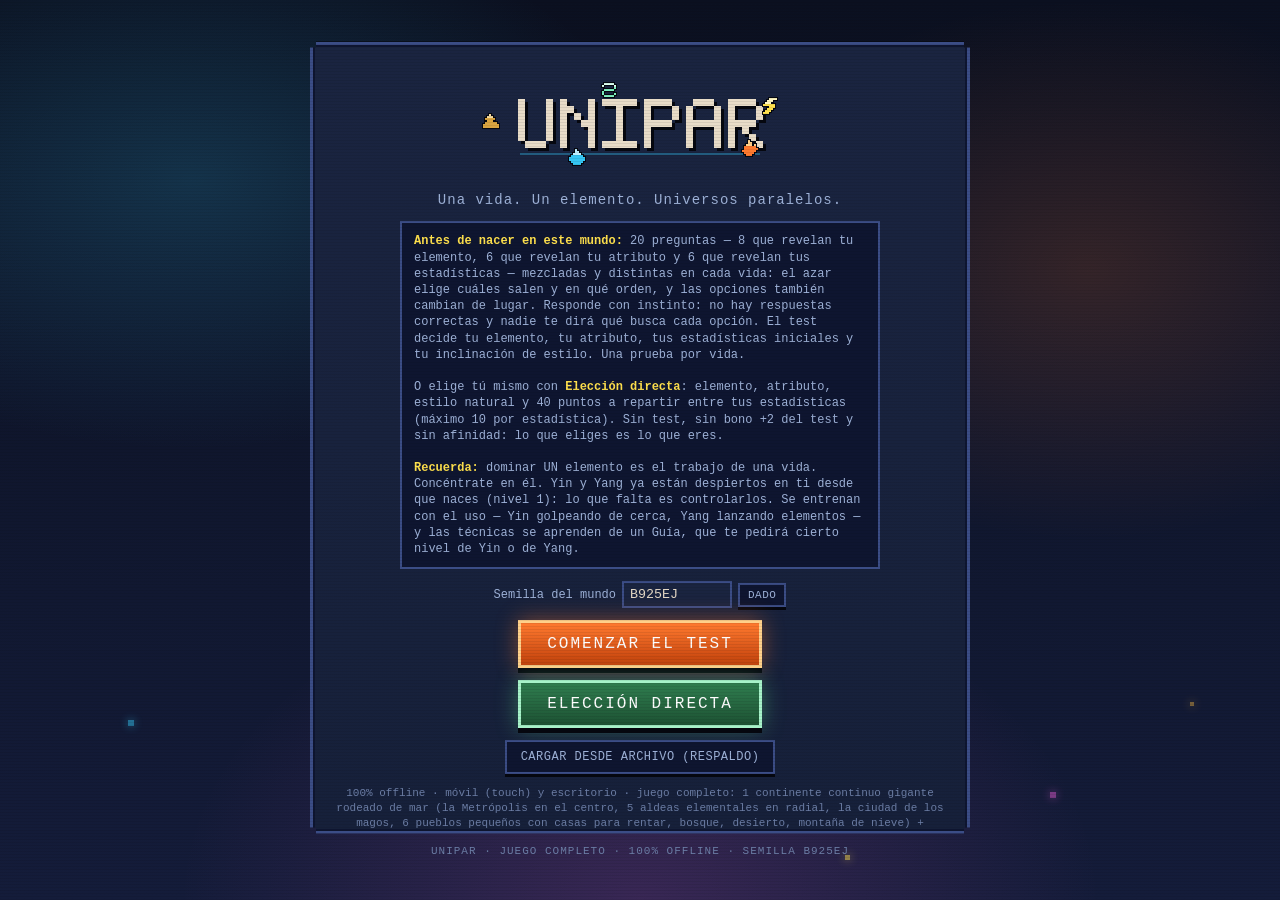
<file: index.html>
<!DOCTYPE html>
<html lang="es">
<head>
<meta charset="utf-8">
<meta name="viewport" content="width=device-width, initial-scale=1, maximum-scale=1, user-scalable=no, viewport-fit=cover">
<meta name="theme-color" content="#0b1020">
<title>Unipar — Juego completo</title>
<link rel="stylesheet" href="css/main.css">
<link rel="stylesheet" href="css/test.css">
<link rel="stylesheet" href="css/combate.css">
</head>
<body>
<div id="juego">
  <canvas id="lienzo" aria-label="Mundo de Unipar"></canvas>

  <!-- ================= HUD ================= -->
  <div id="hud" class="oculto">
    <div id="hudSup">
      <div id="colIzq">
        <div id="barrasFlotantes">
          <div class="barra vida" title="Vida"><div class="relleno" id="rellVida"></div><span class="nums" id="numVida">0/0</span></div>
          <div class="barra esencia" title="Esencia"><div class="relleno" id="rellEsencia"></div><span class="nums" id="numEsencia">0/0</span><span id="agotado" class="oculto">AGOTADO</span></div>
          <div class="barra cansancio" title="Condición: 100% es estar en perfecta forma. Cada 10 de Esencia gastada baja 1. La recarga de Esencia va por escalones según tu Condición (del máximo actual): de la mitad para arriba, completa (×1.0); de la mitad a un cuarto, a la mitad (×0.5); por debajo de un cuarto, al 10% (×0.1, nunca cero). Se recupera muy lento fuera de combate, según tu atributo (por hora de juego); en combate no se recupera. Dormir en fogata o cama la deja al 100% de su máximo. Si cae por debajo de 25, tu máximo crece +5 (hasta +100). Cada nivel de Yin suma +20 al máximo (hasta 300)."><div class="relleno" id="rellCansancio"></div><span class="nums" id="numCansancio">CONDICIÓN 100/100</span></div>
          <button id="btnPocion" title="Poción rápida (Q): toma la poción de Vida MÁS CHICA de tu mochila" aria-label="Usar la poción más chica">🧪 <span>×0</span></button>
          <div id="monedasHud" title="Monedas: gana con misiones por rango, la arena y el podio del torneo; gasta en la tienda"><span class="monIco" aria-hidden="true">🪙</span><span id="numMonedas">0</span><small>monedas</small></div>
          <button id="btnReloj" title="Reloj: toca para ver la hora actual y el clima" aria-label="Reloj: toca para ver la hora actual y el clima" aria-expanded="false">🕐</button>
        </div>
        <div id="filaTopInfo">
          <div id="mascaraHud" class="oculto" title="Máscara puesta: su bonus solo actúa mientras la llevas puesta. En zonas salvajes atrae a Los Coleccionistas; en los pueblos estás a salvo. Déjala en el cofre de tu casa para viajar sin riesgo (y sin bonus).">🎭 <span id="mascaraHudTxt"></span></div>
          <button id="objetivo" class="panel pixel" title="Ver el objetivo completo" aria-label="Objetivo: toca para ver el detalle" aria-expanded="false"><span class="objEtq">OBJETIVO</span><span id="objTexto">—</span><span class="objFlecha" aria-hidden="true">▾</span></button>
        </div>
        <div id="infoDetalle" class="panel pixel oculto"><h3>Reloj · clima</h3><div class="filaDet"><span class="ic" aria-hidden="true">🕐</span><b id="horaTexto">09:00 AM</b><small id="horaMomento">Mañana</small></div><div class="filaDet"><span class="ic" aria-hidden="true">📅</span><b id="calTexto">Lunes · Día 1</b></div><div class="filaDet"><span class="ic" id="climaIcono" aria-hidden="true">☀</span><b id="climaTexto">Despejado</b><small id="climaDetalle">Cielo limpio</small></div><div class="filaDet"><span class="ic" aria-hidden="true">🌡</span><b id="tempTexto">18°C</b><small>Temperatura</small></div><div class="filaDet"><span class="ic" aria-hidden="true">👤</span><b id="sensTexto">18°C</b><small id="sensNota">Sensación térmica</small></div><div class="filaDet"><span class="ic" aria-hidden="true">🌧</span><b id="precipTexto">0%</b><small id="precipNota">Precipitación · sin lluvia</small></div><div class="filaDet"><span class="ic" aria-hidden="true">💧</span><b id="humTexto">45%</b><small>Humedad</small></div><div class="filaDet"><span class="ic" aria-hidden="true">🌬</span><b id="vientoTexto">22 km/h</b><small id="vientoNota">Viento · brisa</small></div></div>
        <div id="objetivoDetalle" class="panel pixel oculto"><h3>Tus objetivos · mundo abierto (sin final)</h3><p id="objDetalleTexto">—</p><ul id="objDetalleLista"></ul></div>
      </div>
      <div id="panelDerecho">
        <button id="btnPausa" class="btnAjustes" title="Ajustes y pausa (Esc)" aria-label="Ajustes y pausa">⚙</button>
        <canvas id="minimapa" width="128" height="96" title="Minimapa"></canvas>
      </div>
    </div>
    <div id="banner" class="oculto"></div>
    <div id="descansoInd" class="oculto panel pixel"><b id="descansoTit">DESCANSANDO</b><span id="descansoTxt">Meditando · muévete para cancelar</span><div class="barra descanso"><div class="relleno" id="rellDescanso"></div></div></div>

    <!-- ================= Controles ================= -->
    <div id="controles">
      <div id="joystick" aria-label="Joystick virtual"><div id="joyBase"></div><div id="joyKnob"></div></div>
      <button id="btnAgua" class="oculto" title="Caminar sobre el agua (C): interruptor. Por defecto está APAGADO y el agua te bloquea; actívalo para cruzar. Agua gasta 2 de Esencia/s; Tierra levanta piedra al caminar (5 de Esencia por baldosa). Si lo apagas a mitad del agua, nadas (más lento, gratis) hasta la orilla."><span id="btnAguaTexto">🌊 CAMINAR SOBRE EL AGUA</span><span class="aguaEstado" id="btnAguaEstado">APAGADO</span></button>
      <button id="btnProh" class="boton small oculto" title="Técnica prohibida seleccionada (G): la excepción — se aprende de un pergamino, no de un Guía, y usarla tiene consecuencias" style="position:absolute;left:calc(18px + env(safe-area-inset-left));bottom:calc(214px + env(safe-area-inset-bottom));border-color:#ff4d4d;background:linear-gradient(180deg,#7a1f2f,#2a0a12)"><canvas width="72" height="72"></canvas><span class="lbl">PROH</span><i class="cd"></i></button>
      <div id="botones">
        <div id="chipsTec" aria-label="Técnicas del elemento"></div>
        <div id="chipsYang" aria-label="Formas de Yang"></div>
        <div id="chipsProh" aria-label="Técnicas prohibidas"></div>
        <button id="btnSobrecarga" class="boton small oculto" title="Sobrecarga Yin (X)"><canvas width="72" height="72"></canvas><span class="lbl">SOBRE</span></button>
        <button id="btnDash" class="boton small" title="Dash (Shift)"><canvas width="72" height="72"></canvas><span class="lbl">DASH</span></button>
        <button id="btnEscudo" class="boton small" title="Escudo (B): técnica que se aprende de un Guía (Kaelen). Toma la naturaleza de tu elemento, no te deja moverte y drena Esencia" style="right:142px;bottom:142px;border-color:#7cc4ff;background:linear-gradient(180deg,#2a4a7a,#162a4a)"><canvas width="72" height="72"></canvas><span class="lbl">ESCUDO</span></button>
        <button id="btnTec" class="boton elem" title="Técnica del elemento (L)"><canvas width="96" height="96"></canvas><span class="lbl">TÉC</span><i class="cd"></i><span class="cdNum"></span></button>
        <button id="btnYang" class="boton yang" title="Yang (K)"><canvas width="96" height="96"></canvas><span class="lbl">YANG</span><i class="cd"></i><span class="cdNum"></span></button>
        <button id="btnYin" class="boton yin" title="Yin: toca = golpe, mantén = cargado (J)"><canvas width="96" height="96"></canvas><span class="lbl">YIN</span><i class="cd"></i><span class="cdNum"></span></button>
        <button id="btnA" class="boton a" title="Trote: mantén para avanzar más rápido (E). No interactúa: para hablar o leer, toca al personaje u objeto en pantalla."><canvas width="96" height="96"></canvas><span class="lbl">TROTE</span></button>
      </div>
      <div id="hintTeclado">WASD mover · E trote · Toca un personaje u objeto para interactuar · J Yin · K Yang · L técnica · G técnica PROHIBIDA seleccionada (se aprende de un pergamino, no de un Guía) · B Escudo (se aprende con Kaelen; no te mueves, drena Esencia) · C Caminar sobre el agua (botón que solo aparece cerca del agua; Fuego y Rayo caminan sobre ella, Agua también pero solo 2 Esencia/s, Tierra levanta piedra: 5 de Esencia por baldosa) · V Inversión · Shift dash · Q poción · R meditar · F Yang · 1-5 técnica · Esc pausa · Torneo y misiones por rango: Oficina del Guardián · Pausa (Esc): Mochila, Mapa, Estadísticas, Reputación, Ajustes y Guardar</div>
    </div>
  </div>

  <!-- ================= Test inicial ================= -->
  <div id="test">
    <div id="testFondo"><i></i><i></i><i></i><i></i><i></i><i></i></div>
    <div id="testCaja" class="panel pixel"><div id="testProgreso"></div><div id="testContenido"></div></div>
    <div id="testPie">UNIPAR · juego completo · 100% offline · semilla <span id="semillaTxt">—</span></div>
  </div>

  <!-- ================= Diálogo ================= -->
  <div id="dialogo" class="oculto">
    <div class="dlgCaja panel pixel">
      <canvas id="dlgCara" width="64" height="64"></canvas>
      <div class="dlgCuerpo">
        <div class="dlgCab"><b id="dlgNombre">—</b><span id="dlgEmocion" class="chip">neutral</span><span id="dlgConfTxt">Confianza 50</span><button id="dlgCerrar" class="mini" title="Cerrar (Esc)">✕</button></div>
        <div id="dlgConfianza"><i></i></div>
        <p id="dlgTexto"></p>
        <div id="dlgRazon"></div>
        <div id="dlgTextoAviso" role="note">▼ HAY MÁS TEXTO ABAJO · DESLIZA PARA LEERLO ▼</div>
        <div id="dlgOpciones"></div>
        <div id="dlgScrollAviso" role="note">▼ HAY MÁS OPCIONES ABAJO · DESLIZA PARA VERLAS ▼</div>
      </div>
    </div>
  </div>

  <!-- ================= Pausa ================= -->
  <div id="pausa" class="oculto">
    <div class="pausaCaja panel pixel">
      <div class="pausaCab"><b>⚙ AJUSTES · ESTA VIDA</b><button id="btnCerrarPausa" class="mini">✕</button></div>
      <div id="ajusteElemento"><div class="ajusteElemCaja"><h3>Elemento activo</h3><div id="simbolos" aria-label="Elementos (toca el símbolo para cambiar)"></div><p>Toca un símbolo para cambiar de elemento.</p></div></div>
      <div class="pausaCuerpo" id="pausaCuerpo"></div>
      <div id="pausaScrollAviso" role="note">▼ HAY MÁS ABAJO · DESLIZA PARA VERLO ▼</div>
      <div class="pausaPie">
        <button id="btnSonido" class="mini" title="Silenciar / activar (M)">SONIDO: ON</button>
        <label>Dificultad <select id="selDificultad"><option value="0.75">Fácil</option><option value="1" selected>Normal</option><option value="1.35">Difícil</option></select></label>
        <button id="btnGuardar" class="mini exito" title="Descarga tu partida como archivo de respaldo: sirve para pasarla a otro teléfono o navegador">⬇ DESCARGAR PARTIDA</button>
        <button id="btnCargar" class="mini" title="Elige un archivo de partida descargado antes para cargarlo">CARGAR DESDE ARCHIVO</button>
        <button id="btnReiniciar" class="mini peligro">NUEVA VIDA (REPETIR TEST)</button>
        <button id="btnContinuar" class="mini exito">CONTINUAR</button>
      </div>
    </div>
  </div>

  <!-- ================= Fin de ronda / derrota ================= -->
  <div id="panelFin" class="oculto">
    <div class="finCaja panel pixel">
      <h2 id="finTitulo">—</h2>
      <p id="finSub">—</p>
      <div id="finResumen"></div>
      <div id="finBotones"></div>
    </div>
  </div>

  <div id="veloInversion" aria-hidden="true"></div>
  <div id="veloDestello" aria-hidden="true"></div>
  <div id="veloPresentimiento" aria-hidden="true"></div>
  <div id="invIndicador" class="oculto" aria-live="polite"><div class="invTit">🌀 INVERSIÓN</div><div class="invBar"><i id="invBarRelleno"></i></div></div>
  <div id="veloDescanso" aria-hidden="true"></div>
  <div id="scanlines" aria-hidden="true"></div>
</div>

<!-- Orden de carga: datos → motor → sistemas → ui → main (scripts clásicos: funciona con file://) -->
<script src="js/datos/elementos.js"></script>
<script src="js/datos/atributos.js"></script>
<script src="js/datos/estadisticas.js"></script>
<script src="js/datos/test-banco.js"></script>
<script src="js/datos/habilidades.js"></script>
<script src="js/datos/presentimiento.js"></script>
<script src="js/datos/tecnicas_alma.js"></script>
<script src="js/datos/rival.js"></script>
<script src="js/datos/apuestas.js"></script>
<script src="js/motor/grid.js"></script>
<script src="js/motor/audio.js"></script>
<script src="js/motor/render.js"></script>
<script src="js/sistemas/ambiente.js"></script>
<script src="js/sistemas/emociones.js"></script>
<script src="js/datos/personas.js"></script>
<script src="js/datos/aprendiz.js"></script>
<script src="js/datos/diccionario.js"></script>
<script src="js/datos/banter.js"></script>
<script src="js/sistemas/vida.js"></script>
<script src="js/sistemas/sparring.js"></script>
<script src="js/sistemas/crecimiento.js"></script>
<script src="js/sistemas/tiempo.js"></script>
<script src="js/sistemas/clima.js"></script>
<script src="js/sistemas/recuperacion.js"></script>
<script src="js/sistemas/combate.js"></script>
<script src="js/sistemas/aprendizaje.js"></script>
<script src="js/sistemas/rival.js"></script>
<script src="js/sistemas/banter.js"></script>
<script src="js/sistemas/criaturas.js"></script>
<script src="js/sistemas/portal.js"></script>
<script src="js/sistemas/organizaciones.js"></script>
<script src="js/sistemas/zonasSeguras.js"></script>
<script src="js/ui/dialogo.js"></script>
<script src="js/ui/hud.js"></script>
<script src="js/ui/test-ui.js"></script>
<script src="js/ui/eleccion-directa.js"></script>
<script src="js/sistemas/economia.js"></script>
<script src="js/sistemas/apuestas.js"></script>
<script src="js/sistemas/escondites.js"></script>
<script src="js/main.js"></script>
<script src="js/sistemas/inversion.js"></script>
<script src="js/sistemas/progresion.js"></script>
<script src="js/sistemas/prohibidas.js"></script>
<script src="js/sistemas/reliquias.js"></script>
<script src="js/sistemas/guardado.js"></script>
<script src="js/sistemas/aprendiz.js"></script>
</body>
</html>
</file>
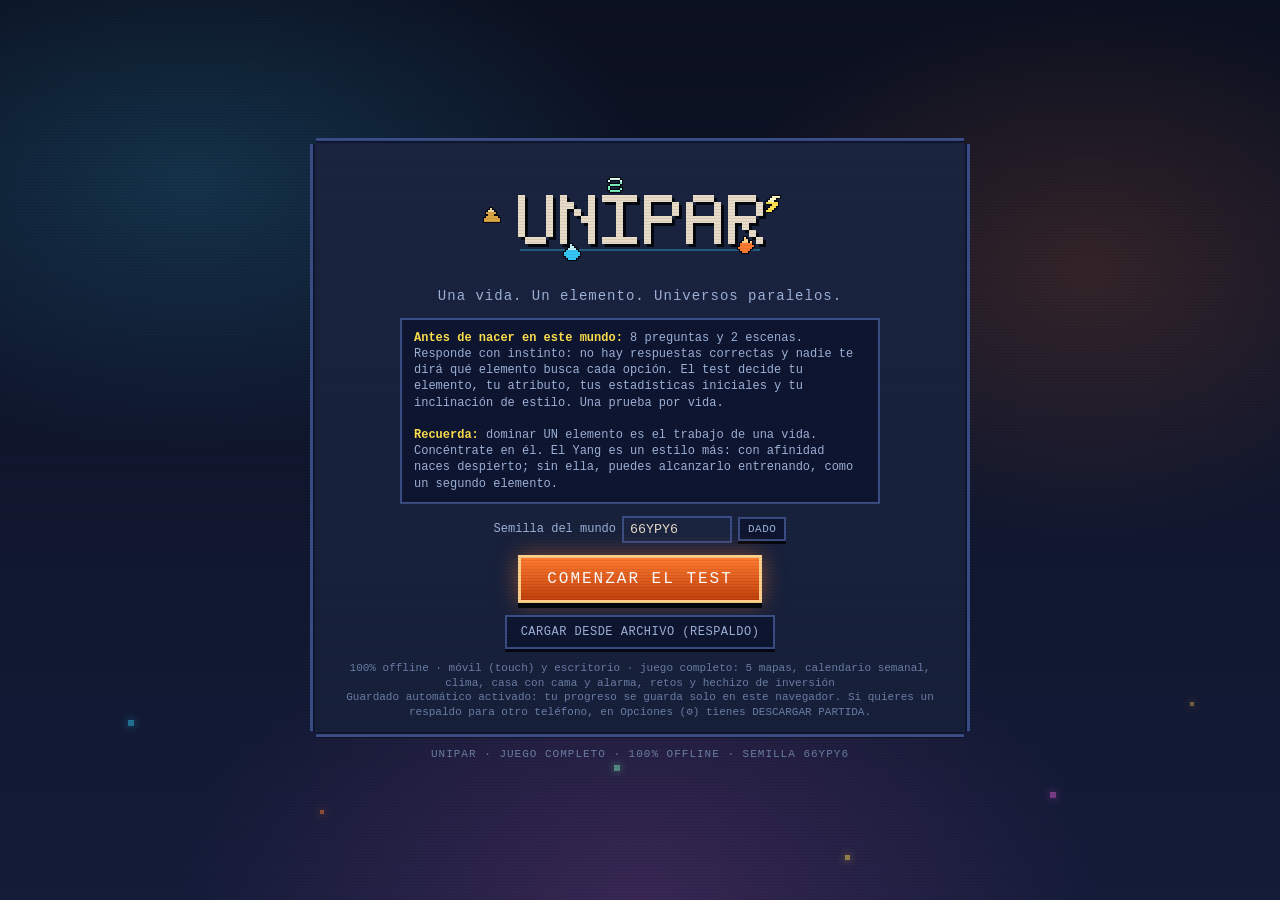
<file: unipar-demo-qwen.html>
<!DOCTYPE html>
<html lang="es">
<head>
<meta charset="utf-8">
<meta name="viewport" content="width=device-width, initial-scale=1, maximum-scale=1, user-scalable=no, viewport-fit=cover">
<meta name="theme-color" content="#0b1020">
<title>Unipar — Juego completo</title>
<style>
/* === css/main.css === */
/* Unipar — base visual: paleta de universos paralelos, paneles pixel, layout general. */
:root{
  --noche:#0b1020; --noche2:#121a33; --superficie:#1a2440; --superficie2:#22305a;
  --borde:#3b4d86; --bordeClaro:#6f86c9; --sombra:#05070f;
  --texto:#e8dcc8; --textoFrio:#9fb3d9; --textoTenue:#6c7ea6;
  --agua:#35c6f4; --fuego:#ff7a2f; --tierra:#d9a441; --viento:#7ef0c0; --rayo:#ffe14d;
  --vida:#ff5470; --esencia:#4da3ff; --exito:#67e08a; --aviso:#ffb347; --peligro:#ff4d4d; --info:#7cc4ff;
  --yang:#f8fafc; --yin:#c9a27a; --magenta:#e05bd0;
  --fuente:"Courier New",ui-monospace,Menlo,Consolas,monospace;
  --px:3px;
}
*{box-sizing:border-box;-webkit-tap-highlight-color:transparent}
html,body{margin:0;height:100%;overflow:hidden;background:var(--noche);color:var(--texto);font-family:var(--fuente);font-size:14px;line-height:1.35}
body{user-select:none;-webkit-user-select:none;touch-action:none}
#juego{position:fixed;inset:0;overflow:hidden;background:
  radial-gradient(120% 80% at 20% 0%,#1b2a55 0%,transparent 55%),
  radial-gradient(90% 70% at 90% 100%,#3a1c4a 0%,transparent 55%),
  linear-gradient(180deg,var(--noche) 0%,var(--noche2) 100%)}
#lienzo{position:absolute;inset:0;width:100%;height:100%;display:block;image-rendering:pixelated;image-rendering:crisp-edges}
.oculto{display:none!important}
b{font-weight:700}
button{font-family:var(--fuente);color:var(--texto);cursor:pointer}

/* Panel pixel con esquinas recortadas */
.panel{background:linear-gradient(180deg,var(--superficie) 0%,#16203a 100%);border:var(--px) solid var(--borde);box-shadow:0 0 0 var(--px) var(--sombra),inset 0 0 0 2px #0e1530,0 6px 0 var(--sombra);position:relative}
.pixel{clip-path:polygon(0 6px,6px 6px,6px 0,calc(100% - 6px) 0,calc(100% - 6px) 6px,100% 6px,100% calc(100% - 6px),calc(100% - 6px) calc(100% - 6px),calc(100% - 6px) 100%,6px 100%,6px calc(100% - 6px),0 calc(100% - 6px))}
.chip{display:inline-block;padding:1px 6px;border:2px solid var(--borde);background:#0e1530;font-size:11px;letter-spacing:.5px;color:var(--textoFrio);text-transform:uppercase}
.chip.yin{border-color:var(--yin);color:var(--yin)} .chip.yang{border-color:var(--yang);color:var(--yang)}
.mini{background:#0e1530;border:2px solid var(--borde);color:var(--textoFrio);padding:4px 8px;font-size:11px;letter-spacing:.5px;text-transform:uppercase;box-shadow:0 3px 0 var(--sombra);transition:transform .06s,background .15s}
.mini:hover{background:var(--superficie2);color:var(--texto)} .mini:active{transform:translateY(3px);box-shadow:none}
.mini.exito{border-color:var(--exito);color:var(--exito)} .mini.peligro{border-color:var(--peligro);color:var(--peligro)}
.mini[disabled]{opacity:.4;cursor:not-allowed}

/* Scanlines sutiles sobre todo */
#scanlines{position:absolute;inset:0;pointer-events:none;z-index:60;background:repeating-linear-gradient(0deg,rgba(0,0,0,.13) 0 1px,transparent 1px 3px);mix-blend-mode:multiply;opacity:.55}

/* Scrollbars del propio juego */
*{scrollbar-width:thin;scrollbar-color:var(--bordeClaro) #0e1530}
*::-webkit-scrollbar{width:10px;height:10px}
*::-webkit-scrollbar-track{background:#0e1530;border-left:2px solid var(--borde)}
*::-webkit-scrollbar-thumb{background:linear-gradient(180deg,var(--bordeClaro),var(--agua));border:2px solid #0e1530}
*::-webkit-scrollbar-thumb:hover{background:linear-gradient(180deg,var(--rayo),var(--fuego))}

/* Pausa */
#pausa,#panelFin{position:absolute;inset:0;z-index:50;display:flex;align-items:center;justify-content:center;background:rgba(5,7,15,.78);backdrop-filter:blur(2px);padding:12px}
.pausaCaja,.finCaja{width:min(680px,100%);max-height:92vh;display:flex;flex-direction:column}
.pausaCab,.finCaja h2{display:flex;justify-content:space-between;align-items:center;padding:10px 14px;border-bottom:var(--px) solid var(--borde);background:#0e1530;letter-spacing:1px;margin:0}
.pausaCuerpo{padding:12px 14px;overflow-y:auto;display:grid;gap:12px}
.pausaCuerpo h3{margin:0 0 6px;font-size:12px;letter-spacing:1px;color:var(--rayo);text-transform:uppercase}
.pausaCuerpo section{background:#0e1530;border:2px solid var(--borde);padding:8px 10px}
.pausaPie{display:flex;gap:8px;flex-wrap:wrap;align-items:center;padding:10px 14px;border-top:var(--px) solid var(--borde);background:#0e1530}
.pausaPie label{font-size:11px;color:var(--textoFrio);text-transform:uppercase;display:flex;gap:6px;align-items:center;margin-right:auto}
.pausaPie select{background:var(--superficie);color:var(--texto);border:2px solid var(--borde);font-family:var(--fuente);padding:3px}
.statFila{display:grid;grid-template-columns:86px 1fr 64px;gap:8px;align-items:center;font-size:12px;margin:3px 0}
.statFila .bar{height:8px;background:#05070f;border:2px solid var(--borde);position:relative;overflow:hidden}
.statFila .bar i{position:absolute;inset:0;transform-origin:left;background:linear-gradient(90deg,var(--agua),var(--viento))}
.statFila .val{text-align:right;color:var(--textoFrio)}
.listaProx{display:flex;flex-wrap:wrap;gap:6px}
.listaProx span{font-size:11px;padding:2px 6px;border:2px dashed var(--borde);color:var(--textoTenue)}
.diario{list-style:none;margin:0;padding:0;font-size:12px}
.diario li{padding:3px 0;color:var(--textoTenue)} .diario li.hecho{color:var(--exito)} .diario li.actual{color:var(--rayo)}
.controlesLista{font-size:11px;color:var(--textoFrio);columns:2;column-gap:16px}
.finCaja{padding-bottom:12px}
.finCaja h2{font-size:20px;letter-spacing:2px;color:var(--rayo);border-bottom:var(--px) solid var(--borde)}
.finCaja.derrota h2{color:var(--peligro)}
#finSub{padding:8px 14px 0;margin:0;color:var(--textoFrio);font-size:13px}
#finResumen{padding:10px 14px;display:grid;grid-template-columns:repeat(auto-fit,minmax(140px,1fr));gap:8px}
#finResumen div{background:#0e1530;border:2px solid var(--borde);padding:6px 8px;font-size:12px}
#finResumen b{display:block;color:var(--agua);font-size:16px}
#finBotones{display:flex;gap:8px;flex-wrap:wrap;padding:0 14px}

@media (max-width:640px){
  html,body{font-size:13px}
  .controlesLista{columns:1}
  .pausaCaja{max-height:96vh}
}
</style>
<style>
/* === css/test.css === */
/* Unipar — test inicial: título, preguntas, escenas interactivas y revelación. */
#test{position:absolute;inset:0;z-index:40;display:flex;flex-direction:column;align-items:center;justify-content:center;padding:14px;overflow:hidden}
#testFondo{position:absolute;inset:0;background:
  radial-gradient(60% 50% at 15% 20%,rgba(53,198,244,.18),transparent 60%),
  radial-gradient(50% 50% at 85% 30%,rgba(255,122,47,.16),transparent 60%),
  radial-gradient(60% 60% at 50% 100%,rgba(224,91,208,.18),transparent 60%),
  linear-gradient(180deg,#0b1020,#141c3a);overflow:hidden}
#testFondo i{position:absolute;width:6px;height:6px;background:var(--rayo);opacity:.5;animation:flotar 9s linear infinite;box-shadow:0 0 8px currentColor}
#testFondo i:nth-child(1){left:10%;top:80%;color:var(--agua);background:var(--agua);animation-delay:0s}
#testFondo i:nth-child(2){left:25%;top:90%;color:var(--fuego);background:var(--fuego);animation-delay:-2s;width:4px;height:4px}
#testFondo i:nth-child(3){left:48%;top:85%;color:var(--viento);background:var(--viento);animation-delay:-4s}
#testFondo i:nth-child(4){left:66%;top:95%;color:var(--rayo);animation-delay:-6s;width:5px;height:5px}
#testFondo i:nth-child(5){left:82%;top:88%;color:var(--magenta);background:var(--magenta);animation-delay:-7s}
#testFondo i:nth-child(6){left:93%;top:78%;color:var(--tierra);background:var(--tierra);animation-delay:-3s;width:4px;height:4px}
@keyframes flotar{0%{transform:translateY(0) rotate(0)}100%{transform:translateY(-110vh) rotate(180deg)}}
#testCaja{position:relative;width:min(660px,100%);max-height:88vh;display:flex;flex-direction:column;animation:aparecer .35s ease-out}
@keyframes aparecer{from{opacity:0;transform:translateY(14px)}to{opacity:1;transform:none}}
#testProgreso{display:flex;gap:5px;padding:10px 14px 0;flex-wrap:wrap}
#testProgreso i{width:14px;height:8px;background:#0e1530;border:2px solid var(--borde)}
#testProgreso i.hecho{background:var(--agua);border-color:var(--agua)}
#testProgreso i.actual{background:var(--rayo);border-color:var(--rayo);animation:parpadeo 1s steps(2) infinite}
@keyframes parpadeo{50%{opacity:.4}}
#testContenido{padding:14px;overflow-y:auto}
#testPie{position:relative;margin-top:10px;font-size:11px;color:var(--textoTenue);letter-spacing:1px;text-transform:uppercase}

/* Intro / título */
.intro{text-align:center;display:grid;gap:12px;justify-items:center}
#logoCanvas{width:min(360px,90%);image-rendering:pixelated}
.intro .sub{margin:0;color:var(--textoFrio);font-size:14px;letter-spacing:1px}
.introInfo{background:#0e1530;border:2px solid var(--borde);padding:10px 12px;font-size:12px;color:var(--textoFrio);text-align:left;max-width:480px}
.introInfo b{color:var(--rayo)}
.semillaFila{display:flex;gap:6px;align-items:center;justify-content:center;font-size:12px;color:var(--textoFrio)}
.semillaFila input{width:110px;background:var(--superficie);border:2px solid var(--borde);color:var(--texto);font-family:var(--fuente);padding:4px 6px;text-transform:uppercase}
.grande{background:linear-gradient(180deg,var(--fuego),#c2410c);border:3px solid #ffd08a;color:#fff;font-size:16px;letter-spacing:2px;padding:12px 26px;box-shadow:0 5px 0 var(--sombra),0 0 22px rgba(255,122,47,.45);text-transform:uppercase;animation:latir 2.2s ease-in-out infinite}
.grande:hover{filter:brightness(1.1)} .grande:active{transform:translateY(5px);box-shadow:0 0 0 var(--sombra)}
@keyframes latir{50%{box-shadow:0 5px 0 var(--sombra),0 0 34px rgba(255,122,47,.7)}}
.nota{font-size:11px;color:var(--textoTenue);margin:0}

/* Preguntas */
.pregunta{animation:deslizar .3s ease-out}
@keyframes deslizar{from{opacity:0;transform:translateX(20px)}to{opacity:1;transform:none}}
.pregunta h2{margin:0 0 12px;font-size:17px;line-height:1.3;color:var(--texto)}
.pregunta .indice{font-size:11px;color:var(--rayo);letter-spacing:1px;margin-bottom:6px;display:block}
.ops{display:grid;gap:8px}
.op{display:flex;gap:10px;align-items:center;text-align:left;background:#0e1530;border:2px solid var(--borde);padding:10px 12px;font-size:13px;color:var(--texto);box-shadow:0 3px 0 var(--sombra);transition:transform .08s,border-color .15s,background .15s}
.op:hover{border-color:var(--agua);background:var(--superficie);transform:translateX(4px)}
.op:active{transform:translateY(3px);box-shadow:none}
.op .num{flex:0 0 22px;height:22px;display:grid;place-items:center;background:var(--superficie2);border:2px solid var(--bordeClaro);color:var(--rayo);font-size:12px}
.op.elegida{border-color:var(--exito);background:#12301f}
.avisoDesempate{font-size:12px;color:var(--aviso);margin:0 0 8px}

/* Escenas */
.escena{display:grid;gap:10px;justify-items:center;text-align:center}
.escena p{margin:0;font-size:14px;color:var(--texto)}
.escena small{color:var(--textoTenue);font-size:11px}
.escena canvas{width:100%;max-width:520px;image-rendering:pixelated;border:3px solid var(--borde);box-shadow:0 0 0 3px var(--sombra);cursor:crosshair;touch-action:none;background:#0e1530}
#canvasCarga{cursor:pointer;max-width:320px}
.escena .registrado{color:var(--exito);font-size:13px;letter-spacing:1px;animation:aparecer .3s}

/* Revelación */
.reveal{display:grid;gap:12px;animation:aparecer .5s}
.revealCab{display:flex;gap:14px;align-items:center;background:#0e1530;border:2px solid var(--borde);padding:12px}
.revealCab canvas{width:88px;height:88px;image-rendering:pixelated;flex:0 0 88px;filter:drop-shadow(0 0 12px currentColor)}
.revealCab h2{margin:0;font-size:20px;letter-spacing:1px}
.revealCab p{margin:6px 0 0;font-size:12px;color:var(--textoFrio)}
.tarjetas{display:grid;grid-template-columns:repeat(auto-fit,minmax(200px,1fr));gap:8px}
.tarjeta{background:#0e1530;border:2px solid var(--borde);padding:8px 10px;font-size:12px}
.tarjeta h3{margin:0 0 4px;font-size:12px;letter-spacing:1px;text-transform:uppercase;color:var(--rayo)}
.tarjeta .ventaja{color:var(--exito)} .tarjeta .desventaja{color:var(--aviso)}
.statsGrid{display:grid;grid-template-columns:1fr 1fr;gap:4px 12px}
.distr{display:flex;gap:6px;flex-wrap:wrap}
.distr span{padding:2px 8px;border:2px solid var(--borde);font-size:11px;background:var(--superficie)}
.maestriaReveal{height:14px;background:#05070f;border:2px solid var(--borde);position:relative;overflow:hidden}
.maestriaReveal i{position:absolute;inset:0;transform-origin:left;background:linear-gradient(90deg,var(--agua),var(--viento));animation:llenar 1.2s ease-out}
@keyframes llenar{from{transform:scaleX(0)}}
.maestriaReveal b{position:absolute;top:-2px;bottom:-2px;width:2px;background:var(--rayo)}
.enfoque{border-left:4px solid var(--rayo);padding:6px 10px;background:#0e1530;font-size:13px;color:var(--texto)}
.nombreFila{display:flex;gap:8px;flex-wrap:wrap;align-items:center}
.nombreFila input{flex:1;min-width:140px;background:var(--superficie);border:3px solid var(--borde);color:var(--texto);font-family:var(--fuente);font-size:16px;padding:8px 10px;letter-spacing:1px}
.nombreFila input:focus{outline:none;border-color:var(--agua)}
@media (max-width:520px){.statsGrid{grid-template-columns:1fr}.revealCab{flex-direction:column;text-align:center}}
</style>
<style>
/* === css/combate.css === */
/* Unipar — HUD de combate, controles táctiles, diálogo y feedback. */
#hud{position:absolute;inset:0;z-index:20;pointer-events:none}
#hud>*{pointer-events:auto}
#hudSup{position:absolute;top:calc(10px + env(safe-area-inset-top));left:10px;right:10px;display:flex;justify-content:space-between;align-items:flex-start;gap:14px;pointer-events:none}
#hudSup>*{pointer-events:auto}
#colIzq{display:flex;flex-direction:column;gap:6px;position:relative;min-width:0}
#barrasFlotantes{width:min(252px,58vw);display:grid;gap:5px;min-width:0;background:transparent;border:none;box-shadow:none;padding:0}
#hud .panel{clip-path:none;border-radius:12px;box-shadow:0 0 0 2px var(--sombra),0 4px 12px rgba(0,0,0,.35)}
#filaTopInfo{display:flex;gap:6px;flex-wrap:wrap;align-items:center}
#ajusteElemento{padding:10px 14px 0}
#ajusteElemento .ajusteElemCaja{background:#0e1530;border:2px solid var(--borde);padding:8px 10px}
#ajusteElemento h3{margin:0 0 6px;font-size:12px;letter-spacing:1px;color:var(--rayo);text-transform:uppercase}
#ajusteElemento p{margin:6px 0 0;font-size:11px;color:var(--textoTenue)}
#simbolos{display:flex;gap:6px;flex-wrap:wrap}
#simbolos button{width:38px;height:38px;padding:0;border:2px solid var(--borde);border-radius:9px;background:var(--superficie);box-shadow:0 2px 0 var(--sombra);display:grid;place-items:center;transition:transform .08s,border-color .15s}
#simbolos button canvas{width:26px;height:26px}
#simbolos button.activo{border-color:var(--rayo);box-shadow:0 2px 0 var(--sombra),0 0 10px rgba(255,225,77,.5)}
#simbolos button:active{transform:translateY(2px)}
.barra{position:relative;height:22px;background:rgba(5,7,15,.45);border:2px solid rgba(0,0,0,.55);border-radius:6px;overflow:hidden;box-shadow:0 2px 6px rgba(0,0,0,.35)}
.barra .relleno{position:absolute;inset:0;transform-origin:left;transition:transform .12s linear}
.barra.vida .relleno{background:linear-gradient(180deg,#ff8a9c,var(--vida) 50%,#b8203a)}
.barra.esencia .relleno{background:linear-gradient(180deg,#9ccfff,var(--esencia) 50%,#1f5fb8)}
.barra .nums{position:absolute;right:6px;top:0;font-size:13px;font-weight:700;line-height:19px;color:#fff;text-shadow:1px 1px 0 #000,0 0 4px #000}
#agotado{position:absolute;left:50%;top:0;transform:translateX(-50%);font-size:11px;line-height:19px;color:var(--rayo);text-shadow:1px 1px 0 #000;animation:parpadeo .6s steps(2) infinite;letter-spacing:1px}
#btnPocion{justify-self:start;display:inline-flex;align-items:center;gap:5px;background:transparent;border:none;box-shadow:none;color:#fff;font-size:15px;font-weight:700;line-height:1;padding:2px 2px 0;text-shadow:1px 1px 0 #000,0 0 5px rgba(0,0,0,.7);cursor:pointer}
#btnPocion:active{transform:translateY(1px)}
#btnPocion[disabled]{opacity:.45;cursor:default}
#panelDerecho{display:grid;gap:8px;justify-items:end}
.btnAjustes{width:40px;height:40px;border-radius:50%;border:2px solid var(--borde);background:rgba(14,21,48,.88);color:var(--textoFrio);font-size:20px;line-height:1;display:grid;place-items:center;box-shadow:0 3px 0 var(--sombra);transition:transform .08s,color .15s,border-color .15s}
.btnAjustes:hover{color:var(--texto);border-color:var(--bordeClaro)}
.btnAjustes:active{transform:translateY(3px) rotate(40deg);box-shadow:none}
#minimapa{width:128px;height:96px;image-rendering:pixelated;border:3px solid var(--borde);box-shadow:0 0 0 3px var(--sombra);background:#0e1530}
#objetivo{position:relative;padding:6px 10px;font-size:11.5px;display:inline-flex;gap:6px;align-items:center;cursor:pointer;text-align:left;transition:filter .15s,transform .08s;border-radius:999px!important}
#objetivo:hover{filter:brightness(1.2)}
#objetivo:active{transform:translateY(2px)}
.objEtq{color:var(--rayo);font-size:11px;letter-spacing:1px;font-weight:bold;flex-shrink:0}
#objTexto{display:none}
.objFlecha{color:var(--rayo);font-size:11px;transition:transform .2s;flex-shrink:0}
#objetivo.abierto .objFlecha{transform:rotate(180deg)}
#infoHud.abierto .objFlecha{transform:rotate(180deg)}
#objetivoDetalle{position:absolute;top:calc(100% + 6px);left:0;width:min(380px,calc(100vw - 20px));padding:12px 14px;font-size:13px;display:grid;gap:8px;z-index:30}
#objetivoDetalle h3{margin:0;font-size:11px;letter-spacing:1px;color:var(--rayo);text-transform:uppercase}
#objDetalleTexto{margin:0;line-height:1.45;color:var(--texto)}
#objDetalleLista{list-style:none;margin:0;padding:0;display:grid;gap:4px;font-size:12px}
#objDetalleLista li{color:var(--textoTenue)}
#objDetalleLista li.actual{color:var(--texto)}
#objDetalleLista li.hecho{color:var(--exito);text-decoration:line-through}
#banner{position:absolute;top:32%;left:50%;transform:translateX(-50%);font-size:clamp(18px,4vw,32px);letter-spacing:3px;color:var(--rayo);text-shadow:3px 3px 0 #000,0 0 20px rgba(255,225,77,.6);animation:bannerIn .4s ease-out;pointer-events:none;text-align:center;white-space:nowrap}
@keyframes bannerIn{from{opacity:0;transform:translateX(-50%) scale(1.4)}to{opacity:1;transform:translateX(-50%) scale(1)}}
#descansoInd{position:absolute;left:50%;bottom:calc(228px + env(safe-area-inset-bottom));transform:translateX(-50%);padding:8px 12px;display:grid;gap:4px;font-size:11px;text-align:center;min-width:220px}
#descansoInd b{color:var(--exito);letter-spacing:1px}
.barra.descanso{height:8px}.barra.descanso .relleno{background:var(--exito)}
#infoHud{flex:0 0 auto;display:inline-flex;align-items:center;gap:6px;padding:6px 10px;background:rgba(14,21,48,.92);border:2px solid var(--borde);border-radius:999px;box-shadow:0 2px 0 var(--sombra);color:var(--texto);white-space:nowrap;cursor:pointer;font-family:var(--fuente)}
#infoHud:hover{filter:brightness(1.2)}
#infoHud:active{transform:translateY(2px)}
#relojIcono{font-size:14px;line-height:1;color:var(--rayo)}
#infoDia{font-size:13px;font-weight:700;letter-spacing:.3px;line-height:1;color:var(--texto)}
#relojHora{font-size:13px;font-weight:700;letter-spacing:.5px;line-height:1;color:var(--texto)}
#relojAmpm{font-size:10px;font-weight:700;letter-spacing:1px;line-height:1;color:var(--rayo)}
#infoDetalle{width:min(320px,calc(100vw - 20px));padding:10px 12px;font-size:12.5px;display:grid;gap:7px;z-index:30}
#infoDetalle .filaDet{display:flex;align-items:center;gap:7px;flex-wrap:wrap}
#infoDetalle .ic{font-size:15px;line-height:1}
#infoDetalle b{letter-spacing:.3px}
#infoDetalle small{color:var(--textoFrio);font-size:11px}
#infoDetalle h3{margin:0;font-size:11px;letter-spacing:1px;color:var(--rayo);text-transform:uppercase}
.guardadoBtns{display:flex;gap:8px;flex-wrap:wrap;margin-top:8px}
.guardadoBtns .mini{font-size:12px;padding:7px 12px}
#veloDescanso{position:absolute;inset:0;background:#000;opacity:0;pointer-events:none;transition:opacity .8s ease;z-index:48}

.pillInfo{display:flex;align-items:center;gap:6px;color:var(--texto);white-space:nowrap;font-size:12px}
.pillInfo .ic{font-size:14px;line-height:1}
.pillInfo b{letter-spacing:.4px}
.pillInfo small{color:var(--textoFrio);font-size:10.5px}
#contadorOleadas{position:absolute;left:50%;top:calc(104px + env(safe-area-inset-top));transform:translateX(-50%);padding:7px 12px;display:grid;gap:3px;font-size:12px;text-align:center;min-width:230px;max-width:92vw;z-index:21}
#contadorOleadas b{color:var(--rayo);letter-spacing:1px;font-size:12px}
#contadorOleadas .fxInv{color:#e8a2e0;font-weight:700;letter-spacing:.5px}
.barra.ole{height:7px}.barra.ole .relleno{background:linear-gradient(90deg,var(--aviso),var(--rayo))}
/* Controles */
#controles{position:absolute;left:0;right:0;bottom:0;height:216px;pointer-events:none}
#controles>*{pointer-events:auto}
#joystick{position:absolute;left:calc(18px + env(safe-area-inset-left));bottom:calc(22px + env(safe-area-inset-bottom));width:124px;height:124px;touch-action:none}
#joyBase{position:absolute;inset:0;border-radius:50%;border:2px solid rgba(111,134,201,.55);background:radial-gradient(circle at 50% 42%,rgba(34,48,90,.72),rgba(11,16,32,.55) 72%);box-shadow:inset 0 2px 10px rgba(0,0,0,.45),0 4px 14px rgba(0,0,0,.35)}
#joyKnob{position:absolute;left:50%;top:50%;width:52px;height:52px;margin:-26px 0 0 -26px;border-radius:50%;background:radial-gradient(circle at 38% 30%,#8ea6dd,var(--superficie2) 62%,#16203a);border:2px solid rgba(156,207,255,.8);box-shadow:0 3px 8px rgba(0,0,0,.5),inset 0 1px 3px rgba(255,255,255,.35);transition:transform .04s}
#botones{position:absolute;right:calc(14px + env(safe-area-inset-right));bottom:calc(14px + env(safe-area-inset-bottom));width:200px;height:178px}
.boton{position:absolute;border:2px solid var(--borde);border-radius:16px;background:linear-gradient(180deg,var(--superficie2),var(--superficie));box-shadow:0 3px 0 var(--sombra),inset 0 1px 0 rgba(255,255,255,.08);display:grid;place-items:center;gap:0;padding:3px;touch-action:none;transition:transform .06s,filter .15s;overflow:hidden}
.boton canvas{width:23px;height:23px}
.boton .lbl{font-size:9px;letter-spacing:.5px;line-height:1;margin-top:1px}
.boton .cd{position:absolute;left:0;right:0;bottom:0;height:0;background:rgba(5,7,15,.65);pointer-events:none}
.boton:active,.boton.presionado{transform:translateY(3px);box-shadow:0 0 0 var(--sombra);filter:brightness(1.25)}
.boton.apagado{opacity:.45;filter:grayscale(.6)}
.boton.a{right:0;bottom:0;width:64px;height:64px;border-radius:16px;border-color:var(--exito);background:linear-gradient(180deg,#2f7d4f,#1d5233)}
.boton.a .lbl{font-size:10px;color:#fff}

.boton.yin{right:76px;bottom:4px;width:56px;height:56px;border-color:var(--yin)}
.boton.yang{right:6px;bottom:76px;width:52px;height:52px;border-color:var(--yang);background:linear-gradient(180deg,#3a4468,#1c2340)}
.boton.elem{right:72px;bottom:72px;width:54px;height:54px;border-color:var(--agua)}
.boton.small{width:42px;height:42px;border-radius:12px}
.boton.small canvas{width:17px;height:17px}
.boton.small .lbl{font-size:8px}
#btnDash{right:142px;bottom:6px;border-color:var(--viento)}
#btnSobrecarga{right:138px;bottom:76px;border-color:var(--peligro);background:linear-gradient(180deg,#7a1f2f,#3a0e18)}
#chipsTec,#chipsYang{position:absolute;right:0;display:flex;gap:3px}
#chipsTec{bottom:138px}
#chipsYang{bottom:158px}
#chipsTec button,#chipsYang button{background:rgba(14,21,48,.88);border:1px solid var(--borde);border-radius:7px;color:var(--textoFrio);font-size:8.5px;padding:2px 5px;letter-spacing:.3px;text-transform:uppercase;position:relative;overflow:hidden}
#chipsTec button.sel,#chipsYang button.sel{border-color:var(--rayo);color:var(--rayo)}
#chipsTec button.lock,#chipsYang button.lock{opacity:.45;border-style:dashed}
#chipsTec button i{position:absolute;left:0;bottom:0;right:0;height:0;background:rgba(53,198,244,.35)}
#hintTeclado{position:absolute;left:50%;bottom:calc(4px + env(safe-area-inset-bottom));transform:translateX(-50%);font-size:10px;color:var(--textoTenue);white-space:nowrap;pointer-events:none;max-width:96vw;overflow:hidden;text-overflow:ellipsis}

/* Diálogo */
#dialogo{position:absolute;inset:0;z-index:30;display:flex;align-items:flex-end;justify-content:center;padding:12px;background:linear-gradient(180deg,transparent 40%,rgba(5,7,15,.7))}
.dlgCaja{width:min(720px,100%);display:flex;gap:12px;padding:12px;animation:dlgIn .25s ease-out;margin-bottom:calc(150px + env(safe-area-inset-bottom))}
@keyframes dlgIn{from{opacity:0;transform:translateY(20px)}}
#dlgCara{width:96px;height:96px;flex:0 0 96px;image-rendering:pixelated;border:3px solid var(--borde);background:#0e1530;align-self:flex-start}
.dlgCuerpo{flex:1;min-width:0;display:grid;gap:6px}
.dlgCab{display:flex;gap:8px;align-items:center;flex-wrap:wrap}
.dlgCab b{font-size:15px;letter-spacing:1px}
#dlgConfTxt{font-size:10px;color:var(--textoTenue);margin-left:auto}
#dlgConfianza{height:6px;background:#05070f;border:2px solid var(--borde)}
#dlgConfianza i{display:block;height:100%;width:50%;background:linear-gradient(90deg,var(--magenta),var(--exito));transition:width .3s}
#dlgTexto{margin:0;font-size:14px;min-height:42px;color:var(--texto)}
#dlgRazon{font-size:11px;color:var(--viento);min-height:14px}
#dlgOpciones{display:grid;gap:5px}
#dlgOpciones button{text-align:left;background:#0e1530;border:2px solid var(--borde);padding:7px 10px;font-size:12px;color:var(--texto);box-shadow:0 3px 0 var(--sombra)}
#dlgOpciones button:hover{border-color:var(--agua);background:var(--superficie)}
#dlgOpciones button:active{transform:translateY(3px);box-shadow:none}
#dlgOpciones button .k{color:var(--rayo);margin-right:6px}

@media (hover:hover) and (pointer:fine){
  #joystick{opacity:.55;width:104px;height:104px}
  #joyKnob{width:44px;height:44px;margin:-22px 0 0 -22px}
}
@media (max-width:720px){
  #barrasFlotantes{width:min(228px,52vw)}
  #infoHud{padding:5px 8px;gap:5px}
  #relojHora{font-size:12.5px}
  #infoDia{font-size:12.5px}
  #minimapa{width:84px;height:63px}
  .btnAjustes{width:36px;height:36px;font-size:18px}
  #objetivo{font-size:11px;padding:6px 8px}
  #objetivoDetalle{width:min(360px,calc(100vw - 20px))}
  #hintTeclado{display:none}
  #joystick{width:112px;height:112px}
  .dlgCaja{margin-bottom:calc(160px + env(safe-area-inset-bottom));gap:8px;padding:8px}
  #dlgCara{width:64px;height:64px;flex-basis:64px}
  #dlgTexto{font-size:13px}
  #descansoInd{bottom:calc(268px + env(safe-area-inset-bottom))}
}
@media (max-height:460px){
  #controles{height:180px} #botones{transform:scale(.82);transform-origin:bottom right}
  #joystick{width:92px;height:92px} #objetivo{display:none} #objetivoDetalle{display:none}
}
</style>
</head>
<body>
<div id="juego">
  <canvas id="lienzo" aria-label="Mundo de Unipar"></canvas>

  <!-- ================= HUD ================= -->
  <div id="hud" class="oculto">
    <div id="hudSup">
      <div id="colIzq">
        <div id="barrasFlotantes">
          <div class="barra vida" title="Vida"><div class="relleno" id="rellVida"></div><span class="nums" id="numVida">0/0</span></div>
          <div class="barra esencia" title="Esencia"><div class="relleno" id="rellEsencia"></div><span class="nums" id="numEsencia">0/0</span><span id="agotado" class="oculto">AGOTADO</span></div>
          <button id="btnPocion" title="Poción: +50% de Vida (Q)" aria-label="Usar poción">🧪 <span>×0</span></button>
        </div>
        <div id="filaTopInfo">
          <button id="infoHud" title="Día y hora: toca para ver la fecha completa y el clima" aria-label="Día y hora: toca para ver la fecha completa y el clima" aria-expanded="false"><span id="relojIcono" aria-hidden="true">☀</span><span id="infoDia">Lunes</span><span aria-hidden="true">·</span><span id="relojHora">09:00</span><span id="relojAmpm">AM</span><span class="objFlecha" aria-hidden="true">▾</span></button>
          <button id="objetivo" class="panel pixel" title="Ver el objetivo completo" aria-label="Objetivo: toca para ver el detalle" aria-expanded="false"><span class="objEtq">OBJETIVO</span><span id="objTexto">—</span><span class="objFlecha" aria-hidden="true">▾</span></button>
        </div>
        <div id="infoDetalle" class="panel pixel oculto"><h3>Fecha · hora · clima</h3><div class="filaDet"><span class="ic" aria-hidden="true">📅</span><b id="calTexto">Lunes · Día 1</b><small id="calMomento">Mañana</small></div><div class="filaDet"><span class="ic" id="climaIcono" aria-hidden="true">☀</span><b id="climaTexto">Despejado</b><small id="climaDetalle">Cielo limpio</small></div></div>
        <div id="objetivoDetalle" class="panel pixel oculto"><h3>Objetivo actual</h3><p id="objDetalleTexto">—</p><ul id="objDetalleLista"></ul></div>
      </div>
      <div id="panelDerecho">
        <button id="btnPausa" class="btnAjustes" title="Ajustes y pausa (Esc)" aria-label="Ajustes y pausa">⚙</button>
        <canvas id="minimapa" width="128" height="96" title="Minimapa"></canvas>
      </div>
    </div>
    <div id="banner" class="oculto"></div>
    <div id="descansoInd" class="oculto panel pixel"><b id="descansoTit">DESCANSANDO</b><span id="descansoTxt">Meditando · muévete para cancelar</span><div class="barra descanso"><div class="relleno" id="rellDescanso"></div></div></div>

    <!-- ================= Controles ================= -->
    <div id="controles">
      <div id="joystick" aria-label="Joystick virtual"><div id="joyBase"></div><div id="joyKnob"></div></div>
      <div id="botones">
        <div id="chipsTec" aria-label="Técnicas del elemento"></div>
        <div id="chipsYang" aria-label="Formas de Yang"></div>
        <button id="btnSobrecarga" class="boton small oculto" title="Sobrecarga Yin (X)"><canvas width="72" height="72"></canvas><span class="lbl">SOBRE</span></button>
        <button id="btnDash" class="boton small" title="Dash (Shift)"><canvas width="72" height="72"></canvas><span class="lbl">DASH</span></button>
        <button id="btnTec" class="boton elem" title="Técnica del elemento (L)"><canvas width="96" height="96"></canvas><span class="lbl">TÉC</span><i class="cd"></i></button>
        <button id="btnYang" class="boton yang" title="Yang (K)"><canvas width="96" height="96"></canvas><span class="lbl">YANG</span><i class="cd"></i></button>
        <button id="btnYin" class="boton yin" title="Yin: toca = golpe, mantén = cargado (J)"><canvas width="96" height="96"></canvas><span class="lbl">YIN</span><i class="cd"></i></button>
        <button id="btnA" class="boton a" title="Trote: mantén para avanzar más rápido (E). No interactúa: para hablar o leer, toca al personaje u objeto en pantalla."><canvas width="96" height="96"></canvas><span class="lbl">TROTE</span></button>
      </div>
      <div id="hintTeclado">WASD mover · E trote (mantén) · Toca un personaje u objeto para interactuar · J Yin (mantén=cargado) · K Yang · L técnica · V hechizo de Inversión (tras aprenderlo en el obelisco de la Montaña) · Shift dash · Q poción · R meditar · F forma Yang · 1-3 técnica · Esc pausa</div>
    </div>
  </div>

  <!-- ================= Test inicial ================= -->
  <div id="test">
    <div id="testFondo"><i></i><i></i><i></i><i></i><i></i><i></i></div>
    <div id="testCaja" class="panel pixel"><div id="testProgreso"></div><div id="testContenido"></div></div>
    <div id="testPie">UNIPAR · juego completo · 100% offline · semilla <span id="semillaTxt">—</span></div>
  </div>

  <!-- ================= Diálogo ================= -->
  <div id="dialogo" class="oculto">
    <div class="dlgCaja panel pixel">
      <canvas id="dlgCara" width="64" height="64"></canvas>
      <div class="dlgCuerpo">
        <div class="dlgCab"><b id="dlgNombre">—</b><span id="dlgEmocion" class="chip">neutral</span><span id="dlgConfTxt">Confianza 50</span><button id="dlgCerrar" class="mini" title="Cerrar (Esc)">✕</button></div>
        <div id="dlgConfianza"><i></i></div>
        <p id="dlgTexto"></p>
        <div id="dlgRazon"></div>
        <div id="dlgOpciones"></div>
      </div>
    </div>
  </div>

  <!-- ================= Pausa ================= -->
  <div id="pausa" class="oculto">
    <div class="pausaCaja panel pixel">
      <div class="pausaCab"><b>⚙ AJUSTES · ESTA VIDA</b><button id="btnCerrarPausa" class="mini">✕</button></div>
      <div id="ajusteElemento"><div class="ajusteElemCaja"><h3>Elemento activo</h3><div id="simbolos" aria-label="Elementos (toca el símbolo para cambiar)"></div><p>Toca un símbolo para cambiar de elemento.</p></div></div>
      <div class="pausaCuerpo" id="pausaCuerpo"></div>
      <div class="pausaPie">
        <button id="btnSonido" class="mini" title="Silenciar / activar (M)">SONIDO: ON</button>
        <label>Dificultad <select id="selDificultad"><option value="0.75">Fácil</option><option value="1" selected>Normal</option><option value="1.35">Difícil</option></select></label>
        <button id="btnGuardar" class="mini exito" title="Descarga tu partida como archivo de respaldo: sirve para pasarla a otro teléfono o navegador">⬇ DESCARGAR PARTIDA</button>
        <button id="btnCargar" class="mini" title="Elige un archivo de partida descargado antes para cargarlo">CARGAR DESDE ARCHIVO</button>
        <button id="btnReiniciar" class="mini peligro">NUEVA VIDA (REPETIR TEST)</button>
        <button id="btnContinuar" class="mini exito">CONTINUAR</button>
      </div>
    </div>
  </div>

  <!-- ================= Fin de ronda / derrota ================= -->
  <div id="panelFin" class="oculto">
    <div class="finCaja panel pixel">
      <h2 id="finTitulo">—</h2>
      <p id="finSub">—</p>
      <div id="finResumen"></div>
      <div id="finBotones"></div>
    </div>
  </div>

  <div id="veloDescanso" aria-hidden="true"></div>
  <div id="scanlines" aria-hidden="true"></div>
</div>

<!-- Orden de carga: datos → motor → sistemas → ui → main (scripts clásicos: funciona con file://) -->
<script>
/* === js/datos/elementos.js === */
/* Unipar — los 5 elementos y su tabla de ventajas (cada uno gana a 2 y pierde contra 2; NO es un ciclo). */
window.U = window.U || {};

U.Elementos = {
  ids: ['fuego', 'agua', 'tierra', 'viento', 'rayo'],
  datos: {
    fuego:  { nombre: 'Fuego',  color: '#ff7a2f', claro: '#ffd08a', oscuro: '#a33b12', temperamento: 'Impulsivo y directo',
      personalidad: 'Actúas antes de dudar. Lo directo te parece honesto y la espera una pérdida. Tu poder crece cuando te comprometes sin reservas: la llama no pide permiso.' },
    agua:   { nombre: 'Agua',   color: '#35c6f4', claro: '#bfefff', oscuro: '#1a6b94', temperamento: 'Calmado y adaptable',
      personalidad: 'Te adaptas sin romperte. Prefieres rodear el obstáculo a chocarlo. Tu fuerza es la constancia suave: siempre encuentras por dónde, y el tiempo trabaja para ti.' },
    tierra: { nombre: 'Tierra', color: '#d9a441', claro: '#f3d9a0', oscuro: '#7a5320', temperamento: 'Firme y constante',
      personalidad: 'No te impresiona el ruido: terminas lo que empiezas. Tu poder es acumulativo, cada golpe tuyo pesa más que el anterior. Eres el muro que no se mueve.' },
    viento: { nombre: 'Viento', color: '#7ef0c0', claro: '#dbfff0', oscuro: '#2a7f5c', temperamento: 'Libre y curioso',
      personalidad: 'Necesitas espacio y opciones abiertas. Te mueves antes de que te alcancen y aprendes tocando el mundo. Tu fuerza está en no estar donde te esperan.' },
    rayo:   { nombre: 'Rayo',   color: '#ffe14d', claro: '#fff7c2', oscuro: '#9c8410', temperamento: 'Preciso y decidido',
      personalidad: 'Ves el punto exacto y vas a él. Lo tuyo es el instante bien elegido: preciso, instantáneo, aturdidor. Un movimiento tuyo vale más que diez de otros.' }
  },
  // Tabla oficial (sección 4 del diseño)
  gana: {
    agua:   ['fuego', 'tierra'],
    fuego:  ['viento', 'rayo'],
    viento: ['tierra', 'agua'],
    tierra: ['fuego', 'rayo'],
    rayo:   ['agua', 'viento']
  },
  VENTAJA: 1.5, DESVENTAJA: 0.75,
  multiplica(a, d) {
    if (!a || !d || a === d) return 1;
    if (this.gana[a] && this.gana[a].indexOf(d) >= 0) return this.VENTAJA;
    if (this.gana[d] && this.gana[d].indexOf(a) >= 0) return this.DESVENTAJA;
    return 1;
  },
  nombre(id) { return this.datos[id] ? this.datos[id].nombre : id; },
  color(id) { return this.datos[id] ? this.datos[id].color : '#f8fafc'; },
  // Etapa de maestría (visible en el HUD)
  etapa(p) { return p >= 100 ? 'DOMINACIÓN' : p >= 70 ? 'DOMINACIÓN' : p >= 40 ? 'CONTROL' : p >= 15 ? 'MANIPULACIÓN' : 'MANEJO'; }
};
</script>
<script>
/* === js/datos/atributos.js === */
/* Unipar — atributos: identidad fija por vida (genes). Una ventaja + una desventaja; ×2 de crecimiento en lo favorito. */
window.U = window.U || {};

U.Atributos = {
  datos: {
    pesado:   { nombre: 'Pesado',   fav: ['vida', 'esencia'], penal: ['velocidad'], inicio: { vida: 18, esencia: 14, velocidad: -2 }, costo: 1,    regen: 5,  descanso: 0.005,
      ventaja: 'Vida y Esencia crecen ×2', desventaja: 'Velocidad reducida', desc: 'Tu cuerpo es un tanque: aguantas y reservas, pero te cuesta arrancar.' },
    fragil:   { nombre: 'Frágil',   fav: ['velocidad'], penal: ['esencia'], inicio: { velocidad: 3, esencia: -14 }, costo: 1,    regen: 5,  descanso: 0.002,
      ventaja: 'Velocidad crece ×2', desventaja: 'Esencia limitada · descanso lento (1%/5s)', desc: 'Rápido como una hoja: nadie te toca, pero tu reserva es corta. (La penalización de Vida está en revisión.)' },
    duro:     { nombre: 'Duro',     fav: ['ataque'], penal: ['esencia'], inicio: { ataque: 2, esencia: -10 }, costo: 1.25, regen: 2,  descanso: 0.005,
      ventaja: 'Ataque crece ×2 (precisión)', desventaja: 'Costo de Esencia ×1.25 · recuperación 2/s', desc: 'Pegas fuerte porque eres preciso. Cada técnica te cuesta más y recuperas lento.' },
    fluido:   { nombre: 'Fluido',   fav: ['maestria'], penal: ['esencia'], inicio: { esencia: -8, mente: 1 }, costo: 1.18, regen: 5,  descanso: 0.005, maestriaMult: 1.5,
      ventaja: 'Maestría elemental ×1.5', desventaja: 'Desperdicia Esencia (costo ×1.18)', desc: 'Aprendes el elemento como quien nada: rápido, pero salpicando energía.' },
    fuerte:   { nombre: 'Fuerte',   fav: ['ataque'], penal: ['defensa'], inicio: { ataque: 3, defensa: -2 }, costo: 1,    regen: 5,  descanso: 0.005,
      ventaja: 'Ataque crece ×2 (fuerza bruta)', desventaja: 'Defensa reducida', desc: 'Fuerza pura: rompes antes de que te rompan. Duro es precisión; lo tuyo es potencia.' },
    sabio:    { nombre: 'Sabio',    fav: ['mente'], penal: ['vida'], inicio: { mente: 3, vida: -15 }, costo: 1,    regen: 10, descanso: 0.005,
      ventaja: 'Mente crece ×2 · Esencia 10/s', desventaja: 'Vida reducida', desc: 'Control total de la Esencia: recuperas rápido, pero tu cuerpo es frágil. (Candidato.)' },
    tenaz:    { nombre: 'Tenaz',    fav: ['vida', 'defensa'], penal: ['ataque'], inicio: { vida: 15, defensa: 2, ataque: -2 }, costo: 1,    regen: 5,  descanso: 0.01,
      ventaja: 'Vida y Defensa ×2 · descanso 1%/s', desventaja: 'Ataque reducido', desc: 'Te cansas pero sigues: el muro físico. Descansas el doble de rápido que el resto.' },
    inestable:{ nombre: 'Inestable', fav: ['esencia'], penal: [], inicio: { esencia: 10 }, costo: 'inestable', regen: 5, descanso: 0.005, especial: true,
      ventaja: 'Esencia crece ×2 · a veces el costo se desploma', desventaja: 'Esencia impredecible (costo ×0.5 a ×2)', desc: 'Especial: tu energía es un clima. A veces el doble de potencia, a veces casi nada.' }
  },
  porDefecto: { fuego: 'fuerte', agua: 'fluido', tierra: 'tenaz', viento: 'fragil', rayo: 'duro' },
  de(id) { return this.datos[id] || this.datos.tenaz; },
  esFavorita(id, stat) { return this.de(id).fav.indexOf(stat) >= 0; },
  esPenalizada(id, stat) { return this.de(id).penal.indexOf(stat) >= 0; },
  // Multiplicador de costo de Esencia (Inestable tira el dado cada vez)
  multCosto(id) {
    const a = this.de(id);
    if (a.costo === 'inestable') return 0.5 + Math.random() * 1.5;
    return a.costo;
  }
};
</script>
<script>
/* === js/datos/estadisticas.js === */
/* Unipar — las 6 estadísticas, topes, rangos del test y fórmula de daño. */
window.U = window.U || {};

U.Estadisticas = {
  base: { vida: 100, esencia: 100, ataque: 10, defensa: 10, mente: 10, velocidad: 10 },
  topes: { vida: 3000, esencia: 3000, ataque: 3000, defensa: 3000, mente: 3000, velocidad: 3000 }, // Tope universal de 3000 para las 6 estadísticas; los atributos NO ponen tope por atributo.
  rangosTest: { vida: [85, 125], esencia: [85, 115], ataque: [8, 13], defensa: [8, 13], mente: [8, 13], velocidad: [8, 13] },
  // Perfil inicial por elemento (el test lo suma a las respuestas y al atributo)
  porElemento: {
    fuego:  { ataque: 2, velocidad: 1, defensa: -1 },
    agua:   { mente: 2, vida: 5, ataque: -1 },
    tierra: { vida: 10, defensa: 2, velocidad: -1 },
    viento: { velocidad: 3, esencia: -5 },
    rayo:   { ataque: 1, mente: 2, vida: -5 }
  },
  etiquetas: { vida: 'Vida', esencia: 'Esencia', ataque: 'Ataque', defensa: 'Defensa', mente: 'Mente', velocidad: 'Velocidad' },
  descrip: {
    vida: 'Tu cuerpo. En campo abierto se recupera solo cuando está bajo el 25% del máximo, y el 25% es el tope de esa recuperación automática. Dormir en la fogata sí te despierta al 100%.',
    esencia: 'Tu reserva de energía. A 0 quedas Agotado hasta recuperar el 25%.',
    ataque: 'Daño por golpe. La Velocidad decide cuántas veces pegas, no cuánto.',
    defensa: 'Reduce TODO el daño que pega al cuerpo (físico, elemental y Yang).',
    mente: 'Capa mental: duelos Mente contra Mente y control de Esencia (Arte Místico: próximamente).',
    velocidad: 'Cadencia de golpes, movimiento y distancia de dash.'
  },
  // Fórmula oficial: rendimientos decrecientes, nunca llega a 0.
  formulaDaño(ataque, defensa) { return Math.max(1, ataque * (100 / (100 + Math.max(0, defensa)))); },
  // "Poder" aproximado para escalar el crecimiento por desafío relativo.
  poder(e) { const s = e.stats; return s.vida + s.ataque * 4 + s.defensa * 3 + s.velocidad * 2 + s.mente; },
  clampTest(stat, v) { const r = this.rangosTest[stat]; return Math.round(Math.max(r[0], Math.min(r[1], v))); }
};
</script>
<script>
/* === js/datos/test-banco.js === */
/* Unipar — banco del test inicial: 20 preguntas indirectas + escenas. Nadie ve los puntajes. */
window.U = window.U || {};

U.TestBanco = {
  // p = temperamento secreto · s = pista de estadística · a = pista de atributo · e = inclinación de estilo
  preguntas: [
    { t: 'Despiertas antes de la alarma. ¿Qué haces?', ops: [
      { t: 'Me levanto de una: el día no espera.', p: { fuego: 2 }, s: { velocidad: 1 }, a: { duro: 1 }, e: { yin: 1 } },
      { t: 'Me quedo flotando entre sueños, sin apuro.', p: { agua: 2 }, s: { vida: 1 }, a: { tenaz: 1 } },
      { t: 'Repaso el día en orden, punto por punto.', p: { rayo: 2, tierra: 1 }, s: { mente: 1 }, a: { sabio: 1 }, e: { yang: 1 } },
      { t: 'Abro la ventana: ¿qué pasó afuera mientras dormía?', p: { viento: 2 }, s: { velocidad: 1 }, a: { fragil: 1 }, e: { yang: 1 } } ] },
    { t: 'Alguien te interrumpe a mitad de una idea.', ops: [
      { t: 'Le marco el corte en voz alta. Ya.', p: { fuego: 2 }, s: { ataque: 1 }, a: { fuerte: 1 }, e: { yin: 1 } },
      { t: 'Escucho; retomaré si hace falta.', p: { agua: 2 }, s: { mente: 1 }, a: { fluido: 1 } },
      { t: 'Termino lo mío, tranquilo, aunque haya ruido.', p: { tierra: 2 }, s: { defensa: 1 }, a: { tenaz: 1 }, e: { yin: 1 } },
      { t: 'Me voy por la rama nueva: quizá era mejor.', p: { viento: 2, rayo: 1 }, s: { velocidad: 1 }, a: { inestable: 1 }, e: { yang: 1 } } ] },
    { t: 'Un plan que te tomó meses se cae a último momento.', ops: [
      { t: 'Armo otro plan hoy mismo.', p: { fuego: 2 }, s: { ataque: 1 }, a: { duro: 1 }, e: { yin: 1 } },
      { t: 'Me adapto: algo bueno saldrá del cambio.', p: { agua: 2 }, s: { esencia: 1 }, a: { fluido: 1 } },
      { t: 'Reviso qué falló y lo intento de nuevo, igual.', p: { tierra: 2 }, s: { vida: 1 }, a: { tenaz: 1 } },
      { t: 'Calculo la salida más corta y la ejecuto.', p: { rayo: 2 }, s: { mente: 1 }, a: { sabio: 1 }, e: { yang: 1 } } ] },
    { t: '¿Qué te agota más?', ops: [
      { t: 'Esperar sin hacer nada.', p: { fuego: 2 }, s: { velocidad: 1 }, a: { fuerte: 1 }, e: { yin: 1 } },
      { t: 'Los lugares rígidos, sin salida.', p: { viento: 2 }, s: { velocidad: 1 }, a: { fragil: 1 } },
      { t: 'La gente impredecible.', p: { tierra: 2, rayo: 1 }, s: { defensa: 1 }, a: { duro: 1 } },
      { t: 'Las decisiones apresuradas.', p: { agua: 2 }, s: { mente: 1 }, a: { sabio: 1 }, e: { yang: 1 } } ] },
    { t: 'En un grupo nuevo, tu lugar natural es…', ops: [
      { t: 'El que empuja para que algo pase.', p: { fuego: 2 }, s: { ataque: 1 }, a: { fuerte: 1 }, e: { yin: 1 } },
      { t: 'El que lee el ambiente y suaviza.', p: { agua: 2 }, s: { mente: 1 }, a: { fluido: 1 } },
      { t: 'El que sostiene lo que todos sueltan.', p: { tierra: 2 }, s: { vida: 1 }, a: { tenaz: 1 } },
      { t: 'El que propone el camino raro.', p: { viento: 2, rayo: 1 }, s: { esencia: 1 }, a: { inestable: 1 }, e: { yang: 1 } } ] },
    { t: 'Tu cuarto, honestamente, está…', ops: [
      { t: 'En caos activo: sé dónde está todo.', p: { fuego: 1, viento: 2 }, s: { velocidad: 1 }, a: { inestable: 1 } },
      { t: 'Ordenado por fuera, lleno por dentro.', p: { agua: 1, tierra: 1 }, s: { defensa: 1 }, a: { pesado: 1 } },
      { t: 'Cada cosa en su lugar exacto.', p: { rayo: 2, tierra: 1 }, s: { mente: 1 }, a: { duro: 1 } },
      { t: 'Cambió tres veces este año.', p: { viento: 2, agua: 1 }, s: { esencia: 1 }, a: { fluido: 1 } } ] },
    { t: 'Cuando algo te importa de verdad…', ops: [
      { t: 'Voy con todo, aunque me queme.', p: { fuego: 2 }, s: { ataque: 1 }, a: { fuerte: 1 }, e: { yin: 1 } },
      { t: 'Lo cuido en silencio, todos los días.', p: { agua: 1, tierra: 2 }, s: { vida: 1 }, a: { tenaz: 1 } },
      { t: 'Lo estudio hasta entenderlo del todo.', p: { rayo: 1, agua: 1 }, s: { mente: 2 }, a: { sabio: 1 }, e: { yang: 1 } },
      { t: 'Lo persigo aunque cambie de forma.', p: { viento: 2 }, s: { velocidad: 1 }, a: { fragil: 1 } } ] },
    { t: '¿Qué se siente peor?', ops: [
      { t: 'Quedarte quieto cuando podrías actuar.', p: { fuego: 2 }, s: { velocidad: 1 }, a: { duro: 1 }, e: { yin: 1 } },
      { t: 'Traicionar tu propia calma.', p: { agua: 2 }, s: { mente: 1 }, a: { fluido: 1 } },
      { t: 'Soltar algo que prometiste sostener.', p: { tierra: 2 }, s: { vida: 1 }, a: { tenaz: 1 } },
      { t: 'Elegir mal por no mirar bien.', p: { rayo: 2 }, s: { mente: 1 }, a: { sabio: 1 }, e: { yang: 1 } } ] },
    { t: 'Una discusión sube de tono. Tú…', ops: [
      { t: 'Subo también: que se diga todo.', p: { fuego: 2 }, s: { ataque: 1 }, a: { fuerte: 1 }, e: { yin: 1 } },
      { t: 'Bajo la voz hasta que el otro baje.', p: { agua: 2 }, s: { mente: 1 }, a: { fluido: 1 } },
      { t: 'No me muevo de mi punto.', p: { tierra: 2 }, s: { defensa: 1 }, a: { tenaz: 1 }, e: { yin: 1 } },
      { t: 'Corto con el dato exacto que cierra.', p: { rayo: 2 }, s: { ataque: 1 }, a: { duro: 1 }, e: { yang: 1 } } ] },
    { t: 'Eliges fila en el supermercado. ¿Cuál?', ops: [
      { t: 'La que avanza más rápido, aunque sea larga.', p: { fuego: 1, viento: 1 }, s: { velocidad: 1 }, a: { fragil: 1 } },
      { t: 'La de siempre: ya sé cómo funciona.', p: { tierra: 2 }, s: { defensa: 1 }, a: { pesado: 1 } },
      { t: 'La que tiene menos gente; calculo al ojo.', p: { rayo: 2 }, s: { mente: 1 }, a: { duro: 1 }, e: { yang: 1 } },
      { t: 'Da igual: me pongo a mirar alrededor.', p: { agua: 1, viento: 2 }, s: { esencia: 1 }, a: { fluido: 1 } } ] },
    { t: 'Una hora libre inesperada. Tú…', ops: [
      { t: 'Salgo a hacer algo, lo que sea.', p: { fuego: 1, viento: 2 }, s: { velocidad: 1 }, a: { fuerte: 1 }, e: { yin: 1 } },
      { t: 'Me quedo donde estoy, en paz.', p: { agua: 1, tierra: 1 }, s: { vida: 1 }, a: { tenaz: 1 } },
      { t: 'Adelanto algo pendiente, en orden.', p: { tierra: 1, rayo: 2 }, s: { mente: 1 }, a: { duro: 1 } },
      { t: 'Me pierdo en algo nuevo sin plan.', p: { viento: 2, agua: 1 }, s: { esencia: 1 }, a: { inestable: 1 }, e: { yang: 1 } } ] },
    { t: 'Tu memoria funciona mejor con…', ops: [
      { t: 'Lo que hiciste con el cuerpo.', p: { fuego: 1, tierra: 1 }, s: { ataque: 1 }, a: { pesado: 1 }, e: { yin: 2 } },
      { t: 'Climas y sensaciones.', p: { agua: 2 }, s: { esencia: 1 }, a: { fluido: 1 } },
      { t: 'Rutas, lugares, mapas.', p: { viento: 1, tierra: 1 }, s: { velocidad: 1 }, a: { fragil: 1 } },
      { t: 'Patrones y detalles exactos.', p: { rayo: 2 }, s: { mente: 2 }, a: { sabio: 1 }, e: { yang: 2 } } ] },
    { t: 'Un favor grande en mal momento.', ops: [
      { t: 'Lo hago ya y después veo cómo.', p: { fuego: 2 }, s: { vida: 1 }, a: { fuerte: 1 }, e: { yin: 1 } },
      { t: 'Busco la forma de ayudar sin romperme.', p: { agua: 2 }, s: { esencia: 1 }, a: { fluido: 1 } },
      { t: 'Cumplo lo que prometí, aunque cueste.', p: { tierra: 2 }, s: { defensa: 1 }, a: { tenaz: 1 } },
      { t: 'Digo que no, con precisión y sin drama.', p: { rayo: 2 }, s: { mente: 1 }, a: { duro: 1 }, e: { yang: 1 } } ] },
    { t: '¿Qué error te molesta más cometer?', ops: [
      { t: 'Ser lento.', p: { fuego: 2 }, s: { velocidad: 1 }, a: { duro: 1 } },
      { t: 'Ser cruel.', p: { agua: 2 }, s: { mente: 1 }, a: { sabio: 1 } },
      { t: 'Ser inconstante.', p: { tierra: 2 }, s: { vida: 1 }, a: { tenaz: 1 } },
      { t: 'Ser impreciso.', p: { rayo: 2 }, s: { ataque: 1 }, a: { sabio: 1 }, e: { yang: 1 } } ] },
    { t: 'Llueve de golpe en la calle.', ops: [
      { t: 'Corro: que no me atrape.', p: { fuego: 1, viento: 2 }, s: { velocidad: 1 }, a: { fragil: 1 }, e: { yin: 1 } },
      { t: 'Me dejo mojar un poco, no pasa nada.', p: { agua: 2 }, s: { vida: 1 }, a: { fluido: 1 } },
      { t: 'Sigo a mi ritmo: la lluvia no manda.', p: { tierra: 2 }, s: { defensa: 1 }, a: { tenaz: 1 } },
      { t: 'Busco el alero exacto en dos segundos.', p: { rayo: 2 }, s: { mente: 1 }, a: { duro: 1 }, e: { yang: 1 } } ] },
    { t: '¿Qué es para ti la paciencia?', ops: [
      { t: 'Una espera que me quema.', p: { fuego: 2 }, s: { ataque: 1 }, a: { fuerte: 1 } },
      { t: 'Un río: llega solo.', p: { agua: 2 }, s: { esencia: 1 }, a: { fluido: 1 } },
      { t: 'Una raíz: sostiene todo.', p: { tierra: 2 }, s: { vida: 1 }, a: { tenaz: 1 } },
      { t: 'Un disparo que aún no sale.', p: { rayo: 2 }, s: { mente: 1 }, a: { sabio: 1 }, e: { yang: 1 } } ] },
    { t: 'Si nadie te viera, ¿cómo bailarías?', ops: [
      { t: 'Con todo el cuerpo, sin regla.', p: { fuego: 2, viento: 1 }, s: { velocidad: 1 }, a: { fuerte: 1 }, e: { yin: 2 } },
      { t: 'Como agua, siguiendo la música.', p: { agua: 2 }, s: { esencia: 1 }, a: { fluido: 1 }, e: { yin: 1 } },
      { t: 'Pisos firmes, ritmo constante.', p: { tierra: 2 }, s: { defensa: 1 }, a: { pesado: 1 }, e: { yin: 1 } },
      { t: 'Movimientos mínimos, exactos.', p: { rayo: 2 }, s: { mente: 1 }, a: { duro: 1 }, e: { yang: 2 } } ] },
    { t: 'Te dejan a cargo de algo que no conoces. Primer paso:', ops: [
      { t: 'Lanzarme y aprender en marcha.', p: { fuego: 2, viento: 1 }, s: { ataque: 1 }, a: { fuerte: 1 }, e: { yin: 1 } },
      { t: 'Preguntar a quien ya lo hizo.', p: { agua: 2 }, s: { mente: 1 }, a: { sabio: 1 } },
      { t: 'Asegurar lo básico antes de mover.', p: { tierra: 2 }, s: { defensa: 1 }, a: { tenaz: 1 } },
      { t: 'Mapear el problema entero primero.', p: { rayo: 2 }, s: { mente: 2 }, a: { sabio: 1 }, e: { yang: 2 } } ] },
    { t: '¿Qué te da más miedo de ti mismo?', ops: [
      { t: 'Arder y arrastrar a otros.', p: { fuego: 2 }, s: { vida: 1 }, a: { fuerte: 1 } },
      { t: 'Disolverme hasta no tener forma.', p: { agua: 2 }, s: { esencia: 1 }, a: { inestable: 1 } },
      { t: 'Volverme piedra, no sentir.', p: { tierra: 2 }, s: { defensa: 1 }, a: { pesado: 1 } },
      { t: 'Ser un rayo sin dirección.', p: { rayo: 1, viento: 1 }, s: { mente: 1 }, a: { inestable: 1 } } ] },
    { t: 'La frase que más te suena a ti:', ops: [
      { t: 'Primero hago, después entiendo.', p: { fuego: 2 }, s: { ataque: 1 }, a: { duro: 1 }, e: { yin: 1 } },
      { t: 'Todo encuentra su cauce.', p: { agua: 2 }, s: { esencia: 1 }, a: { fluido: 1 } },
      { t: 'Lo que se sostiene, vale.', p: { tierra: 2 }, s: { vida: 1 }, a: { tenaz: 1 } },
      { t: 'Un instante bien elegido lo cambia todo.', p: { rayo: 2 }, s: { mente: 1 }, a: { sabio: 1 }, e: { yang: 1 } },
      { t: 'El camino se hace al andar.', p: { viento: 2 }, s: { velocidad: 1 }, a: { fragil: 1 } } ] }
  ],

  // Escena (a): mercado — toca lo primero que te llame la atención (sin pregunta).
  mercado: {
    titulo: 'Un mercado cualquiera. Toca lo primero que te llame la atención.',
    sub: 'Sin pensar. Solo tu instinto.',
    objetos: [
      { id: 'frutas', nombre: 'Puesto de frutas', x: 28, y: 84, w: 66, h: 52, p: { fuego: 1, tierra: 1 }, a: { pesado: 1 } },
      { id: 'musico', nombre: 'El músico', x: 118, y: 62, w: 42, h: 66, p: { viento: 2, agua: 1 }, a: { fluido: 1 }, e: { yang: 1 } },
      { id: 'jaula', nombre: 'Pájaro en la jaula', x: 196, y: 56, w: 32, h: 46, p: { viento: 2 }, a: { fragil: 1 } },
      { id: 'mapa', nombre: 'Mapa viejo', x: 246, y: 92, w: 54, h: 42, p: { rayo: 1, viento: 1 }, s: { mente: 1 }, a: { sabio: 1 }, e: { yang: 1 } },
      { id: 'fuente', nombre: 'La fuente', x: 140, y: 128, w: 66, h: 40, p: { agua: 2 }, a: { fluido: 1 } },
      { id: 'gato', nombre: 'Gato dormido', x: 62, y: 146, w: 40, h: 24, p: { agua: 1, tierra: 1 }, a: { tenaz: 1 } },
      { id: 'balanza', nombre: 'La balanza', x: 276, y: 138, w: 34, h: 34, p: { rayo: 2, tierra: 1 }, a: { duro: 1 } }
    ]
  },

  // Escena (c): mantener presionado y soltar cuando "sientas que es suficiente".
  carga: {
    titulo: 'Mantén presionado el círculo.',
    sub: 'Suelta cuando sientas que es suficiente. No hay meta visible.',
    tramos: [
      { max: 0.45, p: { fuego: 2, rayo: 1 }, a: { duro: 1, fragil: 1 }, e: { yin: 1 }, nota: 'Soltaste casi de inmediato.' },
      { max: 1.2,  p: { rayo: 1, viento: 1 }, a: { duro: 1 }, nota: 'Un pulso breve y medido.' },
      { max: 2.4,  p: { agua: 2 }, s: { esencia: 1 }, a: { fluido: 1 }, nota: 'Esperaste con calma.' },
      { max: 99,   p: { tierra: 2, agua: 1 }, s: { vida: 1 }, a: { tenaz: 1, pesado: 1 }, e: { yang: 1 }, nota: 'Sostuviste hasta el fondo.' }
    ]
  }
};
</script>
<script>
/* === js/datos/habilidades.js === */
/* Unipar — técnicas: 3 por elemento (15/40/70%), formas de Yang, Yin, y datos futuros (combinadas/transformaciones/entre-mundos). */
window.U = window.U || {};

U.Habilidades = {
  UMBRALES: [15, 40, 70],
  elementos: {
    agua: [
      { id: 'chorro', nombre: 'Chorro', umbral: 15, costo: 8, forma: 'linea', alcance: 5, radio: 0, power: 1.2, cd: 1.0, desc: 'Línea precisa de agua a presión. 5 celdas, ancho 1.' },
      { id: 'ola', nombre: 'Ola', umbral: 40, costo: 14, forma: 'linea', alcance: 4, radio: 1, power: 1.35, cd: 2.2, efecto: { empuje: 2 }, desc: 'Franja ancha que empuja. 4×3 celdas.' },
      { id: 'tromba', nombre: 'Tromba', umbral: 70, costo: 22, forma: 'rect', alcance: 6, radio: 2, power: 1.7, cd: 3.5, efecto: { slow: 1.5 }, desc: 'Rectángulo 6×2: 30 celdas que frenan al enemigo.' }
    ],
    fuego: [
      { id: 'llamarada', nombre: 'Llamarada', umbral: 15, costo: 10, forma: 'cono', alcance: 4, power: 1.3, cd: 1.2, efecto: { dot: { dmg: 2, t: 3 } }, desc: 'Cono de ~10 celdas que deja quemadura.' },
      { id: 'bolafuego', nombre: 'Bola de Fuego', umbral: 40, costo: 14, forma: 'proyectil', alcance: 8, power: 1.5, cd: 1.8, explora: { radio: 1, power: 1.5 }, efecto: { dot: { dmg: 2, t: 2 } }, desc: 'Esfera que estalla en círculo.' },
      { id: 'explosion', nombre: 'Explosión Ígnea', umbral: 70, costo: 24, forma: 'circulo', radio: 2, power: 1.9, cd: 3.5, efecto: { dot: { dmg: 3, t: 3 } }, desc: 'Círculo radio 2 (~13 celdas) centrado en ti.' }
    ],
    tierra: [
      { id: 'roca', nombre: 'Roca', umbral: 15, costo: 9, forma: 'proyectil', alcance: 7, power: 1.4, cd: 1.3, efecto: { stun: 0.5 }, desc: 'Proyectil pesado que aturde.' },
      { id: 'temblor', nombre: 'Temblor', umbral: 40, costo: 16, forma: 'circulo', radio: 3, power: 1.3, cd: 3.0, efecto: { slow: 2 }, desc: 'Onda circular a tu alrededor que frena.' },
      { id: 'avalancha', nombre: 'Avalancha', umbral: 70, costo: 24, forma: 'rect', alcance: 5, radio: 2, power: 1.8, cd: 4.0, efecto: { empuje: 1.5 }, desc: 'Muro de tierra que arrasa 25 celdas.' }
    ],
    viento: [
      { id: 'rafaga', nombre: 'Ráfaga', umbral: 15, costo: 7, forma: 'linea', alcance: 7, radio: 0, power: 1.15, cd: 0.9, efecto: { empuje: 2.5 }, desc: 'Línea larga y fina que empuja.' },
      { id: 'torbellino', nombre: 'Torbellino', umbral: 40, costo: 15, forma: 'circulo', radio: 2, power: 1.3, cd: 2.5, efecto: { empuje: 3 }, desc: 'Círculo que expulsa a todos alrededor.' },
      { id: 'cuchilla', nombre: 'Cuchilla de Aire', umbral: 70, costo: 18, forma: 'linea', alcance: 9, radio: 0, power: 1.7, cd: 2.0, desc: 'Corte de 9 celdas que perfora todo.' }
    ],
    rayo: [
      { id: 'chispa', nombre: 'Chispa', umbral: 15, costo: 8, forma: 'linea', alcance: 8, radio: 0, power: 1.25, cd: 1.0, efecto: { stun: 0.35 }, desc: 'Instantánea, precisa, aturde. 8 celdas, ancho 1.' },
      { id: 'cadena', nombre: 'Relámpago en cadena', umbral: 40, costo: 16, forma: 'cadena', alcance: 6, saltos: 3, power: 1.35, cd: 2.5, efecto: { stun: 0.25 }, desc: 'Salta entre 3 enemigos cercanos.' },
      { id: 'juicio', nombre: 'Juicio', umbral: 70, costo: 26, forma: 'circulo', radio: 2, centro: 'frente4', power: 2.1, cd: 4.0, efecto: { stun: 0.6 }, desc: 'El cielo cae en un punto delante de ti.' }
    ]
  },

  // Yang: energía pura BLANCA. Es un ESTILO alcanzable por cualquiera, como dominar otro elemento:
  // despierta al llevar el estilo a 5. Con afinidad (test) naces despierto en 5; sin afinidad empiezas
  // en 0 y lo alcanzas entrenando (meditar al descansar, sesiones con Torin). Haz es la forma básica;
  // Onda y Esférico suben con el estilo.
  yangDespertar: 5,
  yang: {
    haz:      { id: 'haz', nombre: 'Haz', umbral: 0, costo: 15, forma: 'linea', alcance: 10, radio: 0, power: 1.5, cd: 0.9, desc: 'Solo una línea recta, perfora. 10×1 celdas.' },
    onda:     { id: 'onda', nombre: 'Onda', umbral: 5, costo: 14, forma: 'proyectil', vel: 9, power: 1.3, cd: 1.4, efecto: { empuje: 2 }, cometa: true, desc: 'Esfera con línea de energía detrás, como cometa. Empuja.' },
    esferico: { id: 'esferico', nombre: 'Esférico', umbral: 10, costo: 18, forma: 'proyectil', vel: 6, power: 1.4, cd: 2.2, explora: { radio: 2, power: 1.8 }, desc: 'Solo una esfera: vuela y explota.' }
  },
  yangOrden: ['haz', 'onda', 'esferico'],

  // Yin: base universal, cuerpo a cuerpo, casi sin Esencia. La Velocidad decide la cadencia.
  yin: {
    normal:   { costo: 2, power: 1.0, forma: 'cono', alcance: 1.8, restaura: 6 },
    cargado:  { costo: 6, power: 1.9, forma: 'cono', alcance: 2.2, restaura: 12 },
    dash:     { costo: 4 },
    sobrecarga: { id: 'sobrecarga', nombre: 'Sobrecarga', umbral: 15, dur: 6, mult: 2, drain: 0.02, cd: 20, desc: 'Estilo Yin (Kaioken): Ataque y Velocidad ×2 por poco tiempo; drena Vida y al terminar quedas Agotado.' }
  },

  // ---- PRÓXIMAMENTE (datos listos, lógica NO activa en la demo) ----
  // Combinadas: automáticas cuando AMBOS elementos llegan a 15/40/70%. No hay modo de fusión.
  combinadas: {
    vapor:   { par: ['agua', 'fuego'], tec: ['Nube Hirviente', 'Ebullición', 'Vapor Cegador'] },
    lodo:    { par: ['agua', 'tierra'], tec: ['Chorro de Lodo', 'Pantano', 'Avalancha de Lodo'] },
    hielo:   { par: ['agua', 'viento'], tec: ['Carámbano', 'Ventisca', 'Prisión de Hielo'] },
    corriente:{ par: ['agua', 'rayo'], tec: ['Chispa Acuosa', 'Marea Eléctrica', 'Descarga Total'] },
    lava:    { par: ['fuego', 'tierra'], tec: ['Roca Fundida', 'Río de Lava', 'Erupción'] },
    calor:   { par: ['fuego', 'viento'], tec: ['Onda de Calor', 'Viento Ardiente', 'Incendio'] },
    centella:{ par: ['fuego', 'rayo'], tec: ['Chispa Ígnea', 'Relámpago Ígneo', 'Tormenta de Centellas'] },
    arena:   { par: ['tierra', 'viento'], tec: ['Tormenta de Arena', 'Duna', 'Torbellino de Arena'] },
    cristal: { par: ['tierra', 'rayo'], tec: ['Fragmento de Cristal', 'Muro de Cristal', 'Descarga de Cuarzo'] },
    tormenta:{ par: ['viento', 'rayo'], tec: ['Viento Eléctrico', 'Ciclón', 'Tormenta Perfecta'] }
  },
  // Transformaciones: maestría alta del elemento + nivel alto del estilo. Yang NO crea elementos nuevos.
  transformaciones: {
    yin:  { fuego: 'Puños que queman', agua: 'Palma fluida', tierra: 'Cuerpo de piedra', rayo: 'Cuerpo eléctrico', viento: 'Paso del viento' },
    yang: { fuego: { nombre: 'Plasma', tec: ['Lanza de Plasma', 'Arco de Plasma', 'Sol en Miniatura'] },
            agua:  { nombre: 'Sangre', tec: ['Parálisis de Sangre', 'Drenaje Vital', 'Marea de Sangre'], nota: 'Drenaje Vital cura hasta 100% en combate; los NPC le temen.' },
            tierra:{ nombre: 'Metal', tec: ['Hoja de Metal', 'Armadura de Metal', 'Lluvia de Metal'], nota: 'Armadura: daño 0 mientras activa, 20 Esencia + 5/s, más lento y más débil.' },
            viento:{ nombre: 'Sonido', tec: ['Onda Sónica', 'Grito Resonante', 'Vibración'] },
            rayo:  { nombre: 'Magnetismo', tec: ['Atracción', 'Repulsión', 'Tormenta Magnética'] } }
  },
  // Entre-Mundos: SOLO 3 cuando se programen. Aquí irían Teletransportación (50% Esencia, un punto), Invisibilidad (drena/s, visible al atacar) e Intangible (quieto, sin regen).
  // Las demás (Puerta, Eco, Sentido, Prisión, Intercambio, Memoria/Regresión) quedan EN CONSIDERACIÓN.
  entreMundos: { proximas: ['Teletransportación', 'Invisibilidad', 'Intangible'], nota: 'Requieren Mente alta, mucha Esencia y maestro en el mundo espiritual.' },
  // Reclasificadas: Destello (Rayo), Vuelo (Viento), Disco Cortante (Yang). Presentimiento/Supresión/Dominio: no se programan.
  reclasificadas: { destello: 'rayo', vuelo: 'viento', discoCortante: 'yang' }
};
</script>
<script>
/* === js/motor/grid.js === */
/* Unipar — grid: mapa por semilla, colisiones y geometría de ataques (línea, cono, círculo, rect). 1 celda = 1 unidad. */
window.U = window.U || {};

U.Grid = {
  TILE: 16,
  T: { PASTO: 0, CAMINO: 1, AGUA: 2, ARENA: 3, CENIZA: 4, PIEDRA: 5, PUENTE: 6, SOTOBOSQUE: 7, DESIERTO: 8, NIEVE: 9, MONTANA: 10 },

  crearMapa(rng) {
    const W = 64, H = 48, T = this.T;
    const tiles = new Uint8Array(W * H), vari = new Uint8Array(W * H);
    for (let i = 0; i < W * H; i++) { tiles[i] = T.PASTO; vari[i] = Math.floor(rng() * 4); }
    const set = (x, y, t) => { if (x >= 0 && y >= 0 && x < W && y < H) tiles[y * W + x] = t; };
    const get = (x, y) => (x >= 0 && y >= 0 && x < W && y < H) ? tiles[y * W + x] : T.PASTO;

    // Río serpenteante (zona húmeda) con puente
    for (let y = 0; y < H; y++) { const cx = 30 + Math.round(Math.sin(y * 0.18) * 2); for (let x = cx - 1; x <= cx + 1; x++) set(x, y, T.AGUA); }
    for (let y = 23; y <= 25; y++) for (let x = 27; x <= 35; x++) set(x, y, T.PUENTE);
    // Campo de ceniza (zona caliente)
    for (let y = 4; y <= 20; y++) for (let x = 42; x <= 60; x++) if (rng() > 0.12) set(x, y, T.CENIZA);
    // Arena circular
    const AX = 50, AY = 34, AR = 7;
    for (let y = AY - AR; y <= AY + AR; y++) for (let x = AX - AR; x <= AX + AR; x++) if (Math.hypot(x - AX, y - AY) <= AR) set(x, y, T.ARENA);
    // Plaza de la aldea
    for (let y = 20; y <= 28; y++) for (let x = 12; x <= 20; x++) set(x, y, T.PIEDRA);
    // Caminos (en L)
    const camino = (x1, y1, x2, y2) => { let x = x1, y = y1; while (x !== x2) { if (get(x, y) !== T.AGUA) set(x, y, T.CAMINO); x += Math.sign(x2 - x); } while (y !== y2) { if (get(x, y) !== T.AGUA) set(x, y, T.CAMINO); y += Math.sign(y2 - y); } if (get(x, y) !== T.AGUA) set(x, y, T.CAMINO); };
    camino(20, 24, 27, 24); camino(35, 24, 43, 24); camino(43, 24, 43, 34); camino(43, 34, 49, 34); camino(46, 24, 46, 15); camino(16, 28, 16, 31);
    // Sendero a la ENTRADA DEL BOSQUE (borde norte): al pisar el umbral cambias de mapa.
    camino(12, 22, 8, 22); camino(8, 22, 8, 1);

    const objetos = [];
    const obj = (tipo, x, y, w, h, solido, extra) => objetos.push(Object.assign({ tipo, x, y, w: w || 1, h: h || 1, solido: !!solido }, extra || {}));
    // Aldea
    obj('casa', 9, 17, 3, 3, true, { techo: '#7c3b2e' }); obj('casa', 17, 16, 3, 3, true, { techo: '#5b4a8a' }); obj('casa', 9, 27, 3, 3, true, { techo: '#3b6b7c' });
    obj('fogata', 16, 24, 1, 1, true); obj('pozo', 19, 21, 1, 1, true); obj('puertaCasa', 10, 30, 1, 1, false); obj('cartel', 57, 24, 1, 1, true, { texto: 'AL ESTE, POR EL BORDE DEL MAPA: DESIERTO DE SAL · Sol brutal, un oasis al noreste y espejismos que invierten tus controles. Al norte del Campo de Ceniza espera la MONTAÑA BRUMOSA y su obelisco.' }); obj('cartel', 46, 6, 1, 1, true, { texto: 'AL NORTE DE LA CENIZA: MONTAÑA BRUMOSA · Cruza el umbral del borde norte. Arriba hay nieve, ilusionistas y un obelisco antiguo que enseña el Hechizo de Inversión.' }); obj('cartel', 9, 4, 1, 1, true, { texto: 'ENTRADA AL BOSQUE SUSURRANTE · Sigue el sendero hasta el borde norte y cruza el umbral dorado: cambiarás de mapa. Dentro ya no hay arena ni reglas: los bandidos acampan al norte y atacan en abierto. Vuelve por el sur cuando quieras.' }); obj('cartel', 23, 24, 1, 1, true, { texto: 'ALDEA DE BRUMA · Al este, el puente lleva a la Ribera Húmeda: el Agua allí cuesta menos. Más al norte, el Campo de Ceniza: el Fuego respira y el Agua se encarece. La Arena está al sureste.' });
    obj('cartel', 40, 24, 1, 1, true, { texto: 'RIBERA HÚMEDA · La humedad abarata el Agua (−25%) y encarece el Fuego (+50%). Siempre puedes usar tu elemento: solo cambia el costo.' });
    obj('cartel', 45, 17, 1, 1, true, { texto: 'CAMPO DE CENIZA · Calor extremo: el Fuego cuesta −25%, el Agua +50%. El suelo seco no ayuda a la Tierra. Observa el costo ajustado en tu HUD.' });
    // Arena: reja con puerta al oeste + runa central
    for (let y = AY - AR - 1; y <= AY + AR + 1; y++) for (let x = AX - AR - 1; x <= AX + AR + 1; x++) { const d = Math.hypot(x - AX, y - AY); if (d > AR && d <= AR + 1.2 && !(x <= AX - AR && Math.abs(y - AY) <= 1)) obj('reja', x, y, 1, 1, true); }
    obj('runa', AX, AY, 1, 1, false);
    [[45, 8], [52, 10], [57, 15], [48, 17]].forEach(p => obj('brasero', p[0], p[1], 1, 1, true));
    // Naturaleza
    for (let y = 1; y < H - 1; y++) for (let x = 1; x < W - 1; x++) {
      const t = get(x, y); const enAldea = x >= 7 && x <= 23 && y >= 15 && y <= 31; const cercaCamino = get(x + 1, y) === T.CAMINO || get(x - 1, y) === T.CAMINO || get(x, y + 1) === T.CAMINO || get(x, y - 1) === T.CAMINO;
      if (t === T.PASTO && !enAldea && !cercaCamino) { const r = rng(); if (r < 0.07) obj('arbol', x, y, 1, 1, true, { v: Math.floor(rng() * 2) }); else if (r < 0.095) obj('roca', x, y, 1, 1, true); else if (r < 0.16) obj('flor', x, y, 1, 1, false, { v: Math.floor(rng() * 3) }); }
      if (t === T.CENIZA && rng() < 0.035) obj('roca', x, y, 1, 1, true, { quemada: true });
      if (t === T.PASTO && (get(x + 1, y) === T.AGUA || get(x - 1, y) === T.AGUA) && rng() < 0.35) obj('junco', x, y, 1, 1, false);
    }
    // Colisiones
    const solidos = new Uint8Array(W * H);
    for (let i = 0; i < W * H; i++) if (tiles[i] === T.AGUA) solidos[i] = 1;
    objetos.forEach(o => { if (o.solido) for (let y = o.y; y < o.y + o.h; y++) for (let x = o.x; x < o.x + o.w; x++) if (x >= 0 && y >= 0 && x < W && y < H) solidos[y * W + x] = 1; });

    // Los puntos de llegada desde otros mapas (y el inicio) quedan siempre libres de sólidos
    [[16.5, 26.5], [8.5, 2.6], [61.5, 24.5], [47.5, 2.6], [10.5, 31.5]].forEach(p => { const cx = Math.floor(p[0]), cy = Math.floor(p[1]); for (let y = cy - 1; y <= cy + 1; y++) for (let x = cx - 1; x <= cx + 1; x++) if (x >= 0 && y >= 0 && x < W && y < H && tiles[y * W + x] !== T.AGUA) solidos[y * W + x] = 0; for (let i = objetos.length - 1; i >= 0; i--) { const o = objetos[i]; if (o.solido && (o.tipo === 'arbol' || o.tipo === 'roca') && Math.abs(o.x + 0.5 - p[0]) < 1.6 && Math.abs(o.y + 0.5 - p[1]) < 1.6) objetos.splice(i, 1); } });
    // Zonas de ambiente (la primera que coincide gana; la última cubre todo)
    const zonas = [
      { id: 'aldea', nombre: 'Aldea de Bruma', x: 6, y: 14, w: 20, h: 20, humedad: 0.45, temp: 0.5, viento: 0.4, suelo: 'pavimento', icono: 'aldea', tinte: [255, 210, 140, 0.03] },
      { id: 'ribera', nombre: 'Ribera Húmeda', x: 26, y: 4, w: 14, h: 40, humedad: 0.92, temp: 0.42, viento: 0.5, suelo: 'tierra', icono: 'agua', tinte: [60, 160, 255, 0.07] },
      { id: 'cenizar', nombre: 'Campo de Ceniza', x: 42, y: 4, w: 19, h: 18, humedad: 0.08, temp: 0.95, viento: 0.55, suelo: 'ceniza', icono: 'fuego', tinte: [255, 120, 40, 0.09] },
      { id: 'arena', nombre: 'Arena de Ecos', x: 41, y: 25, w: 19, h: 19, humedad: 0.25, temp: 0.6, viento: 0.75, suelo: 'arena', abierto: true, icono: 'arena', tinte: [255, 220, 120, 0.04] },
      { id: 'bosque', nombre: 'Bosque Susurrante', x: 0, y: 0, w: W, h: H, humedad: 0.55, temp: 0.4, viento: 0.22, suelo: 'tierra', icono: 'bosque', tinte: [40, 90, 60, 0.05] }
    ];
    return { id: 'aldea', nombreMapa: 'Aldea de Bruma', ancho: W, alto: H, tiles, vari, objetos, solidos, zonas, arena: { x: AX, y: AY, r: AR }, ocultarRuna: false, inicio: { x: 16.5, y: 26.5 }, spawns: [[46, 31], [54, 31], [50, 38], [46, 37], [54, 37]], npcs: { kaelen: { x: 21.5, y: 22.5 }, sora: { x: 14.5, y: 26.5 }, torin: { x: 11.5, y: 20.5 } },
      salidas: [{ x: 6.5, y: 0, w: 4, h: 1.4, destino: 'bosque', spawn: { x: 28.5, y: 41.5 }, etiqueta: 'Bosque Susurrante' },
        { x: 62.4, y: 21, w: 1.6, h: 6, destino: 'desierto', spawn: { x: 2.5, y: 21.5 }, etiqueta: 'Desierto de Sal' },
        { x: 44, y: 0, w: 7, h: 1.4, destino: 'montana', spawn: { x: 27.5, y: 39.5 }, etiqueta: 'Montaña Brumosa' }] };
  },

  /* Segundo mapa: el Bosque Susurrante. Otro grid, otro ambiente (cerrado, húmedo, frío:
     el Viento se encarece, el Fuego se ahoga un poco), bandidos en abierto y campamento al norte. */
  crearMapaBosque(rng) {
    const W = 56, H = 44, T = this.T;
    const tiles = new Uint8Array(W * H), vari = new Uint8Array(W * H);
    for (let i = 0; i < W * H; i++) { tiles[i] = T.SOTOBOSQUE; vari[i] = Math.floor(rng() * 4); }
    const set = (x, y, t) => { if (x >= 0 && y >= 0 && x < W && y < H) tiles[y * W + x] = t; };
    const get = (x, y) => (x >= 0 && y >= 0 && x < W && y < H) ? tiles[y * W + x] : T.SOTOBOSQUE;
    for (let i = 0; i < 260; i++) set(Math.floor(rng() * W), Math.floor(rng() * H), T.PASTO);
    const camino = (x1, y1, x2, y2) => { let x = x1, y = y1; while (x !== x2) { set(x, y, T.CAMINO); x += Math.sign(x2 - x); } while (y !== y2) { set(x, y, T.CAMINO); y += Math.sign(y2 - y); } set(x, y, T.CAMINO); };
    camino(28, 43, 28, 14); camino(28, 26, 43, 26); camino(43, 26, 43, 29);
    for (let y = 26; y <= 34; y++) for (let x = 39; x <= 47; x++) if (Math.hypot((x - 43) / 4.5, (y - 30) / 3.6) <= 1) set(x, y, T.AGUA);
    for (let y = 6; y <= 18; y++) for (let x = 20; x <= 36; x++) if (Math.hypot(x - 28, y - 12) <= 6.5) set(x, y, T.PASTO);
    for (let y = 10; y <= 14; y++) for (let x = 25; x <= 31; x++) set(x, y, T.ARENA);
    for (let y = 38; y <= 43; y++) for (let x = 24; x <= 32; x++) if (Math.hypot(x - 28, (y - 41) * 1.4) <= 5) set(x, y, T.PASTO);
    const objetos = [];
    const obj = (tipo, x, y, w, h, solido, extra) => objetos.push(Object.assign({ tipo, x, y, w: w || 1, h: h || 1, solido: !!solido }, extra || {}));
    obj('cartel', 29, 40, 1, 1, true, { texto: 'BOSQUE SUSURRANTE · Has cambiado de mapa: esto ya no es la aldea. De día el bosque está tranquilo; de NOCHE salen los bandidos entre los árboles, sin campamento ni aviso, y al amanecer se retiran. El sendero del este lleva al estanque. El umbral del sur te devuelve a la Aldea de Bruma.' });
    obj('cartel', 29, 13, 1, 1, true, { texto: 'CLARO DEL NORTE · Aquí no hay campamento: los bandidos no viven en el bosque, solo lo cruzan de noche para asaltar el sendero. Si oscurece, vuelve a la aldea o prepárate. El bosque cerrado encarece el Viento (×1.5) y la humedad ayuda al Agua.' });
    obj('fogata', 28, 38, 1, 1, true);
    obj('roca', 24, 10, 1, 1, true); obj('roca', 33, 16, 1, 1, true);
    for (let y = 1; y < H - 1; y++) for (let x = 1; x < W - 1; x++) {
      const t = get(x, y); const cercaCamino = get(x + 1, y) === T.CAMINO || get(x - 1, y) === T.CAMINO || get(x, y + 1) === T.CAMINO || get(x, y - 1) === T.CAMINO;
      const enClaro = (x >= 19 && x <= 37 && y >= 5 && y <= 19) || (x >= 23 && x <= 33 && y >= 37);
      if ((t === T.SOTOBOSQUE || t === T.PASTO) && !enClaro && !cercaCamino) { const r = rng(); if (r < 0.17) obj('arbol', x, y, 1, 1, true, { v: Math.floor(rng() * 2) }); else if (r < 0.20) obj('roca', x, y, 1, 1, true); else if (r < 0.26) obj('flor', x, y, 1, 1, false, { v: Math.floor(rng() * 3) }); }
      if (t === T.PASTO && (get(x + 1, y) === T.AGUA || get(x - 1, y) === T.AGUA || get(x, y + 1) === T.AGUA || get(x, y - 1) === T.AGUA) && rng() < 0.4) obj('junco', x, y, 1, 1, false);
    }
    const solidos = new Uint8Array(W * H);
    for (let i = 0; i < W * H; i++) if (tiles[i] === T.AGUA) solidos[i] = 1;
    objetos.forEach(o => { if (o.solido) for (let y = o.y; y < o.y + o.h; y++) for (let x = o.x; x < o.x + o.w; x++) if (x >= 0 && y >= 0 && x < W && y < H) solidos[y * W + x] = 1; });
    // Los puntos de aparición de bandidos y la entrada quedan siempre libres de sólidos
    const spawnsBandidos = [[24.5, 16.5], [32.5, 16.5], [28.5, 21.5], [21.5, 27.5], [36.5, 24.5]];
    spawnsBandidos.concat([[28.5, 41.5]]).forEach(p => { const cx = Math.floor(p[0]), cy = Math.floor(p[1]); for (let y = cy - 1; y <= cy + 1; y++) for (let x = cx - 1; x <= cx + 1; x++) if (x >= 0 && y >= 0 && x < W && y < H) solidos[y * W + x] = 0; for (let i = objetos.length - 1; i >= 0; i--) { const o = objetos[i]; if (o.solido && Math.abs(o.x + (o.w || 1) / 2 - p[0]) < 1.6 && Math.abs(o.y + (o.h || 1) / 2 - p[1]) < 1.6) objetos.splice(i, 1); } });
    const zonas = [
      { id: 'bosque', nombre: 'Bosque Susurrante', x: 0, y: 0, w: W, h: H, humedad: 0.62, temp: 0.35, viento: 0.15, suelo: 'tierra', icono: 'bosque', tinte: [20, 70, 40, 0.10] }
    ];
    return { id: 'bosque', nombreMapa: 'Bosque Susurrante', ancho: W, alto: H, tiles, vari, objetos, solidos, zonas, arena: { x: 28, y: 12, r: 5 }, ocultarRuna: true, inicio: { x: 28.5, y: 41.5 }, spawns: [], spawnsBandidos: [[24.5, 16.5], [32.5, 16.5], [28.5, 21.5], [21.5, 27.5], [36.5, 24.5]], npcs: {},
      salidas: [{ x: 25.5, y: 42.6, w: 6, h: 1.4, destino: 'aldea', spawn: { x: 8.5, y: 2.6 }, etiqueta: 'Aldea de Bruma' }] };
  },
  /* Tercer mapa: el Desierto de Sal. Calor extremo (el Fuego respira, el Agua se encarece),
     un oasis al noreste, cactus, y espejismos/ilusionistas que INVIERTEN tus controles. */
  crearMapaDesierto(rng) {
    const W = 58, H = 42, T = this.T;
    const tiles = new Uint8Array(W * H), vari = new Uint8Array(W * H);
    for (let i = 0; i < W * H; i++) { tiles[i] = T.DESIERTO; vari[i] = Math.floor(rng() * 4); }
    const set = (x, y, t) => { if (x >= 0 && y >= 0 && x < W && y < H) tiles[y * W + x] = t; };
    const get = (x, y) => (x >= 0 && y >= 0 && x < W && y < H) ? tiles[y * W + x] : T.DESIERTO;
    for (let y = 6; y <= 15; y++) for (let x = 40; x <= 50; x++) if (Math.hypot((x - 45) / 5.5, (y - 10) / 4.5) <= 1) set(x, y, T.AGUA);
    for (let y = 4; y <= 8; y++) for (let x = 38; x <= 52; x++) if (get(x, y) === T.DESIERTO && Math.hypot((x - 45) / 7.5, (y - 10) / 6) <= 1) set(x, y, T.PASTO);
    [[10, 30, 9, 6], [26, 12, 8, 5], [48, 28, 10, 7], [16, 6, 7, 4]].forEach(d => { for (let y = d[1]; y < d[1] + d[3]; y++) for (let x = d[0]; x < d[0] + d[2]; x++) if (rng() > 0.25) set(x, y, T.ARENA); });
    const camino = (x1, y1, x2, y2) => { let x = x1, y = y1; while (x !== x2) { if (get(x, y) !== T.AGUA) set(x, y, T.CAMINO); x += Math.sign(x2 - x); } while (y !== y2) { if (get(x, y) !== T.AGUA) set(x, y, T.CAMINO); y += Math.sign(y2 - y); } };
    camino(1, 21, 30, 21); camino(30, 21, 30, 11); camino(30, 11, 41, 11);
    const objetos = [];
    const obj = (tipo, x, y, w, h, solido, extra) => objetos.push(Object.assign({ tipo, x, y, w: w || 1, h: h || 1, solido: !!solido }, extra || {}));
    obj('cartel', 4, 20, 1, 1, true, { texto: 'DESIERTO DE SAL · El calor alimenta al Fuego y seca el Agua. Al noreste hay un oasis. Cuidado con los espejismos: el Ilusionista del desierto lanza el Hechizo de Inversión y tus controles se dan la vuelta unos segundos. El umbral del oeste vuelve a la Aldea de Bruma.' });
    obj('cartel', 42, 14, 1, 1, true, { texto: 'OASIS · Agua en medio de la sal. Aquí la humedad ayuda a tu Agua aunque todo arda alrededor.' });
    obj('fogata', 28, 22, 1, 1, true);
    for (let y = 1; y < H - 1; y++) for (let x = 1; x < W - 1; x++) {
      const t = get(x, y); const cercaCamino = get(x + 1, y) === T.CAMINO || get(x - 1, y) === T.CAMINO || get(x, y + 1) === T.CAMINO || get(x, y - 1) === T.CAMINO;
      if ((t === T.DESIERTO || t === T.ARENA) && !cercaCamino) { const r = rng(); if (r < 0.05) obj('cactus', x, y, 1, 1, true); else if (r < 0.075) obj('roca', x, y, 1, 1, true); }
      if (t === T.PASTO && rng() < 0.3) obj('junco', x, y, 1, 1, false);
    }
    const solidos = new Uint8Array(W * H);
    for (let i = 0; i < W * H; i++) if (tiles[i] === T.AGUA) solidos[i] = 1;
    objetos.forEach(o => { if (o.solido) for (let y = o.y; y < o.y + o.h; y++) for (let x = o.x; x < o.x + o.w; x++) if (x >= 0 && y >= 0 && x < W && y < H) solidos[y * W + x] = 1; });
    [[2.5, 21.5], [20.5, 16.5], [34.5, 24.5], [24.5, 30.5], [45.5, 20.5]].forEach(p => { const cx = Math.floor(p[0]), cy = Math.floor(p[1]); for (let y = cy - 1; y <= cy + 1; y++) for (let x = cx - 1; x <= cx + 1; x++) if (x >= 0 && y >= 0 && x < W && y < H && tiles[y * W + x] !== T.AGUA) solidos[y * W + x] = 0; for (let i = objetos.length - 1; i >= 0; i--) { const o = objetos[i]; if (o.solido && (o.tipo === 'cactus' || o.tipo === 'roca') && Math.abs(o.x + 0.5 - p[0]) < 1.6 && Math.abs(o.y + 0.5 - p[1]) < 1.6) objetos.splice(i, 1); } });
    const zonas = [
      { id: 'oasis', nombre: 'Oasis del Desierto', x: 36, y: 3, w: 18, h: 16, humedad: 0.85, temp: 0.6, viento: 0.4, suelo: 'tierra', icono: 'agua', tinte: [60, 160, 255, 0.05] },
      { id: 'desierto', nombre: 'Desierto de Sal', x: 0, y: 0, w: W, h: H, humedad: 0.05, temp: 1, viento: 0.6, suelo: 'arena', abierto: true, icono: 'arena', tinte: [255, 190, 90, 0.08] }
    ];
    return { id: 'desierto', nombreMapa: 'Desierto de Sal', ancho: W, alto: H, tiles, vari, objetos, solidos, zonas, arena: { x: 28, y: 30, r: 4 }, ocultarRuna: true, inicio: { x: 2.5, y: 21.5 }, spawns: [], spawnsAbiertos: [['brasa', 20.5, 16.5], ['ilusionista', 34.5, 24.5], ['bandido', 24.5, 30.5], ['ilusionista', 45.5, 20.5]], npcs: {},
      salidas: [{ x: 0, y: 19, w: 1.3, h: 6, destino: 'aldea', spawn: { x: 61.5, y: 24.5 }, etiqueta: 'Aldea de Bruma' }] };
  },
  /* Cuarto mapa: la Montaña Brumosa. Frío y viento abierto (el Rayo y el Viento respiran),
     nieve en la cima, ilusionistas y el OBELISCO que enseña el Hechizo de Inversión. */
  crearMapaMontana(rng) {
    const W = 54, H = 42, T = this.T;
    const tiles = new Uint8Array(W * H), vari = new Uint8Array(W * H);
    for (let i = 0; i < W * H; i++) { tiles[i] = T.MONTANA; vari[i] = Math.floor(rng() * 4); }
    const set = (x, y, t) => { if (x >= 0 && y >= 0 && x < W && y < H) tiles[y * W + x] = t; };
    const get = (x, y) => (x >= 0 && y >= 0 && x < W && y < H) ? tiles[y * W + x] : T.MONTANA;
    for (let y = 0; y <= 12; y++) for (let x = 0; x < W; x++) if (y < 10 + Math.sin(x * 0.3) * 2) set(x, y, T.NIEVE);
    for (let y = 30; y <= 41; y++) for (let x = 18; x <= 36; x++) if (rng() > 0.3) set(x, y, T.PASTO);
    const camino = (x1, y1, x2, y2) => { let x = x1, y = y1; while (y !== y2) { set(x, y, T.CAMINO); y += Math.sign(y2 - y); } while (x !== x2) { set(x, y, T.CAMINO); x += Math.sign(x2 - x); } set(x, y, T.CAMINO); };
    camino(27, 41, 27, 24); camino(27, 24, 20, 24); camino(20, 24, 20, 13);
    const objetos = [];
    const obj = (tipo, x, y, w, h, solido, extra) => objetos.push(Object.assign({ tipo, x, y, w: w || 1, h: h || 1, solido: !!solido }, extra || {}));
    obj('cartel', 28, 38, 1, 1, true, { texto: 'MONTAÑA BRUMOSA · El viento abierto abarata el Viento y el Rayo; el frío ahoga el Fuego. Los Ilusionistas de la cima invierten tus controles con su hechizo. En la cima, el OBELISCO enseña ese mismo hechizo a quien lo toca: con V lo lanzas tú y los enemigos caminan al revés.' });
    obj('obelisco', 20, 10, 1, 2, true);
    obj('cartel', 21, 13, 1, 1, true, { texto: 'OBELISCO DE LA INVERSIÓN · Tócalo para aprender el Hechizo de Inversión (tecla V, 12 de Esencia): los enemigos cercanos caminan y atacan al revés durante 6 segundos. Los Ilusionistas lo usan contra ti: si te alcanza, TUS controles se invierten.' });
    obj('fogata', 25, 36, 1, 1, true);
    for (let y = 1; y < H - 1; y++) for (let x = 1; x < W - 1; x++) {
      const t = get(x, y); const cercaCamino = get(x + 1, y) === T.CAMINO || get(x - 1, y) === T.CAMINO || get(x, y + 1) === T.CAMINO || get(x, y - 1) === T.CAMINO;
      if ((t === T.MONTANA || t === T.NIEVE) && !cercaCamino) { const r = rng(); if (r < 0.06) obj('roca', x, y, 1, 1, true); else if (r < 0.09 && t === T.MONTANA) obj('arbol', x, y, 1, 1, true, { v: 1 }); }
    }
    const solidos = new Uint8Array(W * H);
    objetos.forEach(o => { if (o.solido) for (let y = o.y; y < o.y + o.h; y++) for (let x = o.x; x < o.x + o.w; x++) if (x >= 0 && y >= 0 && x < W && y < H) solidos[y * W + x] = 1; });
    [[20.5, 11.5], [27.5, 39.5]].forEach(p => { const cx = Math.floor(p[0]), cy = Math.floor(p[1]); for (let y = cy - 1; y <= cy + 1; y++) for (let x = cx - 1; x <= cx + 1; x++) if (x >= 0 && y >= 0 && x < W && y < H && !(x === 20 && (y === 10 || y === 11))) solidos[y * W + x] = 0; });
    [[27.5, 39.5], [22.5, 16.5], [17.5, 20.5], [32.5, 26.5], [24.5, 30.5]].forEach(p => { const cx = Math.floor(p[0]), cy = Math.floor(p[1]); for (let y = cy - 1; y <= cy + 1; y++) for (let x = cx - 1; x <= cx + 1; x++) if (x >= 0 && y >= 0 && x < W && y < H) solidos[y * W + x] = 0; for (let i = objetos.length - 1; i >= 0; i--) { const o = objetos[i]; if (o.solido && (o.tipo === 'roca' || o.tipo === 'arbol') && Math.abs(o.x + 0.5 - p[0]) < 1.6 && Math.abs(o.y + 0.5 - p[1]) < 1.6) objetos.splice(i, 1); } });
    const zonas = [ { id: 'montana', nombre: 'Montaña Brumosa', x: 0, y: 0, w: W, h: H, humedad: 0.3, temp: 0.15, viento: 0.9, suelo: 'tierra', abierto: true, icono: 'bosque', tinte: [160, 190, 230, 0.06] } ];
    return { id: 'montana', nombreMapa: 'Montaña Brumosa', ancho: W, alto: H, tiles, vari, objetos, solidos, zonas, arena: { x: 27, y: 20, r: 4 }, ocultarRuna: true, inicio: { x: 27.5, y: 39.5 }, spawns: [], spawnsAbiertos: [['ilusionista', 22.5, 16.5], ['ilusionista', 17.5, 20.5], ['chaman', 32.5, 26.5], ['veterano', 24.5, 30.5]], npcs: {},
      salidas: [{ x: 24.5, y: 40.6, w: 6, h: 1.4, destino: 'aldea', spawn: { x: 47.5, y: 2.6 }, etiqueta: 'Aldea de Bruma' }] };
  },
  /* Interior: TU CASA en la aldea. Cama con ALARMA programable: duermes hasta la hora fijada
     (100% Vida y Esencia) y el calendario avanza lo que toque. Se entra por la puerta de la casa azul. */
  crearMapaCasa(rng) {
    const W = 22, H = 16, T = this.T;
    const tiles = new Uint8Array(W * H), vari = new Uint8Array(W * H);
    for (let y = 0; y < H; y++) for (let x = 0; x < W; x++) { const borde = x === 0 || y === 0 || x === W - 1 || y === H - 1; tiles[y * W + x] = borde ? T.PIEDRA : T.CAMINO; vari[y * W + x] = Math.floor(rng() * 4); }
    for (let y = 5; y <= 10; y++) for (let x = 8; x <= 14; x++) tiles[y * W + x] = T.PIEDRA;
    const objetos = [];
    const obj = (tipo, x, y, w, h, solido, extra) => objetos.push(Object.assign({ tipo, x, y, w: w || 1, h: h || 1, solido: !!solido }, extra || {}));
    obj('cama', 2, 2, 2, 1, true);
    obj('brasero', 19, 2, 1, 1, true);
    obj('cartel', 6, 2, 1, 1, true, { texto: 'TU CASA · La cama tiene despertador: tócala para dormir hasta la ALARMA que fijes (07:00 por defecto) con Vida y Esencia al 100%. El calendario avanza los días que duermas. La puerta del sur te devuelve a la aldea.' });
    obj('pozo', 18, 12, 1, 1, true);
    const solidos = new Uint8Array(W * H);
    for (let y = 0; y < H; y++) for (let x = 0; x < W; x++) if (x === 0 || y === 0 || x === W - 1 || y === H - 1) solidos[y * W + x] = 1;
    solidos[15 * W + 10] = 0; solidos[15 * W + 11] = 0;
    objetos.forEach(o => { if (o.solido) for (let y = o.y; y < o.y + o.h; y++) for (let x = o.x; x < o.x + o.w; x++) if (x >= 0 && y >= 0 && x < W && y < H) solidos[y * W + x] = 1; });
    const zonas = [ { id: 'casa', nombre: 'Tu casa', x: 0, y: 0, w: W, h: H, humedad: 0.4, temp: 0.55, viento: 0.05, suelo: 'pavimento', icono: 'aldea', tinte: [255, 200, 130, 0.05] } ];
    return { id: 'casa', nombreMapa: 'Tu casa', ancho: W, alto: H, tiles, vari, objetos, solidos, zonas, arena: { x: 11, y: 8, r: 3 }, ocultarRuna: true, inicio: { x: 10.5, y: 13.5 }, spawns: [], npcs: {},
      salidas: [{ x: 9, y: 14.4, w: 4, h: 1.6, destino: 'aldea', spawn: { x: 10.5, y: 31.5 }, etiqueta: 'Aldea de Bruma' }] };
  },
  crearMapaPorId(id, rng) { if (id === 'bosque') return this.crearMapaBosque(rng); if (id === 'desierto') return this.crearMapaDesierto(rng); if (id === 'montana') return this.crearMapaMontana(rng); if (id === 'casa') return this.crearMapaCasa(rng); return this.crearMapa(rng); },

  esSolido(m, cx, cy) { if (cx < 0 || cy < 0 || cx >= m.ancho || cy >= m.alto) return true; return m.solidos[cy * m.ancho + cx] === 1; },
  solidoEn(m, x, y) { return this.esSolido(m, Math.floor(x), Math.floor(y)); },
  // Caja del personaje (radio ~0.3 celdas) contra el grid; desliza por eje.
  mover(m, e, dx, dy) {
    const r = 0.3;
    const libre = (x, y) => !this.esSolido(m, Math.floor(x - r), Math.floor(y - r)) && !this.esSolido(m, Math.floor(x + r), Math.floor(y - r)) && !this.esSolido(m, Math.floor(x - r), Math.floor(y + r)) && !this.esSolido(m, Math.floor(x + r), Math.floor(y + r));
    if (libre(e.x + dx, e.y)) e.x += dx;
    if (libre(e.x, e.y + dy)) e.y += dy;
    e.x = Math.max(0.5, Math.min(m.ancho - 0.5, e.x)); e.y = Math.max(0.5, Math.min(m.alto - 0.5, e.y));
  },
  dist(a, b) { return Math.hypot(a.x - b.x, a.y - b.y); },
  dir8(dx, dy) { if (!dx && !dy) return { x: 0, y: 1 }; const a = Math.atan2(dy, dx); const s = Math.round(a / (Math.PI / 4)) * (Math.PI / 4); return { x: Math.round(Math.cos(s)), y: Math.round(Math.sin(s)) }; },

  // Geometría: delgado = largo alcance y pocas celdas; ancho = corto alcance y muchas celdas.
  forma(tipo, ox, oy, dir, alcance, radio) {
    const out = [], seen = {}; const d = this.dir8(dir.x, dir.y); const px = -d.y, py = d.x;
    const add = (x, y) => { const k = x + ',' + y; if (!seen[k]) { seen[k] = 1; out.push({ x, y }); } };
    const cx = Math.round(ox), cy = Math.round(oy);
    if (tipo === 'circulo') { const r = radio || 1; for (let y = -r; y <= r; y++) for (let x = -r; x <= r; x++) if (x * x + y * y <= r * r + 0.5) add(cx + x, cy + y); }
    else if (tipo === 'cono') { for (let i = 1; i <= alcance; i++) { const w = Math.floor(i * 0.6); const bx = Math.round(ox + d.x * i), by = Math.round(oy + d.y * i); for (let j = -w; j <= w; j++) add(bx + px * j, by + py * j); } }
    else { const r = tipo === 'rect' ? (radio || 0) : (radio || 0); for (let i = 1; i <= alcance; i++) { const bx = Math.round(ox + d.x * i), by = Math.round(oy + d.y * i); for (let j = -r; j <= r; j++) add(bx + px * j, by + py * j); } }
    return out;
  },
  enCeldas(celdas, e) { const cx = Math.round(e.x), cy = Math.round(e.y); for (let i = 0; i < celdas.length; i++) if (celdas[i].x === cx && celdas[i].y === cy) return true; return false; }
};
</script>
<script>
/* === js/motor/audio.js === */
/* Unipar — audio 100% sintetizado (WebAudio): SFX por acción visible, ambiente por zona y música chiptune. Sin archivos externos. */
window.U = window.U || {};

U.Audio = {
  ctx: null, master: null, silenciado: false, escena: null, ruido: null, amb: null, ambGain: null,
  nextNota: 0, paso: 0, listo: false,
  patrones: {
    test:  { bpm: 72,  bajo: [110, 0, 110, 0, 98, 0, 98, 0], mel: [440, 0, 523, 0, 659, 587, 0, 523, 0, 440, 0, 392, 0, 0, 440, 0], tipo: 'triangle', g: 0.05 },
    aldea: { bpm: 96,  bajo: [131, 0, 131, 0, 165, 0, 165, 0, 147, 0, 147, 0, 196, 0, 196, 0], mel: [523, 0, 659, 784, 0, 659, 0, 523, 587, 0, 698, 0, 784, 0, 659, 0], tipo: 'square', g: 0.035 },
    bosque: { bpm: 72, bajo: [98, 0, 0, 98, 0, 0, 87, 0, 0, 0, 110, 0, 0, 0, 0, 0], mel: [392, 0, 0, 440, 0, 0, 494, 0, 440, 0, 0, 392, 0, 330, 0, 0], tipo: 'triangle', g: 0.04 },
    arena: { bpm: 140, bajo: [98, 98, 0, 98, 117, 0, 98, 0, 87, 87, 0, 87, 117, 0, 131, 0], mel: [392, 0, 466, 392, 0, 587, 0, 523, 392, 0, 466, 0, 698, 622, 0, 587], tipo: 'sawtooth', g: 0.03 },
    desierto: { bpm: 84, bajo: [110, 0, 0, 110, 0, 0, 98, 0, 0, 0, 87, 0, 0, 0, 0, 0], mel: [440, 0, 0, 466, 0, 440, 0, 0, 415, 0, 0, 392, 0, 0, 0, 0], tipo: 'triangle', g: 0.04 },
    montana: { bpm: 64, bajo: [87, 0, 0, 0, 110, 0, 0, 0, 98, 0, 0, 0, 131, 0, 0, 0], mel: [523, 0, 0, 0, 587, 0, 659, 0, 0, 587, 0, 523, 0, 0, 440, 0], tipo: 'sine', g: 0.045 }
  },
  init() {
    if (this.listo) return;
    try {
      const AC = window.AudioContext || window.webkitAudioContext; if (!AC) return;
      this.ctx = new AC(); this.master = this.ctx.createGain(); this.master.gain.value = this.silenciado ? 0 : 0.8; this.master.connect(this.ctx.destination);
      const len = this.ctx.sampleRate * 1; this.ruido = this.ctx.createBuffer(1, len, this.ctx.sampleRate); const d = this.ruido.getChannelData(0); for (let i = 0; i < len; i++) d[i] = Math.random() * 2 - 1;
      // Ambiente continuo (río/viento) whose volumen depende de la zona visible
      const src = this.ctx.createBufferSource(); src.buffer = this.ruido; src.loop = true; const f = this.ctx.createBiquadFilter(); f.type = 'lowpass'; f.frequency.value = 600; this.ambGain = this.ctx.createGain(); this.ambGain.gain.value = 0; src.connect(f); f.connect(this.ambGain); this.ambGain.connect(this.master); src.start(); this.amb = src;
      this.listo = true; this.nextNota = this.ctx.currentTime + 0.1;
    } catch (e) { this.listo = false; }
  },
  reanudar() { if (this.ctx && this.ctx.state === 'suspended') this.ctx.resume().catch(() => {}); },
  toggleSilencio() { this.silenciado = !this.silenciado; if (this.master) this.master.gain.value = this.silenciado ? 0 : 0.8; return this.silenciado; },
  tono(freq, dur, tipo, g, slide) {
    if (!this.listo || this.silenciado) return; const c = this.ctx, t = c.currentTime; const o = c.createOscillator(), gn = c.createGain();
    o.type = tipo || 'square'; o.frequency.setValueAtTime(freq, t); if (slide) o.frequency.exponentialRampToValueAtTime(Math.max(20, slide), t + dur);
    gn.gain.setValueAtTime(g || 0.1, t); gn.gain.exponentialRampToValueAtTime(0.0001, t + dur); o.connect(gn); gn.connect(this.master); o.start(t); o.stop(t + dur + 0.02);
  },
  burst(dur, g, freq, tipo) {
    if (!this.listo || this.silenciado) return; const c = this.ctx, t = c.currentTime; const s = c.createBufferSource(); s.buffer = this.ruido; const f = c.createBiquadFilter(); f.type = tipo || 'bandpass'; f.frequency.value = freq || 1200; f.Q.value = 0.8; const gn = c.createGain(); gn.gain.setValueAtTime(g || 0.15, t); gn.gain.exponentialRampToValueAtTime(0.0001, t + dur); s.connect(f); f.connect(gn); gn.connect(this.master); s.start(t); s.stop(t + dur + 0.02);
  },
  sfx(n) {
    if (!this.listo) return;
    switch (n) {
      case 'click': this.tono(880, 0.05, 'square', 0.05); break;
      case 'yin': this.burst(0.08, 0.18, 900); this.tono(180, 0.08, 'square', 0.08, 90); break;
      case 'cargado': this.burst(0.16, 0.25, 500); this.tono(120, 0.2, 'sawtooth', 0.12, 40); break;
      case 'cargando': this.tono(300, 0.1, 'triangle', 0.04, 600); break;
      case 'dash': this.burst(0.18, 0.14, 2400, 'highpass'); break;
      case 'agua': this.tono(500, 0.22, 'sine', 0.12, 220); this.burst(0.2, 0.08, 1800); break;
      case 'fuego': this.burst(0.3, 0.2, 700, 'lowpass'); this.tono(140, 0.2, 'sawtooth', 0.06, 60); break;
      case 'tierra': this.tono(70, 0.3, 'square', 0.16, 35); this.burst(0.2, 0.15, 300, 'lowpass'); break;
      case 'viento': this.burst(0.3, 0.14, 3000, 'highpass'); break;
      case 'rayo': this.tono(1800, 0.08, 'square', 0.1, 200); this.burst(0.1, 0.18, 4000, 'highpass'); break;
      case 'yang': this.tono(1046, 0.18, 'sine', 0.1, 1568); this.tono(1568, 0.25, 'triangle', 0.06); break;
      case 'golpe': this.burst(0.06, 0.2, 1500); this.tono(220, 0.06, 'square', 0.08, 120); break;
      case 'daño': this.tono(200, 0.2, 'square', 0.12, 60); this.burst(0.1, 0.15, 600, 'lowpass'); break;
      case 'esquiva': this.tono(1200, 0.08, 'triangle', 0.06, 1800); break;
      case 'muerte': this.burst(0.3, 0.2, 400, 'lowpass'); this.tono(160, 0.3, 'sawtooth', 0.1, 40); break;
      case 'fail': this.tono(160, 0.12, 'square', 0.06, 110); break;
      case 'unlock': [523, 659, 784, 1046].forEach((f, i) => setTimeout(() => this.tono(f, 0.16, 'square', 0.07), i * 80)); break;
      case 'oleada': this.tono(98, 0.3, 'sawtooth', 0.14); this.burst(0.25, 0.2, 250, 'lowpass'); break;
      case 'victoria': [523, 659, 784, 1046, 1318].forEach((f, i) => setTimeout(() => this.tono(f, 0.25, 'triangle', 0.09), i * 110)); break;
      case 'derrota': [392, 349, 311, 233].forEach((f, i) => setTimeout(() => this.tono(f, 0.35, 'sawtooth', 0.08), i * 180)); break;
      case 'cura': this.tono(660, 0.2, 'sine', 0.08, 990); this.tono(990, 0.3, 'sine', 0.05); break;
      case 'orb': this.tono(1400, 0.08, 'triangle', 0.05, 2000); break;
      case 'dialogo': this.tono(600, 0.04, 'square', 0.03); break;
      case 'descanso': this.tono(330, 0.5, 'sine', 0.05, 440); break;
      case 'sobrecarga': this.tono(80, 0.5, 'sawtooth', 0.15, 400); this.burst(0.4, 0.2, 900); break;
      case 'zona': this.tono(440, 0.12, 'triangle', 0.05, 660); break;
      case 'pajaro': this.tono(2200, 0.06, 'sine', 0.03, 2800); setTimeout(() => this.tono(2500, 0.05, 'sine', 0.025, 2000), 90); break;
    }
  },
  musica(escena) { if (this.escena === escena) return; this.escena = escena; this.paso = 0; if (this.ctx) this.nextNota = this.ctx.currentTime + 0.1; },
  ambiente(zona) { if (!this.ambGain) return; let g = 0; if (zona) { if (zona.id === 'ribera') g = 0.05; else if (zona.id === 'bosque') g = 0.02; else if (zona.id === 'cenizar') g = 0.025; else if (zona.id === 'arena') g = 0.015; } this.ambGain.gain.setTargetAtTime(g, this.ctx.currentTime, 0.5); },
  actualizar() {
    if (!this.listo || this.silenciado || !this.escena) return; const p = this.patrones[this.escena]; if (!p) return; const c = this.ctx; const dur = 60 / p.bpm / 2;
    while (this.nextNota < c.currentTime + 0.25) {
      const i = this.paso % 16; const b = p.bajo[i % p.bajo.length], m = p.mel[i];
      if (b) this.notaProg(b, dur * 0.9, 'triangle', p.g * 1.2, this.nextNota);
      if (m) this.notaProg(m, dur * 0.8, p.tipo, p.g, this.nextNota);
      if (this.escena === 'arena' && i % 4 === 0) this.burstProg(0.06, 0.08, 200, this.nextNota);
      this.nextNota += dur; this.paso++;
    }
  },
  notaProg(f, d, tipo, g, t) { const c = this.ctx, o = c.createOscillator(), gn = c.createGain(); o.type = tipo; o.frequency.value = f; gn.gain.setValueAtTime(0.0001, t); gn.gain.linearRampToValueAtTime(g, t + 0.01); gn.gain.exponentialRampToValueAtTime(0.0001, t + d); o.connect(gn); gn.connect(this.master); o.start(t); o.stop(t + d + 0.02); },
  burstProg(d, g, f, t) { const c = this.ctx, s = c.createBufferSource(); s.buffer = this.ruido; const fl = c.createBiquadFilter(); fl.type = 'lowpass'; fl.frequency.value = f; const gn = c.createGain(); gn.gain.setValueAtTime(g, t); gn.gain.exponentialRampToValueAtTime(0.0001, t + d); s.connect(fl); fl.connect(gn); gn.connect(this.master); s.start(t); s.stop(t + d + 0.02); }
};
</script>
<script>
/* === js/motor/render.js === */
/* Unipar — render pixel-art 16-bit: tiles pre-renderizados, sprites procedurales, fuente bitmap propia, efectos, minimapa e iconos. */
window.U = window.U || {};

U.Render = {
  canvas: null, ctx: null, zoom: 3, dpr: 1, cssW: 0, cssH: 0, viewW: 0, viewH: 0,
  tileCache: {}, objCache: {}, iconCache: {}, glifos: null, tiempo: 0, vineta: null,
  FUENTE: {
    A:'01110/10001/10001/11111/10001/10001/10001',B:'11110/10001/10001/11110/10001/10001/11110',C:'01111/10000/10000/10000/10000/10000/01111',D:'11110/10001/10001/10001/10001/10001/11110',E:'11111/10000/10000/11110/10000/10000/11111',F:'11111/10000/10000/11110/10000/10000/10000',G:'01111/10000/10000/10111/10001/10001/01111',H:'10001/10001/10001/11111/10001/10001/10001',I:'11111/00100/00100/00100/00100/00100/11111',J:'00111/00010/00010/00010/00010/10010/01100',K:'10001/10010/10100/11000/10100/10010/10001',L:'10000/10000/10000/10000/10000/10000/11111',M:'10001/11011/10101/10101/10001/10001/10001',N:'10001/11001/10101/10011/10001/10001/10001',O:'01110/10001/10001/10001/10001/10001/01110',P:'11110/10001/10001/11110/10000/10000/10000',Q:'01110/10001/10001/10001/10101/10010/01101',R:'11110/10001/10001/11110/10100/10010/10001',S:'01111/10000/10000/01110/00001/00001/11110',T:'11111/00100/00100/00100/00100/00100/00100',U:'10001/10001/10001/10001/10001/10001/01110',V:'10001/10001/10001/10001/10001/01010/00100',W:'10001/10001/10001/10101/10101/11011/10001',X:'10001/10001/01010/00100/01010/10001/10001',Y:'10001/10001/01010/00100/00100/00100/00100',Z:'11111/00001/00010/00100/01000/10000/11111',
    '0':'01110/10001/10011/10101/11001/10001/01110','1':'00100/01100/00100/00100/00100/00100/01110','2':'01110/10001/00001/00010/00100/01000/11111','3':'11110/00001/00001/01110/00001/00001/11110','4':'00010/00110/01010/10010/11111/00010/00010','5':'11111/10000/11110/00001/00001/10001/01110','6':'00110/01000/10000/11110/10001/10001/01110','7':'11111/00001/00010/00100/01000/01000/01000','8':'01110/10001/10001/01110/10001/10001/01110','9':'01110/10001/10001/01111/00001/00010/01100',
    ' ':'00000/00000/00000/00000/00000/00000/00000','.':'00000/00000/00000/00000/00000/01100/01100',',':'00000/00000/00000/00000/01100/00100/01000',':':'00000/01100/01100/00000/01100/01100/00000','!':'00100/00100/00100/00100/00100/00000/00100','?':'01110/10001/00001/00110/00100/00000/00100','¡':'00100/00000/00100/00100/00100/00100/00100','¿':'00100/00000/00100/01100/10000/10001/01110','-':'00000/00000/00000/11111/00000/00000/00000','+':'00000/00100/00100/11111/00100/00100/00000','/':'00001/00010/00010/00100/01000/01000/10000','%':'11001/11010/00010/00100/01000/01011/10011','(':'00010/00100/01000/01000/01000/00100/00010',')':'01000/00100/00010/00010/00010/00100/01000',"'":'00100/00100/01000/00000/00000/00000/00000','×':'00000/10001/01010/00100/01010/10001/00000','→':'00000/00100/00010/11111/00010/00100/00000','Á':'00010/01110/10001/10001/11111/10001/10001','É':'00010/11111/10000/11110/10000/10000/11111','Í':'00010/11111/00100/00100/00100/00100/11111','Ó':'00010/01110/10001/10001/10001/10001/01110','Ú':'00010/10001/10001/10001/10001/10001/01110','Ñ':'01010/10001/11001/10101/10011/10001/10001','Ü':'01010/00000/10001/10001/10001/10001/01110'
  },
  SIMBOLOS: {
    fuego: ['00010000','00011000','00111010','01111110','01111111','11111110','01111100','00111000'],
    agua:  ['00010000','00011000','00111100','01111110','11111111','11111111','01111110','00111100'],
    tierra:['00000000','00010000','00111000','01111100','00111000','01111110','11111111','11111111'],
    viento:['00000000','01111100','10000010','00000010','01111100','10000000','10000010','01111100'],
    rayo:  ['00011110','00111000','01110000','11111100','00011100','00111000','01110000','11100000'],
    yin:   ['00000000','00111000','01111100','11111110','11111110','01111100','00111000','00010000'],
    yang:  ['00010000','00010000','11111111','00010000','00010000','00101000','01000100','10000010'],
    haz:   ['00000001','00000010','00000100','11111000','11111000','00000100','00000010','00000001'],
    onda:  ['00000110','00001111','00111110','11111100','00111110','00001111','00000110','00000000'],
    esferico:['00111100','01111110','11111111','11111111','11111111','11111111','01111110','00111100'],
    dash:  ['00000000','01000000','11000100','11101100','11111100','11101100','11000100','01000000'],
    a:     ['00010000','00111000','01111100','00111000','00111000','01111100','01111100','01101100'],
    pocion:['00111100','00011000','00011000','00111100','01111110','01111110','01111110','00111100'],
    sobre: ['10000001','01011010','00111100','01111110','01111110','00111100','01011010','10000001'],
    aldea: ['00010000','00111000','01111100','11111110','01111100','01101100','01101100','01111100'],
    arena: ['10000001','01000010','00100100','00011000','00011000','00100100','01000010','10000001'],
    bosque:['00010000','00111000','01111100','11111110','00111000','01111100','00010000','00010000'],
    sonido:['00010000','00110010','01110101','11110101','11110101','01110101','00110010','00010000']
  },

  init(canvas) {
    this.canvas = canvas; this.ctx = canvas.getContext('2d');
    this.glifos = {}; for (const k in this.FUENTE) this.glifos[k] = this.FUENTE[k].split('/').map(r => parseInt(r, 2));
    this.prepararTiles(); this.prepararObjetos(); this.resize();
    window.addEventListener('resize', () => this.resize());
  },
  resize() {
    const r = this.canvas.getBoundingClientRect(); this.cssW = Math.max(1, r.width); this.cssH = Math.max(1, r.height);
    this.dpr = Math.min(2, window.devicePixelRatio || 1);
    this.zoom = Math.max(2, Math.min(4, Math.round(this.cssW / 300)));
    this.canvas.width = Math.round(this.cssW * this.dpr); this.canvas.height = Math.round(this.cssH * this.dpr);
    this.viewW = this.cssW / this.zoom; this.viewH = this.cssH / this.zoom; this.ctx.imageSmoothingEnabled = false;
    this.vineta = null;
  },
  mulberry(a) { return function () { a |= 0; a = a + 0x6D2B79F5 | 0; let t = Math.imul(a ^ a >>> 15, 1 | a); t = t + Math.imul(t ^ t >>> 7, 61 | t) ^ t; return ((t ^ t >>> 14) >>> 0) / 4294967296; }; },
  mk(w, h, fn) { const c = document.createElement('canvas'); c.width = w; c.height = h; const x = c.getContext('2d'); fn(x); return c; },

  prepararTiles() {
    const T = U.Grid.T, C = {};
    const noise = (x, rnd, col, n, sz) => { x.fillStyle = col; for (let i = 0; i < n; i++) x.fillRect(Math.floor(rnd() * 16), Math.floor(rnd() * 16), sz || 1, sz || 1); };
    C[T.PASTO] = [0, 1, 2, 3].map(v => this.mk(16, 16, x => { const r = this.mulberry(100 + v); x.fillStyle = '#2e7d4f'; x.fillRect(0, 0, 16, 16); noise(x, r, '#27694a', 10, 2); noise(x, r, '#46a06a', 6); x.fillStyle = '#3d9160'; for (let i = 0; i < 3; i++) { const bx = Math.floor(r() * 14), by = Math.floor(r() * 14); x.fillRect(bx, by, 1, 2); x.fillRect(bx + 1, by + 1, 1, 1); } }));
    C[T.CAMINO] = [0, 1, 2, 3].map(v => this.mk(16, 16, x => { const r = this.mulberry(200 + v); x.fillStyle = '#8a6b46'; x.fillRect(0, 0, 16, 16); noise(x, r, '#7a5c3a', 8, 2); noise(x, r, '#a0805a', 6); noise(x, r, '#6f5537', 3); }));
    C[T.AGUA] = [0, 1, 2, 3].map(f => this.mk(16, 16, x => { x.fillStyle = '#1f5f9e'; x.fillRect(0, 0, 16, 16); x.fillStyle = '#2a74b8'; for (let i = 0; i < 4; i++) x.fillRect(0, (i * 4 + f) % 16, 16, 2); x.fillStyle = '#63b3e8'; x.fillRect((f * 4) % 16, 3, 4, 1); x.fillRect((f * 4 + 8) % 16, 11, 3, 1); x.fillStyle = '#bfefff'; x.fillRect((f * 4 + 2) % 16, 3, 1, 1); }));
    C[T.ARENA] = [0, 1, 2, 3].map(v => this.mk(16, 16, x => { const r = this.mulberry(300 + v); x.fillStyle = '#c9a86a'; x.fillRect(0, 0, 16, 16); noise(x, r, '#b8965a', 8); noise(x, r, '#dbbf85', 6); noise(x, r, '#a3834a', 2); }));
    C[T.CENIZA] = [0, 1, 2, 3].map(v => this.mk(16, 16, x => { const r = this.mulberry(400 + v); x.fillStyle = '#4a3a3a'; x.fillRect(0, 0, 16, 16); noise(x, r, '#3a2c2c', 10, 2); noise(x, r, '#5c4848', 6); noise(x, r, '#ff7a2f', 2); noise(x, r, '#ffb347', 1); }));
    C[T.PIEDRA] = [0, 1, 2, 3].map(v => this.mk(16, 16, x => { const r = this.mulberry(500 + v); x.fillStyle = '#6b7280'; x.fillRect(0, 0, 16, 16); x.fillStyle = '#565d6b'; x.fillRect(0, 0, 16, 1); x.fillRect(0, 8, 16, 1); x.fillRect(v % 2 ? 4 : 10, 0, 1, 8); x.fillRect(v % 2 ? 11 : 3, 8, 1, 8); noise(x, r, '#7d8592', 5); noise(x, r, '#5f6673', 3); }));
    C[T.PUENTE] = [0, 1, 2, 3].map(v => this.mk(16, 16, x => { x.fillStyle = '#7a5a3a'; x.fillRect(0, 0, 16, 16); x.fillStyle = '#5b3d22'; for (let i = 0; i < 16; i += 4) x.fillRect(0, i, 16, 1); x.fillStyle = '#94704a'; x.fillRect(0, 2, 16, 1); x.fillRect(0, 10, 16, 1); x.fillStyle = '#3d2a18'; x.fillRect(0, 0, 16, 1); x.fillRect(0, 15, 16, 1); }));
    C[T.SOTOBOSQUE] = [0, 1, 2, 3].map(v => this.mk(16, 16, x => { const r = this.mulberry(700 + v); x.fillStyle = '#1e4630'; x.fillRect(0, 0, 16, 16); noise(x, r, '#173824', 10, 2); noise(x, r, '#2c5a3c', 6); noise(x, r, '#d9a441', 2); noise(x, r, '#0f2c1c', 4); x.fillStyle = '#3d7a52'; for (let i = 0; i < 2; i++) { const bx = Math.floor(r() * 14), by = Math.floor(r() * 14); x.fillRect(bx, by, 1, 2); } }));
    C[T.DESIERTO] = [0, 1, 2, 3].map(v => this.mk(16, 16, x => { const r = this.mulberry(800 + v); x.fillStyle = '#dbbf85'; x.fillRect(0, 0, 16, 16); noise(x, r, '#c9a86a', 9); noise(x, r, '#efdcab', 6); noise(x, r, '#b8965a', 3); x.fillStyle = '#fff3d6'; for (let i = 0; i < 14; i += 5) x.fillRect(i + v, 13, 3, 1); }));
    C[T.NIEVE] = [0, 1, 2, 3].map(v => this.mk(16, 16, x => { const r = this.mulberry(900 + v); x.fillStyle = '#e8eef4'; x.fillRect(0, 0, 16, 16); noise(x, r, '#d3dee9', 8); noise(x, r, '#ffffff', 6); noise(x, r, '#b9c9d9', 3); }));
    C[T.MONTANA] = [0, 1, 2, 3].map(v => this.mk(16, 16, x => { const r = this.mulberry(1000 + v); x.fillStyle = '#5d6472'; x.fillRect(0, 0, 16, 16); noise(x, r, '#4b5160', 10, 2); noise(x, r, '#767e8d', 6); noise(x, r, '#3d434f', 4); x.fillStyle = '#8b93a3'; x.fillRect(2 + v * 3, 3, 4, 1); }));
    this.tileCache = C;
  },
  prepararObjetos() {
    const O = {};
    O.arbol = [0, 1].map(v => this.mk(16, 32, x => { x.fillStyle = '#3d2a18'; x.fillRect(6, 20, 4, 12); x.fillStyle = '#5b3d22'; x.fillRect(7, 20, 1, 12); const g = v ? ['#1f5c3a', '#2e7d4f', '#46a06a'] : ['#235a4a', '#2f7d5f', '#4faa80']; x.fillStyle = g[0]; x.fillRect(2, 8, 12, 14); x.fillRect(0, 12, 16, 8); x.fillStyle = g[1]; x.fillRect(3, 6, 10, 12); x.fillRect(1, 10, 14, 7); x.fillStyle = g[2]; x.fillRect(4, 4, 7, 6); x.fillRect(2, 9, 4, 3); x.fillStyle = '#8fd9a8'; x.fillRect(5, 5, 2, 1); x.fillRect(3, 10, 1, 1); x.fillStyle = '#143d28'; x.fillRect(4, 20, 8, 2); }));
    O.roca = this.mk(16, 16, x => { x.fillStyle = '#4b5160'; x.fillRect(3, 7, 10, 8); x.fillRect(5, 5, 6, 2); x.fillStyle = '#6b7280'; x.fillRect(4, 6, 7, 5); x.fillStyle = '#8b93a3'; x.fillRect(5, 6, 3, 2); x.fillStyle = '#2f3440'; x.fillRect(3, 14, 10, 1); });
    O.rocaQ = this.mk(16, 16, x => { x.fillStyle = '#2f2626'; x.fillRect(3, 7, 10, 8); x.fillRect(5, 5, 6, 2); x.fillStyle = '#4a3a3a'; x.fillRect(4, 6, 7, 5); x.fillStyle = '#ff7a2f'; x.fillRect(6, 9, 2, 1); x.fillRect(9, 11, 1, 1); });
    O.casa = ['#7c3b2e', '#5b4a8a', '#3b6b7c'].map(techo => this.mk(48, 56, x => { x.fillStyle = '#3d2a18'; x.fillRect(2, 22, 44, 34); x.fillStyle = '#b98a5a'; x.fillRect(4, 24, 40, 30); x.fillStyle = '#8f6a42'; for (let i = 26; i < 54; i += 6) x.fillRect(4, i, 40, 1); x.fillStyle = techo; x.fillRect(0, 8, 48, 16); x.fillRect(4, 4, 40, 6); x.fillRect(8, 0, 32, 6); x.fillStyle = 'rgba(0,0,0,.25)'; for (let i = 8; i < 24; i += 4) x.fillRect(0, i, 48, 1); x.fillStyle = '#4a2c1a'; x.fillRect(20, 38, 8, 16); x.fillStyle = '#ffe14d'; x.fillRect(8, 30, 8, 8); x.fillRect(32, 30, 8, 8); x.fillStyle = '#3d2a18'; x.fillRect(11, 30, 1, 8); x.fillRect(8, 33, 8, 1); x.fillRect(35, 30, 1, 8); x.fillRect(32, 33, 8, 1); x.fillStyle = '#ffd08a'; x.fillRect(26, 46, 1, 2); }));
    O.reja = this.mk(16, 20, x => { x.fillStyle = '#3d2a18'; x.fillRect(2, 4, 3, 16); x.fillRect(11, 4, 3, 16); x.fillStyle = '#7a5a3a'; x.fillRect(3, 5, 1, 14); x.fillRect(12, 5, 1, 14); x.fillStyle = '#5b3d22'; x.fillRect(0, 8, 16, 2); x.fillRect(0, 14, 16, 2); x.fillStyle = '#94704a'; x.fillRect(0, 8, 16, 1); x.fillRect(0, 14, 16, 1); });
    O.pozo = this.mk(16, 26, x => { x.fillStyle = '#3d2a18'; x.fillRect(2, 2, 2, 16); x.fillRect(12, 2, 2, 16); x.fillStyle = '#7c3b2e'; x.fillRect(0, 0, 16, 4); x.fillStyle = '#6b7280'; x.fillRect(2, 16, 12, 8); x.fillStyle = '#8b93a3'; x.fillRect(3, 16, 10, 2); x.fillStyle = '#1f5f9e'; x.fillRect(5, 18, 6, 3); x.fillStyle = '#565d6b'; x.fillRect(2, 23, 12, 1); });
    O.cartel = this.mk(16, 22, x => { x.fillStyle = '#5b3d22'; x.fillRect(7, 10, 2, 12); x.fillStyle = '#3d2a18'; x.fillRect(1, 2, 14, 10); x.fillStyle = '#a0805a'; x.fillRect(2, 3, 12, 8); x.fillStyle = '#5b3d22'; x.fillRect(4, 5, 8, 1); x.fillRect(4, 7, 6, 1); x.fillRect(4, 9, 7, 1); });
    O.junco = this.mk(16, 16, x => { x.fillStyle = '#2a7f5c'; x.fillRect(3, 6, 1, 10); x.fillRect(7, 4, 1, 12); x.fillRect(11, 7, 1, 9); x.fillStyle = '#7ef0c0'; x.fillRect(7, 3, 1, 2); x.fillRect(3, 5, 1, 1); x.fillStyle = '#7a5320'; x.fillRect(11, 5, 1, 2); });
    O.flor = ['#ff5470', '#ffe14d', '#e05bd0'].map(c => this.mk(16, 16, x => { x.fillStyle = '#3d9160'; x.fillRect(7, 10, 1, 5); x.fillRect(5, 12, 1, 2); x.fillStyle = c; x.fillRect(6, 8, 3, 3); x.fillStyle = '#fff'; x.fillRect(7, 9, 1, 1); }));
    O.brasero = this.mk(16, 20, x => { x.fillStyle = '#2f2626'; x.fillRect(3, 12, 10, 6); x.fillRect(5, 18, 6, 2); x.fillStyle = '#5c4848'; x.fillRect(2, 10, 12, 3); x.fillStyle = '#ff7a2f'; x.fillRect(4, 8, 8, 3); x.fillStyle = '#ffb347'; x.fillRect(6, 6, 4, 3); });
    O.fogata = this.mk(16, 16, x => { x.fillStyle = '#5b3d22'; x.fillRect(2, 11, 12, 3); x.fillRect(4, 9, 8, 2); x.fillStyle = '#3d2a18'; x.fillRect(1, 13, 14, 2); x.fillStyle = '#6b7280'; x.fillRect(0, 12, 2, 3); x.fillRect(14, 12, 2, 3); x.fillStyle = '#ff7a2f'; x.fillRect(5, 6, 6, 4); x.fillStyle = '#ffe14d'; x.fillRect(7, 5, 2, 3); });
    this.objCache = O;
  },

  // ---------- Fuente bitmap ----------
  texto(ctx, str, x, y, s, color, align, outline) {
    str = String(str).toUpperCase(); s = s || 1; const w = str.length * 6 * s - s;
    let ox = align === 'center' ? Math.round(x - w / 2) : align === 'right' ? Math.round(x - w) : Math.round(x); const oy = Math.round(y);
    const draw = (col, dx, dy) => { ctx.fillStyle = col; for (let i = 0; i < str.length; i++) { const g = this.glifos[str[i]] || this.glifos[' ']; for (let r = 0; r < 7; r++) { const bits = g[r]; for (let c = 0; c < 5; c++) if (bits & (16 >> c)) ctx.fillRect(ox + i * 6 * s + c * s + dx, oy + r * s + dy, s, s); } } };
    if (outline !== false) draw('#05070f', s, s); draw(color || '#fff', 0, 0); return w;
  },
  medida(str, s) { return String(str).length * 6 * (s || 1) - (s || 1); },
  // Globo de interacción estilo bocadillo de diálogo: caja clara con borde oscuro y piquito
  // que apunta al personaje u objeto. (cx, yPunta) en píxeles del mundo; la punta es la flecha inferior.
  globo(ctx, str, cx, yPunta) {
    const tw = this.medida(str, 1), w = tw + 8, h = 11, cola = 4;
    const x0 = Math.round(cx - w / 2), y0 = Math.round(yPunta - cola - h - 2);
    ctx.fillStyle = '#05070f'; ctx.fillRect(x0 - 1, y0 - 1, w + 2, h + 2);
    ctx.fillStyle = '#fdf6e3'; ctx.fillRect(x0, y0, w, h);
    ctx.fillStyle = '#05070f'; ctx.fillRect(Math.round(cx) - 2, y0 + h + 1, 5, 2); ctx.fillRect(Math.round(cx) - 1, y0 + h + 3, 3, 1);
    ctx.fillStyle = '#fdf6e3'; ctx.fillRect(Math.round(cx) - 1, y0 + h, 3, 2);
    this.texto(ctx, str, cx, y0 + 2, 1, '#3a2c10', 'center', false);
  },

  // ---------- Iconos (dataURL para HTML) ----------
  simbolo(ctx, id, x, y, s, color, outline) {
    const m = this.SIMBOLOS[id] || this.SIMBOLOS.yang; const col = color || U.Elementos.color(id);
    for (let r = 0; r < 8; r++) { const bits = parseInt(m[r], 2); for (let c = 0; c < 8; c++) if (bits & (128 >> c)) { if (outline) { ctx.fillStyle = '#05070f'; ctx.fillRect(x + c * s - 1, y + r * s - 1, s + 2, s + 2); } } }
    for (let r = 0; r < 8; r++) { const bits = parseInt(m[r], 2); for (let c = 0; c < 8; c++) if (bits & (128 >> c)) { ctx.fillStyle = r < 3 ? (U.Elementos.datos[id] ? U.Elementos.datos[id].claro : '#fff') : col; ctx.fillRect(x + c * s, y + r * s, s, s); } }
  },
  icono(id, px, color) {
    const k = id + px + (color || ''); if (this.iconCache[k]) return this.iconCache[k];
    const c = this.mk(px, px, x => { const s = Math.floor(px / 10); const off = Math.floor((px - s * 8) / 2); this.simbolo(x, id, off, off, s, color, true); });
    const url = c.toDataURL(); this.iconCache[k] = url; return url;
  },
  iconoCanvas(cv, id, color) { const x = cv.getContext('2d'); x.clearRect(0, 0, cv.width, cv.height); const s = Math.floor(cv.width / 10); const off = Math.floor((cv.width - s * 8) / 2); this.simbolo(x, id, off, off, s, color, true); },
  // Iconos vectoriales suaves (rejilla 48×48, con antialias) para los controles del HUD:
  // los botones y el joystick se ven lisos, sin el borde pixelado de los sprites del mundo.
  iconoSuave(cv, id, color) {
    const x = cv.getContext('2d'); const W = cv.width, H = cv.height; x.clearRect(0, 0, W, H);
    x.save(); x.scale(W / 48, H / 48); x.lineJoin = 'round'; x.lineCap = 'round';
    const datos = U.Elementos.datos[id];
    const col = color || (datos ? datos.color : '#f8fafc'); const claro = datos ? datos.claro : '#ffffff';
    x.fillStyle = col; x.strokeStyle = col;
    const P = pts => { x.beginPath(); pts.forEach((p, i) => i ? x.lineTo(p[0], p[1]) : x.moveTo(p[0], p[1])); x.closePath(); x.fill(); };
    const rr = (a, b, w, h, r) => { x.beginPath(); x.moveTo(a + r, b); x.arcTo(a + w, b, a + w, b + h, r); x.arcTo(a + w, b + h, a, b + h, r); x.arcTo(a, b + h, a, b, r); x.arcTo(a, b, a + w, b, r); x.closePath(); };
    const circ = (cx, cy, r) => { x.beginPath(); x.arc(cx, cy, r, 0, 6.3); x.fill(); };
    switch (id) {
      case 'rayo': P([[28, 3], [12, 28], [21, 28], [17, 45], [36, 19], [26, 19]]); break;
      case 'fuego':
        x.beginPath(); x.moveTo(24, 3); x.bezierCurveTo(29, 11, 37, 17, 37, 28); x.bezierCurveTo(37, 38, 31, 45, 24, 45); x.bezierCurveTo(17, 45, 11, 38, 11, 28); x.bezierCurveTo(11, 20, 16, 15, 19, 9); x.bezierCurveTo(20.5, 13, 22, 16, 24, 18); x.bezierCurveTo(26.5, 14.5, 26, 7, 24, 3); x.closePath(); x.fill();
        x.fillStyle = claro; x.beginPath(); x.moveTo(24, 24); x.bezierCurveTo(28, 29, 30, 32, 30, 36); x.bezierCurveTo(30, 41, 27, 43, 24, 43); x.bezierCurveTo(21, 43, 18, 41, 18, 36); x.bezierCurveTo(18, 32, 21, 28, 24, 24); x.closePath(); x.fill(); break;
      case 'agua':
        x.beginPath(); x.moveTo(24, 3); x.bezierCurveTo(30, 14, 37, 21, 37, 29); x.bezierCurveTo(37, 38, 31, 45, 24, 45); x.bezierCurveTo(17, 45, 11, 38, 11, 29); x.bezierCurveTo(11, 21, 18, 14, 24, 3); x.closePath(); x.fill();
        x.fillStyle = claro; circ(19, 33, 3.4); break;
      case 'tierra': P([[5, 41], [19, 15], [26, 27], [31, 18], [43, 41]]); x.fillStyle = claro; P([[19, 15], [23, 22.5], [15, 22.5]]); break;
      case 'viento':
        x.lineWidth = 5; [0.5, 2.6, 4.7].forEach(a => { x.beginPath(); x.arc(24, 24, 12.5, a, a + 1.85); x.stroke(); }); circ(24, 24, 3.2); break;
      case 'a': // trote: doble flecha de avance
        x.lineWidth = 6; x.beginPath(); x.moveTo(13, 11); x.lineTo(25, 24); x.lineTo(13, 37); x.moveTo(25, 11); x.lineTo(37, 24); x.lineTo(25, 37); x.stroke(); break;
      case 'yin': // puño
        [[17, 15], [24, 13], [31, 15]].forEach(c => circ(c[0], c[1], 5)); rr(13, 16, 22, 22, 7); x.fill(); circ(34.5, 27, 4.6); break;
      case 'yang': // orbe radiante
        circ(24, 24, 8.5); x.lineWidth = 4; for (let i = 0; i < 8; i++) { const a = i * Math.PI / 4; x.beginPath(); x.moveTo(24 + Math.cos(a) * 12.5, 24 + Math.sin(a) * 12.5); x.lineTo(24 + Math.cos(a) * 18.5, 24 + Math.sin(a) * 18.5); x.stroke(); } break;
      case 'dash': // ráfagas
        x.lineWidth = 5; [[7, 15, 29], [11, 24, 39], [7, 33, 29]].forEach(l => { x.beginPath(); x.moveTo(l[0], l[1]); x.lineTo(l[2], l[1]); x.stroke(); }); break;
      case 'sobre': { // estallido
        const pts = []; for (let i = 0; i < 16; i++) { const a = i * Math.PI / 8 - Math.PI / 2, r = i % 2 ? 9 : 20; pts.push([24 + Math.cos(a) * r, 24 + Math.sin(a) * r]); } P(pts); break; }
      default: circ(24, 24, 10);
    }
    x.restore();
  },

  // ---------- Sprites humanoides ----------
  humanoide(ctx, px, py, o) {
    const p = o.paleta; const f = o.frame || 0; const dir = o.dir || 'abajo'; const lado = dir === 'izq' || dir === 'der'; const flip = dir === 'izq';
    const sc = o.escala || 1; const x = Math.round(px), y = Math.round(py);
    ctx.save(); ctx.translate(x, y); if (flip) ctx.scale(-1, 1); ctx.scale(sc, sc);
    const R = (rx, ry, w, h, col) => { ctx.fillStyle = '#05070f'; ctx.fillRect(rx - 1, ry - 1, w + 2, h + 2); ctx.fillStyle = col; ctx.fillRect(rx, ry, w, h); };
    ctx.fillStyle = 'rgba(0,0,0,.35)'; ctx.fillRect(-5, -2, 10, 3);
    const legOff = [0, 1, 0, -1][f % 4]; const bob = (o.moviendo && f % 2) ? -1 : 0;
    const flash = o.flash > 0; const F = c => flash ? '#ffffff' : c;
    // piernas
    R(-4, -6 + Math.max(0, legOff), 3, 5 - Math.max(0, legOff), F(p.ropa2)); R(1, -6 + Math.max(0, -legOff), 3, 5 - Math.max(0, -legOff), F(p.ropa2));
    // cuerpo
    R(-5, -13 + bob, 10, 8, F(p.ropa)); ctx.fillStyle = F(p.ropa2); ctx.fillRect(-5, -7 + bob, 10, 2); if (p.detalle) { ctx.fillStyle = F(p.detalle); ctx.fillRect(-1, -12 + bob, 2, 4); }
    // brazos
    const atk = o.atacando; const swing = o.moviendo ? legOff : 0;
    if (atk && (dir === 'abajo' || dir === 'arriba')) { R(-7, -12 + bob, 3, 5, F(p.piel)); R(4, -12 + bob, 3, 5, F(p.piel)); }
    else if (atk && lado) { R(4, -12 + bob, 7, 3, F(p.piel)); R(-7, -12 + bob + swing, 3, 6, F(p.piel)); }
    else { R(-7, -12 + bob + swing, 3, 6, F(p.piel)); R(4, -12 + bob - swing, 3, 6, F(p.piel)); }
    // cabeza
    R(-4, -21 + bob, 8, 8, F(p.piel)); ctx.fillStyle = F(p.pelo); ctx.fillRect(-4, -21 + bob, 8, 3); ctx.fillRect(-4, -18 + bob, 1, 3); ctx.fillRect(3, -18 + bob, 1, 3); if (p.peloLargo) ctx.fillRect(-4, -18 + bob, 2, 7);
    if (dir !== 'arriba') { ctx.fillStyle = F('#1a1a2e'); if (lado) ctx.fillRect(1, -16 + bob, 1, 2); else { ctx.fillRect(-2, -16 + bob, 1, 2); ctx.fillRect(1, -16 + bob, 1, 2); } }
    if (o.accesorio === 'club') { ctx.fillStyle = F('#5b3d22'); ctx.fillRect(6, -16 + bob, 2, 9); ctx.fillStyle = F('#8b93a3'); ctx.fillRect(5, -18 + bob, 4, 3); }
    if (o.accesorio === 'baston') { ctx.fillStyle = F('#5b3d22'); ctx.fillRect(6, -22 + bob, 1, 18); ctx.fillStyle = F(p.detalle || '#7ef0c0'); ctx.fillRect(5, -24 + bob, 3, 3); }
    if (o.accesorio === 'llama') { ctx.fillStyle = F('#ff7a2f'); ctx.fillRect(-3, -24 + bob, 6, 3); ctx.fillStyle = F('#ffe14d'); ctx.fillRect(-1, -26 + bob, 2, 3); }
    if (o.accesorio === 'casco') { ctx.fillStyle = F('#6b7280'); ctx.fillRect(-4, -22 + bob, 8, 4); ctx.fillStyle = F('#ffe14d'); ctx.fillRect(-1, -23 + bob, 2, 1); }
    ctx.restore();
    if (o.aura) { const t = this.tiempo * 4; ctx.fillStyle = o.aura; for (let i = 0; i < 3; i++) { const a = t + i * 2.1; ctx.fillRect(Math.round(x + Math.cos(a) * 9), Math.round(y - 12 + Math.sin(a) * 5), 2, 2); } }
    if (o.carga > 0) { ctx.strokeStyle = o.aura || '#fff'; ctx.lineWidth = 1; ctx.beginPath(); ctx.arc(x, y - 10, 8 + o.carga * 8, 0, Math.PI * 2 * Math.min(1, o.carga)); ctx.stroke(); }
  },
  paletaNPC: {
    kaelen: { piel: '#d9a074', pelo: '#2b2b3a', ropa: '#5b6b8a', ropa2: '#3b4d86', detalle: '#d9a441' },
    sora:   { piel: '#e8c39e', pelo: '#2a9d8f', ropa: '#35c6f4', ropa2: '#1a6b94', detalle: '#f8fafc', peloLargo: true },
    torin:  { piel: '#c98a5e', pelo: '#a33b12', ropa: '#7a5320', ropa2: '#4a2c1a', detalle: '#ff7a2f' }
  },
  paletaEnemigo: {
    bandido: { piel: '#c98a5e', pelo: '#3d2a18', ropa: '#6b4a2e', ropa2: '#3d2a18', detalle: '#8b93a3' },
    chaman:  { piel: '#a8c8a0', pelo: '#235a4a', ropa: '#2f7d5f', ropa2: '#1f5c3a', detalle: '#7ef0c0', peloLargo: true },
    brasa:   { piel: '#ff7a2f', pelo: '#ffe14d', ropa: '#a33b12', ropa2: '#5c1a08', detalle: '#ffe14d' },
    veterano:{ piel: '#b8785a', pelo: '#5c5c6b', ropa: '#4b5160', ropa2: '#2f3440', detalle: '#d9a441' },
    ilusionista: { piel: '#d9c8e8', pelo: '#5b4a8a', ropa: '#7a5fd0', ropa2: '#3b2a6b', detalle: '#e05bd0', peloLargo: true }
  },
  dirDe(v) { if (Math.abs(v.x) >= Math.abs(v.y) && v.x !== 0) return v.x > 0 ? 'der' : 'izq'; return v.y < 0 ? 'arriba' : 'abajo'; },

  // Cara pixel-art con emoción (una emoción fija y visible; los estados van por dentro)
  cara(ctx, npcId, emocion, x, y, s) {
    const p = this.paletaNPC[npcId] || this.paletaNPC.kaelen; const R = (rx, ry, w, h, c) => { ctx.fillStyle = c; ctx.fillRect(x + rx * s, y + ry * s, w * s, h * s); };
    R(0, 0, 16, 16, '#0e1530'); R(2, 3, 12, 12, p.piel); R(2, 1, 12, 4, p.pelo); R(1, 3, 1, 6, p.pelo); R(14, 3, 1, 6, p.pelo);
    if (p.peloLargo) { R(1, 5, 2, 10, p.pelo); R(13, 5, 2, 10, p.pelo); }
    if (npcId === 'torin') { R(3, 11, 10, 4, p.pelo); R(2, 1, 12, 2, p.piel); R(4, 0, 8, 1, p.pelo); }
    const ojo = '#1a1a2e';
    switch (emocion) {
      case 'alegre': R(4, 7, 2, 1, ojo); R(10, 7, 2, 1, ojo); R(4, 8, 1, 1, ojo); R(11, 8, 1, 1, ojo); R(5, 11, 6, 1, '#a33b12'); R(6, 12, 4, 1, '#a33b12'); R(3, 9, 2, 1, '#ff9aa8'); R(11, 9, 2, 1, '#ff9aa8'); break;
      case 'sereno': R(4, 7, 2, 2, ojo); R(10, 7, 2, 2, ojo); R(6, 11, 4, 1, '#7a3b2e'); R(3, 5, 3, 1, p.pelo); R(10, 5, 3, 1, p.pelo); break;
      case 'triste': R(4, 8, 2, 1, ojo); R(10, 8, 2, 1, ojo); R(3, 6, 3, 1, p.pelo); R(10, 6, 3, 1, p.pelo); R(5, 12, 6, 1, '#7a3b2e'); R(6, 11, 4, 1, '#7a3b2e'); R(11, 9, 1, 2, '#35c6f4'); break;
      case 'enojado': R(4, 8, 2, 1, ojo); R(10, 8, 2, 1, ojo); R(3, 5, 3, 1, p.pelo); R(5, 6, 1, 1, p.pelo); R(10, 5, 3, 1, p.pelo); R(10, 6, 1, 1, p.pelo); R(5, 12, 6, 1, '#7a3b2e'); R(3, 9, 2, 2, '#ff5470'); R(11, 9, 2, 2, '#ff5470'); break;
      case 'asustado': R(4, 6, 2, 3, '#fff'); R(10, 6, 2, 3, '#fff'); R(4, 7, 1, 1, ojo); R(11, 7, 1, 1, ojo); R(6, 11, 4, 2, '#3d2a18'); R(13, 4, 1, 3, '#35c6f4'); R(3, 4, 3, 1, p.pelo); R(10, 4, 3, 1, p.pelo); break;
      default: R(4, 7, 2, 2, ojo); R(10, 7, 2, 2, ojo); R(6, 11, 4, 1, '#7a3b2e');
    }
  },
  burbuja(ctx, x, y, emocion) {
    const c = { alegre: '#ffe14d', sereno: '#7ef0c0', neutral: '#9fb3d9', triste: '#35c6f4', enojado: '#ff5470', asustado: '#e05bd0' }[emocion] || '#9fb3d9';
    ctx.fillStyle = '#05070f'; ctx.fillRect(x - 6, y - 6, 12, 11); ctx.fillStyle = '#f8fafc'; ctx.fillRect(x - 5, y - 5, 10, 9); ctx.fillRect(x - 1, y + 4, 3, 2);
    ctx.fillStyle = '#1a1a2e';
    if (emocion === 'alegre') { ctx.fillRect(x - 3, y - 2, 2, 1); ctx.fillRect(x + 1, y - 2, 2, 1); ctx.fillRect(x - 2, y + 1, 4, 1); }
    else if (emocion === 'enojado') { ctx.fillRect(x - 3, y - 3, 2, 1); ctx.fillRect(x + 1, y - 3, 2, 1); ctx.fillRect(x - 3, y - 1, 2, 1); ctx.fillRect(x + 1, y - 1, 2, 1); ctx.fillRect(x - 2, y + 2, 4, 1); }
    else if (emocion === 'triste') { ctx.fillRect(x - 3, y - 1, 2, 1); ctx.fillRect(x + 1, y - 1, 2, 1); ctx.fillRect(x - 2, y + 2, 4, 1); ctx.fillRect(x + 3, y, 1, 2); }
    else if (emocion === 'asustado') { ctx.fillRect(x - 3, y - 2, 2, 2); ctx.fillRect(x + 1, y - 2, 2, 2); ctx.fillRect(x - 1, y + 1, 2, 2); }
    else { ctx.fillRect(x - 3, y - 2, 2, 2); ctx.fillRect(x + 1, y - 2, 2, 2); ctx.fillRect(x - 2, y + 1, 4, 1); }
    ctx.fillStyle = c; ctx.fillRect(x - 6, y - 7, 12, 1);
  },

  // ---------- Mundo ----------
  mundo(estado, dt) {
    this.tiempo += dt; const ctx = this.ctx, m = estado.mapa, j = estado.jugador, T = U.Grid.T, TS = 16;
    const cam = estado.camara; const vw = this.viewW, vh = this.viewH;
    let cx = j.x * TS - vw / 2, cy = j.y * TS - vh / 2;
    cx = Math.max(0, Math.min(m.ancho * TS - vw, cx)); cy = Math.max(0, Math.min(m.alto * TS - vh, cy));
    if (m.ancho * TS < vw) cx = (m.ancho * TS - vw) / 2; if (m.alto * TS < vh) cy = (m.alto * TS - vh) / 2;
    cam.x += (cx - cam.x) * Math.min(1, dt * 8); cam.y += (cy - cam.y) * Math.min(1, dt * 8);
    cam.shake *= Math.exp(-dt * 9); const sx = (Math.random() - 0.5) * cam.shake * 6, sy = (Math.random() - 0.5) * cam.shake * 6;
    ctx.setTransform(this.dpr * this.zoom, 0, 0, this.dpr * this.zoom, 0, 0); ctx.imageSmoothingEnabled = false;
    ctx.fillStyle = '#0b1020'; ctx.fillRect(0, 0, vw + 2, vh + 2);
    ctx.translate(Math.round(-cam.x + sx), Math.round(-cam.y + sy));
    const x0 = Math.max(0, Math.floor(cam.x / TS) - 1), y0 = Math.max(0, Math.floor(cam.y / TS) - 1), x1 = Math.min(m.ancho - 1, Math.ceil((cam.x + vw) / TS) + 1), y1 = Math.min(m.alto - 1, Math.ceil((cam.y + vh) / TS) + 2);
    const wf = Math.floor(this.tiempo * 3) % 4;
    for (let y = y0; y <= y1; y++) for (let x = x0; x <= x1; x++) { const i = y * m.ancho + x; const t = m.tiles[i]; const v = t === T.AGUA ? wf : m.vari[i]; ctx.drawImage(this.tileCache[t][v], x * TS, y * TS); }
    // Telegrafos enemigos bajo los sprites
    estado.efectos.telegrafos.forEach(t => { const a = 0.18 + 0.14 * Math.sin(this.tiempo * 14); ctx.fillStyle = 'rgba(255,77,77,' + a + ')'; ctx.strokeStyle = '#ff4d4d'; ctx.lineWidth = 1; t.celdas.forEach(c => { ctx.fillRect(c.x * TS + 1, c.y * TS + 1, TS - 2, TS - 2); ctx.strokeRect(c.x * TS + 0.5, c.y * TS + 0.5, TS - 1, TS - 1); }); });
    // Runa de la arena (pulso) — solo en mapas que la tienen (el bosque no)
    const ar = m.arena; if (ar && !m.ocultarRuna) { const pulse = 0.5 + 0.5 * Math.sin(this.tiempo * 3);
    ctx.strokeStyle = estado.arena.activa ? '#ff5470' : '#ffe14d'; ctx.lineWidth = 1; ctx.beginPath(); ctx.arc(ar.x * TS + 8, ar.y * TS + 8, 6 + pulse * 3, 0, Math.PI * 2); ctx.stroke(); ctx.fillStyle = estado.arena.activa ? 'rgba(255,84,112,.4)' : 'rgba(255,225,77,.35)'; ctx.fillRect(ar.x * TS + 5, ar.y * TS + 5, 6, 6); }
    // Salidas a otros mapas: umbral dorado pulsante con el destino escrito
    (m.salidas || []).forEach(s => { const a = 0.30 + 0.25 * Math.sin(this.tiempo * 4); const hh = Math.max(5, s.h * TS * 0.4); ctx.fillStyle = 'rgba(255,225,77,' + a + ')'; ctx.fillRect(s.x * TS, s.y * TS, s.w * TS, hh); ctx.strokeStyle = '#ffe14d'; ctx.lineWidth = 1; ctx.strokeRect(s.x * TS + 0.5, s.y * TS + 0.5, s.w * TS - 1, hh - 1); this.texto(ctx, 'A ' + s.etiqueta.toUpperCase(), (s.x + s.w / 2) * TS, s.y < 2 ? s.y * TS + hh + 5 : s.y * TS - 12, 1, '#ffe14d', 'center'); });
    // Dibujables ordenados por Y
    const draws = [];
    m.objetos.forEach(o => { if (o.x + o.w < x0 || o.x > x1 || o.y + o.h < y0 - 2 || o.y > y1) return; draws.push({ y: (o.y + o.h) * TS, f: () => this.objeto(ctx, o) }); });
    estado.npcs.forEach(n => draws.push({ y: n.y * TS, f: () => this.npc(ctx, n, j) }));
    estado.enemigos.forEach(e => { if (e.vida > 0) draws.push({ y: e.y * TS, f: () => this.enemigo(ctx, e) }); });
    estado.orbes.forEach(o => draws.push({ y: o.y * TS, f: () => { const b = Math.sin(this.tiempo * 6 + o.x) * 2; ctx.fillStyle = '#4da3ff'; ctx.fillRect(Math.round(o.x * TS) - 2, Math.round(o.y * TS) - 8 + b, 4, 4); ctx.fillStyle = '#bfefff'; ctx.fillRect(Math.round(o.x * TS) - 1, Math.round(o.y * TS) - 7 + b, 1, 1); } }));
    draws.push({ y: j.y * TS, f: () => this.jugador(ctx, j) });
    draws.sort((a, b) => a.y - b.y); draws.forEach(d => d.f());
    // Proyectiles
    estado.proyectiles.forEach(p => { const px = p.x * TS, py = p.y * TS - 8; ctx.fillStyle = p.color; if (p.cometa) { ctx.fillStyle = 'rgba(248,250,252,.5)'; ctx.fillRect(Math.round(px - p.dx * 14) - 1, Math.round(py - p.dy * 14) - 1, 3, 3); ctx.fillRect(Math.round(px - p.dx * 8) - 1, Math.round(py - p.dy * 8) - 1, 3, 3); ctx.fillStyle = p.color; } ctx.fillRect(Math.round(px) - 3, Math.round(py) - 3, 6, 6); ctx.fillStyle = '#fff'; ctx.fillRect(Math.round(px) - 1, Math.round(py) - 1, 2, 2); if (p.forma === 'roca') { ctx.fillStyle = '#4b5160'; ctx.fillRect(Math.round(px) - 3, Math.round(py) - 3, 6, 6); ctx.fillStyle = '#8b93a3'; ctx.fillRect(Math.round(px) - 2, Math.round(py) - 2, 2, 2); } });
    // Efectos de área
    estado.efectos.haces.forEach(h => { const a = Math.max(0, h.t / h.max); ctx.globalAlpha = a; h.celdas.forEach((c, i) => { ctx.fillStyle = h.color; ctx.fillRect(c.x * TS + 2, c.y * TS + 2, TS - 4, TS - 4); if (i % 2 === Math.floor(this.tiempo * 20) % 2) { ctx.fillStyle = '#fff'; ctx.fillRect(c.x * TS + 5, c.y * TS + 5, 6, 6); } }); ctx.globalAlpha = 1; });
    estado.efectos.anillos.forEach(r => { const k = 1 - r.t / r.max; ctx.strokeStyle = r.color; ctx.lineWidth = 2; ctx.globalAlpha = 1 - k; ctx.beginPath(); ctx.arc(r.x * TS, r.y * TS - 6, 4 + k * r.radio * TS, 0, Math.PI * 2); ctx.stroke(); ctx.globalAlpha = 1; });
    estado.efectos.cadenas.forEach(c => { ctx.strokeStyle = '#ffe14d'; ctx.lineWidth = 2; ctx.globalAlpha = Math.max(0, c.t / c.max); ctx.beginPath(); for (let i = 0; i < c.puntos.length; i++) { const p = c.puntos[i]; const px = p.x * TS, py = p.y * TS - 8; if (i === 0) ctx.moveTo(px, py); else { const mx = (c.puntos[i - 1].x * TS + px) / 2 + (Math.random() - 0.5) * 8, my = (c.puntos[i - 1].y * TS - 8 + py) / 2 + (Math.random() - 0.5) * 8; ctx.lineTo(mx, my); ctx.lineTo(px, py); } } ctx.stroke(); ctx.globalAlpha = 1; });
    estado.efectos.cortes.forEach(c => { const a = c.t / c.max; ctx.globalAlpha = a; ctx.fillStyle = c.color; const dx = c.dir.x, dy = c.dir.y; for (let i = -2; i <= 2; i++) { const px = c.x * TS + dx * 12 + (-dy) * i * 4, py = c.y * TS - 10 + dy * 12 + dx * i * 4; ctx.fillRect(Math.round(px) - 1, Math.round(py) - 1, 3, 3); } ctx.globalAlpha = 1; });
    // Partículas y textos
    estado.efectos.particulas.forEach(p => { ctx.globalAlpha = Math.max(0, Math.min(1, p.vida / p.max)); ctx.fillStyle = p.color; ctx.fillRect(Math.round(p.x * TS), Math.round(p.y * TS), p.tam, p.tam); }); ctx.globalAlpha = 1;
    estado.efectos.textos.forEach(t => { ctx.globalAlpha = Math.max(0, Math.min(1, t.vida / 0.4)); this.texto(ctx, t.txt, t.x * TS, t.y * TS - 26 - (1 - t.vida / t.max) * 14, t.escala, t.color, 'center'); }); ctx.globalAlpha = 1;
    // Ciclo día/noche (reloj interno): velo oscuro + tinte cálido de amanecer/atardecer SOBRE el mundo.
    // Va antes de las luces a propósito: la fogata y los braseros se dibujan después y brillan sobre la noche.
    const horaD = U.Tiempo.hora(estado); const oscD = U.Tiempo.oscuridad(horaD); const calD = U.Tiempo.calidez(horaD);
    if (oscD > 0.01) { ctx.fillStyle = 'rgba(9,13,44,' + oscD.toFixed(3) + ')'; ctx.fillRect(cam.x - 8, cam.y - 8, vw + 16, vh + 16); }
    if (calD > 0.01) { ctx.fillStyle = 'rgba(255,122,47,' + calD.toFixed(3) + ')'; ctx.fillRect(cam.x - 8, cam.y - 8, vw + 16, vh + 16); }
    // Luces (fogata, braseros, runa) — de noche la fogata abarca más y alumbra más fuerte
    ctx.globalCompositeOperation = 'lighter';
    const luz = (x, y, r, col, a) => { const g = ctx.createRadialGradient(x, y, 2, x, y, r); g.addColorStop(0, col.replace('A', a)); g.addColorStop(1, col.replace('A', 0)); ctx.fillStyle = g; ctx.fillRect(x - r, y - r, r * 2, r * 2); };
    m.objetos.forEach(o => { if (o.tipo === 'fogata') luz(o.x * TS + 8, o.y * TS + 6, 40 + oscD * 38 + Math.sin(this.tiempo * 7) * 3, 'rgba(255,150,60,A)', 0.28 + oscD * 0.38); if (o.tipo === 'brasero') luz(o.x * TS + 8, o.y * TS + 4, 30 + oscD * 18 + Math.sin(this.tiempo * 9 + o.x) * 3, 'rgba(255,120,40,A)', 0.25 + oscD * 0.25); });
    if (j.buffs.sobrecarga > 0) luz(j.x * TS, j.y * TS - 8, 26, 'rgba(255,60,60,A)', 0.35);
    ctx.globalCompositeOperation = 'source-over';
    // Tinte de zona + viñeta
    const z = estado.zonaActual; if (z && z.tinte) { ctx.fillStyle = 'rgba(' + z.tinte[0] + ',' + z.tinte[1] + ',' + z.tinte[2] + ',' + z.tinte[3] + ')'; ctx.fillRect(cam.x - 8, cam.y - 8, vw + 16, vh + 16); }
    ctx.setTransform(this.dpr * this.zoom, 0, 0, this.dpr * this.zoom, 0, 0);
    if (!this.vineta) { this.vineta = ctx.createRadialGradient(vw / 2, vh / 2, Math.min(vw, vh) * 0.45, vw / 2, vh / 2, Math.max(vw, vh) * 0.75); this.vineta.addColorStop(0, 'rgba(0,0,0,0)'); this.vineta.addColorStop(1, 'rgba(5,7,15,.55)'); }
    ctx.fillStyle = this.vineta; ctx.fillRect(0, 0, vw, vh);
    // Luciérnagas nocturnas: puntitos cálidos que derivan y parpadean cuando el mundo está oscuro
    if (oscD > 0.35) { const fa = Math.min(1, (oscD - 0.35) / 0.3); for (let i = 0; i < 22; i++) { const bx = ((i * 89 + 37) % 100) / 100 * vw, by = ((i * 61 + 23) % 100) / 100 * vh; const fx = bx + Math.sin(this.tiempo * 0.7 + i * 1.7) * 9, fy = by + Math.cos(this.tiempo * 0.5 + i * 2.3) * 6; const par = 0.35 + 0.65 * Math.abs(Math.sin(this.tiempo * 1.4 + i * 2.1)); ctx.fillStyle = 'rgba(255,225,120,' + (fa * par * 0.85).toFixed(3) + ')'; ctx.fillRect(Math.round(fx), Math.round(fy), 1.6, 1.6); } }
    // CLIMA visible sobre el mundo: lluvia que cae, niebla que tapa, tormenta con destellos
    if (estado.clima) { const ct = estado.clima.tipo;
      if (ct === 'lluvia' || ct === 'tormenta') { ctx.strokeStyle = ct === 'tormenta' ? 'rgba(190,220,255,.75)' : 'rgba(160,200,240,.55)'; ctx.lineWidth = 1; ctx.beginPath(); const nG = ct === 'tormenta' ? 90 : 60; for (let i = 0; i < nG; i++) { const gx = ((i * 53 + 17) % 101) / 101 * vw, gy = (((i * 37 + 11) % 101) / 101 * vh + this.tiempo * 260) % (vh + 12) - 6; ctx.moveTo(gx, gy); ctx.lineTo(gx - 2, gy + 7); } ctx.stroke(); if (ct === 'tormenta' && Math.sin(this.tiempo * 0.7) > 0.995) { ctx.fillStyle = 'rgba(255,255,240,.18)'; ctx.fillRect(0, 0, vw, vh); } }
      else if (ct === 'niebla') { ctx.fillStyle = 'rgba(220,228,238,.20)'; ctx.fillRect(0, 0, vw, vh); ctx.fillStyle = 'rgba(220,228,238,.13)'; for (let i = 0; i < 5; i++) { const fy = ((i * 29 + Math.sin(this.tiempo * 0.3 + i) * 8) % 100) / 100 * vh; ctx.fillRect(0, fy, vw, vh * 0.14); } }
      else if (ct === 'calor') { ctx.fillStyle = 'rgba(255,150,50,.06)'; ctx.fillRect(0, 0, vw, vh); }
    }
    if (j.vida < j.stats.vida * 0.25) { ctx.fillStyle = 'rgba(255,40,60,' + (0.08 + 0.06 * Math.sin(this.tiempo * 6)) + ')'; ctx.fillRect(0, 0, vw, vh); }
    // Etiquetas de nombre de NPC cercanas
    ctx.translate(Math.round(-cam.x + sx), Math.round(-cam.y + sy));
    estado.npcs.forEach(n => { if (U.Grid.dist(n, j) < 6) this.texto(ctx, n.nombre, n.x * TS, n.y * TS - 34, 1, '#e8dcc8', 'center'); });
    if (j.invertido > 0) this.texto(ctx, '🌀 INVERTIDO ' + Math.ceil(j.invertido), j.x * TS, j.y * TS - 46 + Math.round(Math.sin(this.tiempo * 6) * 1.5), 1, '#e8a2e0', 'center');
    if (estado.interactuable) { const o = estado.interactuable.obj; const bob = Math.round(Math.sin(this.tiempo * 3) * 1.5); this.globo(ctx, estado.interactuable.corto, o.x * TS + (o.w || 1) * 8, (o.y - 1.3) * TS + bob); }
  },
  objeto(ctx, o) {
    const TS = 16, O = this.objCache; const x = o.x * TS, y = o.y * TS;
    switch (o.tipo) {
      case 'arbol': ctx.drawImage(O.arbol[o.v || 0], x, y - 16); break;
      case 'roca': ctx.drawImage(o.quemada ? O.rocaQ : O.roca, x, y); break;
      case 'casa': ctx.drawImage(O.casa[['#7c3b2e', '#5b4a8a', '#3b6b7c'].indexOf(o.techo)] || O.casa[0], x, y - 8); break;
      case 'reja': ctx.drawImage(O.reja, x, y - 4); break;
      case 'pozo': ctx.drawImage(O.pozo, x, y - 10); break;
      case 'cartel': ctx.drawImage(O.cartel, x, y - 6); break;
      case 'junco': ctx.drawImage(O.junco, x, y); break;
      case 'flor': ctx.drawImage(O.flor[o.v || 0], x, y); break;
      case 'brasero': ctx.drawImage(O.brasero, x, y - 4); { const f = Math.floor(this.tiempo * 10 + o.x) % 3; ctx.fillStyle = '#ffe14d'; ctx.fillRect(x + 6, y - 8 - f, 4, 3); ctx.fillStyle = '#ff7a2f'; ctx.fillRect(x + 5, y - 5 - f, 6, 2); } break;
      case 'cactus': ctx.fillStyle = '#2a7f5c'; ctx.fillRect(x + 6, y - 8, 4, 22); ctx.fillRect(x + 1, y - 2, 4, 3); ctx.fillRect(x + 1, y - 6, 3, 5); ctx.fillRect(x + 11, y - 4, 4, 3); ctx.fillRect(x + 12, y - 8, 3, 5); ctx.fillStyle = '#7ef0c0'; ctx.fillRect(x + 7, y - 8, 1, 20); ctx.fillStyle = '#ff5470'; ctx.fillRect(x + 7, y - 11, 2, 3); break;
      case 'cama': ctx.fillStyle = '#3d2a18'; ctx.fillRect(x, y + 6, 32, 8); ctx.fillStyle = '#e8dcc8'; ctx.fillRect(x + 1, y + 4, 30, 7); ctx.fillStyle = '#f8fafc'; ctx.fillRect(x + 2, y + 2, 9, 6); ctx.fillStyle = '#b33a4b'; ctx.fillRect(x + 13, y + 4, 18, 7); ctx.fillStyle = '#7c2434'; ctx.fillRect(x + 13, y + 9, 18, 2); ctx.fillStyle = '#ffe14d'; ctx.fillRect(x + 26, y - 2, 4, 4); break;
      case 'obelisco': ctx.fillStyle = '#05070f'; ctx.fillRect(x + 2, y - 14, 12, 30); ctx.fillStyle = '#4b3a6b'; ctx.fillRect(x + 3, y - 13, 10, 28); ctx.fillStyle = '#7a5fd0'; ctx.fillRect(x + 6, y - 10, 4, 4); ctx.fillRect(x + 6, y - 2, 4, 4); ctx.fillStyle = '#e05bd0'; ctx.fillRect(x + 7, y - 9 + Math.round(Math.sin(this.tiempo * 3) * 1), 2, 2); ctx.fillRect(x + 7, y - 1, 2, 2); break;
      case 'puertaCasa': ctx.fillStyle = '#3d2a18'; ctx.fillRect(x + 2, y - 4, 12, 20); ctx.fillStyle = '#8f6a42'; ctx.fillRect(x + 4, y - 2, 8, 18); ctx.fillStyle = '#ffd08a'; ctx.fillRect(x + 10, y + 6, 2, 2); ctx.fillStyle = '#ffe14d'; ctx.fillRect(x + 3, y - 7, 10, 2); break;
      case 'fogata': ctx.drawImage(O.fogata, x, y); { const f = Math.floor(this.tiempo * 12) % 3; ctx.fillStyle = '#ffe14d'; ctx.fillRect(x + 6, y + 1 - f, 3, 4); ctx.fillStyle = '#ff7a2f'; ctx.fillRect(x + 4, y + 4 - f, 8, 3); ctx.fillStyle = '#fff7c2'; ctx.fillRect(x + 7, y + 3 - f, 1, 1); } break;
    }
  },
  jugador(ctx, j) {
    const el = U.Elementos.datos[j.elementoActivo]; const p = { piel: '#e8c39e', pelo: '#3d2a18', ropa: el.color, ropa2: el.oscuro, detalle: '#f8fafc' };
    if (j.atributo === 'tenaz') p.detalle = '#8b93a3'; if (j.atributo === 'sabio') p.pelo = '#9fb3d9'; if (j.atributo === 'fuerte') p.ropa2 = '#3d2a18';
    const aura = j.buffs.sobrecarga > 0 ? '#ff5470' : (j.cargando ? el.claro : (j.maestria[j.elementoActivo] >= 40 ? el.color : null));
    for (let i = 0; i < j.rastro.length; i++) { const r = j.rastro[i]; ctx.globalAlpha = r.t * 0.5; this.humanoide(ctx, r.x * 16, r.y * 16, { paleta: { piel: el.claro, pelo: el.claro, ropa: el.color, ropa2: el.color }, dir: this.dirDe(j.dir), frame: 0 }); } ctx.globalAlpha = 1;
    this.humanoide(ctx, j.x * 16, j.y * 16, { paleta: p, dir: this.dirDe(j.dir), frame: Math.floor(j.anim * 8) % 4, moviendo: j.moviendo, flash: j.flash, atacando: j.ataqueAnim > 0, aura: aura, carga: j.cargando ? j.carga / 1.2 : 0, escala: j.atributo === 'pesado' ? 1.1 : (j.atributo === 'fragil' ? 0.95 : 1) });
    if (j.descansando) this.texto(ctx, 'Z', j.x * 16 + 8, j.y * 16 - 36 - Math.sin(this.tiempo * 2) * 2, 1, '#67e08a', 'center');
    if (j.invuln > 0) { ctx.strokeStyle = 'rgba(126,240,192,.7)'; ctx.lineWidth = 1; ctx.beginPath(); ctx.arc(j.x * 16, j.y * 16 - 8, 12, 0, Math.PI * 2); ctx.stroke(); }
  },
  npc(ctx, n, j) {
    const cerca = U.Grid.dist(n, j) < 5; const dir = cerca ? this.dirDe({ x: j.x - n.x, y: j.y - n.y }) : this.dirDe(n.dir);
    this.humanoide(ctx, n.x * 16, n.y * 16 + Math.sin(this.tiempo * 2 + n.fase) * 0.5, { paleta: this.paletaNPC[n.id], dir, frame: Math.floor(n.anim * 6) % 4, moviendo: n.moviendo, accesorio: n.id === 'torin' ? 'club' : (n.id === 'sora' ? 'baston' : null) });
    if (cerca) this.burbuja(ctx, Math.round(n.x * 16), Math.round(n.y * 16) - 30, n.emocion);
  },
  enemigo(ctx, e) {
    const p = this.paletaEnemigo[e.clase]; const dir = this.dirDe(e.dir);
    this.humanoide(ctx, e.x * 16, e.y * 16, { paleta: p, dir, frame: Math.floor(e.anim * 8) % 4, moviendo: e.moviendo, flash: e.flash, atacando: e.estado === 'ataca', accesorio: e.clase === 'bandido' ? 'club' : e.clase === 'chaman' || e.clase === 'ilusionista' ? 'baston' : e.clase === 'brasa' ? 'llama' : 'casco', escala: e.clase === 'veterano' ? 1.3 : 1, aura: e.efectos.dot ? '#ff7a2f' : null });
    // barra de vida del enemigo
    const w = 14, vx = Math.round(e.x * 16 - w / 2), vy = Math.round(e.y * 16) - (e.clase === 'veterano' ? 36 : 28);
    ctx.fillStyle = '#05070f'; ctx.fillRect(vx - 1, vy - 1, w + 2, 4); ctx.fillStyle = '#ff5470'; ctx.fillRect(vx, vy, Math.round(w * Math.max(0, e.vida / e.stats.vida)), 2);
    if (e.efectos.stun > 0) this.texto(ctx, '!', e.x * 16, vy - 9, 1, '#ffe14d', 'center');
    if (e.efectos.slow > 0) { ctx.fillStyle = '#35c6f4'; ctx.fillRect(vx, vy + 3, w, 1); }
    const el = U.Elementos.datos[e.elemento]; ctx.fillStyle = el.color; ctx.fillRect(vx + w + 2, vy, 3, 3);
  },
  minimapa(cv, estado) {
    const ctx = cv.getContext('2d'); const m = estado.mapa; const sx = cv.width / m.ancho, sy = cv.height / m.alto; const cols = ['#2e7d4f', '#8a6b46', '#1f5f9e', '#c9a86a', '#4a3a3a', '#6b7280', '#7a5a3a', '#24513a', '#dbbf85', '#e8eef4', '#5d6472'];
    ctx.fillStyle = '#0e1530'; ctx.fillRect(0, 0, cv.width, cv.height);
    for (let y = 0; y < m.alto; y += 1) for (let x = 0; x < m.ancho; x += 1) { ctx.fillStyle = cols[m.tiles[y * m.ancho + x]]; ctx.fillRect(Math.floor(x * sx), Math.floor(y * sy), Math.ceil(sx), Math.ceil(sy)); }
    m.objetos.forEach(o => { if (o.tipo === 'casa') { ctx.fillStyle = '#b98a5a'; ctx.fillRect(o.x * sx, o.y * sy, o.w * sx, o.h * sy); } else if (o.tipo === 'arbol') { ctx.fillStyle = '#1f5c3a'; ctx.fillRect(o.x * sx, o.y * sy, sx, sy); } });
    const ar = m.arena; if (ar && !m.ocultarRuna) { ctx.strokeStyle = estado.arena.activa ? '#ff5470' : '#ffe14d'; ctx.lineWidth = 1; ctx.beginPath(); ctx.arc((ar.x + 0.5) * sx, (ar.y + 0.5) * sy, ar.r * sx, 0, Math.PI * 2); ctx.stroke(); }
    (m.salidas || []).forEach(s => { ctx.fillStyle = '#ffe14d'; ctx.fillRect((s.x + s.w / 2) * sx - 2, (s.y + s.h / 2) * sy - 2, 4, 4); });
    estado.npcs.forEach(n => { ctx.fillStyle = '#35c6f4'; ctx.fillRect(n.x * sx - 1, n.y * sy - 1, 3, 3); });
    estado.enemigos.forEach(e => { if (e.vida > 0) { ctx.fillStyle = '#ff4d4d'; ctx.fillRect(e.x * sx - 1, e.y * sy - 1, 3, 3); } });
    const j = estado.jugador; const p = 0.5 + 0.5 * Math.sin(this.tiempo * 5); ctx.fillStyle = '#fff'; ctx.fillRect(j.x * sx - 1.5, j.y * sy - 1.5, 4, 4); ctx.strokeStyle = 'rgba(255,255,255,' + (0.3 + p * 0.5) + ')'; ctx.beginPath(); ctx.arc(j.x * sx, j.y * sy, 3 + p * 2, 0, Math.PI * 2); ctx.stroke();
    ctx.strokeStyle = '#6f86c9'; ctx.strokeRect(estado.camara.x / 16 * sx, estado.camara.y / 16 * sy, this.viewW / 16 * sx, this.viewH / 16 * sy);
  }
};
</script>
<script>
/* === js/sistemas/ambiente.js === */
/* Unipar — ambiente: cada zona cambia el COSTO de Esencia automáticamente (favorable ×0.75, desfavorable ×1.5). Nunca bloquea tu elemento. */
window.U = window.U || {};

U.Ambiente = {
  zonaEn(x, y) { const zs = U.Juego.estado.mapa.zonas; for (let i = 0; i < zs.length; i++) { const z = zs[i]; if (x >= z.x && x < z.x + z.w && y >= z.y && y < z.y + z.h) return z; } return zs[zs.length - 1]; },
  modificador(elem, z) {
    if (!z) return { m: 1, razon: '' };
    switch (elem) {
      case 'agua': if (z.humedad >= 0.65) return { m: 0.75, razon: 'La humedad ayuda al Agua' }; if (z.humedad <= 0.3) return { m: 1.5, razon: 'El aire seco encarece el Agua' }; break;
      case 'fuego': if (z.temp >= 0.65) return { m: 0.75, razon: 'El calor alimenta el Fuego' }; if (z.temp <= 0.3 || z.humedad >= 0.8) return { m: 1.5, razon: 'El frío y la humedad ahogan el Fuego' }; break;
      case 'viento': if (z.viento >= 0.7 || z.abierto) return { m: 0.75, razon: 'Zona abierta: el Viento fluye' }; if (z.viento <= 0.25) return { m: 1.5, razon: 'Lugar cerrado: el Viento se encierra' }; break;
      case 'tierra': if (z.suelo === 'pavimento') return { m: 1.5, razon: 'Suelo cubierto: la Tierra responde peor' }; if (z.suelo === 'tierra' || z.suelo === 'arena') return { m: 0.75, razon: 'Suelo natural: la Tierra responde' }; break;
      case 'rayo': if (z.abierto && z.viento >= 0.6) return { m: 0.75, razon: 'Cielo abierto: el Rayo cae fácil' }; if (z.suelo === 'pavimento') return { m: 1.5, razon: 'Entre techos el Rayo cuesta más' }; break;
    }
    return { m: 1, razon: 'Ambiente neutro' };
  },
  // Costo final visible = base × ambiente × atributo (Inestable muestra rango)
  costo(h, elem, z, atributo) {
    const mod = this.modificador(elem, z); const a = U.Atributos.de(atributo);
    // Factor CLIMA: tormenta→Rayo ×0.75 · viento fuerte→Viento ×0.85 · calor extremo→Fuego ×0.85 · lluvia→Agua ×0.9
    const E = U.Juego.estado; const ct = E && E.clima ? E.clima.tipo : null;
    if (ct === 'tormenta' && elem === 'rayo') mod.m *= 0.75;
    else if (ct === 'viento' && elem === 'viento') mod.m *= 0.85;
    else if (ct === 'calor' && elem === 'fuego') mod.m *= 0.85;
    else if (ct === 'lluvia' && elem === 'agua') mod.m *= 0.9;
    const base = h.costo * mod.m;
    if (a.costo === 'inestable') return { costo: Math.max(1, Math.round(base)), mod: mod.m, razon: mod.razon, inestable: true, min: Math.max(1, Math.round(base * 0.5)), max: Math.round(base * 2) };
    return { costo: Math.max(1, Math.round(base * a.costo)), mod: mod.m, razon: mod.razon };
  },
  actualizar() {
    const E = U.Juego.estado, j = E.jugador; const z = this.zonaEn(j.x, j.y);
    if (z !== E.zonaActual) {
      E.zonaActual = z; U.Audio.ambiente(z); U.Audio.sfx('zona');
      const mod = this.modificador(j.elementoActivo, z);
      let txt = z.nombre + ' · ' + (mod.razon || 'ambiente neutro');
      U.HUD.toast(txt, mod.m < 1 ? 'exito' : mod.m > 1 ? 'aviso' : '');
      if (z.id === 'ribera') E.flags.visitoRibera = true; if (z.id === 'cenizar') E.flags.visitoCenizar = true; if (z.id === 'bosque' || z.id === 'campamento') E.flags.visitoBosque = true; if (z.id === 'desierto') E.flags.visitoDesierto = true; if (z.id === 'montana') E.flags.visitoMontana = true; if (z.id === 'casa') E.flags.visitoCasa = true;
    }
  }
};
</script>
<script>
/* === js/sistemas/emociones.js === */
/* Unipar — motor de emociones de NPC: UNA emoción visible (cara+tono), VARIOS estados 0-100 por dentro. Motor invisible, razón visible. */
window.U = window.U || {};

U.Emociones = {
  // Los 8 NPC del diseño; esta demo instancia Kaelen, Sora y Torin.
  catalogo: {
    kaelen: { nombre: 'Kaelen', rol: 'Guardia de la aldea' }, sora: { nombre: 'Sora', rol: 'Curandera del pozo' }, torin: { nombre: 'Torin', rol: 'Herrero y maestro de Yin' },
    lyra: { nombre: 'Lyra', rol: 'Próximamente' }, varek: { nombre: 'Varek', rol: 'Próximamente' }, nami: { nombre: 'Nami', rol: 'Próximamente' }, orin: { nombre: 'Orin', rol: 'Próximamente' }, zara: { nombre: 'Zara', rol: 'Próximamente' }
  },
  tonos: {
    alegre: { color: '#ffe14d', suf: '!', vel: 34 }, sereno: { color: '#7ef0c0', suf: '.', vel: 28 }, neutral: { color: '#9fb3d9', suf: '.', vel: 30 },
    triste: { color: '#35c6f4', suf: '…', vel: 18 }, enojado: { color: '#ff5470', suf: '.', vel: 40 }, asustado: { color: '#e05bd0', suf: '…!', vel: 44 }
  },
  crear(id, rng, pos) {
    const c = this.catalogo[id]; const confBase = 35 + Math.round(rng() * 30);
    return { id, nombre: c.nombre, rol: c.rol, x: pos.x, y: pos.y, home: { x: pos.x, y: pos.y }, dir: { x: 0, y: 1 }, anim: 0, moviendo: false, fase: rng() * 6,
      rasgos: { perdon: 0.2 + rng() * 0.6, sensibilidad: 0.7 + rng() * 0.6, confianzaBase: confBase },
      estados: { animo: 50, energia: 30, confianza: confBase, expectativa: 50 }, emocion: 'neutral', memoria: [], objetivo: null, tObj: 2 + rng() * 4, bumpCd: 0, stockPociones: id === 'sora' ? 2 : 0, entreno: false, saludado: false, hechos: [], veces: 0 };
  },
  // error = realidad − expectativa; ánimo += error×0.7; energía += |error|×0.2 + situación×0.5; confianza gana ×0.04 / pierde ×0.2 (5:1); expectativa += error×0.3
  evento(n, ev) {
    const s = n.estados, r = n.rasgos; const error = ev.realidad - s.expectativa;
    s.animo += error * 0.7 * r.sensibilidad;
    s.energia += Math.abs(error) * 0.2 + (ev.energia || 0) * 0.5;
    const apego = 1 + (s.confianza / 100) * 0.5;
    const dConf = error > 0 ? error * 0.04 * apego : error * 0.2 * (1.2 - r.perdon * 0.5);
    s.confianza += dConf; s.expectativa += error * 0.3;
    this.clamp(s); n.emocion = this.emocion(n); n.memoria.push({ t: U.Juego.estado.tiempo, ev: ev.etiqueta || '', error });
    if (n.memoria.length > 12) n.memoria.shift();
    return { delta: dConf, emocion: n.emocion };
  },
  clamp(s) { ['animo', 'energia', 'confianza', 'expectativa'].forEach(k => { s[k] = Math.max(0, Math.min(100, s[k])); }); },
  emocion(n) {
    const s = n.estados;
    if (s.confianza < 30 && s.animo < 45) return 'enojado';
    if (s.animo < 32) return 'triste';
    if (s.energia > 75 && s.animo < 55) return 'asustado';
    if (s.animo > 62 && s.energia > 40) return 'alegre';
    if (s.animo > 55) return 'sereno';
    return 'neutral';
  },
  actualizar(n, dt, j) {
    const s = n.estados;
    s.animo += (50 - s.animo) * Math.min(1, dt * 0.08); s.energia += (30 - s.energia) * Math.min(1, dt * 0.25); s.expectativa += (50 - s.expectativa) * Math.min(1, dt * 0.03);
    s.confianza += (s.confianzaBase - s.confianza) * Math.min(1, dt * 0.01 * n.rasgos.perdon);
    n.emocion = this.emocion(n); n.bumpCd = Math.max(0, n.bumpCd - dt);
    // Deambular cerca de casa; mirar al jugador si está cerca
    const dj = U.Grid.dist(n, j);
    if (dj < 5) { n.moviendo = false; n.dir = U.Grid.dir8(j.x - n.x, j.y - n.y); }
    else {
      n.tObj -= dt;
      if (n.tObj <= 0) { n.tObj = 3 + Math.random() * 5; n.objetivo = Math.random() < 0.6 ? { x: n.home.x + (Math.random() - 0.5) * 2, y: n.home.y + (Math.random() - 0.5) * 2 } : null; }
      if (n.objetivo) { const dx = n.objetivo.x - n.x, dy = n.objetivo.y - n.y, d = Math.hypot(dx, dy); if (d < 0.15) { n.objetivo = null; n.moviendo = false; } else { n.dir = U.Grid.dir8(dx, dy); U.Grid.mover(U.Juego.estado.mapa, n, dx / d * 0.6 * dt, dy / d * 0.6 * dt); n.moviendo = true; n.anim += dt; } }
      else n.moviendo = false;
    }
  }
};
</script>
<script>
/* === js/sistemas/crecimiento.js === */
/* Unipar — crecimiento continuo por uso, estrés y desafío. Sin niveles: cada acción relacionada suma un poco; el atributo da ×2 en lo favorito. */
window.U = window.U || {};

U.Crecimiento = {
  acum: {}, total: {}, tFlush: 0, desbloqueos: [],
  // Desafío relativo: igual o más fuerte = 100% (hasta 150%); un poco más débil = mitad; mucho más débil = casi nada. Farmear no hace fuerte.
  desafio(enemigo) { const j = U.Juego.estado.jugador; const r = U.Estadisticas.poder(enemigo) / Math.max(1, U.Estadisticas.poder(j)); if (r >= 0.9) return Math.min(1.5, 1 + (r - 0.9)); if (r >= 0.65) return 0.5; if (r >= 0.4) return 0.25; return 0.05; },
  stat(stat, base, desafio) {
    const j = U.Juego.estado.jugador; const d = desafio == null ? 1 : desafio; if (d <= 0 || base <= 0) return 0;
    let m = 1; if (U.Atributos.esFavorita(j.atributo, stat)) m = 2; if (U.Atributos.esPenalizada(j.atributo, stat)) m *= 0.6;
    let c = base * d * m; const tope = U.Estadisticas.topes[stat];
    const antes = j.stats[stat]; j.stats[stat] = tope ? Math.min(tope, antes + c) : antes + c; c = j.stats[stat] - antes;
    if (stat === 'vida') j.vida = Math.min(j.stats.vida, j.vida + c); if (stat === 'esencia') j.esencia = Math.min(j.stats.esencia, j.esencia + c);
    this.acum[stat] = (this.acum[stat] || 0) + c; this.total[stat] = (this.total[stat] || 0) + c; U.Juego.estado.resumen.crecimiento[stat] = (U.Juego.estado.resumen.crecimiento[stat] || 0) + c;
    return c;
  },
  maestria(elem, base, desafio) {
    const j = U.Juego.estado.jugador; const d = desafio == null ? 1 : desafio; const a = U.Atributos.de(j.atributo);
    const antes = j.maestria[elem] || 0; const c = base * d * (a.maestriaMult || 1);
    j.maestria[elem] = Math.min(100, antes + c); U.Juego.estado.resumen.maestria[elem] = (U.Juego.estado.resumen.maestria[elem] || 0) + (j.maestria[elem] - antes);
    U.Habilidades.UMBRALES.forEach((u, i) => { if (antes < u && j.maestria[elem] >= u) { const h = U.Habilidades.elementos[elem][i]; U.HUD.toast('¡Técnica desbloqueada: ' + h.nombre + ' (' + u + '%)!', 'exito'); U.HUD.banner(h.nombre.toUpperCase(), 1.6); U.Audio.sfx('unlock'); U.HUD.refrescarChips(); } });
    if (antes < 100 && j.maestria[elem] >= 100) { U.HUD.banner('DOMINACIÓN DE ' + U.Elementos.nombre(elem).toUpperCase(), 2.5); U.Audio.sfx('victoria'); }
    return j.maestria[elem] - antes;
  },
  estilo(cual, base, desafio) {
    const j = U.Juego.estado.jugador; const antes = j.estilos[cual]; j.estilos[cual] = Math.min(100, antes + base * (desafio == null ? 1 : desafio));
    if (cual === 'yang') { U.Habilidades.yangOrden.forEach(k => { const h = U.Habilidades.yang[k]; if (antes < h.umbral && j.estilos.yang >= h.umbral) { U.HUD.toast('Forma Yang desbloqueada: ' + h.nombre, 'exito'); U.Audio.sfx('unlock'); U.HUD.refrescarChips(); } });
      // Despertar: sin afinidad se empieza en 0, pero entrenando hasta el umbral el Yang despierta igual (como dominar otro elemento).
      if (!j.tieneYang && j.estilos.yang >= U.Habilidades.yangDespertar) { j.tieneYang = true; U.HUD.banner('¡YANG DESPERTADO!', 2.4); U.Audio.sfx('unlock'); U.HUD.refrescarChips(); } }
    else { const s = U.Habilidades.yin.sobrecarga; if (antes < s.umbral && j.estilos.yin >= s.umbral) { U.HUD.toast('Técnica Yin desbloqueada: Sobrecarga (X)', 'exito'); U.Audio.sfx('unlock'); U.HUD.refrescarChips(); } }
  },
  regenCap(base) { const j = U.Juego.estado.jugador; j.regenBonus = Math.min(U.Atributos.de(j.atributo).regen, (j.regenBonus || 0) + base); },
  flush(dt) {
    this.tFlush += dt; if (this.tFlush < 1.2) return; this.tFlush = 0;
    const partes = []; for (const k in this.acum) { if (this.acum[k] >= 0.005) partes.push({ k, txt: U.Estadisticas.etiquetas[k].toUpperCase() + ' +' + this.acum[k].toFixed(2) }); }
    if (partes.length) { U.HUD.toast(partes.map(p => p.txt).join(' · '), 'crec');
      // Feedback VISIBLE: el toast del HUD es silencioso a propósito, así que el crecimiento se anuncia
      // con texto flotante sobre el jugador. Sin esto las estadísticas SÍ subían al pelear, pero nadie lo veía.
      const cols = { vida: '#ff8a9c', esencia: '#7cc4ff', ataque: '#ffd08a', defensa: '#67e08a', mente: '#e8a2e0', velocidad: '#7ef0c0' };
      const j = U.Juego.estado && U.Juego.estado.jugador;
      if (j && U.Combate && U.Combate.texto) partes.slice(0, 3).forEach((p, i) => U.Combate.texto({ x: j.x, y: j.y - 1.15 - i * 0.55 }, '▲ ' + p.txt, cols[p.k] || '#e8dcc8', 1)); }
    this.acum = {};
  },
  reset() { this.acum = {}; this.total = {}; this.tFlush = 0; }
};
</script>
<script>
/* === js/sistemas/tiempo.js === */
/* Unipar — reloj interno: un día completo dura 20 minutos reales, dividido en 4 fases de
   5 minutos reales (6 horas de juego) cada una: Madrugada 00–06, Día 06–12, Tarde 12–18
   y Noche 18–24, en ciclo. La fase tiñe el mundo (madrugada y noche oscuras, día claro,
   tarde cálida que cae hacia la noche) y descansar en la fogata adelanta el reloj
   exactamente una fase: 5 minutos reales = 6 horas de juego = un cuarto de día. */
window.U = window.U || {};

U.Tiempo = {
  SEG_POR_DIA: 1200, // 1200 s reales (20 min) = 1440 min de juego → 1.2 min de juego por segundo real; cada fase dura 300 s reales
  MIN_POR_FASE: 360, // 6 horas de juego por fase
  DIAS: ['Lunes', 'Martes', 'Miércoles', 'Jueves', 'Viernes', 'Sábado', 'Domingo'],
  // 6 MOMENTOS del día: Amanecer 05–08 · Mañana 08–12 · Mediodía 12–15 · Tarde 15–19 · Atardecer 19–21 · Noche 21–05.
  crear() { return { minutos: 9 * 60, durmiendo: false, fase: 0, t: 0, dia: 1, diaSemana: 0, salto: null, modoCama: false }; }, // se nace un Lunes a las 09:00 (Mañana)
  avanzar(E, dt) { const r = E.reloj; if (!r || r.durmiendo) return; const total = r.minutos + dt * (1440 / this.SEG_POR_DIA); const diasExtra = Math.floor(total / 1440); r.minutos = total % 1440; if (diasExtra > 0) { r.dia = (r.dia || 1) + diasExtra; r.diaSemana = ((r.diaSemana || 0) + diasExtra) % 7; if (E.clima && U.Clima) U.Clima.alCambiarDia(E); } },
  diaTexto(r) { return this.DIAS[((r.diaSemana || 0) % 7 + 7) % 7] + ' · Día ' + (r.dia || 1); },
  esNoche(h) { return h >= 21 || h < 5; },
  hora(E) { return E && E.reloj ? E.reloj.minutos / 60 : 9; },
  formato(minutos) { return this.formatoHora(minutos) + ' ' + this.formatoAmpm(minutos); },
  formatoHora(minutos) { const m = Math.floor(minutos) % 1440; const hh24 = Math.floor(m / 60), mm = m % 60; const hh = hh24 % 12 === 0 ? 12 : hh24 % 12; return (hh < 10 ? '0' : '') + hh + ':' + (mm < 10 ? '0' : '') + mm; },
  formatoAmpm(minutos) { const m = Math.floor(minutos) % 1440; return Math.floor(m / 60) < 12 ? 'AM' : 'PM'; },
  // Fase actual según la hora: madrugada 00–06 · día 06–12 · tarde 12–18 · noche 18–24.
  faseDe(h) {
    if (h >= 5 && h < 8) return { id: 'amanecer', nombre: 'Amanecer', banner: 'ES EL AMANECER', icono: '🌅' };
    if (h >= 8 && h < 12) return { id: 'manana', nombre: 'Mañana', banner: 'ES LA MAÑANA', icono: '☀' };
    if (h >= 12 && h < 15) return { id: 'mediodia', nombre: 'Mediodía', banner: 'ES MEDIODÍA', icono: '☀' };
    if (h >= 15 && h < 19) return { id: 'tarde', nombre: 'Tarde', banner: 'ES LA TARDE', icono: '◑' };
    if (h >= 19 && h < 21) return { id: 'atardecer', nombre: 'Atardecer', banner: 'ES EL ATARDECER', icono: '🌇' };
    return { id: 'noche', nombre: 'Noche', banner: 'ES DE NOCHE', icono: '☾' };
  },
  fase(E) { return this.faseDe(this.hora(E)); },
  // Oscuridad 0..0.72 por tramos, alineada a las fases: madrugada oscura que aclara al
  // llegar el Día (06:00), Día claro, Tarde clara que oscurece al caer la Noche (18:00).
  oscuridad(h) {
    const K = [[0, 0.72], [5, 0.72], [5.6, 0.55], [6, 0.18], [6.6, 0.03], [12, 0.03], [16.8, 0.03], [17.6, 0.22], [18, 0.38], [18.8, 0.62], [19.6, 0.72], [24, 0.72]];
    for (let i = 0; i < K.length - 1; i++) { const a = K[i], b = K[i + 1]; if (h >= a[0] && h <= b[0]) { const f = b[0] === a[0] ? 0 : (h - a[0]) / (b[0] - a[0]); return a[1] + (b[1] - a[1]) * f; } }
    return 0;
  },
  // Tinte cálido (naranja suave) en el cambio Madrugada→Día (06:00) y Tarde→Noche (18:00).
  calidez(h) {
    const pico = (c, w) => Math.max(0, 1 - Math.abs(h - c) / w);
    return Math.max(pico(6, 1.1), pico(18, 1.2)) * 0.16;
  },
  icono(h) { return this.faseDe(h).icono; },
  // Al descansar en la fogata: avanza UNA fase completa (360 min de juego = 5 min reales
  // de reloj = un cuarto de día), con vuelta de ciclo a medianoche. NO salta a una hora
  // fija: desde la mañana despiertas por la tarde, desde la tarde de noche, etc.
  // Dormir en la fogata: avanza hasta el INICIO DEL SIGUIENTE MOMENTO (de los 6). Si cruza medianoche, suma un día al calendario.
  avanzarDescanso(r) { const cortes = [300, 480, 720, 900, 1140, 1260, 1440]; const m = Math.floor(r.minutos); let dest = cortes[cortes.length - 1]; for (let i = 0; i < cortes.length; i++) { if (cortes[i] > m + 1) { dest = cortes[i]; break; } } if (dest >= 1440) { r.dia = (r.dia || 1) + 1; r.diaSemana = ((r.diaSemana || 0) + 1) % 7; r.minutos = 0; } else r.minutos = dest; return r.minutos; },
  // Dormir en la CAMA hasta la alarma: salta a la hora fijada (hoy si aún no pasó; si ya pasó, mañana) y ajusta el calendario.
  aplicarSalto(r) { if (!r.salto) { this.avanzarDescanso(r); return; } const s = r.salto; r.salto = null; r.minutos = s.minutos; if (s.dias) { r.dia = (r.dia || 1) + s.dias; r.diaSemana = ((r.diaSemana || 0) + s.dias) % 7; } }
};
</script>
<script>
/* === js/sistemas/clima.js === */
/* Unipar — CLIMA vivo: 7 climas con icono y detalle visibles en el HUD. Cambia con el momento
   del día, la zona y el azar de la semilla; dura unos minutos reales y se anuncia al cambiar.
   Efectos reales: la lluvia se VE caer, la niebla tapa el mundo, la tormenta abarata el Rayo,
   el viento fuerte abarata el Viento, el calor extremo abarata el Fuego (vía Ambiente.costo). */
window.U = window.U || {};

U.Clima = {
  TIPOS: {
    despejado: { nombre: 'Despejado', icono: '☀', detalle: 'Cielo limpio, sin efectos' },
    nublado:   { nombre: 'Nublado', icono: '☁', detalle: 'Nubes densas, luz suave' },
    lluvia:    { nombre: 'Lluvia', icono: '🌧', detalle: 'Llueve: el mundo se moja y se oye el agua' },
    tormenta:  { nombre: 'Tormenta', icono: '⛈', detalle: 'Tormenta: el Rayo cuesta −25%' },
    viento:    { nombre: 'Viento fuerte', icono: '🌬', detalle: 'Viento fuerte: el Viento cuesta −15%' },
    niebla:    { nombre: 'Niebla', icono: '🌫', detalle: 'Niebla espesa: se ve poco y todo suena lejos' },
    calor:     { nombre: 'Calor extremo', icono: '🌡', detalle: 'Calor extremo: el Fuego cuesta −15%' }
  },
  crear(rng) { return { tipo: 'despejado', restante: 150 + (rng ? rng() * 90 : 60) }; },
  de(E) { return (E && E.clima && this.TIPOS[E.clima.tipo]) ? this.TIPOS[E.clima.tipo] : this.TIPOS.despejado; },
  elegir(E) {
    const h = U.Tiempo.hora(E); const z = E.zonaActual; const zid = z ? z.id : 'aldea';
    const pool = [['despejado', 30], ['nublado', 18], ['viento', 12]];
    if (zid === 'ribera' || zid === 'bosque') { pool.push(['lluvia', 20], ['niebla', 12], ['tormenta', 6]); }
    else if (zid === 'desierto' || zid === 'cenizar') { pool.push(['calor', 26], ['viento', 10]); }
    else if (zid === 'montana') { pool.push(['niebla', 18], ['lluvia', 10], ['tormenta', 8]); }
    else { pool.push(['lluvia', 12], ['niebla', 7], ['tormenta', 5], ['calor', 6]); }
    if (U.Tiempo.esNoche(h)) pool.push(['niebla', 10]);
    let tot = 0; pool.forEach(p => tot += p[1]); let r = Math.random() * tot;
    for (let i = 0; i < pool.length; i++) { r -= pool[i][1]; if (r <= 0) return pool[i][0]; }
    return 'despejado';
  },
  fijar(E, tipo, silencioso) {
    if (!E.clima) E.clima = this.crear(null);
    E.clima.tipo = tipo; E.clima.restante = 150 + Math.random() * 150;
    if (!silencioso && U.HUD) { const c = this.TIPOS[tipo]; if (tipo === 'tormenta') U.HUD.banner('⛈ TORMENTA', 1.6); U.Audio.sfx(tipo === 'tormenta' ? 'rayo' : tipo === 'lluvia' ? 'agua' : 'zona'); }
  },
  alCambiarDia(E) { this.fijar(E, this.elegir(E), true); },
  actualizar(E, dt) {
    if (!E.clima) E.clima = this.crear(null);
    E.clima.restante -= dt;
    if (E.clima.restante <= 0) this.fijar(E, this.elegir(E));
  }
};
</script>
<script>
/* === js/sistemas/recuperacion.js === */
/* Unipar — recuperación: Vida AUTOMÁTICA solo bajo el 25% con TOPE exacto en el 25% (en campo abierto),
   Esencia por segundo según capacidad (siempre, a ritmo constante), Agotado al llegar a 0, poción +50%.
   Excepción: DORMIR en la fogata (interactuar con ella) restaura Vida y Esencia al 100% y adelanta el reloj. */
window.U = window.U || {};

U.Recuperacion = {
  capacidad() { const j = U.Juego.estado.jugador; const a = U.Atributos.de(j.atributo); return a.regen + (j.regenBonus || 0); },
  velDescanso() { return U.Atributos.de(U.Juego.estado.jugador.atributo).descanso; },
  techoVida() { const j = U.Juego.estado.jugador; return j.stats.vida * 0.25; },
  // Gastar Esencia. 'ajustado' = el costo ya incluye ambiente y atributo (técnicas).
  gastar(cantidad, opts) {
    const j = U.Juego.estado.jugador; opts = opts || {};
    if (j.agotado) { U.HUD.toast('Agotado: recupera el 25% de Esencia antes de gastar.', 'aviso'); U.Audio.sfx('fail'); return false; }
    let c = cantidad; if (!opts.ajustado) c *= U.Atributos.multCosto(j.atributo); c = Math.max(1, Math.round(c));
    if (j.esencia < c) { U.HUD.toast('Esencia insuficiente (' + c + ').', 'aviso'); U.Audio.sfx('fail'); return false; }
    const antes = j.esencia; j.esencia -= c;
    if (j.esencia <= 0.01) { j.esencia = 0; j.agotado = true; U.Crecimiento.stat('esencia', 0.8, 1); U.HUD.toast('¡AGOTADO! Sin Esencia hasta recuperar 25%.', 'peligro'); U.Audio.sfx('derrota'); j.cargando = false; }
    else if (j.esencia < j.stats.esencia * 0.1 && antes >= j.stats.esencia * 0.1) U.Crecimiento.stat('esencia', 0.4, 1); // vaciar el tanque hace crecer el tanque
    return true;
  },
  restaurar(c) { const j = U.Juego.estado.jugador; j.esencia = Math.min(j.stats.esencia, j.esencia + c); },
  pocion() {
    const j = U.Juego.estado.jugador; if (j.pociones <= 0) { U.HUD.toast('No tienes pociones. Sora puede darte alguna.', 'aviso'); U.Audio.sfx('fail'); return; }
    if (j.vida >= j.stats.vida) { U.HUD.toast('Tu Vida ya está llena.', ''); return; }
    j.pociones--; const cura = Math.round(j.stats.vida * 0.5); j.vida = Math.min(j.stats.vida, j.vida + cura);
    U.Combate.texto(j, '+' + cura + ' VIDA', '#67e08a', 2); U.Combate.particulas(j.x, j.y - 0.6, 14, '#67e08a', 'cura'); U.Audio.sfx('cura'); U.HUD.toast('Poción: +50% de Vida máxima.', 'exito');
  },
  toggleDescanso() {
    const E = U.Juego.estado, j = E.jugador;
    if (j.descansando) { j.descansando = false; return; }
    if (E.enCombate) { U.HUD.toast('No puedes descansar en combate.', 'aviso'); U.Audio.sfx('fail'); return; }
    if (j.vida >= this.techoVida()) { U.HUD.toast('Ya estás en o sobre el 25%: la recuperación automática de Vida no sube más. Para despertar al 100%: duerme en la fogata (tócala para dormir) o usa una poción.', 'aviso'); }
    j.descansando = true; U.Audio.sfx('descanso');
  },
  // Dormir en la FOGATA (solo por interacción, no con la tecla R): fundido a negro (~0.8 s),
  // en negro se cura al 100% y el reloj avanza UNA fase (6 h de juego = un cuarto de día),
  // y se vuelve (~0.8 s). Sin espera real: la secuencia completa dura ~2 s y el mundo
  // queda congelado mientras tanto. El aviso al despertar nombra la fase resultante,
  // que no siempre es la mañana: depende de la hora a la que descanses.
  // Dormir en la CAMA de tu casa hasta la ALARMA: misma secuencia de fundido que la fogata,
  // pero el reloj salta a la hora fijada (hoy si aun no paso; si ya paso, manana) y el calendario suma los dias dormidos.
  dormirEnCama() {
    const E = U.Juego.estado, j = E.jugador, r = E.reloj;
    if (!r || r.durmiendo) return;
    if (E.enCombate) { U.HUD.toast('No puedes dormir en combate.', 'aviso'); U.Audio.sfx('fail'); return; }
    const target = E.alarmaMin != null ? E.alarmaMin : 420;
    r.salto = { minutos: target, dias: target <= Math.floor(r.minutos) ? 1 : 0 };
    r.modoCama = true;
    r.durmiendo = true; r.fase = 1; r.t = 0; j.descansando = true; j.cargando = false;
    const velo = document.getElementById('veloDescanso'); if (velo) velo.style.opacity = '1';
    U.Audio.sfx('descanso');
  },
  descansarFogata() {
    const E = U.Juego.estado, j = E.jugador, r = E.reloj;
    if (!r || r.durmiendo) return;
    if (E.enCombate) { U.HUD.toast('No puedes descansar en combate.', 'aviso'); U.Audio.sfx('fail'); return; }
    r.durmiendo = true; r.fase = 1; r.t = 0; j.descansando = true; j.cargando = false;
    const velo = document.getElementById('veloDescanso'); if (velo) velo.style.opacity = '1';
    U.Audio.sfx('descanso');
  },
  actualizarFogata(dt) {
    const E = U.Juego.estado, j = E.jugador, r = E.reloj; if (!r || !r.durmiendo) return;
    r.t += dt;
    if (r.fase === 1 && r.t >= 0.8) {
      // Pantalla en negro: curación completa + avance del reloj + el entreno de meditación de siempre.
      j.vida = j.stats.vida; j.esencia = j.stats.esencia; j.agotado = false; j.dot = null;
      if (j.estilos.yang < 100) U.Crecimiento.estilo('yang', 0.8, 1);
      if (j.flags.peleaDura) { j.flags.peleaDura = false; U.Crecimiento.stat('vida', 0.8, 1); }
      U.Tiempo.aplicarSalto(r);
      r.faseAlDespertar = U.Tiempo.faseDe(r.minutos / 60);
      U.Combate.particulas(j.x, j.y - 1, 10, '#67e08a', 'cura');
      r.fase = 2; r.t = 0;
    } else if (r.fase === 2 && r.t >= 0.4) {
      const velo = document.getElementById('veloDescanso'); if (velo) velo.style.opacity = '0';
      r.fase = 3; r.t = 0;
    } else if (r.fase === 3 && r.t >= 0.8) {
      r.durmiendo = false; r.fase = 0; r.t = 0; j.descansando = false;
      const f = r.faseAlDespertar || U.Tiempo.faseDe(r.minutos / 60);
      if (r.modoCama) { r.modoCama = false; E.flags.casaDormida = true; U.HUD.banner('⏰ ALARMA ' + U.Tiempo.formato(r.minutos) + ' · ' + U.Tiempo.diaTexto(r) + ' · VIDA AL 100%', 2.2); U.Audio.sfx('unlock'); }
      else { U.HUD.banner(f.banner + ' · ' + U.Tiempo.formato(r.minutos) + ' · VIDA AL 100%', 1.8); U.Audio.sfx('cura'); }
    }
  },
  actualizar(dt) {
    const E = U.Juego.estado, j = E.jugador;
    if (j.agotado && j.esencia >= j.stats.esencia * 0.25) { j.agotado = false; U.HUD.toast('Esencia recuperada: ya puedes gastar.', 'exito'); U.Audio.sfx('orb'); }
    // Esencia: se recarga SIEMPRE a ritmo constante, el de la capacidad del atributo (5/s; Sabio 10/s, Duro 2/s).
    // Antes el ritmo era proporcional a la Esencia actual y en combate era 0: al bajar de ~15 la recarga se
    // desplomaba y parecía detenerse, y un jugador Agotado cerca de un enemigo no tenía forma de recuperarla.
    // Ahora: fuera de combate ritmo completo, en combate 40% (nunca cero), descansar triplica.
    // Golpear con Yin sigue devolviendo Esencia extra, como siempre.
    { const cap = this.capacidad(); let r = E.enCombate ? cap * 0.4 : cap; if (j.descansando) r *= 3; j.esencia = Math.min(j.stats.esencia, j.esencia + r * dt); }
    // Vida: recuperación AUTOMÁTICA, sin necesidad de descansar. Sube SOLO cuando está debajo del 25%
    // y el 25% es el TOPE exacto: Math.min(techo, …) garantiza que la recuperación natural nunca pase
    // de ahí. Si la Vida ya está en o sobre el 25% (p. ej. tras una poción), esta vía no suma nada.
    { const techo = this.techoVida(); if (j.vida < techo) { j.vida = Math.min(techo, j.vida + j.stats.vida * this.velDescanso() * dt); if (Math.random() < dt * 2) U.Combate.particulas(j.x, j.y - 1, 1, '#67e08a', 'cura'); } }
    if (j.descansando) {
      if (E.enCombate || j.moviendo) { j.descansando = false; }
      else {
        // Meditar al descansar entrena el Yang poco a poco: es la ruta de quien no nació con afinidad (despierta al llegar a 5).
        if (U.Juego.progresoEntreno) U.Juego.progresoEntreno('meditacion', dt);
        if (j.estilos.yang < 100) { U.Crecimiento.estilo('yang', 0.15 * dt, 1); if (Math.random() < dt * 1.5) U.Combate.particulas(j.x, j.y - 1, 1, '#f8fafc', 'cura'); }
        if (j.flags.peleaDura) { j.flags.peleaDura = false; U.Crecimiento.stat('vida', 0.8, 1); U.HUD.toast('Descansar tras una pelea dura fortalece tu Vida.', 'crec'); } }
    }
  }
};
</script>
<script>
/* === js/sistemas/combate.js === */
/* Unipar — combate: Yin/Yang/técnicas sobre grid, fórmula de daño, enemigos con IA y telegrafía, oleadas de la arena, efectos y recompensas. */
window.U = window.U || {};

U.Combate = {
  CLASES: {
    bandido:  { nombre: 'Bandido', elemento: 'tierra', stats: { vida: 70, esencia: 30, ataque: 11, defensa: 9, mente: 6, velocidad: 9 }, forma: 'cono', alcance: 2, radio: 1, power: 1.0, tele: 0.45, cd: 1.5, rango: 1.4 },
    chaman:   { nombre: 'Chamán de brisa', elemento: 'viento', stats: { vida: 45, esencia: 60, ataque: 12, defensa: 6, mente: 10, velocidad: 11 }, forma: 'linea', alcance: 7, radio: 0, power: 1.1, tele: 0.6, cd: 2.2, rango: 5.5 },
    brasa:    { nombre: 'Brasa viva', elemento: 'fuego', stats: { vida: 40, esencia: 40, ataque: 13, defensa: 5, mente: 5, velocidad: 14 }, forma: 'cono', alcance: 3, radio: 1, power: 1.2, tele: 0.5, cd: 1.2, rango: 1.6, efecto: { dot: { dmg: 1.5, t: 2 } } },
    veterano: { nombre: 'Veterano de la arena', elemento: 'tierra', stats: { vida: 140, esencia: 50, ataque: 15, defensa: 14, mente: 8, velocidad: 8 }, forma: 'circulo', alcance: 2, radio: 2, power: 1.6, tele: 0.8, cd: 2.6, rango: 1.9 },
    ilusionista: { nombre: 'Ilusionista', elemento: 'viento', stats: { vida: 55, esencia: 70, ataque: 11, defensa: 7, mente: 13, velocidad: 10 }, forma: 'linea', alcance: 6, radio: 0, power: 1.0, tele: 0.7, cd: 2.6, rango: 5, efecto: { invertir: 6 } }
  },
  OLEADAS: [['bandido', 'bandido'], ['bandido', 'chaman'], ['brasa', 'brasa', 'veterano']],

  // ---------- utilidades de efectos ----------
  texto(e, txt, color, escala) { U.Juego.estado.efectos.textos.push({ x: e.x, y: e.y, txt, color: color || '#fff', escala: escala || 1, vida: 0.9, max: 0.9 }); },
  particulas(x, y, n, color, tipo) {
    const P = U.Juego.estado.efectos.particulas; for (let i = 0; i < n; i++) { if (P.length > 420) P.shift(); const a = Math.random() * Math.PI * 2, sp = tipo === 'cura' ? 0.4 + Math.random() * 0.6 : 1 + Math.random() * 3;
      P.push({ x, y, dx: Math.cos(a) * sp, dy: tipo === 'cura' || tipo === 'brasa' || tipo === 'humo' ? -Math.abs(Math.sin(a) * sp) - 0.5 : Math.sin(a) * sp, vida: 0.4 + Math.random() * 0.5, max: 0.9, color, tam: Math.random() < 0.3 ? 2 : 1, grav: tipo === 'agua' || tipo === 'chispa' ? 4 : (tipo === 'cura' || tipo === 'humo' || tipo === 'brasa' ? -0.5 : 1) }); }
  },
  sacudir(v) { U.Juego.estado.camara.shake = Math.min(3, U.Juego.estado.camara.shake + v); },
  vivos() { return U.Juego.estado.enemigos.filter(e => e.vida > 0); },
  // Desafío relativo de un enemigo (delegado: la fórmula vive en Crecimiento). Sin esto, el primer golpe conectado lanzaba un error y congelaba el bucle.
  desafio(e) { return U.Crecimiento.desafio(e); },

  // ---------- acciones del jugador ----------
  puedeYin() { const j = U.Juego.estado.jugador; return !j.agotado && j.esencia >= 2 && j.cdYin <= 0; },
  iniciarCarga() { const j = U.Juego.estado.jugador; if (j.agotado || j.cdYin > 0) { U.Audio.sfx('fail'); return; } if (j.esencia < 2) { U.HUD.toast('Sin Esencia para Yin.', 'aviso'); U.Audio.sfx('fail'); return; } j.cargando = true; j.carga = 0; j.descansando = false; U.Audio.sfx('cargando'); },
  soltarYin() { const j = U.Juego.estado.jugador; if (!j.cargando) return; const cargado = j.carga >= 0.35; j.cargando = false; this.yin(cargado); },
  yin(cargado) {
    const E = U.Juego.estado, j = E.jugador; const h = cargado ? U.Habilidades.yin.cargado : U.Habilidades.yin.normal;
    if (j.cdYin > 0) return; if (!U.Recuperacion.gastar(h.costo)) return;
    j.cdYin = (cargado ? 0.6 : Math.max(0.18, 0.42 - j.stats.velocidad * 0.012)) * (j.buffs.sobrecarga > 0 ? 0.5 : 1); j.ataqueAnim = 0.2; j.descansando = false;
    const atk = j.stats.ataque * (j.buffs.sobrecarga > 0 ? 2 : 1);
    const celdas = U.Grid.forma('cono', j.x, j.y, j.dir, h.alcance, 1); const el = U.Elementos.datos[j.elementoActivo];
    E.efectos.cortes.push({ x: j.x, y: j.y, dir: j.dir, color: cargado ? el.claro : '#f8fafc', t: 0.18, max: 0.18 });
    U.Audio.sfx(cargado ? 'cargado' : 'yin'); this.sacudir(cargado ? 0.6 : 0.2);
    let golpes = 0; this.vivos().forEach(e => { if (U.Grid.enCeldas(celdas, e)) { golpes++; this.dañoEnemigo(e, atk * h.power, null, { desafio: this.desafio(e), cargado }); U.Recuperacion.restaurar(h.restaura); this.texto(j, '+' + h.restaura + ' ESE', '#4da3ff', 1); } });
    U.Crecimiento.estilo('yin', cargado ? 0.4 : 0.15, E.enCombate ? 1 : 0.2); if (golpes && U.Juego.progresoEntreno) U.Juego.progresoEntreno('golpes', golpes);
    if (golpes) { U.Crecimiento.stat('ataque', 0.05 * golpes, this.desafio(this.vivos()[0] || j)); E.resumen.golpes += golpes; if (cargado) E.hitstop = 0.05; }
    // Canalizar: sin técnica desbloqueada, el Yin enseña el elemento (llegar a 15% desbloquea la primera)
    if ((j.maestria[j.elementoActivo] || 0) < 15 && E.enCombate) U.Crecimiento.maestria(j.elementoActivo, 0.45, golpes ? this.desafio(this.vivos()[0] || j) : 0.5);
  },
  yang() {
    const E = U.Juego.estado, j = E.jugador;
    if (!j.tieneYang) { U.HUD.toast('Tu Yang aún no despierta: sin afinidad empiezas en 0, pero se alcanza entrenando hasta ' + U.Habilidades.yangDespertar + ' (medita al descansar o entrena con Torin). Como dominar otro elemento: lleva su entrenamiento.', 'aviso'); U.Audio.sfx('fail'); return; }
    const h = U.Habilidades.yang[j.yangForma];
    if (j.estilos.yang < h.umbral) { U.HUD.toast(h.nombre + ' requiere Yang ' + h.umbral + '.', 'aviso'); return; }
    if (j.cdYang > 0) return; if (!U.Recuperacion.gastar(h.costo)) return;
    j.cdYang = h.cd; j.ataqueAnim = 0.25; j.descansando = false; const atk = j.stats.ataque * (j.buffs.sobrecarga > 0 ? 2 : 1);
    U.Audio.sfx('yang'); this.sacudir(0.3);
    if (h.forma === 'linea') { const celdas = U.Grid.forma('linea', j.x, j.y, j.dir, h.alcance, 0); E.efectos.haces.push({ celdas, color: '#f8fafc', t: 0.25, max: 0.25 }); this.vivos().forEach(e => { if (U.Grid.enCeldas(celdas, e)) this.dañoEnemigo(e, atk * h.power, null, { desafio: this.desafio(e), yang: true }); }); this.particulas(j.x + j.dir.x * 2, j.y + j.dir.y * 2 - 0.5, 8, '#f8fafc', 'chispa'); }
    else this.proyectil(j, h, atk * h.power, null, '#f8fafc', 'jugador');
    U.Crecimiento.estilo('yang', 0.35, 1); U.Crecimiento.stat('mente', 0.08, 1); U.Crecimiento.regenCap(0.02); E.resumen.yang++;
  },
  tecnica() {
    const E = U.Juego.estado, j = E.jugador; const lista = U.Habilidades.elementos[j.elementoActivo]; const h = lista[j.tecnicaIdx];
    if ((j.maestria[j.elementoActivo] || 0) < h.umbral) { U.HUD.toast(h.nombre + ' se desbloquea al ' + h.umbral + '% de maestría. Canaliza con Yin.', 'aviso'); U.Audio.sfx('fail'); return; }
    if ((j.cdTec[h.id] || 0) > 0) return;
    const z = U.Ambiente.zonaEn(j.x, j.y); const c = U.Ambiente.costo(h, j.elementoActivo, z, j.atributo);
    if (!U.Recuperacion.gastar(c.costo, { ajustado: !c.inestable })) return;
    j.cdTec[h.id] = h.cd; j.ataqueAnim = 0.3; j.descansando = false; const el = U.Elementos.datos[j.elementoActivo]; const atk = j.stats.ataque * (j.buffs.sobrecarga > 0 ? 2 : 1); const base = atk * h.power;
    U.Audio.sfx(j.elementoActivo); this.sacudir(0.4); E.resumen.tecnicas++;
    let objetivo = this.vivos()[0]; let desafio = 0.5;
    const golpear = (celdas, opts) => { this.vivos().forEach(e => { if (U.Grid.enCeldas(celdas, e)) { this.dañoEnemigo(e, base, j.elementoActivo, Object.assign({ desafio: this.desafio(e) }, opts || {}, h.efecto || {})); desafio = Math.max(desafio, this.desafio(e)); objetivo = e; } }); };
    switch (h.forma) {
      case 'linea': case 'rect': { const celdas = U.Grid.forma(h.forma, j.x, j.y, j.dir, h.alcance, h.radio || 0); E.efectos.haces.push({ celdas, color: el.color, t: 0.3, max: 0.3 }); golpear(celdas); this.particulas(j.x + j.dir.x * 2, j.y + j.dir.y * 2 - 0.5, 10, el.claro, j.elementoActivo === 'agua' ? 'agua' : 'chispa'); break; }
      case 'cono': { const celdas = U.Grid.forma('cono', j.x, j.y, j.dir, h.alcance, 0); E.efectos.haces.push({ celdas, color: el.color, t: 0.35, max: 0.35 }); golpear(celdas); this.particulas(j.x + j.dir.x * 1.5, j.y + j.dir.y * 1.5 - 0.5, 16, el.claro, 'brasa'); break; }
      case 'circulo': { const cx = h.centro === 'frente4' ? j.x + j.dir.x * 4 : j.x, cy = h.centro === 'frente4' ? j.y + j.dir.y * 4 : j.y; const celdas = U.Grid.forma('circulo', cx, cy, j.dir, 0, h.radio); E.efectos.haces.push({ celdas, color: el.color, t: 0.35, max: 0.35 }); E.efectos.anillos.push({ x: cx, y: cy, radio: h.radio, color: el.claro, t: 0.4, max: 0.4 }); golpear(celdas); this.particulas(cx, cy - 0.5, 20, el.claro, 'chispa'); this.sacudir(0.8); break; }
      case 'proyectil': this.proyectil(j, h, base, j.elementoActivo, el.color, 'jugador'); break;
      case 'cadena': { const vivos = this.vivos().map(e => ({ e, d: U.Grid.dist(e, j) })).filter(o => o.d <= h.alcance).sort((a, b) => a.d - b.d).slice(0, h.saltos); const puntos = [{ x: j.x, y: j.y }]; vivos.forEach(o => { puntos.push({ x: o.e.x, y: o.e.y }); this.dañoEnemigo(o.e, base, j.elementoActivo, Object.assign({ desafio: this.desafio(o.e) }, h.efecto || {})); desafio = Math.max(desafio, this.desafio(o.e)); }); if (puntos.length > 1) E.efectos.cadenas.push({ puntos, t: 0.25, max: 0.25 }); else { U.HUD.toast('Ningún enemigo al alcance de la cadena.', ''); } break; }
    }
    U.Crecimiento.maestria(j.elementoActivo, 0.5, desafio); U.Crecimiento.stat('mente', 0.06, 1); U.Crecimiento.stat('ataque', 0.03, desafio);
  },
  proyectil(origen, h, base, elemento, color, dueño) {
    const d = U.Grid.dir8(origen.dir.x, origen.dir.y); const vel = h.vel || 7;
    U.Juego.estado.proyectiles.push({ x: origen.x + d.x * 0.6, y: origen.y + d.y * 0.6, dx: d.x, dy: d.y, vel, vida: (h.alcance || 9) / vel, dueño, base, elemento, color, forma: h.id === 'roca' ? 'roca' : 'esfera', explora: h.explora || null, efecto: h.efecto || null, cometa: !!h.cometa, golpeados: [] });
  },
  dash() {
    const E = U.Juego.estado, j = E.jugador; if (j.dash.cd > 0 || j.dash.t > 0) return; if (!U.Recuperacion.gastar(U.Habilidades.yin.dash.costo)) return;
    const I = U.Juego.input; const d = (I && I.mag > 0.1) ? U.Grid.dir8(I.vx, I.vy) : j.dir; const dist = 2.2 + j.stats.velocidad * 0.06 * (j.buffs.sobrecarga > 0 ? 1.5 : 1);
    j.dash = { t: 0.16, cd: 0.6, dx: d.x * dist / 0.16, dy: d.y * dist / 0.16 }; j.invuln = Math.max(j.invuln, 0.24); j.dir = d; j.descansando = false; j.cargando = false;
    U.Audio.sfx('dash'); this.particulas(j.x, j.y - 0.3, 8, '#7ef0c0', 'polvo'); U.Crecimiento.stat('velocidad', E.enCombate ? 0.1 : 0.01, 1); U.Crecimiento.estilo('yin', 0.05, 1); E.resumen.dashes++; if (U.Juego.progresoEntreno) U.Juego.progresoEntreno('esquiva', 1);
  },
  sobrecarga() {
    const j = U.Juego.estado.jugador; const s = U.Habilidades.yin.sobrecarga;
    if (j.estilos.yin < s.umbral) { U.HUD.toast('Sobrecarga requiere Yin ' + s.umbral + '.', 'aviso'); return; }
    if (j.buffs.sobrecarga > 0 || j.buffs.sobrecargaCd > 0) { U.HUD.toast('Sobrecarga en enfriamiento.', 'aviso'); return; }
    j.buffs.sobrecarga = s.dur; j.buffs.sobrecargaCd = s.cd + s.dur; U.Audio.sfx('sobrecarga'); this.sacudir(1); this.particulas(j.x, j.y - 0.6, 30, '#ff5470', 'brasa'); U.HUD.banner('SOBRECARGA', 1.2); U.HUD.toast('Ataque y Velocidad ×2. Drena Vida; al terminar quedarás Agotado.', 'peligro');
  },
  cambiarElemento(id) { const j = U.Juego.estado.jugador; if (j.elementos.indexOf(id) < 0 || j.elementoActivo === id) return; j.elementoActivo = id; j.tecnicaIdx = 0; U.Audio.sfx('click'); U.HUD.refrescarSimbolos(); U.HUD.refrescarChips(); U.HUD.toast('Elemento activo: ' + U.Elementos.nombre(id), ''); U.Ambiente.actualizar(); },
  seleccionarTec(i) { const j = U.Juego.estado.jugador; const h = U.Habilidades.elementos[j.elementoActivo][i]; if (!h) return; if ((j.maestria[j.elementoActivo] || 0) < h.umbral) { U.HUD.toast(h.nombre + ': maestría ' + h.umbral + '% requerida.', 'aviso'); U.Audio.sfx('fail'); return; } j.tecnicaIdx = i; U.Audio.sfx('click'); U.HUD.refrescarChips(); },
  seleccionarYang(f) { const j = U.Juego.estado.jugador; if (!j.tieneYang) { U.HUD.toast('Yang sin despertar: entrénalo hasta ' + U.Habilidades.yangDespertar + ' (meditar al descansar, sesiones con Torin) y despertará.', 'aviso'); return; } const h = U.Habilidades.yang[f]; if (j.estilos.yang < h.umbral) { U.HUD.toast(h.nombre + ': estilo Yang ' + h.umbral + ' requerido.', 'aviso'); U.Audio.sfx('fail'); return; } j.yangForma = f; U.Audio.sfx('click'); U.HUD.refrescarChips(); },

  // ---------- daño ----------
  dañoEnemigo(e, base, elemento, o) {
    o = o || {}; const E = U.Juego.estado; let d = U.Estadisticas.formulaDaño(base, e.stats.defensa); const m = U.Elementos.multiplica(elemento, e.elemento); d = Math.max(1, Math.round(d * m));
    e.vida -= d; e.flash = 0.12; E.resumen.daño += d;
    const col = elemento ? U.Elementos.color(elemento) : (o.yang ? '#f8fafc' : '#ffd08a');
    this.texto(e, '-' + d, m > 1 ? '#ffe14d' : m < 1 ? '#9fb3d9' : col, m > 1 || o.cargado ? 2 : 1);
    if (m > 1) this.texto({ x: e.x, y: e.y - 0.9 }, 'VENTAJA', '#ffe14d', 1); else if (m < 1) this.texto({ x: e.x, y: e.y - 0.9 }, 'RESISTE', '#9fb3d9', 1);
    this.particulas(e.x, e.y - 0.6, o.cargado ? 14 : 7, col, 'chispa'); U.Audio.sfx('golpe'); this.sacudir(o.cargado ? 0.5 : 0.25);
    if (o.empuje) { const dx = e.x - E.jugador.x, dy = e.y - E.jugador.y, dd = Math.hypot(dx, dy) || 1; U.Grid.mover(E.mapa, e, dx / dd * o.empuje * 0.5, dy / dd * o.empuje * 0.5); }
    if (o.stun) e.efectos.stun = Math.max(e.efectos.stun, o.stun); if (o.slow) e.efectos.slow = Math.max(e.efectos.slow, o.slow); if (o.dot) e.efectos.dot = { dmg: o.dot.dmg, t: o.dot.t, tick: 0 };
    if (o.desafio) U.Crecimiento.stat('ataque', 0.02, o.desafio);
    if (e.vida <= 0) this.morir(e);
  },
  dañoJugador(base, atacante, efecto) {
    const E = U.Juego.estado, j = E.jugador;
    if (j.invuln > 0) { this.texto(j, 'ESQUIVA', '#7ef0c0', 1); U.Audio.sfx('esquiva'); U.Crecimiento.stat('velocidad', 0.15, atacante ? this.desafio(atacante) : 1); E.resumen.esquives++; return; }
    const d = Math.max(1, Math.round(U.Estadisticas.formulaDaño(base, j.stats.defensa))); j.vida -= d; j.flash = 0.15; j.descansando = false; E.resumen.recibido += d;
    this.texto(j, '-' + d, '#ff5470', d > j.stats.vida * 0.1 ? 2 : 1); this.particulas(j.x, j.y - 0.6, 8, '#ff5470', 'chispa'); U.Audio.sfx('daño'); this.sacudir(0.9); E.hitstop = 0.03;
    if (atacante) { const ds = this.desafio(atacante); U.Crecimiento.stat('defensa', 0.04, ds); if (d >= j.stats.vida * 0.08) { U.Crecimiento.stat('vida', 0.4, ds); j.flags.peleaDura = true; } }
    if (efecto && efecto.dot) j.dot = { dmg: efecto.dot.dmg, t: efecto.dot.t, tick: 0 };
    if (efecto && efecto.invertir && j.vida > 0) { j.invertido = Math.max(j.invertido || 0, efecto.invertir); U.HUD.banner('🌀 ¡HECHIZO DE INVERSIÓN! · CONTROLES AL REVÉS ' + efecto.invertir + 's', 1.8); U.Audio.sfx('viento'); }
    if (j.vida <= 0) { j.vida = 0; U.Juego.fin('derrota'); }
  },
  morir(e) {
    const E = U.Juego.estado; e.vida = 0; e.estado = 'muerto'; E.resumen.bajas++; U.Audio.sfx('muerte'); this.particulas(e.x, e.y - 0.6, 24, U.Elementos.color(e.elemento), 'chispa'); this.particulas(e.x, e.y - 0.6, 8, '#9fb3d9', 'humo'); this.sacudir(0.6); E.hitstop = 0.06;
    E.orbes.push({ x: e.x, y: e.y, t: 12 }); const ds = this.desafio(e); U.Crecimiento.stat('ataque', 0.2, ds); U.Crecimiento.stat('mente', 0.12, ds); U.Crecimiento.maestria(e.elemento === E.jugador.elementoActivo ? e.elemento : E.jugador.elementoActivo, 0.6, ds);
    this.texto(e, 'CAÍDO', '#e8dcc8', 1);
  },

  // ---------- enemigos ----------
  crearEnemigo(clase, x, y, mult) {
    const c = this.CLASES[clase]; const s = {}; for (const k in c.stats) s[k] = Math.round(c.stats[k] * mult * (k === 'vida' || k === 'esencia' ? 1 : 1));
    return { tipo: 'enemigo', clase, nombre: c.nombre, elemento: c.elemento, x, y, dir: { x: 0, y: 1 }, stats: s, vida: s.vida, estado: 'persigue', t: 0, cd: 1 + Math.random(), anim: Math.random(), moviendo: false, flash: 0, efectos: { stun: 0, slow: 0, dot: null, invertido: 0 }, tele: null, esReto: false, nocturno: false };
  },
  actualizarEnemigos(dt) {
    const E = U.Juego.estado, j = E.jugador; const vivos = this.vivos();
    vivos.forEach(e => {
      e.flash = Math.max(0, e.flash - dt); e.cd -= dt;
      if (e.efectos.stun > 0) { e.efectos.stun -= dt; e.moviendo = false; return; }
      if (e.efectos.slow > 0) e.efectos.slow -= dt;
      if (e.efectos.dot) { const d = e.efectos.dot; d.t -= dt; d.tick += dt; if (d.tick >= 0.5) { d.tick = 0; const dd = Math.max(1, Math.round(d.dmg)); e.vida -= dd; E.resumen.daño += dd; this.texto(e, '-' + dd, '#ff7a2f', 1); this.particulas(e.x, e.y - 0.8, 2, '#ff7a2f', 'brasa'); if (e.vida <= 0) { this.morir(e); return; } } if (d.t <= 0) e.efectos.dot = null; }
      const c = this.CLASES[e.clase]; const dx = j.x - e.x, dy = j.y - e.y, d = Math.hypot(dx, dy) || 0.001; e.dir = U.Grid.dir8(dx, dy);
      const vel = (2.4 + e.stats.velocidad * 0.06) * (e.efectos.slow > 0 ? 0.45 : 1);
      if (e.estado === 'telegrafia') { e.t -= dt; e.moviendo = false; if (e.t <= 0) { this.ataqueEnemigo(e, c); e.estado = 'recupera'; e.t = 0.25; e.cd = c.cd / E.dificultad; E.efectos.telegrafos = E.efectos.telegrafos.filter(t => t.owner !== e); } return; }
      if (e.estado === 'recupera') { e.t -= dt; if (e.t <= 0) e.estado = 'persigue'; e.moviendo = false; return; }
      if (e.efectos.invertido > 0) e.efectos.invertido -= dt;
      // movimiento
      let mx = 0, my = 0;
      if (e.clase === 'chaman') { if (d < 3.5) { mx = -dx / d; my = -dy / d; } else if (d > c.rango + 1) { mx = dx / d; my = dy / d; } }
      else if (d > c.rango) { mx = dx / d; my = dy / d; }
      if (e.efectos.invertido > 0) { mx = -mx; my = -my; }
      if (mx || my) { U.Grid.mover(E.mapa, e, mx * vel * dt, my * vel * dt); e.moviendo = true; e.anim += dt; } else e.moviendo = false;
      // separación
      vivos.forEach(o => { if (o !== e) { const sx = e.x - o.x, sy = e.y - o.y, sd = Math.hypot(sx, sy); if (sd < 0.8 && sd > 0.001) { U.Grid.mover(E.mapa, e, sx / sd * dt * 1.5, sy / sd * dt * 1.5); } } });
      // ataque con telegrafía
      const enRango = e.clase === 'chaman' ? d <= c.alcance : d <= c.rango + 0.4;
      if (enRango && e.cd <= 0) { e.estado = 'telegrafia'; e.t = c.tele / Math.sqrt(E.dificultad); const cx = e.clase === 'veterano' ? e.x : e.x, cy = e.clase === 'veterano' ? e.y : e.y; e.tele = U.Grid.forma(c.forma, cx, cy, e.dir, c.alcance, c.radio || 0); E.efectos.telegrafos.push({ celdas: e.tele, owner: e, t: e.t }); U.Audio.sfx(e.clase === 'brasa' ? 'fuego' : e.clase === 'chaman' ? 'viento' : 'cargando'); }
    });
    E.enemigos = E.enemigos.filter(e => e.vida > 0 || e.t < 1);
  },
  ataqueEnemigo(e, c) {
    const E = U.Juego.estado, j = E.jugador; const el = U.Elementos.datos[e.elemento];
    if (c.forma === 'circulo') { E.efectos.anillos.push({ x: e.x, y: e.y, radio: c.radio, color: el.color, t: 0.4, max: 0.4 }); this.sacudir(0.8); U.Audio.sfx('tierra'); }
    else if (c.forma === 'linea') { E.efectos.haces.push({ celdas: e.tele, color: el.color, t: 0.25, max: 0.25 }); U.Audio.sfx('viento'); }
    else { E.efectos.haces.push({ celdas: e.tele, color: el.color, t: 0.25, max: 0.25 }); U.Audio.sfx(e.elemento); }
    this.particulas(e.x + e.dir.x, e.y + e.dir.y - 0.5, 8, el.claro, 'chispa');
    if (U.Grid.enCeldas(e.tele, j)) this.dañoJugador(e.stats.ataque * c.power, e, c.efecto);
    e.ataqueAnim = 0.2;
  },
  actualizarProyectiles(dt) {
    const E = U.Juego.estado, j = E.jugador;
    E.proyectiles.forEach(p => {
      p.vida -= dt; p.x += p.dx * p.vel * dt; p.y += p.dy * p.vel * dt;
      if (Math.random() < dt * 30) this.particulas(p.x, p.y - 0.5, 1, p.color, p.cometa ? 'chispa' : 'polvo');
      const estallar = () => { if (p.explora) { const celdas = U.Grid.forma('circulo', p.x, p.y, { x: 1, y: 0 }, 0, p.explora.radio); E.efectos.haces.push({ celdas, color: p.color, t: 0.3, max: 0.3 }); E.efectos.anillos.push({ x: p.x, y: p.y, radio: p.explora.radio, color: p.color, t: 0.4, max: 0.4 }); this.sacudir(0.6); U.Audio.sfx(p.elemento || 'yang'); if (p.dueño === 'jugador') this.vivos().forEach(e => { if (U.Grid.enCeldas(celdas, e)) this.dañoEnemigo(e, p.base * (p.explora.power / 1.4), p.elemento, Object.assign({ desafio: this.desafio(e) }, p.efecto || {})); }); else if (U.Grid.enCeldas(celdas, j)) this.dañoJugador(p.base, null, p.efecto); } p.vida = 0; };
      if (U.Grid.solidoEn(E.mapa, p.x, p.y)) { estallar(); return; }
      if (p.dueño === 'jugador') { for (const e of this.vivos()) { if (p.golpeados.indexOf(e) >= 0) continue; if (Math.hypot(e.x - p.x, e.y - p.y) < 0.65) { p.golpeados.push(e); this.dañoEnemigo(e, p.base, p.elemento, Object.assign({ desafio: this.desafio(e) }, p.efecto || {})); if (p.explora) estallar(); else if (!p.cometa) p.vida = 0; else { /* la onda perfora y empuja */ } break; } } }
      else if (Math.hypot(j.x - p.x, j.y - p.y) < 0.65) { this.dañoJugador(p.base, null, p.efecto); estallar(); }
    });
    E.proyectiles = E.proyectiles.filter(p => p.vida > 0);
  },
  actualizarEfectos(dt) {
    const F = U.Juego.estado.efectos;
    F.particulas.forEach(p => { p.vida -= dt; p.x += p.dx * dt; p.y += p.dy * dt; p.dy += p.grav * dt; p.dx *= 0.98; }); F.particulas = F.particulas.filter(p => p.vida > 0);
    F.textos.forEach(t => { t.vida -= dt; }); F.textos = F.textos.filter(t => t.vida > 0);
    ['haces', 'anillos', 'cadenas', 'cortes', 'telegrafos'].forEach(k => { F[k].forEach(h => { if (h.t != null && k !== 'telegrafos') h.t -= dt; }); F[k] = F[k].filter(h => k === 'telegrafos' ? this.vivos().indexOf(h.owner) >= 0 : h.t > 0); });
  },

  // ---------- arena por oleadas ----------
  iniciarArena() {
    const E = U.Juego.estado, j = E.jugador; if (E.arena.activa) return;
    E.arena = { activa: true, ronda: E.arena.ronda || 1, oleada: 1, total: 3, entre: 0, spawned: false, cuenta: 0 };
    E.resumen = { daño: 0, recibido: 0, golpes: 0, tecnicas: 0, yang: 0, bajas: 0, esquives: 0, dashes: 0, crecimiento: {}, maestria: {} };
    j.descansando = false; U.Audio.musica('arena'); U.Audio.sfx('oleada'); U.HUD.banner('RONDA ' + E.arena.ronda + ' · OLEADA 1', 1.8); U.HUD.toast('Sobrevive 3 oleadas. Sal del círculo para abandonar.', '');
    this.spawnOleada(); E.objetivos[2].estado = 'actual';
  },
  spawnOleada() {
    const E = U.Juego.estado, A = E.arena; const def = this.OLEADAS[Math.min(2, A.oleada - 1)]; const mult = E.dificultad * (1 + 0.2 * (A.ronda - 1));
    const lista = def.slice(); if (A.ronda > 1 && A.oleada < 3) lista.push(A.ronda % 2 ? 'brasa' : 'chaman'); if (A.ronda > 2 && A.oleada === 3) lista.push('veterano');
    const puntos = E.mapa.spawns.slice().sort(() => Math.random() - 0.5);
    lista.forEach((clase, i) => { const p = puntos[i % puntos.length]; const e = this.crearEnemigo(clase, p[0] + 0.5 + (Math.random() - 0.5) * 0.6, p[1] + 0.5 + (Math.random() - 0.5) * 0.6, mult); E.enemigos.push(e); this.particulas(e.x, e.y - 0.5, 12, U.Elementos.color(e.elemento), 'humo'); });
    A.spawned = true; A.entre = 0; U.Audio.sfx('oleada');
  },
  actualizarArena(dt) {
    const E = U.Juego.estado, A = E.arena, j = E.jugador; if (!A.activa) return;
    if (U.Grid.dist(j, { x: E.mapa.arena.x + 0.5, y: E.mapa.arena.y + 0.5 }) > E.mapa.arena.r + 2.5) { this.cancelarArena('Saliste de la arena. La ronda queda pendiente.'); return; }
    const vivos = this.vivos().length;
    if (A.entre > 0) { A.entre -= dt; A.cuenta += dt; if (A.cuenta >= 1) { A.cuenta = 0; if (A.entre > 0.5) U.HUD.banner('OLEADA ' + A.oleada + ' EN ' + Math.ceil(A.entre), 0.9); } if (A.entre <= 0) this.spawnOleada(); return; }
    if (A.spawned && vivos === 0) {
      if (A.oleada >= A.total) { A.activa = false; E.flags.victoria = true; E.objetivos[2].estado = 'hecho'; U.Audio.musica('aldea'); U.Audio.sfx('victoria'); U.Juego.fin('victoria'); }
      else { A.oleada++; A.spawned = false; A.entre = 4; A.cuenta = 0; U.HUD.toast('Oleada ' + (A.oleada - 1) + ' superada. Respira: sin enemigos la Esencia se recarga más rápido… pero sigues en la arena.', 'exito'); U.Recuperacion.restaurar(j.stats.esencia * 0.15); }
    }
  },
  cancelarArena(msg) { const E = U.Juego.estado; E.arena.activa = false; E.enemigos = []; E.proyectiles = []; E.efectos.telegrafos = []; U.Audio.musica('aldea'); if (msg) U.HUD.toast(msg, 'aviso'); },
  limpiar() { const E = U.Juego.estado; E.enemigos = []; E.proyectiles = []; E.orbes = []; E.efectos = { particulas: [], textos: [], haces: [], anillos: [], cadenas: [], cortes: [], telegrafos: [] }; E.arena.activa = false; },

  // HECHIZO DE INVERSIÓN del jugador (se aprende en el obelisco de la Montaña, tecla V):
  // los enemigos cercanos caminan y se orientan al revés unos segundos. Cuesta Esencia.
  hechizoInversion() {
    const E = U.Juego.estado, j = E.jugador;
    if (!E.flags.hechizoInversion) { U.HUD.toast('Aún no conoces el Hechizo de Inversión: el obelisco de la cima de la Montaña Brumosa lo enseña.', 'aviso'); U.Audio.sfx('fail'); return; }
    if (!U.Recuperacion.gastar(12)) return;
    let n = 0; this.vivos().forEach(e => { if (U.Grid.dist(e, j) <= 6) { e.efectos.invertido = 6; n++; this.texto(e, '🌀 INVERTIDO', '#e8a2e0', 1); } });
    E.efectos.anillos.push({ x: j.x, y: j.y, radio: 6, color: '#e05bd0', t: 0.5, max: 0.5 }); this.particulas(j.x, j.y - 0.6, 22, '#e05bd0', 'chispa'); U.Audio.sfx('viento'); this.sacudir(0.4);
    U.Crecimiento.stat('mente', 0.1, 1); U.Crecimiento.estilo('yang', 0.1, 1);
    U.HUD.toast(n ? 'Inversión lanzada: ' + n + ' enemigo(s) caminan al revés 6 s.' : 'Inversión lanzada, pero no había enemigos cerca.', n ? 'exito' : 'aviso');
  },
  // RETOS DE COMBATE de los guías: un duelo con tiempo límite junto al guía que lo propone.
  iniciarReto(guia) {
    const E = U.Juego.estado, j = E.jugador; if (E.reto || E.arena.activa) return;
    const defs = { kaelen: { nombre: 'Reto de Kaelen · El muro', clases: ['veterano'], t: 60, mult: 1.05 }, torin: { nombre: 'Reto de Torin · Puño y brasa', clases: ['bandido', 'brasa'], t: 60, mult: 1.0 } };
    const d = defs[guia] || defs.kaelen;
    E.reto = { guia, nombre: d.nombre, t: d.t, total: d.t };
    d.clases.forEach((cl, i) => { const a = (i / Math.max(1, d.clases.length)) * Math.PI * 2 + 0.6; const e = this.crearEnemigo(cl, j.x + Math.cos(a) * 3, j.y + Math.sin(a) * 3, d.mult * E.dificultad); e.esReto = true; E.enemigos.push(e); this.particulas(e.x, e.y - 0.5, 14, '#e05bd0', 'humo'); });
    U.HUD.banner('⚔ ' + d.nombre.toUpperCase(), 2); U.Audio.sfx('oleada'); U.Audio.musica('arena');
  },
  actualizarReto(dt) {
    const E = U.Juego.estado; if (!E.reto) return;
    E.reto.t -= dt;
    const quedan = this.vivos().filter(e => e.esReto).length;
    if (quedan === 0) { const guia = E.reto.guia; E.reto = null; E.historial.retos++; const j = E.jugador; if (j.pociones < 3) j.pociones++; U.Crecimiento.stat('ataque', 0.4, 1); U.Crecimiento.stat('defensa', 0.3, 1); U.HUD.banner('🏆 ¡RETO SUPERADO! · +1 POCIÓN', 2.2); U.Audio.sfx('victoria'); if (!E.arena.activa) U.Audio.musica(E.mapaId === 'bosque' ? 'bosque' : 'aldea'); const n = E.npcs.find(x => x.id === guia); if (n) { U.Emociones.evento(n, { realidad: 88, energia: 18, etiqueta: 'reto superado' }); n.hechos.push('superaste su reto de combate'); } return; }
    if (E.reto.t <= 0) { E.enemigos.forEach(e => { if (e.esReto) e.vida = 0; }); E.reto = null; U.HUD.banner('RETO ACABADO · SE TE ACABÓ EL TIEMPO', 1.8); U.Audio.sfx('derrota'); if (!E.arena.activa) U.Audio.musica('aldea'); }
  },
  actualizar(dt) {
    const E = U.Juego.estado, j = E.jugador;
    j.cdYin = Math.max(0, j.cdYin - dt); j.cdYang = Math.max(0, j.cdYang - dt); for (const k in j.cdTec) j.cdTec[k] = Math.max(0, j.cdTec[k] - dt);
    j.dash.cd = Math.max(0, j.dash.cd - dt); j.invuln = Math.max(0, j.invuln - dt); j.flash = Math.max(0, j.flash - dt); j.ataqueAnim = Math.max(0, j.ataqueAnim - dt);
    if (j.cargando) { j.carga = Math.min(1.2, j.carga + dt); if (Math.random() < dt * 12) this.particulas(j.x + (Math.random() - 0.5) * 1.2, j.y - 0.6 + (Math.random() - 0.5), 1, U.Elementos.datos[j.elementoActivo].claro, 'cura'); }
    if (j.dash.t > 0) { j.dash.t -= dt; U.Grid.mover(E.mapa, j, j.dash.dx * dt, j.dash.dy * dt); j.rastro.push({ x: j.x, y: j.y, t: 0.5 }); }
    j.rastro.forEach(r => r.t -= dt); j.rastro = j.rastro.filter(r => r.t > 0);
    if (j.buffs.sobrecarga > 0) { j.buffs.sobrecarga -= dt; j.vida = Math.max(1, j.vida - j.stats.vida * U.Habilidades.yin.sobrecarga.drain * dt); if (Math.random() < dt * 10) this.particulas(j.x, j.y - 0.8, 1, '#ff5470', 'brasa'); if (j.buffs.sobrecarga <= 0) { j.esencia = 0; j.agotado = true; U.HUD.toast('Sobrecarga terminada: Agotado.', 'peligro'); U.Audio.sfx('fail'); } }
    j.buffs.sobrecargaCd = Math.max(0, j.buffs.sobrecargaCd - dt);
    if (j.invertido > 0) { j.invertido = Math.max(0, j.invertido - dt); if (j.invertido === 0) U.HUD.toast('Tus controles vuelven a la normalidad.', 'exito'); }
    this.actualizarReto(dt);
    if (j.dot) { j.dot.t -= dt; j.dot.tick += dt; if (j.dot.tick >= 0.5) { j.dot.tick = 0; const d = Math.max(1, Math.round(j.dot.dmg)); j.vida -= d; this.texto(j, '-' + d, '#ff7a2f', 1); if (j.vida <= 0) { j.vida = 0; U.Juego.fin('derrota'); } } if (j.dot.t <= 0) j.dot = null; }
    const vivosN = this.vivos(); E.enCombate = vivosN.length > 0 && (E.arena.activa || vivosN.some(e => U.Grid.dist(e, j) < 11));
    this.actualizarEnemigos(dt); this.actualizarProyectiles(dt); this.actualizarEfectos(dt); this.actualizarArena(dt);
    // orbes de esencia
    E.orbes.forEach(o => { o.t -= dt; if (U.Grid.dist(o, j) < 0.9) { o.t = 0; U.Recuperacion.restaurar(10); this.texto(j, '+10 ESE', '#4da3ff', 1); U.Audio.sfx('orb'); this.particulas(o.x, o.y - 0.5, 6, '#4da3ff', 'cura'); } }); E.orbes = E.orbes.filter(o => o.t > 0);
  }
};
</script>
<script>
/* === js/sistemas/criaturas.js === */
/* Unipar — criaturas y contratos: PRÓXIMAMENTE en la demo. Datos y contratos de API listos para añadir después. */
window.U = window.U || {};

U.Criaturas = {
  disponible: false, // La demo no implementa invocación, pilotaje ni Modo Alma.
  catalogo: [
    { id: 'zorruna', nombre: 'Zorruna de Niebla', elemento: 'agua', insignia: ['Marea de Sangre'], modo: 'Paso de niebla', nota: 'Ve caminos ocultos como espíritu.' },
    { id: 'carbunco', nombre: 'Carbunco', elemento: 'tierra', insignia: ['Muro de Cristal'], modo: 'Coraza viva' },
    { id: 'centella', nombre: 'Ave Centella', elemento: 'rayo', insignia: ['Juicio'], modo: 'Vuelo eléctrico' }
  ],
  // Contrato de sangre: vínculo con ESTA vida, muere con la partida, hasta 3. Solo invocar (aliado con IA).
  contratoSangre: [], // máx 3
  // Contrato de alma: vínculo con el USUARIO, vive en el pasaporte, cruza vidas. Solo UNO, jamás, con una sola criatura (celosas).
  // Arsenal completo + MODO. Requiere vínculo máximo + ritual en el mundo espiritual + consentimiento mutuo. Romperlo = traición recordada entre vidas.
  contratoAlma: null,
  // Pilotaje (dentro del contrato de alma): 3 Esencia/s, regen pausada; el cuerpo queda en piloto automático (solo se defiende y sigue, NO ataca).
  // Si el cuerpo está en peligro, el vínculo se rompe solo. Si la criatura cae, vuelves al cuerpo (nunca muerte permanente).
  pilotaje: { costoPorSeg: 3, activo: false },
  // Modo Alma: híbrido con sus poderes (NO tus fusiones). 25 Esencia al entrar + 5/s; sales agotado. Si cae, vínculo tenso, no roto.
  modoAlma: { costoEntrada: 25, costoPorSeg: 5, activo: false },
  proximas() { return ['Contrato de sangre (invocar)', 'Contrato de alma (ritual + consentimiento)', 'Pilotaje', 'Modo Alma']; }
};
</script>
<script>
/* === js/sistemas/portal.js === */
/* Unipar — portal, pasaporte y mundo espiritual: PRÓXIMAMENTE. Aquí vive la capa meta del USUARIO (recuerda todas las partidas). */
window.U = window.U || {};

U.Portal = {
  activo: false, // Recompensa de final de juego: aún no se gana en la demo.
  // Pasaporte = archivo meta del usuario (JSON local, sin cuentas ni internet). El guardián del portal es la excepción con memoria completa entre mundos.
  pasaporte: null,
  guardian: { nombre: 'Guardián del Umbral', memoriaCompleta: true },
  // Regla: solo el USUARIO y UNA cosa cruzan. Lo físico se queda, lo espiritual viaja. La criatura que viaja es la de la partida ACTUAL.
  // Cada mundo es soberano (JSON por mundo). Contrato por jugador-por-mundo, no por usuario.
  // Eco: el personaje de un amigo (o de otra partida) existe como NPC en piloto automático con sus estadísticas al MÁXIMO: poderoso por inteligencia, nunca inflado.
  entreMundos: { nombre: 'Entre-Mundos', compartido: true, tecnicas: ['Teletransportación', 'Invisibilidad', 'Intangible'] },
  // Eco / Puerta / Sentido / Prisión / Intercambio / Memoria-Regresión: EN CONSIDERACIÓN, no programadas.
  guardarMundo() { if (U.Guardado) U.Guardado.guardarAuto(); }, // implementado: guardado automático en el navegador + descarga de respaldo en Opciones (ver U.Guardado)
  guardarPasaporte() { /* próximamente: JSON aparte del usuario */ },
  proximas() { return ['Portal (final de juego)', 'Pasaporte del usuario', 'Entre-Mundos compartido', 'Eco de otras partidas', 'Guardián del portal']; }
};
</script>
<script>
/* === js/ui/dialogo.js === */
/* Unipar — diálogo: cara pixel-art, emoción y tono visibles, opciones que alimentan el motor de emociones con razón visible. */
window.U = window.U || {};

U.Dialogo = {
  npc: null, textoCompleto: '', mostrado: 0, abierto: false, opciones: [], razon: '', esCartel: false, fase: 'normal', modo: 'npc',
  guiones: {
    kaelen: {
      saludo: { alegre: ['¡Ja! Te veía con cara de querer problemas. La arena te espera al sureste.', 'Buen día para pelear. Se te nota el fuego en los pasos.'], sereno: ['Todo en orden por aquí. Si buscas acción, la Arena de Ecos está al sureste.'], neutral: ['Hmm. Tú debes ser el nuevo. Soy Kaelen, guardia de Bruma. La arena está al sureste, cruzando el puente.'], triste: ['Otro día gris… Si vas a la arena, al menos no me aburras.'], enojado: ['¿Qué quieres? Estoy de guardia, no de niñera.'], asustado: ['¡No te acerques tan rápido! …ah, eres tú. Perdón.'] },
      opciones: [
        { t: 'Saludarlo con calidez', realidad: 72, energia: 5, resp: { pos: 'Así se habla. Bruma necesita gente así.', neg: '…gracias. Supongo.' }, et: 'saludo' },
        { t: 'Preguntar por la arena', realidad: 60, energia: 5, resp: { pos: 'Tres oleadas. La runa del centro las activa. Los enemigos marcan el suelo antes de golpear: muévete o esquiva con el dash.', neg: 'Runa del centro. Tres oleadas. Eso es todo.' }, accion: 'arena', et: 'pregunta' },
        { t: 'Reto de combate de Kaelen (duelo con tiempo)', realidad: 66, energia: 15, resp: { pos: 'Acepto el reto.', neg: 'Sin reto.' }, accion: 'reto', et: 'reto' },
        { t: 'Entrenar con Kaelen: guardia y esquiva (guía)', realidad: 66, energia: 12, resp: { pos: 'Dash, dash, dash. Tres esquivas con dash y tu cuerpo aprende. Ya empezó: mira el contador en pantalla.', neg: 'Muévete.' }, accion: 'entrenoGuia', et: 'entrenar' },
        { t: 'Presumir de tu poder', realidad: 66, energia: 15, resp: { pos: '¡Eso quiero ver! Que la arena lo confirme.', neg: 'Sí, sí. Todos son fuertes hasta que reciben.' }, et: 'presumir' },
        { t: 'Provocarlo', realidad: 18, energia: 25, resp: { pos: '…¿Estás bien de la cabeza?', neg: 'Repite eso y te saco yo mismo de la aldea.' }, et: 'provocar' }
      ]
    },
    sora: {
      saludo: { alegre: ['¡Qué alegría verte! El pozo canta cuando alguien con calma se acerca.', 'Ven, ven. Te ves entero, eso me gusta.'], sereno: ['Respira. Aquí el agua va despacio y nosotros también.'], neutral: ['Soy Sora. Cuido el pozo y a los que vuelven golpeados de la arena. ¿Necesitas algo?'], triste: ['Ay… perdón, no estoy de ánimo. Pero dime, ¿estás herido?'], enojado: ['No voy a curarte si vienes a pelear también conmigo.'], asustado: ['¡Ay! Me asustaste… los nervios, ya sabes.'] },
      opciones: [
        { t: 'Saludarla con calidez', realidad: 74, energia: 4, resp: { pos: 'Quédate un momento. La calma también cura.', neg: '…hola.' }, et: 'saludo' },
        { t: 'Pedir una poción', realidad: 62, energia: 5, resp: { pos: 'Toma. Una poción cura la mitad de tu Vida máxima. La recuperación automática solo llega al 25%: úsala cuando de verdad importe.', neg: 'Te la doy, pero no las desperdicies.' }, accion: 'pocion', et: 'pocion' },
        { t: 'Entrenar con Sora: meditación guiada (guía)', realidad: 66, energia: 8, resp: { pos: 'Siéntate conmigo en la calma: medita (tecla R) un total de 8 segundos y tu Mente y tu Yang respiran. Ya empezó: mira el contador.', neg: 'Respira.' }, accion: 'entrenoGuia', et: 'entrenar' },
        { t: 'Preguntar por el descanso', realidad: 60, energia: 3, resp: { pos: 'Tu Vida se recupera sola siempre que estés bajo una cuarta parte de tu máximo, y se detiene justo ahí: el 25% es el tope de la recuperación automática en campo abierto. Pero si duermes en la fogata —interactúa con ella— el tiempo avanza hasta el siguiente momento del día (Amanecer, Mañana, Mediodía, Tarde, Atardecer o Noche) y despiertas con Vida y Esencia al cien por ciento, en la fase que toque. Un día completo dura veinte minutos y tiene 6 momentos: Amanecer 5–8, Mañana 8–12, Mediodía 12–15, Tarde 15–19, Atardecer 19–21 y Noche 21–5. La semana corre en el calendario: Lunes a Domingo, y cada medianoche suma un día a tu vida. La Esencia vuelve sola siempre, a ritmo constante: rápida fuera de combate, más lenta en combate, y golpeando con Yin recuperas aún más. Y quieto, meditando, también entrenas el Yang poco a poco: así se alcanza aunque el test no te haya dado afinidad.', neg: 'Vida sola hasta el veinticinco por ciento. Para el cien: duerme en la fogata.' }, et: 'pregunta' },
        { t: 'Provocarla', realidad: 15, energia: 25, resp: { pos: '…¿Por qué harías eso?', neg: 'Fuera. Ahora.' }, et: 'provocar' }
      ]
    },
    torin: {
      saludo: { alegre: ['¡Ese es el espíritu! El cuerpo primero, la energía después. Ven, te enseño algo.', 'Je. Se te ve firme. Bien.'], sereno: ['El martillo y el puño tienen el mismo secreto: repetir hasta que duela y un poco más.'], neutral: ['Torin, herrero. Aquí se aprende Yin: golpe normal 2 de Esencia, cargado 6, dash 4. Pegar te devuelve Esencia.'], triste: ['Hoy el fuego está bajo… como yo. ¿Qué necesitas?'], enojado: ['No tengo tiempo para tonterías. Habla claro.'], asustado: ['¡Por las brasas! Avísame antes de aparecer.'] },
      opciones: [
        { t: 'Saludarlo con respeto', realidad: 70, energia: 5, resp: { pos: 'Respeto al oficio. Eso me gusta.', neg: 'Ajá.' }, et: 'saludo' },
        { t: 'Pedir consejo de estilo', realidad: 62, energia: 4, resp: { pos: 'Yin es el cuerpo: barato, cercano, siempre tuyo. Yang es energía blanca a distancia y cara: el Haz perfora 10 celdas en línea, pero te vacía rápido. Entrenar Yang mejora tu recuperación de Esencia.', neg: 'Yin cerca. Yang lejos y caro. Fin.' }, et: 'pregunta' },
        { t: 'Entrenar un momento con él', realidad: 68, energia: 20, resp: { pos: '¡Eso! Mantén presionado Yin hasta sentir el peso, suelta y golpea. Tu estilo Yin crece con cada golpe.', neg: 'Una vez. Y no me hagas perder el tiempo.' }, accion: 'entrenar', et: 'entrenar' },
        { t: 'Entrenar el Yang (meditación guiada)', realidad: 64, energia: 20, resp: { pos: 'Siéntate. Respira. La energía blanca no se agarra: se deja pasar. Cuesta Esencia y tiempo, pero cualquiera puede despertarla entrenando, tenga o no afinidad.', neg: 'Respira y concéntrate. Es todo.' }, accion: 'entrenarYang', et: 'entrenar' },
        { t: 'Reto de combate de Torin (puño y brasa)', realidad: 66, energia: 15, resp: { pos: 'Acepto el reto.', neg: 'Sin reto.' }, accion: 'reto', et: 'reto' },
        { t: 'Entrenar con Torin: serie de golpes Yin (guía)', realidad: 66, energia: 12, resp: { pos: 'Cinco golpes Yin que CONECTEN, donde sea. El cuerpo aprende pegando. Ya empezó: mira el contador.', neg: 'Pega.' }, accion: 'entrenoGuia', et: 'entrenar' },
        { t: 'Presumir de tu elemento', realidad: 48, energia: 12, resp: { pos: 'El elemento importa, pero sin cuerpo no hay quien lo sostenga.', neg: 'Tu elemento no golpea por ti. Muévete.' }, et: 'presumir' }
      ]
    }
  },
  init() {
    document.getElementById('dlgCerrar').addEventListener('click', () => this.cerrar());
  },
  abrir(npc) {
    const E = U.Juego.estado; this.npc = npc; this.esCartel = false; this.modo = 'npc'; this.fase = 'apertura'; this.abierto = true; E.ui = 'dialogo'; E.jugador.descansando = false; E.jugador.cargando = false; if (!npc.hechos) npc.hechos = []; npc.veces = (npc.veces || 0) + 1;
    document.getElementById('dialogo').classList.remove('oculto');
    if (!npc.saludado) { npc.saludado = true; U.Emociones.evento(npc, { realidad: 62, energia: 4, etiqueta: 'primer encuentro' }); }
    if (npc.id === 'kaelen' && E.objetivos[0].estado === 'actual') { E.objetivos[0].estado = 'hecho'; U.HUD.toast('Objetivo cumplido: habla con Kaelen.', 'exito'); U.Juego.siguienteObjetivo(); }
    if (npc.id === 'kaelen' && E.flags.victoria && !E.flags.contadoVictoria) { E.flags.contadoVictoria = true; U.Emociones.evento(npc, { realidad: 90, energia: 20, etiqueta: 'victoria en la arena' }); this.razon = 'Kaelen recuerda tu victoria: Confianza +'; E.objetivos[3].estado = 'hecho'; U.Juego.siguienteObjetivo(); }
    // TU HABLAS PRIMERO: eliges como empezar; el NPC responde DESPUES, recordando lo que ya paso.
    this.decir('Te acercas a ' + npc.nombre + ' (' + npc.rol + '). Tú hablas primero: ¿cómo empiezas la conversación?');
    this.razon = this.recuerdoTexto(npc); this.pintarRazon(); this.opciones = this.opcionesApertura(npc); this.pintarOpciones(); this.pintarCara(); U.Audio.sfx('dialogo');
  },
  opcionesApertura(npc) {
    const E = U.Juego.estado; const mom = U.Tiempo.faseDe(U.Tiempo.hora(E)); const cl = U.Clima.de(E);
    return [
      { t: '«Buen momento, ' + npc.nombre + '.» (saludar según la hora: es ' + mom.nombre.toLowerCase() + ')', realidad: 70, energia: 4, et: 'saludo', apertura: 'saludo' },
      { t: '«Vaya tiempo que hace…» (comentar el clima: ' + cl.nombre + ' · ' + cl.detalle + ')', realidad: 64, energia: 4, et: 'clima', apertura: 'clima' },
      { t: '«¿Qué hay de nuevo por aquí?» (preguntar novedades)', realidad: 62, energia: 5, et: 'pregunta', apertura: 'novedades' },
      { t: '«Necesito tu ayuda, ' + npc.nombre + '.» (ir al grano)', realidad: 58, energia: 8, et: 'directo', apertura: 'directo' }
    ];
  },
  recuerdoTexto(npc) {
    const E = U.Juego.estado; const rec = [];
    if ((npc.veces || 0) > 1) rec.push('ya hablasteis ' + npc.veces + ' veces');
    if (npc.hechos && npc.hechos.length) rec.push(npc.hechos[npc.hechos.length - 1]);
    if (E.flags.victoria && npc.id === 'kaelen') rec.push('recuerda tu victoria en la arena');
    if (E.historial && E.historial.derrotas > 0) rec.push('sabe que caíste ' + E.historial.derrotas + ' vez/veces');
    if (E.historial && E.historial.retos > 0) rec.push('sabe que superaste ' + E.historial.retos + ' reto(s)');
    return rec.length ? npc.nombre + ' recuerda: ' + rec.join(' · ') : npc.nombre + ' aún no tiene recuerdos contigo: esta charla será el primero.';
  },
  respuestaContextual(npc, tipo) {
    const E = U.Juego.estado; const g = this.guiones[npc.id]; const hechos = npc.hechos || [];
    if (npc.id === 'kaelen' && E.flags.contadoVictoria && E.flags.victoria) return '¡Lo escuché desde aquí! Tres oleadas y de pie. Bruma hablará de ti. ¿Qué sigue?';
    if (hechos.indexOf('superaste su reto de combate') >= 0) return 'Todavía me dura el respeto de tu reto superado. Habla, te escucho.';
    if (hechos.indexOf('te vieron caer') >= 0) return npc.id === 'sora' ? 'Te vi despertar junto a la fogata tras caer… Cuídate, ¿sí? ¿Qué necesitas hoy?' : 'La última vez volviste a la fogata en brazos de la derrota. Sigues en pie: eso cuenta. Dime.';
    if (tipo === 'clima') { const cl = U.Clima.de(E); return 'Sí… ' + cl.nombre + '. ' + cl.detalle + '. Aquí el clima se nota en el cuerpo antes que en el cielo.'; }
    if (tipo === 'novedades') {
      if (U.Tiempo.esNoche(U.Tiempo.hora(E))) return 'De noche la novedad es una: los bandidos del Bosque Susurrante salen al caer la Noche y se retiran al amanecer. No acampan: solo cruzan para asaltar.';
      if (E.historial && E.historial.retos > 0) return 'La novedad eres tú: ya superaste ' + E.historial.retos + ' reto(s) de combate. Los guías te miran distinto.';
      return 'Novedades: el Desierto de Sal arde al este, la Montaña Brumosa guarda un obelisco al norte de la Ceniza, y tu casa ya tiene cama con despertador. El mundo creció.';
    }
    const lineas = g.saludo[npc.emocion] || g.saludo.neutral; return lineas[Math.floor(Math.random() * lineas.length)];
  },
  abrirCama() {
    const E = U.Juego.estado; this.npc = null; this.esCartel = false; this.modo = 'cama'; this.fase = 'normal'; this.abierto = true; E.ui = 'dialogo'; E.jugador.descansando = false; E.jugador.cargando = false;
    document.getElementById('dialogo').classList.remove('oculto');
    document.getElementById('dlgNombre').textContent = 'TU CAMA · DESPERTADOR'; document.getElementById('dlgEmocion').textContent = 'casa'; document.getElementById('dlgConfTxt').textContent = 'Alarma ' + U.Tiempo.formato(E.alarmaMin);
    document.getElementById('dlgConfianza').firstElementChild.style.width = '100%';
    const cv = document.getElementById('dlgCara'); const ctx = cv.getContext('2d'); ctx.fillStyle = '#0e1530'; ctx.fillRect(0, 0, 64, 64); U.Render.iconoCanvas(cv, 'aldea', '#ffe14d');
    this.decir('Tu cama. Hoy es ' + U.Tiempo.diaTexto(E.reloj) + ', es ' + U.Tiempo.faseDe(U.Tiempo.hora(E)).nombre.toLowerCase() + ' (' + U.Tiempo.formato(E.reloj.minutos) + ') y el clima es ' + U.Clima.de(E).nombre.toLowerCase() + '. La alarma está fijada a las ' + U.Tiempo.formato(E.alarmaMin) + '. Dormir aquí te despierta con Vida y Esencia al 100%.');
    this.razon = 'La fogata avanza al siguiente momento; la CAMA duerme HASTA LA ALARMA y el calendario suma los días.';
    this.opciones = [
      { t: '⏰ Dormir hasta la alarma (' + U.Tiempo.formato(E.alarmaMin) + ')', cama: 'alarma' },
      { t: 'Dormir hasta el siguiente momento del día', cama: 'momento' },
      { t: 'Fijar la alarma a las 06:00', cama: 'fijar', min: 360 },
      { t: 'Fijar la alarma a las 07:00', cama: 'fijar', min: 420 },
      { t: 'Fijar la alarma a las 08:00', cama: 'fijar', min: 480 }
    ];
    this.pintarRazon(); this.pintarOpciones(); U.Audio.sfx('click');
  },
  elegirCama(o) {
    const E = U.Juego.estado;
    if (o.cama === 'fijar') { E.alarmaMin = o.min; document.getElementById('dlgConfTxt').textContent = 'Alarma ' + U.Tiempo.formato(E.alarmaMin); this.decir('Despertador fijado a las ' + U.Tiempo.formato(E.alarmaMin) + '. Al dormir hasta la alarma despertarás a esa hora: hoy si aún no pasó; si ya pasó, mañana, y el calendario sumará el día.'); this.razon = 'Alarma actual: ' + U.Tiempo.formato(E.alarmaMin); this.pintarRazon(); U.Audio.sfx('unlock'); return; }
    this.cerrar();
    if (o.cama === 'alarma') U.Recuperacion.dormirEnCama(); else U.Recuperacion.descansarFogata();
  },
  mostrarTexto(titulo, texto) {
    const E = U.Juego.estado; this.npc = null; this.esCartel = true; this.abierto = true; E.ui = 'dialogo'; document.getElementById('dialogo').classList.remove('oculto');
    document.getElementById('dlgNombre').textContent = titulo; document.getElementById('dlgEmocion').textContent = 'aviso'; document.getElementById('dlgConfTxt').textContent = ''; document.getElementById('dlgConfianza').firstElementChild.style.width = '0%';
    const cv = document.getElementById('dlgCara'); const ctx = cv.getContext('2d'); ctx.fillStyle = '#0e1530'; ctx.fillRect(0, 0, 64, 64); U.Render.iconoCanvas(cv, 'aldea', '#d9a441');
    this.decir(texto); this.razon = ''; this.pintarRazon(); this.opciones = []; this.pintarOpciones(); U.Audio.sfx('click');
  },
  decir(t) { const tono = this.npc ? U.Emociones.tonos[this.npc.emocion] : U.Emociones.tonos.neutral; this.textoCompleto = t; this.mostrado = 0; this.vel = tono.vel; const p = document.getElementById('dlgTexto'); p.textContent = ''; p.style.color = this.npc ? tono.color : '#e8dcc8'; },
  pintarCara() {
    const n = this.npc; if (!n) return; const cv = document.getElementById('dlgCara'); const ctx = cv.getContext('2d'); ctx.imageSmoothingEnabled = false; ctx.clearRect(0, 0, 64, 64); U.Render.cara(ctx, n.id, n.emocion, 0, 0, 4);
    document.getElementById('dlgNombre').textContent = n.nombre.toUpperCase() + ' · ' + n.rol; const ch = document.getElementById('dlgEmocion'); ch.textContent = n.emocion; ch.style.color = U.Emociones.tonos[n.emocion].color; ch.style.borderColor = U.Emociones.tonos[n.emocion].color;
    document.getElementById('dlgConfTxt').textContent = 'Confianza ' + Math.round(n.estados.confianza); document.getElementById('dlgConfianza').firstElementChild.style.width = n.estados.confianza + '%';
  },
  pintarRazon() { document.getElementById('dlgRazon').textContent = this.razon; },
  pintarOpciones() {
    const c = document.getElementById('dlgOpciones'); c.innerHTML = '';
    if (this.esCartel) { const b = document.createElement('button'); b.innerHTML = '<span class="k">1</span>Cerrar'; b.addEventListener('click', () => this.cerrar()); c.appendChild(b); return; }
    this.opciones.forEach((o, i) => { const b = document.createElement('button'); b.innerHTML = '<span class="k">' + (i + 1) + '</span>' + o.t; b.addEventListener('click', () => this.elegir(i)); c.appendChild(b); });
    const s = document.createElement('button'); s.innerHTML = '<span class="k">' + (this.opciones.length + 1) + '</span>Despedirse'; s.addEventListener('click', () => this.cerrar()); c.appendChild(s);
  },
  elegir(i) {
    const o = this.opciones[i]; if (!o) { this.cerrar(); return; }
    if (this.modo === 'cama') { this.elegirCama(o); return; }
    const n = this.npc; if (!n) { this.cerrar(); return; }
    if (this.fase === 'apertura') {
      const r = U.Emociones.evento(n, { realidad: o.realidad, energia: o.energia, etiqueta: o.et });
      if (!n.hechos) n.hechos = []; n.hechos.push('empezaste la charla con: ' + o.et); if (n.hechos.length > 8) n.hechos.shift();
      this.razon = 'Tú hablaste primero (' + o.et + ') · ' + n.nombre + ' ahora está ' + n.emocion + ' · Confianza ' + (r.delta >= 0 ? '+' : '') + r.delta.toFixed(1);
      this.fase = 'normal'; this.opciones = this.guiones[n.id].opciones.slice();
      this.decir(this.respuestaContextual(n, o.apertura)); this.pintarRazon(); this.pintarOpciones(); this.pintarCara(); U.Audio.sfx('dialogo'); return;
    }
    if (this.mostrado < this.textoCompleto.length) { this.mostrado = this.textoCompleto.length; document.getElementById('dlgTexto').textContent = this.textoCompleto; }
    const r = U.Emociones.evento(n, { realidad: o.realidad, energia: o.energia, etiqueta: o.et });
    const signo = r.delta >= 0 ? '+' : ''; this.razon = n.nombre + ' ' + (r.delta >= 0.3 ? 'confía más en ti' : r.delta <= -0.3 ? 'se ha incomodado' : 'te escucha') + ' · Confianza ' + signo + r.delta.toFixed(1) + ' · ahora está ' + n.emocion;
    const bien = n.estados.animo >= 45; let resp = bien ? o.resp.pos : o.resp.neg;
    if (o.accion === 'pocion') { if (n.stockPociones > 0 && U.Juego.estado.jugador.pociones < 3) { n.stockPociones--; U.Juego.estado.jugador.pociones++; resp += ' (Poción recibida: ×' + U.Juego.estado.jugador.pociones + ')'; U.Audio.sfx('cura'); } else resp = n.stockPociones <= 0 ? 'Se me acabaron por hoy. Recuerda: tu Vida se recupera sola solo hasta el 25%; para despertar al 100%, duerme en la fogata.' : 'Ya cargas demasiadas. Úsalas primero.'; }
    if (o.accion === 'entrenar') { if (!n.entreno) { n.entreno = true; U.Crecimiento.estilo('yin', 1.5, 1); resp += ' (Estilo Yin +1.5)'; U.Audio.sfx('unlock'); } else resp = 'Ya entrenamos hoy. Sigue en la arena: el Yin crece golpeando, no hablando.'; }
    if (o.accion === 'entrenarYang') { const j = U.Juego.estado.jugador; if (j.estilos.yang >= 100) resp = 'Tu Yang ya está al máximo (100). De aquí en adelante, úsalo: crece lanzándolo.'; else if (U.Recuperacion.gastar(25)) { U.Crecimiento.estilo('yang', 1.2, 1); resp += ' (Yang ' + j.estilos.yang.toFixed(1) + (j.tieneYang ? '' : ' / ' + U.Habilidades.yangDespertar + ' para despertar') + ' · −25 Esencia)'; U.Audio.sfx('yang'); } else resp = 'Te falta Esencia (la sesión cuesta 25) o estás Agotado. Descansa junto a la fogata y vuelve: meditar descansando también entrena el Yang.'; }
    if (o.accion === 'reto') { const guiaR = n.id; if (!n.hechos) n.hechos = []; n.hechos.push('aceptaste su reto de combate'); this.cerrar(); U.Combate.iniciarReto(guiaR); return; }
    if (o.accion === 'entrenoGuia') { U.Juego.iniciarEntreno(n.id); resp += ' (Entrenamiento con guía iniciado: sigue el contador en pantalla)'; }
    if (o.accion === 'arena') { const E = U.Juego.estado; if (E.objetivos[1].estado === 'actual') { E.objetivos[1].estado = 'hecho'; U.Juego.siguienteObjetivo(); } resp += ' (Objetivo actualizado)'; }
    if (n.id === 'torin' && o.et === 'pregunta' && !U.Juego.estado.jugador.tieneYang) resp += ' Y escucha: tu test no reveló afinidad Yang, pero no está cerrado: se alcanza entrenando, como dominar otro elemento. Medita al descansar o entrena conmigo hasta Yang ' + U.Habilidades.yangDespertar + ' y despertará.';
    this.decir(resp); this.pintarRazon(); this.pintarCara(); U.Audio.sfx('dialogo');
  },
  cerrar() { this.abierto = false; this.npc = null; this.modo = 'npc'; this.fase = 'normal'; document.getElementById('dialogo').classList.add('oculto'); if (U.Juego.estado.ui === 'dialogo') U.Juego.estado.ui = 'mundo'; U.Audio.sfx('click'); },
  tecla(num) { if (!this.abierto) return; if (this.esCartel) { this.cerrar(); return; } if (num <= this.opciones.length) this.elegir(num - 1); else this.cerrar(); },
  actualizar(dt) {
    if (!this.abierto) return;
    if (this.mostrado < this.textoCompleto.length) { this.mostrado = Math.min(this.textoCompleto.length, this.mostrado + this.vel * dt); document.getElementById('dlgTexto').textContent = this.textoCompleto.slice(0, Math.floor(this.mostrado)); if (Math.random() < dt * 8) U.Audio.sfx('dialogo'); }
    if (this.npc) this.pintarCara();
  }
};
</script>
<script>
/* === js/ui/hud.js === */
/* Unipar — HUD: barras con números, maestría visible, símbolos de elemento como botones, chips de técnica/Yang, zona con costo ajustado, controles táctiles, pausa y paneles de fin. */
window.U = window.U || {};

U.HUD = {
  el: {}, tNum: 0, tMini: 0, bannerT: 0, joy: { activo: false, id: null, cx: 0, cy: 0, r: 60 },
  init() {
    const $ = id => document.getElementById(id); this.el = { hud: $('hud'), rellVida: $('rellVida'), numVida: $('numVida'), rellEsencia: $('rellEsencia'), numEsencia: $('numEsencia'), agotado: $('agotado'), simbolos: $('simbolos'), pocion: $('btnPocion'), mini: $('minimapa'), obj: $('objTexto'), btnObj: $('objetivo'), objDetalle: $('objetivoDetalle'), objDetalleTexto: $('objDetalleTexto'), objDetalleLista: $('objDetalleLista'), banner: $('banner'), descanso: $('descansoInd'), rellDescanso: $('rellDescanso'), descansoTxt: $('descansoTxt'), relojIcono: $('relojIcono'), relojHora: $('relojHora'), relojAmpm: $('relojAmpm'), infoDia: $('infoDia'), btnInfo: $('infoHud'), infoDetalle: $('infoDetalle'), calTexto: $('calTexto'), calMomento: $('calMomento'), climaIcono: $('climaIcono'), climaTexto: $('climaTexto'), climaDetalle: $('climaDetalle'), ole: $('contadorOleadas'), oleTitulo: $('oleTitulo'), oleTexto: $('oleTexto'), oleFx: $('oleFx'), oleBarra: $('oleBarra'), btnA: $('btnA'), btnYin: $('btnYin'), btnYang: $('btnYang'), btnTec: $('btnTec'), btnDash: $('btnDash'), btnSobre: $('btnSobrecarga'), chipsTec: $('chipsTec'), chipsYang: $('chipsYang'), sonido: $('btnSonido'), pausa: $('pausa'), pausaCuerpo: $('pausaCuerpo'), fin: $('panelFin') };
    // Iconos de acción (vectoriales suaves, sin pixelar)
    U.Render.iconoSuave(this.el.btnA.querySelector('canvas'), 'a', '#a7f3c9'); U.Render.iconoSuave(this.el.btnYin.querySelector('canvas'), 'yin', '#e6c9a0'); U.Render.iconoSuave(this.el.btnYang.querySelector('canvas'), 'yang', '#f8fafc'); U.Render.iconoSuave(this.el.btnDash.querySelector('canvas'), 'dash', '#7ef0c0'); U.Render.iconoSuave(this.el.btnSobre.querySelector('canvas'), 'sobre', '#ffb3c0');
    this.el.pocion.addEventListener('click', () => U.Recuperacion.pocion());
    this.el.sonido.addEventListener('click', () => U.Juego.toggleSonido());
    this.el.btnObj.addEventListener('click', () => this.toggleObjetivo());
    if (this.el.btnInfo) this.el.btnInfo.addEventListener('click', () => this.toggleInfo());
    $('btnPausa').addEventListener('click', () => U.Juego.togglePausa()); $('btnCerrarPausa').addEventListener('click', () => U.Juego.togglePausa()); $('btnContinuar').addEventListener('click', () => U.Juego.togglePausa());
    $('btnReiniciar').addEventListener('click', e => { const b = e.currentTarget; if (b.dataset.armado) { if (U.Guardado) U.Guardado.borrarAuto(); location.reload(); return; } b.dataset.armado = '1'; const txt = b.textContent; b.textContent = '¿SEGURO? SE BORRARÁ EL GUARDADO AUTOMÁTICO · TOCA OTRA VEZ'; setTimeout(() => { delete b.dataset.armado; b.textContent = txt; }, 3500); });
    const bG = $('btnGuardar'); if (bG) bG.addEventListener('click', () => U.Guardado.descargar());
    const bC = $('btnCargar'); if (bC) bC.addEventListener('click', () => U.Guardado.elegirArchivo());
    $('selDificultad').addEventListener('change', e => { U.Juego.estado.dificultad = parseFloat(e.target.value); this.toast('Dificultad: ' + e.target.selectedOptions[0].text + '. Afecta a los enemigos que aparezcan.', ''); });
    // Botones de acción (puntero: sirve para touch y ratón)
    const press = (btn, down, up) => { btn.addEventListener('pointerdown', e => { const E = U.Juego.estado; if (E && E.reloj && E.reloj.durmiendo) return; e.preventDefault(); btn.setPointerCapture(e.pointerId); btn.classList.add('presionado'); down(); }); const rel = e => { btn.classList.remove('presionado'); if (up) up(); }; btn.addEventListener('pointerup', rel); btn.addEventListener('pointercancel', rel); btn.addEventListener('contextmenu', e => e.preventDefault()); };
    press(this.el.btnA, () => U.Juego.pressA(), () => U.Juego.releaseA());
    press(this.el.btnYin, () => U.Combate.iniciarCarga(), () => U.Combate.soltarYin());
    press(this.el.btnYang, () => U.Combate.yang()); press(this.el.btnTec, () => U.Combate.tecnica()); press(this.el.btnDash, () => U.Combate.dash()); press(this.el.btnSobre, () => U.Combate.sobrecarga());
    // Joystick analógico
    const jz = $('joystick'), knob = $('joyKnob');
    const move = e => { if (!this.joy.activo || e.pointerId !== this.joy.id) return; let dx = e.clientX - this.joy.cx, dy = e.clientY - this.joy.cy; const d = Math.hypot(dx, dy); const max = this.joy.r; if (d > max) { dx = dx / d * max; dy = dy / d * max; } knob.style.transform = 'translate(' + dx + 'px,' + dy + 'px)'; const mag = Math.min(1, d / max); const I = U.Juego.input; if (mag < 0.15) { I.vx = 0; I.vy = 0; I.mag = 0; } else { const v = U.Grid.dir8(dx, dy); I.vx = v.x; I.vy = v.y; I.mag = mag; } I.joy = true; };
    jz.addEventListener('pointerdown', e => { e.preventDefault(); const r = jz.getBoundingClientRect(); this.joy.activo = true; this.joy.id = e.pointerId; this.joy.cx = r.left + r.width / 2; this.joy.cy = r.top + r.height / 2; this.joy.r = r.width / 2 - 10; jz.setPointerCapture(e.pointerId); move(e); });
    jz.addEventListener('pointermove', move);
    const endJoy = e => { if (e.pointerId !== this.joy.id) return; this.joy.activo = false; knob.style.transform = ''; U.Juego.input.vx = 0; U.Juego.input.vy = 0; U.Juego.input.mag = 0; U.Juego.input.joy = false; };
    jz.addEventListener('pointerup', endJoy); jz.addEventListener('pointercancel', endJoy);
    document.addEventListener('contextmenu', e => { if (e.target.closest('#controles')) e.preventDefault(); });
  },
  mostrar() { this.el.hud.classList.remove('oculto'); },
  refrescarSimbolos() {
    const j = U.Juego.estado.jugador; const c = this.el.simbolos; c.innerHTML = '';
    j.elementos.forEach(id => { const b = document.createElement('button'); b.title = 'Cambiar a ' + U.Elementos.nombre(id); b.className = id === j.elementoActivo ? 'activo' : ''; b.setAttribute('aria-label', U.Elementos.nombre(id)); const cv = document.createElement('canvas'); cv.width = 57; cv.height = 57; U.Render.iconoSuave(cv, id); b.appendChild(cv); b.addEventListener('click', () => U.Combate.cambiarElemento(id)); c.appendChild(b); });
    U.Render.iconoSuave(this.el.btnTec.querySelector('canvas'), j.elementoActivo); this.el.btnTec.style.borderColor = U.Elementos.color(j.elementoActivo);
  },
  refrescarChips() {
    const j = U.Juego.estado.jugador;
    // Yang: el botón y sus chips aparecen al DESPERTAR el estilo (afinidad del test, o entrenando hasta el umbral).
    this.el.btnYang.classList.toggle('oculto', !j.tieneYang); this.el.chipsYang.classList.toggle('oculto', !j.tieneYang);
    const ct = this.el.chipsTec; ct.innerHTML = '';
    U.Habilidades.elementos[j.elementoActivo].forEach((h, i) => { const b = document.createElement('button'); const lock = (j.maestria[j.elementoActivo] || 0) < h.umbral; b.className = (i === j.tecnicaIdx ? 'sel ' : '') + (lock ? 'lock' : ''); b.textContent = lock ? h.nombre.split(' ')[0] + ' ' + h.umbral + '%' : h.nombre; b.title = h.desc + ' · Costo base ' + h.costo + ' · CD ' + h.cd + 's'; const cd = document.createElement('i'); b.appendChild(cd); b.addEventListener('click', () => U.Combate.seleccionarTec(i)); ct.appendChild(b); });
    const cy = this.el.chipsYang; cy.innerHTML = '';
    U.Habilidades.yangOrden.forEach(k => { const h = U.Habilidades.yang[k]; const b = document.createElement('button'); const lock = j.estilos.yang < h.umbral; b.className = (k === j.yangForma ? 'sel ' : '') + (lock ? 'lock' : ''); b.textContent = lock ? h.nombre + ' Y' + h.umbral : h.nombre; b.title = h.desc + ' · ' + h.costo + ' Esencia'; b.addEventListener('click', () => U.Combate.seleccionarYang(k)); cy.appendChild(b); });
    this.el.btnSobre.classList.toggle('oculto', j.estilos.yin < U.Habilidades.yin.sobrecarga.umbral);
  },
  toggleInfo() { const abierto = this.el.infoDetalle.classList.toggle('oculto') === false; this.el.btnInfo.classList.toggle('abierto', abierto); this.el.btnInfo.setAttribute('aria-expanded', String(abierto)); if (abierto && !this.el.objDetalle.classList.contains('oculto')) { this.el.objDetalle.classList.add('oculto'); this.el.btnObj.classList.remove('abierto'); this.el.btnObj.setAttribute('aria-expanded', 'false'); } },
  toggleObjetivo() { const abierto = this.el.objDetalle.classList.toggle('oculto') === false; this.el.btnObj.classList.toggle('abierto', abierto); this.el.btnObj.setAttribute('aria-expanded', String(abierto)); if (abierto) { this.refrescarObjetivoDetalle(); if (this.el.infoDetalle && !this.el.infoDetalle.classList.contains('oculto')) { this.el.infoDetalle.classList.add('oculto'); this.el.btnInfo.classList.remove('abierto'); this.el.btnInfo.setAttribute('aria-expanded', 'false'); } } },
  refrescarObjetivoDetalle() { const E = U.Juego.estado; if (!E || !E.objetivos) return; const ob = E.objetivos[E.objetivoIdx]; this.el.objDetalleTexto.textContent = ob ? ob.texto : 'Entrena libremente: la arena acepta rondas más difíciles.'; this.el.objDetalleLista.innerHTML = E.objetivos.map(o => '<li class="' + o.estado + '">' + (o.estado === 'hecho' ? '✓ ' : o.estado === 'actual' ? '▶ ' : '○ ') + o.texto + '</li>').join(''); },
  toast(txt, tipo) { /* HUD minimalista: sin registro de eventos en pantalla. El feedback va por sonido, banner y números flotantes del mundo. */ },
  banner(txt, dur) { this.el.banner.textContent = txt; this.el.banner.classList.remove('oculto'); this.el.banner.style.animation = 'none'; void this.el.banner.offsetWidth; this.el.banner.style.animation = ''; this.bannerT = dur || 1.5; },
  actualizar(dt) {
    const E = U.Juego.estado, j = E.jugador, el = this.el;
    el.rellVida.style.transform = 'scaleX(' + Math.max(0, j.vida / j.stats.vida) + ')'; el.rellEsencia.style.transform = 'scaleX(' + Math.max(0, j.esencia / j.stats.esencia) + ')';
    const m = j.maestria[j.elementoActivo] || 0;
    el.agotado.classList.toggle('oculto', !j.agotado);
    this.tNum += dt; if (this.tNum > 0.1) { this.tNum = 0;
      el.numVida.textContent = Math.ceil(j.vida) + '/' + Math.round(j.stats.vida); el.numEsencia.textContent = Math.ceil(j.esencia) + '/' + Math.round(j.stats.esencia);
      el.pocion.textContent = '🧪 ×' + j.pociones; el.pocion.disabled = j.pociones <= 0;
      const h = U.Habilidades.elementos[j.elementoActivo][j.tecnicaIdx]; const z = E.zonaActual; const c = U.Ambiente.costo(h, j.elementoActivo, z, j.atributo);
      const y = U.Habilidades.yang[j.yangForma];
      el.btnTec.classList.toggle('apagado', m < h.umbral || j.agotado); el.btnYang.classList.toggle('apagado', j.agotado || j.estilos.yang < y.umbral); el.btnYin.classList.toggle('apagado', j.agotado); el.btnDash.classList.toggle('apagado', j.agotado);
      el.btnSobre.classList.toggle('apagado', j.buffs.sobrecargaCd > 0);
      el.btnTec.querySelector('.cd').style.height = (h.cd ? Math.min(1, (j.cdTec[h.id] || 0) / h.cd) * 100 : 0) + '%'; el.btnYang.querySelector('.cd').style.height = Math.min(1, j.cdYang / y.cd) * 100 + '%'; el.btnYin.querySelector('.cd').style.height = Math.min(1, j.cdYin / 0.4) * 100 + '%';
      Array.from(el.chipsTec.children).forEach((b, i) => { const hh = U.Habilidades.elementos[j.elementoActivo][i]; b.querySelector('i').style.height = Math.min(1, (j.cdTec[hh.id] || 0) / hh.cd) * 100 + '%'; });
      el.btnA.querySelector('.lbl').textContent = j.trote ? 'TROTE +' : 'TROTE';
      el.descanso.classList.toggle('oculto', !j.descansando);
      if (j.descansando) { const durm = !!(E.reloj && E.reloj.durmiendo); el.rellDescanso.style.transform = 'scaleX(' + (durm ? Math.min(1, j.vida / j.stats.vida) : Math.min(1, j.vida / U.Recuperacion.techoVida())) + ')'; if (el.descansoTxt) el.descansoTxt.textContent = durm ? 'Durmiendo junto a la fogata… al despertar: Vida y Esencia al 100%' : 'Meditando · Esencia ×3 · Yang + · muévete para cancelar'; }
      if (E.reloj && el.relojHora) { const hh = E.reloj.minutos / 60; const ff = U.Tiempo.faseDe(hh); el.relojHora.textContent = U.Tiempo.formatoHora(E.reloj.minutos); if (el.relojAmpm) el.relojAmpm.textContent = U.Tiempo.formatoAmpm(E.reloj.minutos); el.relojIcono.textContent = ff.icono; el.relojIcono.style.color = (ff.id === 'amanecer' || ff.id === 'manana' || ff.id === 'mediodia') ? 'var(--rayo)' : (ff.id === 'tarde' || ff.id === 'atardecer' ? 'var(--aviso)' : 'var(--textoFrio)'); if (el.infoDia) el.infoDia.textContent = U.Tiempo.DIAS[((E.reloj.diaSemana || 0) % 7 + 7) % 7]; if (el.calTexto) el.calTexto.textContent = U.Tiempo.diaTexto(E.reloj); if (el.calMomento) el.calMomento.textContent = ff.nombre + ' · ' + U.Tiempo.formato(E.reloj.minutos); if (E.clima && el.climaTexto) { const cl = U.Clima.de(E); el.climaIcono.textContent = cl.icono; el.climaTexto.textContent = cl.nombre; if (el.climaDetalle) el.climaDetalle.textContent = cl.detalle; } }
      const ob = E.objetivos[E.objetivoIdx]; el.obj.textContent = ob ? ob.texto : 'Entrena libremente: la arena acepta rondas más difíciles.';
      if (!el.objDetalle.classList.contains('oculto')) this.refrescarObjetivoDetalle();
    }
    this.tMini += dt; if (this.tMini > 0.2) { this.tMini = 0; U.Render.minimapa(el.mini, E); }
    { const A = E.arena, R = E.reto, EN = E.entreno; let show = false;
      if (el.ole) {
        if (A && A.activa) { show = true; el.oleTitulo.textContent = 'ARENA DE ECOS · RONDA ' + A.ronda; const quedan = U.Combate.vivos().length; el.oleTexto.textContent = A.entre > 0 ? 'Oleada ' + A.oleada + ' de ' + A.total + ' en ' + Math.ceil(A.entre) + ' s…' : 'Oleada ' + A.oleada + ' de ' + A.total + ' · Enemigos en pie: ' + quedan + ' · Bajas de la ronda: ' + E.resumen.bajas; el.oleBarra.style.transform = 'scaleX(' + Math.min(1, (A.oleada - (A.spawned ? 0.5 : 0)) / A.total) + ')'; }
        else if (R) { show = true; el.oleTitulo.textContent = R.nombre.toUpperCase(); el.oleTexto.textContent = 'Rivales en pie: ' + U.Combate.vivos().filter(e => e.esReto).length + ' · Tiempo: ' + Math.max(0, Math.ceil(R.t)) + ' s'; el.oleBarra.style.transform = 'scaleX(' + Math.max(0, R.t / R.total) + ')'; }
        else if (EN) { show = true; el.oleTitulo.textContent = 'ENTRENAMIENTO CON GUÍA'; el.oleTexto.textContent = EN.nombre + ' · ' + Math.min(EN.meta, Math.floor(EN.prog)) + ' / ' + EN.meta; el.oleBarra.style.transform = 'scaleX(' + Math.min(1, EN.prog / EN.meta) + ')'; }
        const inv = (j.invertido || 0) > 0;
        if (el.oleFx) { el.oleFx.classList.toggle('oculto', !inv); if (inv) el.oleFx.textContent = '🌀 CONTROLES INVERTIDOS · ' + Math.ceil(j.invertido) + ' s'; }
        if (inv && !show) { show = true; el.oleTitulo.textContent = 'HECHIZO DE INVERSIÓN'; el.oleTexto.textContent = 'Izquierda es derecha y arriba es abajo. Aguanta.'; el.oleBarra.style.transform = 'scaleX(' + Math.min(1, j.invertido / 6) + ')'; }
        el.ole.classList.toggle('oculto', !show);
      }
    }
    if (this.bannerT > 0) { this.bannerT -= dt; if (this.bannerT <= 0) el.banner.classList.add('oculto'); }
  },
  construirPausa() {
    const E = U.Juego.estado, j = E.jugador, a = U.Atributos.de(j.atributo); let html = '';
    { const G = U.Guardado; const ult = G ? G.ultimoAutoTexto() : '—';
      html += '<section><h3>Partida · guardado automático</h3>'
      + '<div style="font-size:12px;color:var(--texto)"><span style="color:var(--exito)">●</span> <b>Guardado automático: ACTIVADO, siempre.</b> Tu partida se guarda sola en este navegador cada pocos segundos, al abrir esta pantalla y al salir. No tienes que hacer nada: al volver a entrar sigues donde ibas.</div>'
      + '<div style="font-size:11px;color:var(--textoFrio);margin-top:4px">Último guardado automático: ' + ult + ' · Se guarda en este navegador y este teléfono; en otro navegador empieza vacío.</div>'
      + '<div class="guardadoBtns"><button class="mini exito" id="btnDescargarPausa" title="Descarga tu partida como archivo de respaldo">⬇ DESCARGAR PARTIDA</button><button class="mini" id="btnCargarPausa" title="Carga una partida desde un archivo descargado antes">CARGAR DESDE ARCHIVO</button><button class="mini peligro" id="btnBorrarAuto" title="Borra el guardado automático de este navegador">BORRAR GUARDADO</button></div>'
      + '<div style="font-size:11px;color:var(--textoTenue);margin-top:6px">Descargar partida es solo un respaldo: un archivo que puedes guardar donde quieras o pasar a otro teléfono, y volver a cargarlo desde aquí. El juego normal no lo necesita, porque ya se guarda solo.</div></section>';
    }
    html += '<section><h3>Estadísticas · ' + j.nombre + ' · semilla ' + E.semilla + '</h3>';
    for (const k in j.stats) { const v = j.stats[k]; const ref = (k === 'vida' || k === 'esencia') ? 200 : 20; html += '<div class="statFila" style="grid-template-columns:86px 1fr 118px" title="' + U.Estadisticas.descrip[k] + '"><span>' + U.Estadisticas.etiquetas[k] + '</span><div class="bar"><i style="transform:scaleX(' + Math.min(1, v / ref) + ')"></i></div><span class="val">' + v.toFixed(2) + ' / 3000</span></div>'; }
    { const tot = U.Crecimiento.total || {}; const crec = Object.keys(tot).filter(k => tot[k] >= 0.01).map(k => U.Estadisticas.etiquetas[k] + ' +' + tot[k].toFixed(2)).join(' · '); html += '<div style="font-size:11px;color:var(--exito);margin-top:6px">Crecimiento en esta vida (sube peleando): ' + (crec || 'todavía nada — golpea, recibe, esquiva y vence enemigos para que suba') + '</div>'; }
    html += '<div style="font-size:11px;color:var(--textoTenue);margin-top:6px">Sin niveles: cada acción relacionada suma un poco. Tope de las 6 estadísticas: 3000 (al llegar, esa estadística deja de crecer). Recuperación de Esencia: ' + U.Recuperacion.capacidad().toFixed(1) + '/s · Vida automática ' + (a.descanso * 100).toFixed(1) + '%/s solo bajo el 25% (tope: 25% en campo abierto) · Dormir en la fogata: Vida y Esencia al 100% y el reloj avanza al siguiente momento del día. Día de 20 min reales con 6 momentos: Amanecer 05–08 · Mañana 08–12 · Mediodía 12–15 · Tarde 15–19 · Atardecer 19–21 · Noche 21–05. Calendario semanal: Lunes a Domingo.</div></section>';
    html += '<section><h3>Maestría elemental · técnicas 15 / 40 / 70%</h3>';
    U.Elementos.ids.forEach(id => { const m = j.maestria[id] || 0; const propio = j.elementos.indexOf(id) >= 0; html += '<div class="statFila" style="opacity:' + (propio ? 1 : 0.45) + '"><span style="color:' + U.Elementos.color(id) + '">' + U.Elementos.nombre(id) + '</span><div class="bar"><i style="transform:scaleX(' + m / 100 + ');background:' + U.Elementos.color(id) + '"></i></div><span class="val">' + m.toFixed(1) + '%</span></div>'; });
    html += '<div style="font-size:11px;color:var(--textoTenue)">Etapa actual: ' + U.Elementos.etapa(j.maestria[j.elementoActivo] || 0) + '. Dominar UN elemento es el trabajo de una vida; los 5, como cinco vidas.</div></section>';
    html += '<section><h3>Estilos</h3><div class="statFila"><span style="color:var(--yin)">Yin</span><div class="bar"><i style="transform:scaleX(' + j.estilos.yin / 100 + ');background:var(--yin)"></i></div><span class="val">' + j.estilos.yin.toFixed(1) + '</span></div>'
      + '<div class="statFila"><span>Yang</span><div class="bar"><i style="transform:scaleX(' + j.estilos.yang / 100 + ');background:var(--yang)"></i></div><span class="val">' + j.estilos.yang.toFixed(1) + '</span></div>'
      + (j.tieneYang
        ? '<div style="font-size:11px;color:var(--textoTenue)">' + (j.perfil.yangAfin ? 'Tu test reveló afinidad Yang: naciste con el estilo despierto.' : 'Alcanzaste el Yang entrenando, sin afinidad revelada: como dominar otro elemento.') + ' Desarrollarlo a fondo lleva su propia vida de entrenamiento.</div>'
        : '<div style="font-size:12px;color:var(--aviso)">Yang · SIN AFINIDAD REVELADA, PERO ALCANZABLE. No está cerrado: como dominar otro elemento, se logra entrenando. Llévalo a ' + U.Habilidades.yangDespertar + ' y despertará (aparecerá su botón). Entrena meditando mientras descansas (R o junto a la fogata) o con las sesiones guiadas de Torin (25 de Esencia). Yin lo tiene todo el mundo (es el cuerpo); desarrollarlo de verdad ya es otra historia.</div>')
      + '<div style="font-size:11px;color:var(--textoTenue)">Yin: cuerpo, cerca, casi sin Esencia (2/6/4). Yang (al despertar): energía blanca, lejos, cara (Haz 15, Onda 14, Esférico 18) y mejora tu recuperación. Inclinación de esta vida: ' + j.perfil.estilo.toUpperCase() + '.</div></section>';
    html += '<section><h3>Atributo · ' + a.nombre + ' (fijo por vida)</h3><div style="font-size:12px"><span style="color:var(--exito)">' + a.ventaja + '</span> · <span style="color:var(--aviso)">' + a.desventaja + '</span></div><div style="font-size:11px;color:var(--textoFrio);margin-top:4px">' + a.desc + ' La ventaja real es el ×2 en un camino largo.</div></section>';
    { const cl = E.clima ? U.Clima.de(E) : U.Clima.TIPOS.despejado; const ff2 = U.Tiempo.faseDe(U.Tiempo.hora(E));
      html += '<section><h3>Calendario · clima · tu casa · memoria</h3><div style="font-size:12px">📅 <b>' + U.Tiempo.diaTexto(E.reloj) + '</b> · Momento: ' + ff2.nombre + ' (' + U.Tiempo.formato(E.reloj.minutos) + ') · 6 momentos por día, semana de Lunes a Domingo.<br>' + cl.icono + ' <b>Clima: ' + cl.nombre + '</b> · ' + cl.detalle + '. Cambia solo cada pocos minutos y ajusta costos (tormenta→Rayo −25%, viento fuerte→Viento, calor→Fuego, lluvia→Agua).<br>🏠 Tu casa (puerta de la casa azul): alarma fijada a las <b>' + U.Tiempo.formato(E.alarmaMin) + '</b> · Hechizo de Inversión: ' + (E.flags.hechizoInversion ? '<b style="color:var(--exito)">aprendido (tecla V)</b>' : 'sin aprender (obelisco de la Montaña Brumosa)') + '<br>Historial de esta vida: victorias de arena ' + E.historial.victorias + ' · caídas ' + E.historial.derrotas + ' · retos superados ' + E.historial.retos + ' · entrenamientos completos ' + E.historial.entrenos + '. Los NPC recuerdan todo esto cuando hablas con ellos (tú hablas primero).</div></section>';
    }
    html += '<section><h3>Diario</h3><ul class="diario">' + E.objetivos.map(o => '<li class="' + o.estado + '">' + (o.estado === 'hecho' ? '✓ ' : o.estado === 'actual' ? '▶ ' : '○ ') + o.texto + '</li>').join('') + '</ul></section>';
    html += '<section><h3>NPC de Bruma · emociones</h3>' + E.npcs.map(n => '<div style="font-size:12px;margin:2px 0"><b>' + n.nombre + '</b> · <span style="color:' + U.Emociones.tonos[n.emocion].color + '">' + n.emocion + '</span> · confianza ' + Math.round(n.estados.confianza) + ' · ánimo ' + Math.round(n.estados.animo) + ' · energía ' + Math.round(n.estados.energia) + '</div>').join('') + '<div style="font-size:11px;color:var(--textoTenue)">Lyra, Varek, Nami, Orin y Zara llegarán en próximos mundos.</div></section>';
    html += '<section><h3>Controles</h3><div class="controlesLista">WASD / joystick: mover (analógico)<br>E / botón A: trote +25% (mantén; el A ya no interactúa)<br>Interactuar: toca directamente al personaje u objeto cuando salga su globo (hablar, leer, beber, dormir…)<br>J / Yin: toca golpe 2 · mantén cargado 6<br>K / Yang: forma seleccionada<br>L / Técnica: técnica del elemento<br>Shift / Dash: esquiva con invulnerabilidad 4<br>Q: poción +50% · R: meditar (Esencia ×3, entrena Yang; la Vida automática sigue con techo 25%) · Fogata (tócala): dormir, despertar al 100%<br>F: cambiar forma Yang · 1-3: técnica<br>X: Sobrecarga (Yin 15) · V: Hechizo de Inversión (tras aprenderlo en el obelisco) · M: sonido · Esc: pausa<br>Elemento: cámbialo aquí, en Ajustes (engrane)</div></section>';
    html += '<section><h3>Próximamente (no activo en esta demo)</h3><div class="listaProx">' + ['Portal', 'Pasaporte', 'Entre-Mundos', 'Eco', 'Contrato de sangre', 'Contrato de alma', 'Pilotaje', 'Modo Alma', 'Teletransportación', 'Invisibilidad', 'Intangible', 'Arte Místico', 'Técnicas combinadas', 'Transformaciones Yin/Yang', 'Sangre · Plasma · Metal · Sonido · Magnetismo', 'Destello (Rayo)', 'Vuelo (Viento)', 'Disco Cortante (Yang)'].map(s => '<span>' + s + '</span>').join('') + '</div></section>';
    this.el.pausaCuerpo.innerHTML = html; document.getElementById('selDificultad').value = String(E.dificultad);
    const bD = document.getElementById('btnDescargarPausa'); if (bD) bD.addEventListener('click', () => U.Guardado.descargar());
    const bCP = document.getElementById('btnCargarPausa'); if (bCP) bCP.addEventListener('click', () => U.Guardado.elegirArchivo());
    const bB = document.getElementById('btnBorrarAuto'); if (bB) bB.addEventListener('click', () => { if (bB.dataset.armado) { U.Guardado.borrarAuto(); bB.textContent = 'BORRADO ✓ (AL SEGUIR JUGANDO SE GUARDA ESTA VIDA)'; return; } bB.dataset.armado = '1'; bB.textContent = '¿SEGURO? TOCA OTRA VEZ'; setTimeout(() => { delete bB.dataset.armado; bB.textContent = 'BORRAR GUARDADO'; }, 3000); });
  },
  mostrarFin(tipo, datos) {
    const E = U.Juego.estado, j = E.jugador; const caja = this.el.fin.querySelector('.finCaja'); caja.classList.toggle('derrota', tipo === 'derrota');
    document.getElementById('finTitulo').textContent = tipo === 'victoria' ? '¡ARENA SUPERADA!' : 'HAS CAÍDO';
    document.getElementById('finSub').textContent = tipo === 'victoria' ? 'Ronda ' + E.arena.ronda + ' · 3 oleadas. Tu cuerpo recuerda lo que hizo: mira lo que creció.' : 'En esta demo no hay muerte permanente: despiertas en la fogata con el 25% de Vida. Lo aprendido se queda.';
    const r = E.resumen; let html = '';
    const item = (k, v) => '<div>' + k + '<b>' + v + '</b></div>';
    html += item('Daño infligido', Math.round(r.daño)) + item('Daño recibido', Math.round(r.recibido)) + item('Bajas', r.bajas) + item('Golpes Yin', r.golpes) + item('Técnicas', r.tecnicas) + item('Yang', r.yang) + item('Esquivas', r.esquives);
    for (const k in r.crecimiento) if (r.crecimiento[k] >= 0.005) html += item(U.Estadisticas.etiquetas[k], '+' + r.crecimiento[k].toFixed(2));
    for (const k in r.maestria) if (r.maestria[k] >= 0.05) html += item('Maestría ' + U.Elementos.nombre(k), '+' + r.maestria[k].toFixed(1) + '%');
    document.getElementById('finResumen').innerHTML = html;
    const b = document.getElementById('finBotones'); b.innerHTML = '';
    if (tipo === 'victoria') { const b1 = document.createElement('button'); b1.className = 'mini exito'; b1.textContent = 'VOLVER A LA ALDEA'; b1.addEventListener('click', () => { this.ocultarFin(); U.Juego.estado.arena.ronda++; U.Juego.estado.objetivos[3].estado = 'actual'; U.Juego.siguienteObjetivo(); U.HUD.toast('Cuéntale tu victoria a Kaelen. La próxima ronda será más dura.', 'exito'); }); b.appendChild(b1); const b2 = document.createElement('button'); b2.className = 'mini'; b2.textContent = 'SIGUIENTE RONDA (MÁS DIFÍCIL)'; b2.addEventListener('click', () => { this.ocultarFin(); U.Juego.estado.arena.ronda++; U.Combate.iniciarArena(); }); b.appendChild(b2); }
    else { const b1 = document.createElement('button'); b1.className = 'mini exito'; b1.textContent = 'DESPERTAR EN LA FOGATA'; b1.addEventListener('click', () => { this.ocultarFin(); U.Juego.despertar(); }); b.appendChild(b1); }
    this.el.fin.classList.remove('oculto'); E.ui = 'fin';
  },
  ocultarFin() { this.el.fin.classList.add('oculto'); U.Juego.estado.ui = 'mundo'; }
};
</script>
<script>
/* === js/ui/test-ui.js === */
/* Unipar — test inicial: 8 preguntas al azar del banco + escenas (mercado táctil, carga por presión), desempate, revelación y nombre. */
window.U = window.U || {};

U.TestUI = {
  activo: true, pasos: [], idx: 0, scores: null, usadas: [], escena: null, t: 0, logoT: 0, semilla: '', cargaT: 0, cargando: false, escenaLista: false,
  init() { this.semilla = this.nuevaSemilla(); document.getElementById('semillaTxt').textContent = this.semilla; this.intro(); },
  nuevaSemilla() { const chars = 'ABCDEFGHJKLMNPQRSTUVWXYZ23456789'; let s = ''; for (let i = 0; i < 6; i++) s += chars[Math.floor(Math.random() * chars.length)]; return s; },
  rngSemilla(str) { let h = 2166136261; for (let i = 0; i < str.length; i++) { h ^= str.charCodeAt(i); h = Math.imul(h, 16777619); } return U.Render.mulberry(h >>> 0); },
  comenzar() {
    U.Audio.init(); U.Audio.reanudar(); U.Audio.musica('test'); U.Audio.sfx('click');
    this.scores = { p: { fuego: 0, agua: 0, tierra: 0, viento: 0, rayo: 0 }, s: {}, a: {}, e: { yin: 0, yang: 0 } }; this.usadas = [];
    const banco = U.TestBanco.preguntas.map((q, i) => i).sort(() => Math.random() - 0.5); const elegidas = banco.slice(0, 8); this.usadas = elegidas.slice(); this.resto = banco.slice(8);
    this.pasos = []; elegidas.forEach((q, i) => { this.pasos.push({ tipo: 'pregunta', q }); if (i === 2) this.pasos.push({ tipo: 'mercado' }); if (i === 5) this.pasos.push({ tipo: 'carga' }); });
    this.idx = 0; this.paso();
  },
  sumar(o) { const S = this.scores; if (o.p) for (const k in o.p) S.p[k] += o.p[k]; if (o.s) for (const k in o.s) S.s[k] = (S.s[k] || 0) + o.s[k]; if (o.a) for (const k in o.a) S.a[k] = (S.a[k] || 0) + o.a[k]; if (o.e) for (const k in o.e) S.e[k] += o.e[k]; },
  progreso(extra) { const c = document.getElementById('testProgreso'); c.innerHTML = ''; const total = Math.max(this.pasos.length, this.idx + 1); for (let i = 0; i < total; i++) { const d = document.createElement('i'); d.className = i < this.idx ? 'hecho' : i === this.idx ? 'actual' : ''; c.appendChild(d); } if (extra) { const p = document.createElement('span'); p.style.cssText = 'font-size:11px;color:var(--aviso);margin-left:8px'; p.textContent = extra; c.appendChild(p); } },
  intro() {
    const c = document.getElementById('testContenido'); document.getElementById('testProgreso').innerHTML = '';
    const auto = (window.U && U.Guardado) ? U.Guardado.leerAuto() : null;
    const bloqueAuto = auto ? '<div class="introInfo" style="border-color:var(--exito)"><b style="color:var(--exito)">● Guardado automático: tienes una partida en curso.</b><br>' + (auto.nombre || 'Sin nombre') + ' · ' + U.Elementos.nombre(auto.perfil.elemento) + ' · guardada el ' + U.Guardado.fechaTexto(auto.guardadoEn) + '. Tu partida se guarda sola en este navegador: entra y sigues donde ibas, sin descargar ni subir ningún archivo.</div><button class="grande" id="btnContinuarAuto" style="background:linear-gradient(180deg,#2f7d4f,#1d5233);border-color:#a7f3c9;box-shadow:0 5px 0 var(--sombra),0 0 22px rgba(103,224,138,.4)">Continuar partida</button>' : '';
    c.innerHTML = '<div class="intro"><canvas id="logoCanvas" width="360" height="110"></canvas><p class="sub">Una vida. Un elemento. Universos paralelos.</p>' + bloqueAuto + '<div class="introInfo"><b>Antes de nacer en este mundo:</b> 8 preguntas y 2 escenas. Responde con instinto: no hay respuestas correctas y nadie te dirá qué elemento busca cada opción. El test decide tu elemento, tu atributo, tus estadísticas iniciales y tu inclinación de estilo. Una prueba por vida.<br><br><b>Recuerda:</b> dominar UN elemento es el trabajo de una vida. Concéntrate en él. El Yang es un estilo más: con afinidad naces despierto; sin ella, puedes alcanzarlo entrenando, como un segundo elemento.</div><div class="semillaFila">Semilla del mundo <input id="inpSemilla" maxlength="8" value="' + this.semilla + '"><button class="mini" id="btnDado">DADO</button></div><button class="grande" id="btnComenzarTest">' + (auto ? 'Nueva vida (repetir test)' : 'Comenzar el test') + '</button><button class="mini" id="btnCargarIntro" style="font-size:12px;padding:8px 14px">CARGAR DESDE ARCHIVO (RESPALDO)</button><p class="nota">100% offline · móvil (touch) y escritorio · juego completo: 5 mapas, calendario semanal, clima, casa con cama y alarma, retos y hechizo de inversión<br>Guardado automático activado: tu progreso se guarda solo en este navegador. Si quieres un respaldo para otro teléfono, en Opciones (⚙) tienes DESCARGAR PARTIDA.</p></div>';
    document.getElementById('btnComenzarTest').addEventListener('click', () => { const v = document.getElementById('inpSemilla').value.trim().toUpperCase(); this.semilla = v || this.nuevaSemilla(); document.getElementById('semillaTxt').textContent = this.semilla; this.comenzar(); });
    const bCA = document.getElementById('btnContinuarAuto'); if (bCA) bCA.addEventListener('click', () => { U.Audio.init(); U.Audio.reanudar(); U.Guardado.cargarAuto(); });
    const bcI = document.getElementById('btnCargarIntro'); if (bcI) bcI.addEventListener('click', () => { U.Audio.init(); U.Audio.reanudar(); U.Guardado.elegirArchivo(); });
    document.getElementById('btnDado').addEventListener('click', () => { this.semilla = this.nuevaSemilla(); document.getElementById('inpSemilla').value = this.semilla; document.getElementById('semillaTxt').textContent = this.semilla; U.Audio.init(); U.Audio.sfx('click'); });
    document.getElementById('inpSemilla').addEventListener('input', e => { e.target.value = e.target.value.toUpperCase(); });
    this.escena = { tipo: 'logo' };
  },
  paso() {
    this.escenaLista = false; const p = this.pasos[this.idx]; if (!p) { this.reveal(); return; }
    if (p.tipo === 'pregunta') this.pregunta(typeof p.q === 'number' ? U.TestBanco.preguntas[p.q] : p.q, p.extra); else if (p.tipo === 'mercado') this.mercado(); else this.carga();
  },
  siguiente() { this.idx++; setTimeout(() => this.paso(), 350); },
  pregunta(q, extra) {
    this.progreso(extra ? 'Empate: una pregunta más.' : ''); this.escena = null; const c = document.getElementById('testContenido'); const numPregunta = this.pasos.slice(0, this.idx + 1).filter(x => x.tipo === 'pregunta').length;
    let html = '<div class="pregunta">' + (extra ? '<p class="avisoDesempate">Aún hay empate. Responde una más, con instinto.</p>' : '') + '<span class="indice">PREGUNTA ' + numPregunta + '</span><h2>' + q.t + '</h2><div class="ops">';
    q.ops.forEach((o, i) => { html += '<button class="op" data-i="' + i + '"><span class="num">' + (i + 1) + '</span><span>' + o.t + '</span></button>'; }); html += '</div></div>'; c.innerHTML = html;
    c.querySelectorAll('.op').forEach(b => b.addEventListener('click', () => { if (this.escenaLista) return; this.escenaLista = true; b.classList.add('elegida'); U.Audio.sfx('click'); this.sumar(q.ops[parseInt(b.dataset.i)]); this.siguiente(); }));
    this.preguntaActual = q;
  },
  tecla(num) { if (!this.activo) return; const c = document.getElementById('testContenido'); const ops = c.querySelectorAll('.op'); if (ops.length && num >= 1 && num <= ops.length) ops[num - 1].click(); },
  mercado() {
    this.progreso(); const M = U.TestBanco.mercado; const c = document.getElementById('testContenido');
    c.innerHTML = '<div class="escena"><p>' + M.titulo + '</p><small>' + M.sub + '</small><canvas id="canvasMercado" width="320" height="180"></canvas><div id="mercadoNota"></div></div>';
    const cv = document.getElementById('canvasMercado'); this.escena = { tipo: 'mercado', cv, ctx: cv.getContext('2d'), sel: null, t: 0 };
    cv.addEventListener('pointerdown', e => { if (this.escenaLista) return; const r = cv.getBoundingClientRect(); const x = (e.clientX - r.left) / r.width * 320, y = (e.clientY - r.top) / r.height * 180; const o = M.objetos.find(o => x >= o.x && x <= o.x + o.w && y >= o.y && y <= o.y + o.h); if (!o) return; this.escenaLista = true; this.escena.sel = o; this.sumar(o); U.Audio.sfx('unlock'); document.getElementById('mercadoNota').innerHTML = '<span class="registrado">' + o.nombre + '. Registrado.</span>'; setTimeout(() => this.siguiente(), 900); });
  },
  carga() {
    this.progreso(); const C = U.TestBanco.carga; const c = document.getElementById('testContenido');
    c.innerHTML = '<div class="escena"><p>' + C.titulo + '</p><small>' + C.sub + '</small><canvas id="canvasCarga" width="320" height="260"></canvas><div id="cargaNota"></div></div>';
    const cv = document.getElementById('canvasCarga'); this.escena = { tipo: 'carga', cv, ctx: cv.getContext('2d'), t: 0, partes: [] }; this.cargaT = 0; this.cargando = false;
    const down = e => { e.preventDefault(); if (this.escenaLista) return; this.cargando = true; this.cargaT = 0; U.Audio.init(); U.Audio.sfx('cargando'); cv.setPointerCapture(e.pointerId); };
    const up = e => { if (!this.cargando || this.escenaLista) return; this.cargando = false; this.escenaLista = true; const tr = C.tramos.find(t => this.cargaT < t.max) || C.tramos[C.tramos.length - 1]; this.sumar(tr); U.Audio.sfx(this.cargaT >= 0.35 ? 'cargado' : 'yin'); document.getElementById('cargaNota').innerHTML = '<span class="registrado">' + tr.nota + ' (' + this.cargaT.toFixed(2) + 's)</span>'; setTimeout(() => this.siguiente(), 900); };
    cv.addEventListener('pointerdown', down); cv.addEventListener('pointerup', up); cv.addEventListener('pointercancel', up); cv.addEventListener('pointerleave', up);
  },
  calcular() {
    const S = this.scores; const ord = U.Elementos.ids.slice().sort((a, b) => S.p[b] - S.p[a]); const top = ord[0], second = ord[1];
    if (S.p[top] === S.p[second]) return null; // empate → pregunta extra
    const total = U.Elementos.ids.reduce((s, k) => s + S.p[k], 0) || 1; const share = S.p[top] / total;
    let atributo = Object.keys(S.a).sort((a, b) => S.a[b] - S.a[a])[0] || U.Atributos.porDefecto[top]; if (!U.Atributos.datos[atributo]) atributo = U.Atributos.porDefecto[top];
    const estilo = S.e.yang > S.e.yin ? 'yang' : 'yin'; const lean = Math.abs(S.e.yang - S.e.yin);
    // Presupuesto fijo de 20 puntos, solo elementos y estilos. Máximo 2 elementos.
    let distr, elem2 = null;
    if (S.p[second] >= S.p[top] * 0.8 && share < 0.42) { distr = { [top]: 10, [second]: 5, yin: 5 }; elem2 = second; }
    else if (lean >= 3) { distr = { [top]: 15, yin: estilo === 'yin' ? 5 : 0, yang: estilo === 'yang' ? 5 : 0 }; }
    else { distr = { [top]: 20, yin: 0, yang: 0 }; }
    const stats = {}; const perf = U.Estadisticas.porElemento[top]; const ini = U.Atributos.de(atributo).inicio;
    for (const k in U.Estadisticas.base) { let v = U.Estadisticas.base[k] + (perf[k] || 0) + (S.s[k] || 0) * 1.2 + (ini[k] || 0); stats[k] = U.Estadisticas.clampTest(k, v); }
    const maestria = { fuego: 0, agua: 0, tierra: 0, viento: 0, rayo: 0 }; maestria[top] = distr[top]; if (elem2) maestria[elem2] = distr[elem2];
    // Yang es un estilo alcanzable por cualquiera, como un segundo elemento: el test solo revela la AFINIDAD.
    // Con afinidad naces despierto (estilo 5); sin afinidad empiezas en 0 y lo despiertas entrenando hasta 5.
    // Yin lo tiene todo el mundo (es el cuerpo); tenerlo no es dominarlo.
    const yangAfin = estilo === 'yang';
    const estilosFin = { yin: distr.yin || 0, yang: yangAfin ? Math.max(5, distr.yang || 0) : 0 };
    return { elemento: top, elemento2: elem2, atributo, estilo, yangAfin, stats, maestria, estilos: estilosFin, distr, scores: S };
  },
  reveal() {
    let perfil = this.calcular();
    if (!perfil) { if (this.resto.length) { const qi = this.resto.shift(); this.usadas.push(qi); this.pasos.push({ tipo: 'pregunta', q: U.TestBanco.preguntas[qi], extra: true }); this.idx = this.pasos.length - 1; this.pregunta(U.TestBanco.preguntas[qi], true); return; } this.scores.p[U.Elementos.ids[Math.floor(Math.random() * 5)]] += 0.5; perfil = this.calcular(); }
    this.perfil = perfil; this.escena = { tipo: 'reveal', t: 0 }; document.getElementById('testProgreso').innerHTML = ''; const E = U.Elementos.datos[perfil.elemento], a = U.Atributos.de(perfil.atributo);
    const nombres = { fuego: ['Brann', 'Kira', 'Doran'], agua: ['Nima', 'Aren', 'Selia'], tierra: ['Toruk', 'Mara', 'Oren'], viento: ['Lira', 'Sael', 'Nim'], rayo: ['Vek', 'Zuri', 'Ilan'] }[perfil.elemento]; const nombre = nombres[Math.floor(Math.random() * nombres.length)];
    let html = '<div class="reveal"><div class="revealCab"><canvas id="cvSimbolo" width="88" height="88" style="color:' + E.color + '"></canvas><div><h2 style="color:' + E.color + '">TU ELEMENTO ES ' + E.nombre.toUpperCase() + '</h2><p>' + E.personalidad + '</p></div></div>';
    html += '<div class="tarjetas"><div class="tarjeta"><h3>Atributo · ' + a.nombre + '</h3><div class="ventaja">▲ ' + a.ventaja + '</div><div class="desventaja">▼ ' + a.desventaja + '</div><p style="margin:6px 0 0;color:var(--textoFrio)">' + a.desc + '</p></div><div class="tarjeta"><h3>Inclinación de estilo · ' + perfil.estilo.toUpperCase() + '</h3><p style="margin:0;color:var(--textoFrio)">' + (perfil.estilo === 'yin' ? 'Yin: el cuerpo primero. Cerca, barato, universal. Todos dominan Yin en algún grado.' : 'Yang: energía blanca a distancia. Cara, deliberada, y entrena tu recuperación de Esencia.') + '</p><div class="distr" style="margin-top:6px">' + Object.keys(perfil.distr).filter(k => perfil.distr[k] > 0).map(k => '<span>' + (U.Elementos.datos[k] ? U.Elementos.nombre(k) : k.toUpperCase()) + ' ' + perfil.distr[k] + '</span>').join('') + '<span style="color:var(--textoTenue)">20 puntos</span></div></div></div>';
    html += '<div class="tarjeta"><h3>Estadísticas iniciales</h3><div class="statsGrid">' + Object.keys(perfil.stats).map(k => '<div class="statFila"><span>' + U.Estadisticas.etiquetas[k] + '</span><div class="bar"><i style="transform:scaleX(' + (perfil.stats[k] / ((k === 'vida' || k === 'esencia') ? 130 : 14)) + ')"></i></div><span class="val">' + perfil.stats[k] + '</span></div>').join('') + '</div></div>';
    const m = perfil.maestria[perfil.elemento]; const h1 = U.Habilidades.elementos[perfil.elemento][0];
    html += '<div class="tarjeta"><h3>Maestría de ' + E.nombre + ' · ' + m + '% · ' + U.Elementos.etapa(m) + '</h3><div class="maestriaReveal"><i style="transform:scaleX(' + m / 100 + ');background:linear-gradient(90deg,' + E.color + ',' + E.claro + ')"></i><b style="left:15%"></b><b style="left:40%"></b><b style="left:70%"></b></div><p style="margin:6px 0 0;font-size:11px;color:var(--textoFrio)">Técnicas al 15 / 40 / 70%: ' + U.Habilidades.elementos[perfil.elemento].map(h => h.nombre).join(' · ') + '. ' + (m >= 15 ? h1.nombre + ' ya está disponible.' : 'Aún sin técnica: canaliza con golpes Yin hasta el 15%.') + (perfil.elemento2 ? ' Segundo elemento ' + U.Elementos.nombre(perfil.elemento2) + ' al 5%: sin técnica todavía.' : '') + '</p></div>';
    html += '<div class="tarjeta"><h3>Yang · ' + (perfil.yangAfin ? 'Afinidad revelada' : 'Sin afinidad revelada') + '</h3><p style="margin:0;color:var(--textoFrio)">' + (perfil.yangAfin ? 'El test reveló afinidad con el Yang: naces con el estilo despierto (Yang ' + U.Habilidades.yangDespertar + ') y verás su botón en los controles. Desarrollarlo a fondo lleva su propia vida de entrenamiento. Yin también es tuyo, como el de todos: tenerlo no es dominarlo.' : 'El test no reveló afinidad Yang: no naces con él despierto, pero NO está cerrado. Como dominar otro elemento, puedes alcanzarlo entrenando: medita mientras descansas y entrena con Torin hasta llevar el estilo Yang a ' + U.Habilidades.yangDespertar + '; ahí despertará y aparecerá su botón. La afinidad cambia el punto de partida, no el destino: sin ella el camino es más largo, eso es todo. Yin lo tiene todo el mundo porque todos tienen cuerpo; tenerlo no es dominarlo.') + '</p></div>';
    html += '<div class="enfoque">Tu elemento es ' + E.nombre + '. Dominarlo es el trabajo de una vida. Concéntrate en él.</div>';
    html += '<div class="nombreFila"><input id="inpNombre" maxlength="12" value="' + nombre + '" placeholder="Nombre de esta vida"><button class="mini" id="btnDadoNombre">DADO</button><button class="grande" id="btnNacer" style="font-size:13px;padding:10px 16px">Comenzar esta vida</button></div></div>';
    document.getElementById('testContenido').innerHTML = html; U.Render.iconoCanvas(document.getElementById('cvSimbolo'), perfil.elemento);
    document.getElementById('btnDadoNombre').addEventListener('click', () => { document.getElementById('inpNombre').value = nombres[Math.floor(Math.random() * nombres.length)]; U.Audio.sfx('click'); });
    document.getElementById('btnNacer').addEventListener('click', () => this.nacer()); document.getElementById('inpNombre').addEventListener('keydown', e => { if (e.key === 'Enter') this.nacer(); e.stopPropagation(); });
    U.Audio.sfx('unlock');
  },
  nacer() { const n = document.getElementById('inpNombre').value.trim() || 'Sin nombre'; this.activo = false; this.escena = null; document.getElementById('test').classList.add('oculto'); U.Juego.comenzarMundo(this.perfil, this.semilla, n); },
  // Animación de escenas (la llama el único bucle del juego)
  animar(dt) {
    this.t += dt; const s = this.escena; if (!s) return;
    if (s.tipo === 'logo') { const cv = document.getElementById('logoCanvas'); if (!cv) return; const x = cv.getContext('2d'); x.clearRect(0, 0, 360, 110); x.fillStyle = '#05070f'; U.Render.texto(x, 'UNIPAR', 180 + 3, 30 + 3, 7, '#05070f', 'center', false); U.Render.texto(x, 'UNIPAR', 180, 30, 7, '#e8dcc8', 'center', false); x.fillStyle = 'rgba(53,198,244,.35)'; x.fillRect(60, 84, 240, 2); U.Elementos.ids.forEach((id, i) => { const a = this.t * 0.8 + i * 1.256; const px = 180 + Math.cos(a) * 150, py = 55 + Math.sin(a) * 36; U.Render.simbolo(x, id, Math.round(px) - 8, Math.round(py) - 8, 2, undefined, true); }); return; }
    const x = s.ctx; s.t += dt;
    if (s.tipo === 'mercado') {
      x.fillStyle = '#1a2440'; x.fillRect(0, 0, 320, 180); x.fillStyle = '#22305a'; for (let i = 0; i < 320; i += 16) for (let j = 100; j < 180; j += 12) { x.fillStyle = (i / 16 + j / 12) % 2 ? '#2a3a66' : '#22305a'; x.fillRect(i, j, 16, 12); }
      x.fillStyle = '#3b4d86'; x.fillRect(0, 0, 320, 40); x.fillStyle = '#0b1020'; for (let i = 0; i < 320; i += 24) x.fillRect(i + 8, 12, 8, 12); x.fillStyle = '#ffe14d'; for (let i = 0; i < 320; i += 24) x.fillRect(i + 10, 14 + Math.round(Math.sin(s.t * 3 + i) * 1), 4, 6);
      const M = U.TestBanco.mercado.objetos; const dib = {
        frutas: o => { x.fillStyle = '#5b3d22'; x.fillRect(o.x, o.y + 20, o.w, 32); x.fillStyle = '#ff7a2f'; x.fillRect(o.x - 2, o.y, o.w + 4, 10); x.fillStyle = '#f8fafc'; for (let i = 0; i < o.w + 4; i += 12) x.fillRect(o.x - 2 + i, o.y, 6, 10); x.fillStyle = '#ff5470'; x.fillRect(o.x + 6, o.y + 14, 8, 6); x.fillStyle = '#ffe14d'; x.fillRect(o.x + 20, o.y + 14, 8, 6); x.fillStyle = '#67e08a'; x.fillRect(o.x + 34, o.y + 14, 8, 6); x.fillStyle = '#e05bd0'; x.fillRect(o.x + 48, o.y + 14, 8, 6); },
        musico: o => { x.fillStyle = '#e8c39e'; x.fillRect(o.x + 14, o.y + 6, 12, 12); x.fillStyle = '#e05bd0'; x.fillRect(o.x + 8, o.y + 18, 24, 28); x.fillStyle = '#3d2a18'; x.fillRect(o.x + 12, o.y, 16, 6); x.fillStyle = '#d9a441'; x.fillRect(o.x + 4, o.y + 26 + Math.round(Math.sin(s.t * 6) * 2), 30, 10); x.fillStyle = '#5b3d22'; x.fillRect(o.x + 30, o.y + 14, 4, 20); x.fillStyle = '#f8fafc'; const n = Math.floor(s.t * 3) % 3; x.fillRect(o.x + 30 + n * 4, o.y - 6 - n * 5, 3, 3); x.fillRect(o.x + 32 + n * 4, o.y - 10 - n * 5, 2, 4); },
        jaula: o => { x.fillStyle = '#5b3d22'; x.fillRect(o.x + 14, o.y + 30, 4, 16); x.fillStyle = '#d9a441'; x.fillRect(o.x, o.y, 32, 30); x.fillStyle = '#0e1530'; x.fillRect(o.x + 2, o.y + 2, 28, 26); x.fillStyle = '#d9a441'; for (let i = 0; i < 28; i += 6) x.fillRect(o.x + 2 + i, o.y + 2, 1, 26); x.fillStyle = '#35c6f4'; x.fillRect(o.x + 12, o.y + 14 + Math.round(Math.sin(s.t * 5) * 2), 8, 6); x.fillStyle = '#ffe14d'; x.fillRect(o.x + 20, o.y + 15 + Math.round(Math.sin(s.t * 5) * 2), 2, 2); },
        mapa: o => { x.fillStyle = '#5b3d22'; x.fillRect(o.x, o.y + 30, o.w, 12); x.fillStyle = '#e8dcc8'; x.fillRect(o.x + 4, o.y, o.w - 8, 32); x.fillStyle = '#7a5320'; x.fillRect(o.x + 8, o.y + 6, 20, 10); x.fillStyle = '#35c6f4'; x.fillRect(o.x + 28, o.y + 4, 12, 18); x.fillStyle = '#a33b12'; x.fillRect(o.x + 14, o.y + 20, 3, 3); x.fillRect(o.x + 30, o.y + 12, 3, 3); x.fillStyle = '#ff7a2f'; x.fillRect(o.x + 20, o.y + 24, 8, 2); },
        fuente: o => { x.fillStyle = '#6b7280'; x.fillRect(o.x, o.y + 14, o.w, 26); x.fillStyle = '#8b93a3'; x.fillRect(o.x + 2, o.y + 14, o.w - 4, 4); x.fillStyle = '#1f5f9e'; x.fillRect(o.x + 6, o.y + 18, o.w - 12, 16); x.fillStyle = '#63b3e8'; for (let i = 0; i < 5; i++) x.fillRect(o.x + 10 + i * 10, o.y + 22 + Math.round(Math.sin(s.t * 4 + i) * 2), 5, 1); x.fillStyle = '#8b93a3'; x.fillRect(o.x + 30, o.y, 6, 16); x.fillStyle = '#bfefff'; x.fillRect(o.x + 28, o.y - 4 + Math.round(Math.sin(s.t * 8) * 2), 10, 4); },
        gato: o => { x.fillStyle = '#3d2a18'; x.fillRect(o.x + 4, o.y + 8, 30, 14); x.fillRect(o.x + 28, o.y + 2, 10, 10); x.fillRect(o.x + 28, o.y, 3, 4); x.fillRect(o.x + 35, o.y, 3, 4); x.fillRect(o.x, o.y + 4 + Math.round(Math.sin(s.t * 2) * 2), 6, 8); x.fillStyle = '#67e08a'; x.fillRect(o.x + 31, o.y + 6, 2, 1); x.fillRect(o.x + 35, o.y + 6, 2, 1); },
        balanza: o => { x.fillStyle = '#d9a441'; x.fillRect(o.x + 15, o.y + 4, 3, 28); x.fillRect(o.x + 2, o.y + 6, 30, 2); const b = Math.sin(s.t * 1.5) * 3; x.fillRect(o.x + 2, o.y + 8, 1, 8 + b); x.fillRect(o.x + 31, o.y + 8, 1, 8 - b); x.fillRect(o.x - 2, o.y + 16 + b, 9, 3); x.fillRect(o.x + 27, o.y + 16 - b, 9, 3); x.fillStyle = '#8b93a3'; x.fillRect(o.x + 8, o.y + 30, 18, 4); }
      };
      M.forEach(o => { dib[o.id](o); if (s.sel === o) { x.strokeStyle = '#ffe14d'; x.lineWidth = 2; x.strokeRect(o.x - 3, o.y - 3, o.w + 6, o.h + 6); } });
      x.fillStyle = 'rgba(255,225,77,.7)'; U.Render.texto(x, 'TOCA SIN PENSAR', 160, 4, 1, '#ffe14d', 'center');
    }
    if (s.tipo === 'carga') {
      if (this.cargando) { this.cargaT += dt; if (Math.random() < dt * 20) s.partes.push({ a: Math.random() * Math.PI * 2, r: 110, v: 60 + Math.random() * 60 }); if (Math.random() < dt * 3) U.Audio.sfx('cargando'); }
      s.partes.forEach(p => p.r -= p.v * dt); s.partes = s.partes.filter(p => p.r > 30);
      x.fillStyle = '#0e1530'; x.fillRect(0, 0, 320, 260); const k = Math.min(1, this.cargaT / 4); const col = k < 0.12 ? '#ff7a2f' : k < 0.3 ? '#ffe14d' : k < 0.6 ? '#35c6f4' : '#7ef0c0';
      x.fillStyle = 'rgba(255,255,255,.06)'; x.beginPath(); x.arc(160, 120, 70, 0, Math.PI * 2); x.fill();
      x.strokeStyle = '#3b4d86'; x.lineWidth = 8; x.beginPath(); x.arc(160, 120, 60, 0, Math.PI * 2); x.stroke();
      x.strokeStyle = col; x.beginPath(); x.arc(160, 120, 60, -Math.PI / 2, -Math.PI / 2 + Math.PI * 2 * k); x.stroke();
      x.fillStyle = this.cargando ? col : '#1a2440'; x.beginPath(); x.arc(160, 120, 34 + (this.cargando ? Math.sin(s.t * 12) * 3 : 0), 0, Math.PI * 2); x.fill();
      s.partes.forEach(p => { x.fillStyle = col; x.fillRect(160 + Math.cos(p.a) * p.r, 120 + Math.sin(p.a) * p.r, 3, 3); });
      U.Render.texto(x, this.cargando ? 'SOSTÉN…' : (this.escenaLista ? 'REGISTRADO' : 'MANTÉN PRESIONADO'), 160, 210, 2, this.escenaLista ? '#67e08a' : '#e8dcc8', 'center'); U.Render.texto(x, 'SUELTA CUANDO SIENTAS QUE ES SUFICIENTE', 160, 236, 1, '#9fb3d9', 'center');
    }
    if (s.tipo === 'reveal') { const cv = document.getElementById('cvSimbolo'); if (cv) { const x = cv.getContext('2d'); x.clearRect(0, 0, 88, 88); const p = 0.5 + 0.5 * Math.sin(s.t * 3); x.fillStyle = 'rgba(255,255,255,' + (0.04 + p * 0.06) + ')'; x.beginPath(); x.arc(44, 44, 40 + p * 3, 0, Math.PI * 2); x.fill(); U.Render.simbolo(x, this.perfil.elemento, 12, 12 + Math.round(Math.sin(s.t * 2) * 2), 8, undefined, true); } }
  }
};
</script>
<script>
/* === js/main.js === */
/* Unipar — main: arranque, estado de la vida, bucle único (rAF), entrada teclado/touch, interacciones, objetivos, cámara, pausa y fin. */
window.U = window.U || {};

U.Juego = {
  estado: null, input: { vx: 0, vy: 0, mag: 0, joy: false, teclas: {}, a: false }, ultimo: 0, corriendo: false,
  boot() {
    U.Render.init(document.getElementById('lienzo')); U.HUD.init(); U.Dialogo.init(); U.TestUI.init();
    if (U.Guardado) U.Guardado.iniciarAuto(); // guardado automático: siempre activo desde el arranque
    // Tocar el mundo: si el toque cae sobre un personaje u objeto interactuable al alcance, interactúa con él.
    document.getElementById('lienzo').addEventListener('pointerdown', e => this.tocarMundo(e.clientX, e.clientY));
    window.addEventListener('keydown', e => this.keydown(e)); window.addEventListener('keyup', e => this.keyup(e));
    window.addEventListener('blur', () => { this.input.teclas = {}; this.input.a = false; if (this.estado && this.estado.jugador) this.estado.jugador.cargando = false; });
    document.addEventListener('pointerdown', () => { U.Audio.init(); U.Audio.reanudar(); }, { passive: true });
    this.corriendo = true; this.ultimo = performance.now(); requestAnimationFrame(t => this.bucle(t));
  },
  // ---------- nueva vida ----------
  comenzarMundo(perfil, semilla, nombre) {
    const rng = U.TestUI.rngSemilla(semilla); const mapa = U.Grid.crearMapa(rng);
    const j = { tipo: 'jugador', nombre, perfil, elemento: perfil.elemento, elemento2: perfil.elemento2, elementos: perfil.elemento2 ? [perfil.elemento, perfil.elemento2] : [perfil.elemento], elementoActivo: perfil.elemento, atributo: perfil.atributo,
      stats: Object.assign({}, perfil.stats), vida: perfil.stats.vida, esencia: perfil.stats.esencia, maestria: Object.assign({}, perfil.maestria), estilos: Object.assign({}, perfil.estilos), regenBonus: 0,
      x: mapa.inicio.x, y: mapa.inicio.y, dir: { x: 0, y: 1 }, anim: 0, moviendo: false, trote: false, agotado: false, invuln: 0, flash: 0, carga: 0, cargando: false, ataqueAnim: 0, cdYin: 0, cdYang: 0, cdTec: {}, dash: { t: 0, cd: 0, dx: 0, dy: 0 }, rastro: [], tecnicaIdx: 0, yangForma: 'haz', tieneYang: !!perfil.yangAfin, buffs: { sobrecarga: 0, sobrecargaCd: 0 }, descansando: false, pociones: 1, dot: null, invertido: 0, flags: {} };
    // tieneYang = Yang DESPERTADO: con afinidad naces despierto; sin ella, despierta al entrenar el estilo hasta el umbral (5).
    const npcs = ['kaelen', 'sora', 'torin'].map(id => U.Emociones.crear(id, rng, mapa.npcs[id]));
    this.estado = { ui: 'mundo', mapa, mapaId: 'aldea', mapas: { aldea: mapa }, npcsPorMapa: {}, cambioCd: 0, jugador: j, npcs, enemigos: [], proyectiles: [], orbes: [], efectos: { particulas: [], textos: [], haces: [], anillos: [], cadenas: [], cortes: [], telegrafos: [] }, camara: { x: j.x * 16 - U.Render.viewW / 2, y: j.y * 16 - U.Render.viewH / 2, shake: 0 }, tiempo: 0, reloj: U.Tiempo.crear(), clima: U.Clima.crear(rng), alarmaMin: 7 * 60, historial: { derrotas: 0, victorias: 0, retos: 0, entrenos: 0 }, reto: null, entreno: null, bandidoT: 0, hitstop: 0, dificultad: 1, semilla, rng,
      arena: { activa: false, ronda: 1, oleada: 1, total: 3, entre: 0, spawned: false, cuenta: 0 }, enCombate: false, zonaActual: null, interactuable: null, flags: {}, resumen: { daño: 0, recibido: 0, golpes: 0, tecnicas: 0, yang: 0, bajas: 0, esquives: 0, dashes: 0, crecimiento: {}, maestria: {} },
      objetivos: [ { texto: 'Habla con Kaelen, el guardia de la aldea.', estado: 'actual' }, { texto: 'Visita la Ribera Húmeda y el Campo de Ceniza: siente el costo ambiental.', estado: 'pendiente' }, { texto: 'Activa la runa de la Arena (sureste) y sobrevive 3 oleadas.', estado: 'pendiente' }, { texto: 'Vuelve con Kaelen y cuéntale tu victoria.', estado: 'pendiente' }, { texto: 'Cruza la entrada norte (umbral dorado) al Bosque Susurrante: de día tranquilo; de noche salen los bandidos.', estado: 'pendiente' }, { texto: 'Visita el Desierto de Sal (borde este) y la Montaña Brumosa (norte del Campo de Ceniza).', estado: 'pendiente' }, { texto: 'Toca el obelisco de la cima de la Montaña y aprende el Hechizo de Inversión (tecla V).', estado: 'pendiente' }, { texto: 'Entra en tu casa (puerta de la casa azul), fija la alarma y duerme en tu cama.', estado: 'pendiente' } ], objetivoIdx: 0, ambienteT: 0, pajaroT: 5 };
    U.Crecimiento.reset(); U.HUD.mostrar(); U.HUD.refrescarSimbolos(); U.HUD.refrescarChips(); U.Audio.musica('aldea'); U.Ambiente.actualizar();
    if (U.Guardado) setTimeout(() => U.Guardado.guardarAuto(), 400); // la nueva vida queda guardada automáticamente desde el primer momento
    U.HUD.banner('UNA NUEVA VIDA', 2); U.HUD.toast('Bienvenido, ' + nombre + '. Tu elemento es ' + U.Elementos.nombre(j.elemento) + ': concéntrate en él.', 'exito');
    setTimeout(() => U.HUD.toast('Muévete con el joystick o WASD. Mantén A (E) para trotar. Para hablar, leer o descansar, toca directamente al personaje u objeto cuando salga su globo.', ''), 1200);
    setTimeout(() => { if ((j.maestria[j.elementoActivo] || 0) < 15) U.HUD.toast('Maestría ' + j.maestria[j.elementoActivo] + '%: golpea con Yin en combate para canalizar hasta 15% y desbloquear ' + U.Habilidades.elementos[j.elementoActivo][0].nombre + '.', 'aviso'); else U.HUD.toast(U.Habilidades.elementos[j.elementoActivo][0].nombre + ' listo (L). El HUD muestra su costo según la zona.', ''); }, 2600);
  },
  // ---------- mundo de varios mapas conectados por umbrales ----------
  mapaPorId(id) { const E = this.estado; if (!E.mapas[id]) { const rngM = U.TestUI.rngSemilla(E.semilla + '-' + id); E.mapas[id] = U.Grid.crearMapaPorId(id, rngM); } return E.mapas[id]; },
  cambiarMapa(destino, spawn, silencioso) {
    const E = this.estado; if (!E) return;
    if (E.mapaId === destino) { if (spawn) { E.jugador.x = spawn.x; E.jugador.y = spawn.y; } return; }
    E.npcsPorMapa[E.mapaId] = E.npcs;
    const nuevo = this.mapaPorId(destino); E.mapa = nuevo; E.mapaId = destino;
    E.npcs = E.npcsPorMapa[destino] || (destino === 'aldea' ? E.npcs : []);
    const j = E.jugador; const sp = spawn || nuevo.inicio; j.x = sp.x; j.y = sp.y; j.descansando = false; j.cargando = false;
    E.enemigos = []; E.proyectiles = []; E.orbes = []; E.efectos.telegrafos = []; E.interactuable = null; E.zonaActual = null; E.cambioCd = 1.6;
    E.camara.x = j.x * 16 - U.Render.viewW / 2; E.camara.y = j.y * 16 - U.Render.viewH / 2;
    U.Combate.cancelarArena();
    U.Audio.musica(destino === 'bosque' ? 'bosque' : destino === 'desierto' ? 'desierto' : destino === 'montana' ? 'montana' : 'aldea');
    U.Ambiente.actualizar();
    if (!silencioso) U.HUD.banner(nuevo.nombreMapa.toUpperCase(), 2);
    if (destino === 'bosque') {
      E.flags.visitoBosque = true;
      this.gestionarBandidos();
      if (!silencioso) U.HUD.toast(U.Tiempo.esNoche(U.Tiempo.hora(E)) ? 'Bosque Susurrante de noche: los bandidos ya están entre los árboles.' : 'Bosque Susurrante de día: tranquilo. Los bandidos solo salen de noche (21:00–05:00) y sin campamento.', 'aviso');
      if (E.objetivos[4] && E.objetivos[4].estado !== 'hecho') { E.objetivos[4].estado = 'hecho'; if (E.objetivoIdx === 4) this.siguienteObjetivo(); }
    }
    if (nuevo.spawnsAbiertos) nuevo.spawnsAbiertos.forEach(sp => { E.enemigos.push(U.Combate.crearEnemigo(sp[0], sp[1], sp[2], E.dificultad)); });
  },
  tocarObelisco() {
    const E = this.estado, j = E.jugador;
    if (!E.flags.hechizoInversion) { E.flags.hechizoInversion = true; U.HUD.banner('🌀 ¡HECHIZO DE INVERSIÓN APRENDIDO! · TECLA V', 2.4); U.Audio.sfx('unlock'); U.Combate.particulas(j.x, j.y - 1, 26, '#e05bd0', 'chispa'); U.Dialogo.mostrarTexto('OBELISCO DE LA INVERSIÓN', 'El obelisco vibra y el mundo se da la vuelta un instante… y vuelve. Ya conoces el Hechizo de Inversión: con la tecla V (12 de Esencia) los enemigos cercanos caminan al revés durante 6 segundos. Los Ilusionistas te lo lanzan a ti: si te alcanza, TUS controles se invierten unos segundos.'); return; }
    U.Dialogo.mostrarTexto('OBELISCO DE LA INVERSIÓN', 'Ya conoces el hechizo (tecla V, 12 de Esencia). El obelisco sigue zumbando, paciente, como si esperara a otro viajero.');
  },
  // BANDIDOS SOLO DE NOCHE y SIN CAMPAMENTO: aparecen al caer la Noche en el bosque (una vez por noche) y se retiran al amanecer.
  gestionarBandidos() {
    const E = this.estado; if (!E || E.mapaId !== 'bosque') return;
    const r = E.reloj; const h = r.minutos / 60; const noche = U.Tiempo.esNoche(h);
    const clave = h >= 21 ? r.dia : (h < 5 ? r.dia - 1 : null);
    if (noche && clave != null && E.flags.nocheBandidos !== clave) {
      if (!U.Combate.vivos().some(e => e.nocturno)) { E.flags.nocheBandidos = clave; (E.mapa.spawnsBandidos || []).forEach((p, i) => { const e = U.Combate.crearEnemigo(i % 3 === 2 ? 'chaman' : 'bandido', p[0], p[1], E.dificultad * 0.95); e.nocturno = true; E.enemigos.push(e); }); U.HUD.banner('🌙 NOCHE · LOS BANDIDOS SALEN EN EL BOSQUE', 2); U.Audio.sfx('oleada'); }
    } else if (!noche && E.enemigos.some(e => e.nocturno && e.vida > 0)) { E.enemigos = E.enemigos.filter(e => !e.nocturno); }
  },
  // ENTRENAMIENTO CON LOS GUÍAS: Kaelen (esquiva) · Torin (golpes Yin) · Sora (meditación)
  iniciarEntreno(guia) {
    const E = this.estado; if (!E || E.entreno) return;
    const defs = { kaelen: { tipo: 'esquiva', meta: 3, nombre: 'Entreno de Kaelen · 3 dashes', recompensa: 'defensa' }, torin: { tipo: 'golpes', meta: 5, nombre: 'Entreno de Torin · 5 golpes Yin que conecten', recompensa: 'ataque' }, sora: { tipo: 'meditacion', meta: 8, nombre: 'Entreno de Sora · medita 8 s (tecla R)', recompensa: 'mente' } };
    const d = defs[guia] || defs.torin; E.entreno = { guia, tipo: d.tipo, meta: d.meta, prog: 0, nombre: d.nombre, recompensa: d.recompensa };
    U.HUD.banner('🎯 ' + d.nombre.toUpperCase(), 1.8); U.Audio.sfx('unlock');
  },
  progresoEntreno(tipo, n) {
    const E = this.estado; if (!E || !E.entreno || E.entreno.tipo !== tipo) return;
    E.entreno.prog += n;
    if (E.entreno.prog >= E.entreno.meta) { const en = E.entreno; E.entreno = null; E.historial.entrenos++; U.Crecimiento.stat(en.recompensa, 0.5, 1); if (en.tipo === 'meditacion') U.Crecimiento.estilo('yang', 0.6, 1); U.HUD.banner('🎯 ¡ENTRENAMIENTO COMPLETO! · ' + U.Estadisticas.etiquetas[en.recompensa].toUpperCase() + ' +', 2); U.Audio.sfx('unlock'); const npc = E.npcs.find(x => x.id === en.guia); if (npc) { if (!npc.hechos) npc.hechos = []; npc.hechos.push('completaste su entrenamiento de guía'); U.Emociones.evento(npc, { realidad: 80, energia: 10, etiqueta: 'entreno completo' }); } }
  },
  siguienteObjetivo() { const E = this.estado; while (E.objetivoIdx < E.objetivos.length && E.objetivos[E.objetivoIdx].estado === 'hecho') E.objetivoIdx++; const o = E.objetivos[E.objetivoIdx]; if (o && o.estado === 'pendiente') o.estado = 'actual'; if (o) U.HUD.toast('Nuevo objetivo: ' + o.texto, 'exito'); },
  despertar() { const E = this.estado, j = E.jugador; if (E.mapaId !== 'aldea') this.cambiarMapa('aldea', null, true); U.Combate.limpiar(); j.x = E.mapa.inicio.x; j.y = E.mapa.inicio.y; j.vida = Math.max(1, j.stats.vida * 0.25); j.esencia = j.stats.esencia * 0.5; j.agotado = false; j.dot = null; j.buffs.sobrecarga = 0; j.invuln = 1; U.Audio.musica('aldea'); U.HUD.toast('Despiertas junto a la fogata. Sora te mira de reojo.', ''); E.historial.derrotas++; E.npcs.forEach(n => { if (!n.hechos) n.hechos = []; if (n.hechos.indexOf('te vieron caer') < 0) n.hechos.push('te vieron caer'); U.Emociones.evento(n, { realidad: 40, energia: 10, etiqueta: 'te vieron caer' }); }); },
  fin(tipo) { const E = this.estado; if (E.ui === 'fin') return; if (tipo === 'derrota') { U.Audio.sfx('derrota'); U.Audio.musica('aldea'); } if (tipo === 'victoria' && E.historial) { E.historial.victorias++; E.npcs.forEach(n => { if (!n.hechos) n.hechos = []; if (n.hechos.indexOf('te vieron ganar la arena') < 0) n.hechos.push('te vieron ganar la arena'); }); } U.Combate.cancelarArena(); U.HUD.mostrarFin(tipo); },
  togglePausa() { const E = this.estado; if (!E) return; if (E.ui === 'pausa') { E.ui = 'mundo'; U.HUD.el.pausa.classList.add('oculto'); if (U.Guardado) U.Guardado.guardarAuto(); } else if (E.ui === 'mundo') { if (U.Guardado) U.Guardado.guardarAuto(); E.ui = 'pausa'; U.HUD.construirPausa(); U.HUD.el.pausa.classList.remove('oculto'); this.input.teclas = {}; E.jugador.cargando = false; } U.Audio.sfx('click'); },
  toggleSonido() { U.Audio.init(); const s = U.Audio.toggleSilencio(); U.HUD.el.sonido.textContent = 'SONIDO: ' + (s ? 'OFF' : 'ON'); U.HUD.el.sonido.style.color = s ? 'var(--peligro)' : ''; if (!s) U.Audio.sfx('click'); },
  // ---------- entrada ----------
  keydown(e) {
    if (e.target && (e.target.tagName === 'INPUT' || e.target.tagName === 'SELECT')) return; const k = e.key.toLowerCase(); const E = this.estado;
    if (['arrowup', 'arrowdown', 'arrowleft', 'arrowright', ' '].includes(k)) e.preventDefault();
    if (U.TestUI.activo) { if (/^[1-5]$/.test(k)) U.TestUI.tecla(parseInt(k)); if (k === 'enter' && document.getElementById('btnComenzarTest')) document.getElementById('btnComenzarTest').click(); return; }
    if (!E) return;
    if (k === 'm') { this.toggleSonido(); return; }
    if (E.ui === 'dialogo') { if (k === 'escape' || k === 'enter') U.Dialogo.cerrar(); else if (/^[1-5]$/.test(k)) U.Dialogo.tecla(parseInt(k)); return; }
    if (E.ui === 'fin') { if (k === 'enter' || k === 'escape') { const b = document.querySelector('#finBotones button'); if (b) b.click(); } return; }
    if (k === 'escape' || k === 'p') { this.togglePausa(); return; }
    if (E.ui !== 'mundo') return;
    if (E.reloj && E.reloj.durmiendo) return;
    if (this.input.teclas[k]) return; this.input.teclas[k] = true;
    switch (k) {
      case 'e': this.pressA(); break; case 'j': U.Combate.iniciarCarga(); break; case 'k': U.Combate.yang(); break; case 'l': U.Combate.tecnica(); break;
      case 'shift': case ' ': U.Combate.dash(); break; case 'q': U.Recuperacion.pocion(); break; case 'r': U.Recuperacion.toggleDescanso(); break; case 'x': U.Combate.sobrecarga(); break; case 'v': U.Combate.hechizoInversion(); break;
      case 'f': { const j = E.jugador; if (!j.tieneYang) break; const ord = U.Habilidades.yangOrden.filter(f => j.estilos.yang >= U.Habilidades.yang[f].umbral); const i = ord.indexOf(j.yangForma); U.Combate.seleccionarYang(ord[(i + 1) % ord.length]); break; }
      case '1': case '2': case '3': U.Combate.seleccionarTec(parseInt(k) - 1); break;
      case 'tab': { e.preventDefault(); const j = E.jugador; if (j.elementos.length > 1) U.Combate.cambiarElemento(j.elementos[(j.elementos.indexOf(j.elementoActivo) + 1) % j.elementos.length]); break; }
    }
  },
  keyup(e) { const k = e.key.toLowerCase(); this.input.teclas[k] = false; if (!this.estado || this.estado.ui !== 'mundo') return; if (k === 'j') U.Combate.soltarYin(); if (k === 'e') this.releaseA(); },
  // El botón A (y la tecla E) SOLO sirve para trotar: ya no interactúa, para que mantenerlo
  // para correr nunca se corte al pasar junto a un personaje u objeto. Interactuar = tocar el objetivo.
  pressA() { const E = this.estado; if (!E || E.ui !== 'mundo' || (E.reloj && E.reloj.durmiendo)) return; this.input.a = true; },
  releaseA() { this.input.a = false; },
  interactuar() {
    const E = this.estado, it = E.interactuable; if (!it) return; const j = E.jugador;
    if (it.tipo === 'npc') U.Dialogo.abrir(it.obj);
    else if (it.tipo === 'fogata') U.Recuperacion.descansarFogata();
    else if (it.tipo === 'runa') U.Combate.iniciarArena();
    else if (it.tipo === 'cartel') U.Dialogo.mostrarTexto('CARTEL', it.obj.texto);
    else if (it.tipo === 'cama') U.Dialogo.abrirCama();
    else if (it.tipo === 'puertaCasa') this.cambiarMapa('casa', { x: 10.5, y: 13.5 });
    else if (it.tipo === 'obelisco') this.tocarObelisco();
    else if (it.tipo === 'pozo') { if ((E.flags.pozoCd || 0) <= 0) { E.flags.pozoCd = 20; U.Recuperacion.restaurar(10); U.Combate.texto(j, '+10 ESE', '#4da3ff', 1); U.Audio.sfx('agua'); U.Dialogo.mostrarTexto('POZO', 'El agua del pozo está fría y clara. Te refresca la Esencia (+10). Sora dice que el pozo recuerda a todos los que bebieron de él.'); } else U.Dialogo.mostrarTexto('POZO', 'El agua sigue ahí, pero ya bebiste hace poco. Vuelve en un momento.'); }
  },
  // Candidatos a interactuar en el mapa actual (NPC y objetos con acción).
  candidatos() {
    const E = this.estado, m = E.mapa; const cand = [];
    E.npcs.forEach(n => cand.push({ tipo: 'npc', obj: n, r: 1.8, corto: 'HABLAR', label: 'Hablar con ' + n.nombre }));
    m.objetos.forEach(o => { if (o.tipo === 'fogata') cand.push({ tipo: 'fogata', obj: o, r: 2.0, corto: 'DESCANSAR', label: 'Fogata · dormir y despertar al 100%' }); else if (o.tipo === 'runa' && !E.arena.activa) cand.push({ tipo: 'runa', obj: o, r: 2.0, corto: 'OLEADA', label: 'Runa de la arena' }); else if (o.tipo === 'cama') cand.push({ tipo: 'cama', obj: o, r: 2.0, corto: 'DORMIR', label: 'Tu cama · dormir hasta la alarma' }); else if (o.tipo === 'puertaCasa') cand.push({ tipo: 'puertaCasa', obj: o, r: 1.8, corto: 'ENTRAR', label: 'Puerta de tu casa' }); else if (o.tipo === 'obelisco') cand.push({ tipo: 'obelisco', obj: o, r: 2.0, corto: 'HECHIZO', label: 'Obelisco de la Inversión' }); else if (o.tipo === 'cartel') cand.push({ tipo: 'cartel', obj: o, r: 1.7, corto: 'LEER', label: 'Cartel' }); else if (o.tipo === 'pozo') cand.push({ tipo: 'pozo', obj: o, r: 1.7, corto: 'BEBER', label: 'Pozo' }); });
    return cand;
  },
  // Interactuar = tocar directamente al personaje u objeto en la pantalla (toque o clic sobre el mundo).
  // Solo funciona si el toque cae sobre el objetivo y el jugador está a su alcance (el mismo rango del globo).
  tocarMundo(clientX, clientY) {
    const E = this.estado; if (!E || E.ui !== 'mundo' || (E.reloj && E.reloj.durmiendo)) return;
    const R = U.Render, rect = R.canvas.getBoundingClientRect(); if (!rect.width || !rect.height) return;
    const wx = ((clientX - rect.left) / R.zoom + E.camara.x) / 16, wy = ((clientY - rect.top) / R.zoom + E.camara.y) / 16;
    const j = E.jugador; let best = null, bd = 99;
    this.candidatos().forEach(c => { const ox = c.obj.x + (c.obj.w || 1) / 2, oy = c.obj.y + (c.obj.h || 1) / 2; const dToque = Math.hypot(wx - ox, wy - oy), dJug = Math.hypot(j.x - ox, j.y - oy); if (dToque < 1.6 && dJug < c.r + 0.4 && dToque < bd) { bd = dToque; best = c; } });
    if (best) { E.interactuable = best; this.interactuar(); }
  },
  // ---------- bucle único ----------
  bucle(ts) {
    if (!this.corriendo) return; let dt = Math.min(0.05, (ts - this.ultimo) / 1000); if (!(dt > 0)) dt = 0.016; this.ultimo = ts;
    // Red de seguridad: un error en un cuadro se registra y se salta ESE cuadro; el bucle nunca muere (antes, un solo error dejaba el juego congelado para siempre).
    try {
      const E = this.estado;
      if (U.TestUI.activo) U.TestUI.animar(dt);
      else if (E) {
        E.tiempo += dt; if (E.ui !== 'pausa' && E.ui !== 'fin') U.Tiempo.avanzar(E, dt);
        if (E.ui === 'mundo') { if (E.reloj && E.reloj.durmiendo) U.Recuperacion.actualizarFogata(dt); else if (E.hitstop > 0) E.hitstop -= dt; else this.actualizarMundo(dt); }
        else if (E.ui === 'dialogo') { U.Dialogo.actualizar(dt); U.Combate.actualizarEfectos(dt); E.npcs.forEach(n => { n.anim += dt * 0.2; }); }
        U.Render.mundo(E, E.ui === 'pausa' || E.ui === 'fin' ? 0 : dt); U.HUD.actualizar(dt);
      }
      U.Audio.actualizar();
    } catch (err) { if (window.console) console.error('Unipar: error de cuadro ignorado', err); }
    requestAnimationFrame(t => this.bucle(t));
  },
  actualizarMundo(dt) {
    const E = this.estado, j = E.jugador, I = this.input, m = E.mapa;
    // Vector de movimiento: joystick analógico o teclado (8 direcciones, magnitud analógica)
    let vx = 0, vy = 0, mag = 0;
    if (I.joy && I.mag > 0) { vx = I.vx; vy = I.vy; mag = I.mag; }
    else { const k = I.teclas; const kx = (k['d'] || k['arrowright'] ? 1 : 0) - (k['a'] || k['arrowleft'] ? 1 : 0), ky = (k['s'] || k['arrowdown'] ? 1 : 0) - (k['w'] || k['arrowup'] ? 1 : 0); if (kx || ky) { const d = U.Grid.dir8(kx, ky); vx = d.x; vy = d.y; mag = 1; } }
    j.trote = I.a && mag > 0;
    if ((j.invertido || 0) > 0) { vx = -vx; vy = -vy; } // HECHIZO DE INVERSIÓN: el mundo al revés
    let vel = (3.4 * (0.85 + j.stats.velocidad * 0.015)) * (j.trote ? 1.25 : 1) * (j.cargando ? 0.55 : 1) * (j.buffs.sobrecarga > 0 ? 2 : 1) * (j.agotado ? 0.85 : 1);
    if (j.dash.t <= 0) {
      if (mag > 0.15) { const n = Math.hypot(vx, vy) || 1; U.Grid.mover(m, j, vx / n * vel * mag * dt, vy / n * vel * mag * dt); j.dir = U.Grid.dir8(vx, vy); j.moviendo = true; j.anim += dt * (0.6 + mag); if (j.descansando) j.descansando = false; }
      else j.moviendo = false;
    } else j.moviendo = true;
    // Umbrales entre mapas: pisar una salida cambia de mapa (con enfriamiento anti-rebote)
    E.cambioCd = Math.max(0, (E.cambioCd || 0) - dt);
    if (E.cambioCd <= 0 && m.salidas) { for (const s of m.salidas) { if (j.x >= s.x && j.x <= s.x + s.w && j.y >= s.y && j.y <= s.y + s.h) { this.cambiarMapa(s.destino, s.spawn); return; } } }
    // NPC: emociones, deambular y choque
    E.npcs.forEach(n => { U.Emociones.actualizar(n, dt, j); const d = U.Grid.dist(n, j); if (d < 0.75) { const dx = j.x - n.x, dy = j.y - n.y, dd = d || 0.01; U.Grid.mover(m, j, dx / dd * 0.05, dy / dd * 0.05); if (n.bumpCd <= 0) { n.bumpCd = 3; const r = U.Emociones.evento(n, { realidad: 32, energia: 12, etiqueta: 'choque' }); U.HUD.toast(n.nombre + ' se aparta, molesto por el empujón (confianza ' + r.delta.toFixed(1) + ').', 'aviso'); } } });
    U.Combate.actualizar(dt); U.Recuperacion.actualizar(dt); U.Crecimiento.flush(dt); U.Ambiente.actualizar();
    E.flags.pozoCd = Math.max(0, (E.flags.pozoCd || 0) - dt);
    // Objetivos
    if (E.objetivos[1].estado === 'actual' && E.flags.visitoRibera && E.flags.visitoCenizar) { E.objetivos[1].estado = 'hecho'; U.HUD.toast('Has sentido el ambiente: el mismo elemento cuesta distinto según la zona.', 'exito'); this.siguienteObjetivo(); }
    if (E.objetivos[0].estado === 'hecho' && E.objetivoIdx === 0) this.siguienteObjetivo();
    if (E.objetivos[3].estado === 'actual' && E.flags.contadoVictoria) { E.objetivos[3].estado = 'hecho'; this.siguienteObjetivo(); }
    U.Clima.actualizar(E, dt);
    E.bandidoT = (E.bandidoT || 0) + dt; if (E.bandidoT > 1) { E.bandidoT = 0; this.gestionarBandidos(); }
    if (E.objetivos[5] && E.objetivos[5].estado === 'actual' && E.flags.visitoDesierto && E.flags.visitoMontana) { E.objetivos[5].estado = 'hecho'; this.siguienteObjetivo(); }
    if (E.objetivos[6] && E.objetivos[6].estado === 'actual' && E.flags.hechizoInversion) { E.objetivos[6].estado = 'hecho'; this.siguienteObjetivo(); }
    if (E.objetivos[7] && E.objetivos[7].estado === 'actual' && E.flags.casaDormida) { E.objetivos[7].estado = 'hecho'; this.siguienteObjetivo(); }
    // Partículas ambientales por zona (visibles, ligadas al clima de la zona)
    const z = E.zonaActual; E.ambienteT += dt;
    if (z && E.ambienteT > 0.08) { E.ambienteT = 0; const cx = E.camara.x / 16, cy = E.camara.y / 16, vw = U.Render.viewW / 16, vh = U.Render.viewH / 16; const rx = cx + Math.random() * vw, ry = cy + Math.random() * vh; const P = E.efectos.particulas;
      if (z.id === 'cenizar' && P.length < 380) P.push({ x: rx, y: ry, dx: (Math.random() - 0.5) * 0.4, dy: -0.8 - Math.random() * 0.6, vida: 1.5, max: 1.5, color: Math.random() < 0.5 ? '#ff7a2f' : '#ffb347', tam: 1, grav: -0.2 });
      else if (z.id === 'ribera' && P.length < 380) P.push({ x: rx, y: ry, dx: (Math.random() - 0.5) * 0.5, dy: (Math.random() - 0.5) * 0.3, vida: 2, max: 2, color: Math.random() < 0.5 ? '#bfefff' : '#7ef0c0', tam: 1, grav: 0 });
      else if (z.id === 'bosque' && P.length < 380 && Math.random() < 0.5) P.push({ x: rx, y: cy - 1, dx: 0.6 + Math.random() * 0.5, dy: 0.5 + Math.random() * 0.4, vida: 3, max: 3, color: Math.random() < 0.5 ? '#46a06a' : '#d9a441', tam: 2, grav: 0 });
      else if (z.id === 'arena' && P.length < 380 && Math.random() < 0.6) P.push({ x: cx - 1, y: ry, dx: 2 + Math.random(), dy: (Math.random() - 0.5) * 0.3, vida: 2.5, max: 2.5, color: 'rgba(219,191,133,.7)', tam: 1, grav: 0 });
      else if (z.id === 'aldea' && Math.random() < 0.15) { E.pajaroT -= 0.08; if (E.pajaroT <= 0) { E.pajaroT = 4 + Math.random() * 8; U.Audio.sfx('pajaro'); } }
    }
    // Interactuable más cercano: solo decide qué globo se muestra sobre el objetivo.
    // El botón A ya no lo activa: interactuar es tocar el objetivo en pantalla (tocarMundo).
    let best = null, bd = 99;
    this.candidatos().forEach(c => { const ox = c.obj.x + (c.obj.w || 1) / 2, oy = c.obj.y + (c.obj.h || 1) / 2; const d = Math.hypot(j.x - ox, j.y - oy); if (d < c.r && d < bd) { bd = d; best = c; } });
    E.interactuable = best;
  }
};

document.addEventListener('DOMContentLoaded', () => U.Juego.boot());
</script>
<script>
/* === js/sistemas/guardado.js === */
/* Unipar — guardado de partida.
   GUARDADO AUTOMÁTICO (siempre activo, como pidió el jugador): la partida se guarda sola en
   el almacenamiento del propio navegador — al nacer, cada pocos segundos, al abrir/cerrar
   Opciones y al salir de la página — sin descargar ni subir ningún archivo. Al volver a
   entrar, la pantalla inicial ofrece CONTINUAR PARTIDA y sigues donde ibas. Ese guardado
   vive en este navegador y este teléfono: en otro navegador u otro teléfono empieza vacío.
   DESCARGAR PARTIDA (en Opciones ⚙): además, quien quiera puede bajar su partida como
   archivo JSON de respaldo, para conservarla donde quiera o pasarla a otro dispositivo, y
   volver a cargarla con CARGAR DESDE ARCHIVO (Opciones o pantalla inicial).
   Si el navegador bloqueara su almacenamiento, el automático cae a memoria de la sesión:
   sigue guardando solo mientras la página está abierta. */
window.U = window.U || {};

U.Guardado = {
  CLAVE: 'unipar_partida_auto_v1',
  _mem: null, _ultimoAuto: null, _autoIniciado: false,
  aviso(msg, ok) {
    const E = U.Juego.estado;
    if (E && !U.TestUI.activo) { U.HUD.banner(ok ? 'PARTIDA CARGADA' : 'NO SE PUDO CARGAR', 1.8); if (!ok) U.HUD.toast(msg, 'peligro'); }
    else { const pie = document.getElementById('testPie'); if (pie) pie.innerHTML = msg; }
    if (window.console) console.log('Unipar guardado: ' + msg);
  },
  fechaTexto(iso) { if (!iso) return '—'; const d = new Date(iso); if (isNaN(d.getTime())) return '—'; const p = n => String(n).padStart(2, '0'); return p(d.getDate()) + '/' + p(d.getMonth() + 1) + ' ' + p(d.getHours()) + ':' + p(d.getMinutes()); },
  horaTexto(iso) { if (!iso) return '—'; const d = new Date(iso); if (isNaN(d.getTime())) return '—'; const p = n => String(n).padStart(2, '0'); return p(d.getHours()) + ':' + p(d.getMinutes()) + ':' + p(d.getSeconds()); },
  ultimoAutoTexto() { const d = this.leerAuto(); const iso = this._ultimoAuto || (d && d.guardadoEn); return iso ? this.fechaTexto(iso) + ' · ' + this.horaTexto(iso) : 'todavía sin guardar en esta sesión'; },
  serializar() {
    const E = U.Juego.estado; if (!E || !E.jugador) return null; const j = E.jugador;
    return {
      juego: 'unipar', version: 1, guardadoEn: new Date().toISOString(), semilla: E.semilla,
      nombre: j.nombre, mapaId: E.mapaId, x: Math.round(j.x * 100) / 100, y: Math.round(j.y * 100) / 100,
      perfil: { elemento: j.perfil.elemento, elemento2: j.perfil.elemento2 || null, atributo: j.atributo, estilo: j.perfil.estilo, yangAfin: !!j.perfil.yangAfin },
      stats: Object.assign({}, j.stats), vida: Math.round(j.vida * 100) / 100, esencia: Math.round(j.esencia * 100) / 100,
      maestria: Object.assign({}, j.maestria), estilos: Object.assign({}, j.estilos), tieneYang: !!j.tieneYang,
      elementoActivo: j.elementoActivo, tecnicaIdx: j.tecnicaIdx || 0, yangForma: j.yangForma || 'haz',
      pociones: j.pociones, regenBonus: j.regenBonus || 0, crecimientoTotal: Object.assign({}, U.Crecimiento.total || {}),
      relojMinutos: E.reloj ? E.reloj.minutos : 540, dia: E.reloj ? (E.reloj.dia || 1) : 1, diaSemana: E.reloj ? (E.reloj.diaSemana || 0) : 0, climaTipo: E.clima ? E.clima.tipo : 'despejado', alarmaMin: E.alarmaMin != null ? E.alarmaMin : 420, historial: Object.assign({}, E.historial || {}), dificultad: E.dificultad, ronda: E.arena.ronda,
      objetivos: E.objetivos.map(o => o.estado), objetivoIdx: E.objetivoIdx, flags: Object.assign({}, E.flags),
      npcs: (E.npcs || []).map(n => ({ id: n.id, estados: Object.assign({}, n.estados), emocion: n.emocion, saludado: !!n.saludado, entreno: !!n.entreno, stockPociones: n.stockPociones, hechos: (n.hechos || []).slice(), veces: n.veces || 0 }))
    };
  },
  // --- Guardado automático: siempre activo, sin que el jugador haga nada ---
  guardarAuto() {
    if (U.TestUI && U.TestUI.activo) return false;
    const datos = this.serializar(); if (!datos) return false;
    this._mem = datos; this._ultimoAuto = datos.guardadoEn;
    try { localStorage.setItem(this.CLAVE, JSON.stringify(datos)); } catch (e) { /* almacenamiento bloqueado: queda la copia en memoria de la sesión */ }
    return true;
  },
  leerAuto() {
    try { const s = localStorage.getItem(this.CLAVE); if (s) { const d = JSON.parse(s); if (d && d.juego === 'unipar' && d.perfil && d.stats && d.semilla) return d; } } catch (e) { /* sin acceso al almacenamiento */ }
    return this._mem;
  },
  hayAuto() { return !!this.leerAuto(); },
  cargarAuto() { const d = this.leerAuto(); if (!d) { this.aviso('No hay ninguna partida guardada automáticamente todavía.', false); return; } this.cargar(d); },
  borrarAuto() { this._mem = null; this._ultimoAuto = null; try { localStorage.removeItem(this.CLAVE); } catch (e) {} },
  iniciarAuto() {
    if (this._autoIniciado) return; this._autoIniciado = true;
    setInterval(() => this.guardarAuto(), 5000);
    document.addEventListener('visibilitychange', () => { if (document.visibilityState === 'hidden') this.guardarAuto(); });
    window.addEventListener('pagehide', () => this.guardarAuto());
    window.addEventListener('beforeunload', () => this.guardarAuto());
  },
  // --- Descarga de respaldo (Opciones): la partida como archivo, para quien la quiera fuera del navegador ---
  descargar() {
    const datos = this.serializar(); if (!datos) return; const j = U.Juego.estado.jugador;
    this.guardarAuto();
    const blob = new Blob([JSON.stringify(datos, null, 1)], { type: 'application/json' });
    const a = document.createElement('a'); a.href = URL.createObjectURL(blob);
    a.download = 'unipar-partida-' + String(j.nombre || 'vida').toLowerCase().replace(/[^a-z0-9]+/g, '-') + '.json';
    document.body.appendChild(a); a.click(); a.remove(); setTimeout(() => URL.revokeObjectURL(a.href), 4000);
    U.HUD.banner('PARTIDA DESCARGADA · ARCHIVO DE RESPALDO', 2); U.Audio.sfx('unlock');
  },
  guardar() { this.descargar(); }, // compatibilidad: guardar = descargar respaldo (el automático ya va por su cuenta)
  elegirArchivo() {
    const inp = document.createElement('input'); inp.type = 'file'; inp.accept = '.json,application/json';
    inp.addEventListener('change', () => { const f = inp.files && inp.files[0]; if (f) this.leer(f); });
    inp.click();
  },
  leer(f) {
    const r = new FileReader();
    r.onload = () => { try { this.cargar(JSON.parse(String(r.result))); } catch (e) { this.aviso('Ese archivo no es una partida válida de Unipar.', false); } };
    r.onerror = () => this.aviso('No se pudo leer el archivo de partida.', false);
    r.readAsText(f);
  },
  cargar(d) {
    if (!d || d.juego !== 'unipar' || !d.perfil || !d.stats || !d.semilla) { this.aviso('Ese archivo no es una partida válida de Unipar.', false); return; }
    const perfil = { elemento: d.perfil.elemento, elemento2: d.perfil.elemento2 || null, atributo: d.perfil.atributo, estilo: d.perfil.estilo || 'yin', yangAfin: !!d.perfil.yangAfin,
      stats: Object.assign({}, d.stats), maestria: Object.assign({ fuego: 0, agua: 0, tierra: 0, viento: 0, rayo: 0 }, d.maestria), estilos: Object.assign({ yin: 0, yang: 0 }, d.estilos), distr: {}, scores: null };
    U.Audio.init(); U.Audio.reanudar();
    U.TestUI.activo = false; U.TestUI.escena = null; document.getElementById('test').classList.add('oculto');
    const pausa = document.getElementById('pausa'); if (pausa) pausa.classList.add('oculto');
    U.Juego.comenzarMundo(perfil, d.semilla, d.nombre || 'Sin nombre');
    const E = U.Juego.estado, j = E.jugador;
    j.vida = Math.min(j.stats.vida, d.vida != null ? d.vida : j.stats.vida); j.esencia = Math.min(j.stats.esencia, d.esencia != null ? d.esencia : j.stats.esencia);
    j.pociones = d.pociones != null ? d.pociones : 1; j.regenBonus = d.regenBonus || 0; j.tieneYang = !!d.tieneYang;
    j.tecnicaIdx = d.tecnicaIdx || 0; j.yangForma = d.yangForma || 'haz'; if (d.elementoActivo && j.elementos.indexOf(d.elementoActivo) >= 0) j.elementoActivo = d.elementoActivo;
    if (d.crecimientoTotal) U.Crecimiento.total = Object.assign({}, d.crecimientoTotal);
    if (E.reloj && d.relojMinutos != null) E.reloj.minutos = ((d.relojMinutos % 1440) + 1440) % 1440;
    if (E.reloj) { if (d.dia) E.reloj.dia = d.dia; if (d.diaSemana != null) E.reloj.diaSemana = d.diaSemana; }
    if (d.climaTipo && U.Clima.TIPOS[d.climaTipo]) E.clima = { tipo: d.climaTipo, restante: 180 };
    if (d.alarmaMin != null) E.alarmaMin = d.alarmaMin;
    if (d.historial) Object.assign(E.historial, d.historial);
    E.dificultad = d.dificultad || 1; E.arena.ronda = d.ronda || 1; Object.assign(E.flags, d.flags || {});
    if (Array.isArray(d.objetivos)) d.objetivos.forEach((s, i) => { if (E.objetivos[i]) E.objetivos[i].estado = s; });
    E.objetivoIdx = Math.min(d.objetivoIdx || 0, E.objetivos.length - 1);
    (d.npcs || []).forEach(sn => { const n = E.npcs.find(x => x.id === sn.id); if (n) { Object.assign(n.estados, sn.estados || {}); n.emocion = sn.emocion || n.emocion; n.saludado = !!sn.saludado; n.entreno = !!sn.entreno; if (sn.stockPociones != null) n.stockPociones = sn.stockPociones; if (Array.isArray(sn.hechos)) n.hechos = sn.hechos.slice(); if (sn.veces) n.veces = sn.veces; } });
    if (d.mapaId && d.mapaId !== 'aldea') U.Juego.cambiarMapa(d.mapaId, { x: d.x, y: d.y }, true);
    else { j.x = d.x != null ? d.x : j.x; j.y = d.y != null ? d.y : j.y; }
    E.camara.x = j.x * 16 - U.Render.viewW / 2; E.camara.y = j.y * 16 - U.Render.viewH / 2;
    E.ui = 'mundo';
    U.HUD.refrescarSimbolos(); U.HUD.refrescarChips();
    this.guardarAuto(); // lo cargado pasa a ser también el guardado automático vigente
    this.aviso('Partida cargada: ' + j.nombre + ' · ' + U.Elementos.nombre(j.elemento) + ' · semilla ' + E.semilla, true);
  }
};
</script>
</body>
</html>
</file>
<file: css/main.css>
/* === css/main.css === */
/* Unipar — base visual: paleta de universos paralelos, paneles pixel, layout general. */
:root{
  --noche:#0b1020; --noche2:#121a33; --superficie:#1a2440; --superficie2:#22305a;
  --borde:#3b4d86; --bordeClaro:#6f86c9; --sombra:#05070f;
  --texto:#e8dcc8; --textoFrio:#9fb3d9; --textoTenue:#6c7ea6;
  --agua:#35c6f4; --fuego:#ff7a2f; --tierra:#d9a441; --viento:#7ef0c0; --rayo:#ffe14d;
  --vida:#ff5470; --esencia:#4da3ff; --exito:#67e08a; --aviso:#ffb347; --peligro:#ff4d4d; --info:#7cc4ff;
  --yang:#f8fafc; --yin:#c9a27a; --magenta:#e05bd0;
  --fuente:"Courier New",ui-monospace,Menlo,Consolas,monospace;
  --px:3px;
}
*{box-sizing:border-box;-webkit-tap-highlight-color:transparent}
html,body{margin:0;height:100%;overflow:hidden;background:var(--noche);color:var(--texto);font-family:var(--fuente);font-size:14px;line-height:1.35}
body{user-select:none;-webkit-user-select:none;touch-action:none}
#juego{position:fixed;inset:0;overflow:hidden;background:
  radial-gradient(120% 80% at 20% 0%,#1b2a55 0%,transparent 55%),
  radial-gradient(90% 70% at 90% 100%,#3a1c4a 0%,transparent 55%),
  linear-gradient(180deg,var(--noche) 0%,var(--noche2) 100%)}
#lienzo{position:absolute;inset:0;width:100%;height:100%;display:block;image-rendering:pixelated;image-rendering:crisp-edges}
.oculto{display:none!important}
b{font-weight:700}
button{font-family:var(--fuente);color:var(--texto);cursor:pointer}

/* Panel pixel con esquinas recortadas */
.panel{background:linear-gradient(180deg,var(--superficie) 0%,#16203a 100%);border:var(--px) solid var(--borde);box-shadow:0 0 0 var(--px) var(--sombra),inset 0 0 0 2px #0e1530,0 6px 0 var(--sombra);position:relative}
.pixel{clip-path:polygon(0 6px,6px 6px,6px 0,calc(100% - 6px) 0,calc(100% - 6px) 6px,100% 6px,100% calc(100% - 6px),calc(100% - 6px) calc(100% - 6px),calc(100% - 6px) 100%,6px 100%,6px calc(100% - 6px),0 calc(100% - 6px))}
.chip{display:inline-block;padding:1px 6px;border:2px solid var(--borde);background:#0e1530;font-size:11px;letter-spacing:.5px;color:var(--textoFrio);text-transform:uppercase}
.chip.yin{border-color:var(--yin);color:var(--yin)} .chip.yang{border-color:var(--yang);color:var(--yang)}
.mini{background:#0e1530;border:2px solid var(--borde);color:var(--textoFrio);padding:4px 8px;font-size:11px;letter-spacing:.5px;text-transform:uppercase;box-shadow:0 3px 0 var(--sombra);transition:transform .06s,background .15s}
.mini:hover{background:var(--superficie2);color:var(--texto)} .mini:active{transform:translateY(3px);box-shadow:none}
.mini.exito{border-color:var(--exito);color:var(--exito)} .mini.peligro{border-color:var(--peligro);color:var(--peligro)}
.mini[disabled]{opacity:.4;cursor:not-allowed}

/* Scanlines sutiles sobre todo */
#scanlines{position:absolute;inset:0;pointer-events:none;z-index:60;background:repeating-linear-gradient(0deg,rgba(0,0,0,.13) 0 1px,transparent 1px 3px);mix-blend-mode:multiply;opacity:.55}

/* Scrollbars del propio juego */
*{scrollbar-width:thin;scrollbar-color:var(--bordeClaro) #0e1530}
*::-webkit-scrollbar{width:10px;height:10px}
*::-webkit-scrollbar-track{background:#0e1530;border-left:2px solid var(--borde)}
*::-webkit-scrollbar-thumb{background:linear-gradient(180deg,var(--bordeClaro),var(--agua));border:2px solid #0e1530}
*::-webkit-scrollbar-thumb:hover{background:linear-gradient(180deg,var(--rayo),var(--fuego))}

/* Pausa */
#pausa,#panelFin{position:absolute;inset:0;z-index:50;display:flex;align-items:center;justify-content:center;background:rgba(5,7,15,.78);backdrop-filter:blur(2px);padding:12px}
.pausaCaja,.finCaja{width:min(680px,100%);max-height:92vh;display:flex;flex-direction:column}
.pausaCab,.finCaja h2{display:flex;justify-content:space-between;align-items:center;padding:10px 14px;border-bottom:var(--px) solid var(--borde);background:#0e1530;letter-spacing:1px;margin:0}
.pausaCuerpo{padding:12px 14px;overflow-y:auto;display:grid;gap:12px;flex:1 1 auto;min-height:0;-webkit-overflow-scrolling:touch;touch-action:pan-y;overscroll-behavior:contain}
#pausaScrollAviso{display:none;text-align:center;font-size:11.5px;font-weight:bold;letter-spacing:.4px;color:#0b1020;background:var(--rayo);border-top:var(--px) solid var(--borde);border-bottom:var(--px) solid var(--borde);padding:5px 6px;animation:avisoPulso 1.5s ease-in-out infinite}
#pausaScrollAviso.visible{display:block}
.pausaCuerpo h3{margin:0 0 6px;font-size:12px;letter-spacing:1px;color:var(--rayo);text-transform:uppercase}
.pausaCuerpo section{background:#0e1530;border:2px solid var(--borde);padding:8px 10px}
.pausaPie{display:flex;gap:8px;flex-wrap:wrap;align-items:center;padding:10px 14px;border-top:var(--px) solid var(--borde);background:#0e1530}
.pausaPie label{font-size:11px;color:var(--textoFrio);text-transform:uppercase;display:flex;gap:6px;align-items:center;margin-right:auto}
.pausaPie select{background:var(--superficie);color:var(--texto);border:2px solid var(--borde);font-family:var(--fuente);padding:3px}
.statFila{display:grid;grid-template-columns:86px 1fr 64px;gap:8px;align-items:center;font-size:12px;margin:3px 0}
.statFila .bar{height:8px;background:#05070f;border:2px solid var(--borde);position:relative;overflow:hidden}
.statFila .bar i{position:absolute;inset:0;transform-origin:left;background:linear-gradient(90deg,var(--agua),var(--viento))}
.statFila .val{text-align:right;color:var(--textoFrio)}
.radarWrap{margin:4px auto 10px;max-width:340px}
.radarSvg{width:100%;height:auto;display:block}
.radarSvg text{font-family:var(--fuente)}
.radarNom{font-size:12px;font-weight:700;letter-spacing:.5px}
.radarVal{font-size:11px;fill:var(--texto)}
.radarPct{font-size:8px;fill:#6c7ea6}
.radarNota{font-size:11px;color:var(--textoTenue);margin-top:2px}
.radarChips{display:flex;gap:6px;justify-content:center;margin:2px 0 8px;flex-wrap:wrap}
.mini.activo{border-color:var(--exito);color:var(--exito)}
.listaProx{display:flex;flex-wrap:wrap;gap:6px}
.listaProx span{font-size:11px;padding:2px 6px;border:2px dashed var(--borde);color:var(--textoTenue)}
.diario{list-style:none;margin:0;padding:0;font-size:12px}
.diario li{padding:3px 0;color:var(--textoTenue)} .diario li.hecho{color:var(--exito)} .diario li.actual{color:var(--rayo)}
.controlesLista{font-size:11px;color:var(--textoFrio);columns:2;column-gap:16px}
.finCaja{padding-bottom:12px;overflow-y:auto;overflow-x:hidden;-webkit-overflow-scrolling:touch;touch-action:pan-y;overscroll-behavior:contain}
.finCaja h2{font-size:20px;letter-spacing:2px;color:var(--rayo);border-bottom:var(--px) solid var(--borde)}
.finCaja.derrota h2{color:var(--peligro)}
#finSub{padding:8px 14px 0;margin:0;color:var(--textoFrio);font-size:13px}
#finResumen{padding:10px 14px;display:grid;grid-template-columns:repeat(auto-fit,minmax(140px,1fr));gap:8px}
#finResumen div{background:#0e1530;border:2px solid var(--borde);padding:6px 8px;font-size:12px}
#finResumen b{display:block;color:var(--agua);font-size:16px}
#finBotones{display:flex;gap:8px;flex-wrap:wrap;padding:0 14px}

.menuLista{display:grid;gap:8px}
.menuLista button{text-align:left;background:#0e1530;border:2px solid var(--borde);padding:12px 14px;font-size:15px;color:var(--texto);box-shadow:0 3px 0 var(--sombra);display:flex;justify-content:space-between;gap:10px;align-items:center}
.menuLista button:hover{border-color:var(--agua);background:var(--superficie)}
.menuLista button small{color:var(--textoFrio);font-size:11px;text-align:right}
.pausaNav{display:flex;gap:6px;flex-wrap:wrap;margin-bottom:10px}
.pausaNav button{flex:1 1 auto}
.mochilaItem{display:flex;gap:8px;align-items:center;justify-content:space-between;background:#0e1530;border:2px solid var(--borde);padding:8px 10px;margin:5px 0;font-size:13px;flex-wrap:wrap}
.mochilaItem .acts{display:flex;gap:6px;flex-wrap:wrap}
.tiendaSlider{width:100%;accent-color:var(--agua);height:28px}
.karmaBar{height:10px;background:#05070f;border:2px solid var(--borde);position:relative;overflow:hidden}
.karmaBar i{position:absolute;top:0;bottom:0}
@media (max-width:640px){
  html,body{font-size:13px}
  .controlesLista{columns:1}
  .pausaCaja{max-height:96vh}
}

/* === Panel de NPC compacto (js/ui/dialogo.js añade .dlgCompacto por JS) === */
/* NOTA: css/combate.css carga después y define el panel grande (720px, retrato 96px);
   estos selectores llevan #dialogo + .dlgCompacto para ganar en especificidad sin
   tocar ese archivo. El panel compacto es un recuadro de diálogo (460px máx, ~56dvh),
   no una pantalla completa: retrato pequeño a la izquierda, nombre arriba, charla con
   historial + máquina de escribir, y secciones Hablar / Acciones / Misiones. */
#dialogo .dlgCaja.dlgCompacto{width:min(460px,calc(100vw - 16px));margin-bottom:calc(118px + env(safe-area-inset-bottom));max-height:calc(56dvh);gap:8px;padding:10px}
#dialogo .dlgCompacto #dlgCara{width:56px;height:56px;flex:0 0 56px}
#dialogo .dlgCompacto .dlgCuerpo{gap:5px}
#dialogo .dlgCompacto .dlgCab b{font-size:13px}
#dialogo .dlgCompacto #dlgCharla{flex:0 1 auto;min-height:0;max-height:20dvh;overflow-y:auto;overflow-x:hidden;-webkit-overflow-scrolling:touch;touch-action:pan-y;overscroll-behavior:contain;padding-right:4px;scrollbar-width:thin;scrollbar-color:var(--agua) #0a0f24;background:#0e1530;border:2px solid var(--borde);padding:6px 8px}
#dialogo .dlgCompacto #dlgCharla::-webkit-scrollbar{width:9px}
#dialogo .dlgCompacto #dlgCharla::-webkit-scrollbar-track{background:#0a0f24;border:1px solid var(--borde)}
#dialogo .dlgCompacto #dlgCharla::-webkit-scrollbar-thumb{background:var(--agua);border:2px solid #0a0f24;border-radius:5px}
#dialogo .dlgCompacto #dlgHistorial .dlgHistLinea{font-size:12px;color:var(--textoTenue);margin:0 0 4px}
#dialogo .dlgCompacto #dlgHistorial .dlgHistLinea b{color:var(--textoFrio)}
#dialogo .dlgCompacto #dlgTexto{min-height:20px;max-height:none;overflow:visible;font-size:13px}
#dialogo .dlgCompacto #dlgRazon{font-size:10.5px;min-height:0;max-height:8dvh}
#dlgSecciones{display:flex;gap:5px;flex-wrap:wrap}
#dlgSecciones button{flex:1 1 auto;background:#0e1530;border:2px solid var(--borde);padding:6px 8px;font-size:12px;color:var(--textoTenue);box-shadow:0 3px 0 var(--sombra)}
#dlgSecciones button:hover{border-color:var(--agua);color:var(--texto)}
#dlgSecciones button.act{border-color:var(--agua);color:var(--texto);background:var(--superficie)}
#dlgSecciones button:active{transform:translateY(3px);box-shadow:none}
#dialogo .dlgCompacto #dlgOpciones{max-height:22dvh;gap:4px}
#dialogo .dlgCompacto #dlgOpciones button{font-size:12px;padding:6px 8px}
@media (max-width:720px){
  #dialogo .dlgCaja.dlgCompacto{margin-bottom:calc(128px + env(safe-area-inset-bottom));width:min(460px,calc(100vw - 12px))}
  #dialogo .dlgCompacto #dlgCara{width:48px;height:48px;flex:0 0 48px}
  #dialogo .dlgCompacto #dlgCharla{max-height:17dvh}
}
</file>
<file: css/test.css>
/* === css/test.css === */
/* Unipar — test inicial: título, preguntas, escenas interactivas y revelación. */
#test{position:absolute;inset:0;z-index:40;display:flex;flex-direction:column;align-items:center;justify-content:center;padding:14px;overflow:hidden}
#testFondo{position:absolute;inset:0;background:
  radial-gradient(60% 50% at 15% 20%,rgba(53,198,244,.18),transparent 60%),
  radial-gradient(50% 50% at 85% 30%,rgba(255,122,47,.16),transparent 60%),
  radial-gradient(60% 60% at 50% 100%,rgba(224,91,208,.18),transparent 60%),
  linear-gradient(180deg,#0b1020,#141c3a);overflow:hidden}
#testFondo i{position:absolute;width:6px;height:6px;background:var(--rayo);opacity:.5;animation:flotar 9s linear infinite;box-shadow:0 0 8px currentColor}
#testFondo i:nth-child(1){left:10%;top:80%;color:var(--agua);background:var(--agua);animation-delay:0s}
#testFondo i:nth-child(2){left:25%;top:90%;color:var(--fuego);background:var(--fuego);animation-delay:-2s;width:4px;height:4px}
#testFondo i:nth-child(3){left:48%;top:85%;color:var(--viento);background:var(--viento);animation-delay:-4s}
#testFondo i:nth-child(4){left:66%;top:95%;color:var(--rayo);animation-delay:-6s;width:5px;height:5px}
#testFondo i:nth-child(5){left:82%;top:88%;color:var(--magenta);background:var(--magenta);animation-delay:-7s}
#testFondo i:nth-child(6){left:93%;top:78%;color:var(--tierra);background:var(--tierra);animation-delay:-3s;width:4px;height:4px}
@keyframes flotar{0%{transform:translateY(0) rotate(0)}100%{transform:translateY(-110vh) rotate(180deg)}}
#testCaja{position:relative;width:min(660px,100%);max-height:88vh;display:flex;flex-direction:column;animation:aparecer .35s ease-out}
@keyframes aparecer{from{opacity:0;transform:translateY(14px)}to{opacity:1;transform:none}}
#testProgreso{display:flex;gap:5px;padding:10px 14px 0;flex-wrap:wrap}
#testProgreso i{width:14px;height:8px;background:#0e1530;border:2px solid var(--borde)}
#testProgreso i.hecho{background:var(--agua);border-color:var(--agua)}
#testProgreso i.actual{background:var(--rayo);border-color:var(--rayo);animation:parpadeo 1s steps(2) infinite}
@keyframes parpadeo{50%{opacity:.4}}
#testContenido{padding:14px;overflow-y:auto;overflow-x:hidden;flex:1 1 auto;min-height:0;-webkit-overflow-scrolling:touch;touch-action:pan-y;overscroll-behavior:contain}
#testPie{position:relative;margin-top:10px;font-size:11px;color:var(--textoTenue);letter-spacing:1px;text-transform:uppercase}

/* Intro / título */
.intro{text-align:center;display:grid;gap:12px;justify-items:center}
#logoCanvas{width:min(360px,90%);image-rendering:pixelated}
.intro .sub{margin:0;color:var(--textoFrio);font-size:14px;letter-spacing:1px}
.introInfo{background:#0e1530;border:2px solid var(--borde);padding:10px 12px;font-size:12px;color:var(--textoFrio);text-align:left;max-width:480px}
.introInfo b{color:var(--rayo)}
.semillaFila{display:flex;gap:6px;align-items:center;justify-content:center;font-size:12px;color:var(--textoFrio)}
.semillaFila input{width:110px;background:var(--superficie);border:2px solid var(--borde);color:var(--texto);font-family:var(--fuente);padding:4px 6px;text-transform:uppercase}
.grande{background:linear-gradient(180deg,var(--fuego),#c2410c);border:3px solid #ffd08a;color:#fff;font-size:16px;letter-spacing:2px;padding:12px 26px;box-shadow:0 5px 0 var(--sombra),0 0 22px rgba(255,122,47,.45);text-transform:uppercase;animation:latir 2.2s ease-in-out infinite}
.grande:hover{filter:brightness(1.1)} .grande:active{transform:translateY(5px);box-shadow:0 0 0 var(--sombra)}
@keyframes latir{50%{box-shadow:0 5px 0 var(--sombra),0 0 34px rgba(255,122,47,.7)}}
.nota{font-size:11px;color:var(--textoTenue);margin:0}

/* Preguntas */
.pregunta{animation:deslizar .3s ease-out}
@keyframes deslizar{from{opacity:0;transform:translateX(20px)}to{opacity:1;transform:none}}
.pregunta h2{margin:0 0 12px;font-size:17px;line-height:1.3;color:var(--texto)}
.pregunta .indice{font-size:11px;color:var(--rayo);letter-spacing:1px;margin-bottom:6px;display:block}
.ops{display:grid;gap:8px}
.op{display:flex;gap:10px;align-items:center;text-align:left;background:#0e1530;border:2px solid var(--borde);padding:10px 12px;font-size:13px;color:var(--texto);box-shadow:0 3px 0 var(--sombra);transition:transform .08s,border-color .15s,background .15s}
.op:hover{border-color:var(--agua);background:var(--superficie);transform:translateX(4px)}
.op:active{transform:translateY(3px);box-shadow:none}
.op .num{flex:0 0 22px;height:22px;display:grid;place-items:center;background:var(--superficie2);border:2px solid var(--bordeClaro);color:var(--rayo);font-size:12px}
.op.elegida{border-color:var(--exito);background:#12301f}
.avisoDesempate{font-size:12px;color:var(--aviso);margin:0 0 8px}

/* Escenas */
.escena{display:grid;gap:10px;justify-items:center;text-align:center}
.escena p{margin:0;font-size:14px;color:var(--texto)}
.escena small{color:var(--textoTenue);font-size:11px}
.escena canvas{width:100%;max-width:520px;image-rendering:pixelated;border:3px solid var(--borde);box-shadow:0 0 0 3px var(--sombra);cursor:crosshair;touch-action:none;background:#0e1530}
#canvasCarga{cursor:pointer;max-width:320px}
.escena .registrado{color:var(--exito);font-size:13px;letter-spacing:1px;animation:aparecer .3s}

/* Revelación */
.reveal{display:grid;gap:12px;animation:aparecer .5s}
.revealCab{display:flex;gap:14px;align-items:center;background:#0e1530;border:2px solid var(--borde);padding:12px}
.revealCab canvas{width:88px;height:88px;image-rendering:pixelated;flex:0 0 88px;filter:drop-shadow(0 0 12px currentColor)}
.revealCab h2{margin:0;font-size:20px;letter-spacing:1px}
.revealCab p{margin:6px 0 0;font-size:12px;color:var(--textoFrio)}
.tarjetas{display:grid;grid-template-columns:repeat(auto-fit,minmax(200px,1fr));gap:8px}
.tarjeta{background:#0e1530;border:2px solid var(--borde);padding:8px 10px;font-size:12px}
.tarjeta h3{margin:0 0 4px;font-size:12px;letter-spacing:1px;text-transform:uppercase;color:var(--rayo)}
.tarjeta .ventaja{color:var(--exito)} .tarjeta .desventaja{color:var(--aviso)}
.statsGrid{display:grid;grid-template-columns:1fr 1fr;gap:4px 12px}
.distr{display:flex;gap:6px;flex-wrap:wrap}
.distr span{padding:2px 8px;border:2px solid var(--borde);font-size:11px;background:var(--superficie)}
.maestriaReveal{height:14px;background:#05070f;border:2px solid var(--borde);position:relative;overflow:hidden}
.maestriaReveal i{position:absolute;inset:0;transform-origin:left;background:linear-gradient(90deg,var(--agua),var(--viento));animation:llenar 1.2s ease-out}
@keyframes llenar{from{transform:scaleX(0)}}
.maestriaReveal b{position:absolute;top:-2px;bottom:-2px;width:2px;background:var(--rayo)}
.enfoque{border-left:4px solid var(--rayo);padding:6px 10px;background:#0e1530;font-size:13px;color:var(--texto)}
.nombreFila{display:flex;gap:8px;flex-wrap:wrap;align-items:center}
.nombreFila input{flex:1;min-width:140px;background:var(--superficie);border:3px solid var(--borde);color:var(--texto);font-family:var(--fuente);font-size:16px;padding:8px 10px;letter-spacing:1px}
.nombreFila input:focus{outline:none;border-color:var(--agua)}
@media (max-width:520px){.statsGrid{grid-template-columns:1fr}.revealCab{flex-direction:column;text-align:center}}
</file>
<file: css/combate.css>
/* === css/combate.css === */
/* Unipar — HUD de combate, controles táctiles, diálogo y feedback. */
#hud{position:absolute;inset:0;z-index:20;pointer-events:none}
#hud>*{pointer-events:auto}
#hudSup{position:absolute;top:calc(10px + env(safe-area-inset-top));left:10px;right:10px;display:flex;justify-content:space-between;align-items:flex-start;gap:14px;pointer-events:none}
#hudSup>*{pointer-events:auto}
#colIzq{display:flex;flex-direction:column;gap:6px;position:relative;min-width:0}
#barrasFlotantes{width:min(296px,68vw);display:grid;grid-template-columns:minmax(0,1fr) auto auto;gap:5px;min-width:0;background:transparent;border:none;box-shadow:none;padding:0}
#barrasFlotantes .barra{grid-column:1;min-width:0}
#hud .panel{clip-path:none;border-radius:12px;box-shadow:0 0 0 2px var(--sombra),0 4px 12px rgba(0,0,0,.35)}
#filaTopInfo{display:flex;gap:6px;flex-wrap:wrap;align-items:center}
#ajusteElemento{padding:10px 14px 0}
#ajusteElemento .ajusteElemCaja{background:#0e1530;border:2px solid var(--borde);padding:8px 10px}
#ajusteElemento h3{margin:0 0 6px;font-size:12px;letter-spacing:1px;color:var(--rayo);text-transform:uppercase}
#ajusteElemento p{margin:6px 0 0;font-size:11px;color:var(--textoTenue)}
#simbolos{display:flex;gap:6px;flex-wrap:wrap}
#simbolos button{width:38px;height:38px;padding:0;border:2px solid var(--borde);border-radius:9px;background:var(--superficie);box-shadow:0 2px 0 var(--sombra);display:grid;place-items:center;transition:transform .08s,border-color .15s}
#simbolos button canvas{width:26px;height:26px}
#simbolos button.activo{border-color:var(--rayo);box-shadow:0 2px 0 var(--sombra),0 0 10px rgba(255,225,77,.5)}
#simbolos button:active{transform:translateY(2px)}
.barra{position:relative;height:22px;background:rgba(5,7,15,.45);border:2px solid rgba(0,0,0,.55);border-radius:6px;overflow:hidden;box-shadow:0 2px 6px rgba(0,0,0,.35)}
.barra .relleno{position:absolute;inset:0;transform-origin:left;transition:transform .12s linear}
.barra.vida .relleno{background:linear-gradient(180deg,#ff8a9c,var(--vida) 50%,#b8203a)}
.barra.esencia .relleno{background:linear-gradient(180deg,#9ccfff,var(--esencia) 50%,#1f5fb8)}
.barra.cansancio{height:7px;border-width:1px;border-radius:4px}
.barra.cansancio .relleno{background:linear-gradient(180deg,#c4dcb0,#6f9a5e 55%,#44663c)}
.barra.cansancio .nums{font-size:8.5px;line-height:6px;letter-spacing:.6px;font-weight:400;opacity:.95}
.barra .nums{position:absolute;right:6px;top:0;font-size:13px;font-weight:700;line-height:19px;color:#fff;text-shadow:1px 1px 0 #000,0 0 4px #000}
#agotado{position:absolute;left:50%;top:0;transform:translateX(-50%);font-size:11px;line-height:19px;color:var(--rayo);text-shadow:1px 1px 0 #000;animation:parpadeo .6s steps(2) infinite;letter-spacing:1px}
#btnPocion{grid-column:1/-1;justify-self:start;display:inline-flex;align-items:center;gap:5px;background:transparent;border:none;box-shadow:none;color:#fff;font-size:15px;font-weight:700;line-height:1;padding:2px 2px 0;text-shadow:1px 1px 0 #000,0 0 5px rgba(0,0,0,.7);cursor:pointer}
#btnPocion:active{transform:translateY(1px)}
#btnPocion[disabled]{opacity:.45;cursor:default}
#monedasHud{grid-column:2;grid-row:1/span 3;align-self:stretch;display:flex;flex-direction:column;align-items:center;justify-content:center;gap:0;color:#ffe14d;font-size:13px;font-weight:700;line-height:1.15;text-shadow:1px 1px 0 #000,0 0 5px rgba(0,0,0,.7);padding:3px 7px;background:rgba(14,21,48,.55);border:1px solid rgba(255,225,77,.35);border-radius:8px;opacity:.92}
#monedasHud .monIco{font-size:12px;line-height:1}
#monedasHud small{color:var(--textoFrio);font-size:8px;font-weight:400;letter-spacing:.5px;text-transform:uppercase}
#mascaraHud{display:inline-flex;align-items:center;gap:4px;color:#ffe9a8;font-size:11px;font-weight:700;padding:5px 9px;background:rgba(14,21,48,.6);border:1px solid rgba(255,225,77,.4);border-radius:8px;text-shadow:1px 1px 0 #000;white-space:nowrap}
/* Reloj junto a las monedas: solo un círculo con el símbolo; la hora y el clima salen en el panel al tocarlo */
#btnReloj{grid-column:3;grid-row:1/span 3;align-self:center;width:40px;height:40px;border-radius:50%;border:2px solid var(--borde);background:rgba(14,21,48,.88);font-size:20px;line-height:1;display:grid;place-items:center;box-shadow:0 3px 0 var(--sombra);cursor:pointer;padding:0;transition:transform .08s,border-color .15s}
#btnReloj:hover{border-color:var(--bordeClaro)}
#btnReloj:active{transform:translateY(3px);box-shadow:none}
#btnReloj.abierto{border-color:var(--rayo);box-shadow:0 3px 0 var(--sombra),0 0 10px rgba(255,225,77,.45)}
#panelDerecho{display:grid;gap:8px;justify-items:end}
.btnAjustes{width:40px;height:40px;border-radius:50%;border:2px solid var(--borde);background:rgba(14,21,48,.88);color:var(--textoFrio);font-size:20px;line-height:1;display:grid;place-items:center;box-shadow:0 3px 0 var(--sombra);transition:transform .08s,color .15s,border-color .15s}
.btnAjustes:hover{color:var(--texto);border-color:var(--bordeClaro)}
.btnAjustes:active{transform:translateY(3px) rotate(40deg);box-shadow:none}
#minimapa{width:128px;height:96px;image-rendering:pixelated;border:3px solid var(--borde);box-shadow:0 0 0 3px var(--sombra);background:#0e1530}
/* MODO COMBATE: escondido temporal — sin objetivo (y su detalle). El RELOJ
   nunca se esconde (su panel se puede abrir también en combate). El MINIMAPA
   solo se esconde en combate Y en lugar cerrado (arena, torneo o reto: clase
   'enArena' en #hud): en el bosque y en lugares salvajes se queda visible,
   porque ahí necesitas el mapa. Al salir de combate la clase se quita y todo
   reaparece. Se quedan las barras de Vida/Esencia/Condición, la poción y las
   monedas (dentro de #barrasFlotantes) y todos los botones de combate. */
#hud.enCombate #objetivo,
#hud.enCombate #filaTopInfo,
#hud.enCombate #objetivoDetalle{display:none!important}
#hud.enCombate.enArena #minimapa{display:none!important}
#objetivo{position:relative;padding:6px 10px;font-size:11.5px;display:inline-flex;gap:6px;align-items:center;cursor:pointer;text-align:left;transition:filter .15s,transform .08s;border-radius:999px!important}
#objetivo:hover{filter:brightness(1.2)}
#objetivo:active{transform:translateY(2px)}
.objEtq{color:var(--rayo);font-size:11px;letter-spacing:1px;font-weight:bold;flex-shrink:0}
#objTexto{display:none}
.objFlecha{color:var(--rayo);font-size:11px;transition:transform .2s;flex-shrink:0}
#objetivo.abierto .objFlecha{transform:rotate(180deg)}
#objetivoDetalle{position:absolute;top:calc(100% + 6px);left:0;width:min(380px,calc(100vw - 20px));padding:12px 14px;font-size:13px;display:grid;gap:8px;z-index:30;max-height:min(52dvh,480px);overflow-y:auto;overflow-x:hidden;-webkit-overflow-scrolling:touch;touch-action:pan-y;overscroll-behavior:contain}
#objetivoDetalle h3{margin:0;font-size:11px;letter-spacing:1px;color:var(--rayo);text-transform:uppercase}
#objDetalleTexto{margin:0;line-height:1.45;color:var(--texto)}
#objDetalleLista{list-style:none;margin:0;padding:0;display:grid;gap:4px;font-size:12px}
#objDetalleLista li{color:var(--textoTenue)}
#objDetalleLista li.actual{color:var(--texto)}
#objDetalleLista li.hecho{color:var(--exito);text-decoration:line-through}
#banner{position:absolute;top:32%;left:50%;transform:translateX(-50%);font-size:clamp(18px,4vw,32px);letter-spacing:3px;color:var(--rayo);text-shadow:3px 3px 0 #000,0 0 20px rgba(255,225,77,.6);animation:bannerIn .4s ease-out;pointer-events:none;text-align:center;white-space:nowrap}
@keyframes bannerIn{from{opacity:0;transform:translateX(-50%) scale(1.4)}to{opacity:1;transform:translateX(-50%) scale(1)}}
#descansoInd{position:absolute;left:50%;bottom:calc(228px + env(safe-area-inset-bottom));transform:translateX(-50%);padding:8px 12px;display:grid;gap:4px;font-size:11px;text-align:center;min-width:220px}
#descansoInd b{color:var(--exito);letter-spacing:1px}
.barra.descanso{height:8px}.barra.descanso .relleno{background:var(--exito)}
#infoDetalle{width:min(320px,calc(100vw - 20px));padding:10px 12px;font-size:12.5px;display:grid;gap:7px;z-index:30;max-height:calc(100dvh - 130px);overflow-y:auto;overflow-x:hidden;-webkit-overflow-scrolling:touch;touch-action:pan-y;overscroll-behavior:contain}
#infoDetalle .filaDet{display:flex;align-items:center;gap:7px;flex-wrap:wrap}
#infoDetalle .ic{font-size:15px;line-height:1}
#infoDetalle b{letter-spacing:.3px}
#infoDetalle small{color:var(--textoFrio);font-size:11px}
#infoDetalle h3{margin:0;font-size:11px;letter-spacing:1px;color:var(--rayo);text-transform:uppercase}
.guardadoBtns{display:flex;gap:8px;flex-wrap:wrap;margin-top:8px}
.guardadoBtns .mini{font-size:12px;padding:7px 12px}
#veloDescanso{position:absolute;inset:0;background:#000;opacity:0;pointer-events:none;transition:opacity .8s ease;z-index:48}
#veloDestello{position:absolute;inset:0;background:#fff;opacity:0;pointer-events:none;z-index:47}
#veloPresentimiento{position:absolute;inset:0;background:transparent;opacity:0;pointer-events:none;z-index:45;box-shadow:inset 0 0 90px 22px rgba(220,38,38,.85)}
#veloInversion{position:absolute;inset:0;background:rgba(224,91,208,.13);opacity:0;pointer-events:none;z-index:46;transition:opacity .25s ease}
#invIndicador{position:absolute;left:50%;top:calc(86px + env(safe-area-inset-top));transform:translateX(-50%);z-index:25;pointer-events:none;background:rgba(14,21,48,.92);border:2px solid #e05bd0;border-radius:10px;padding:6px 10px;text-align:center;box-shadow:0 3px 0 var(--sombra),0 0 14px rgba(224,91,208,.45);max-width:94vw}
#invIndicador .invTit{font-size:11px;letter-spacing:2px;color:#e8a2e0;font-weight:700}
#invIndicador .invBar{height:5px;background:#05070f;border:1px solid #e05bd0;margin-top:4px;overflow:hidden;min-width:120px}
#invIndicador .invBar i{display:block;height:100%;background:linear-gradient(90deg,#e05bd0,#e8a2e0);transform-origin:left}

.pillInfo{display:flex;align-items:center;gap:6px;color:var(--texto);white-space:nowrap;font-size:12px}
.pillInfo .ic{font-size:14px;line-height:1}
.pillInfo b{letter-spacing:.4px}
.pillInfo small{color:var(--textoFrio);font-size:10.5px}
/* Panel de oleadas eliminado a petición: ya no tapa la parte superior de la pantalla */
/* Controles */
#controles{position:absolute;left:0;right:0;bottom:0;height:216px;pointer-events:none}
#controles>*{pointer-events:auto}
#joystick{position:absolute;left:calc(18px + env(safe-area-inset-left));bottom:calc(22px + env(safe-area-inset-bottom));width:124px;height:124px;touch-action:none}
#joyBase{position:absolute;inset:0;border-radius:50%;border:2px solid rgba(111,134,201,.55);background:radial-gradient(circle at 50% 42%,rgba(34,48,90,.72),rgba(11,16,32,.55) 72%);box-shadow:inset 0 2px 10px rgba(0,0,0,.45),0 4px 14px rgba(0,0,0,.35)}
#joyKnob{position:absolute;left:50%;top:50%;width:52px;height:52px;margin:-26px 0 0 -26px;border-radius:50%;background:radial-gradient(circle at 38% 30%,#8ea6dd,var(--superficie2) 62%,#16203a);border:2px solid rgba(156,207,255,.8);box-shadow:0 3px 8px rgba(0,0,0,.5),inset 0 1px 3px rgba(255,255,255,.35);transition:transform .04s}
#botones{position:absolute;right:calc(14px + env(safe-area-inset-right));bottom:calc(14px + env(safe-area-inset-bottom));width:200px;height:178px}
.boton{position:absolute;border:2px solid var(--borde);border-radius:16px;background:linear-gradient(180deg,var(--superficie2),var(--superficie));box-shadow:0 3px 0 var(--sombra),inset 0 1px 0 rgba(255,255,255,.08);display:grid;place-items:center;gap:0;padding:3px;touch-action:none;transition:transform .06s,filter .15s;overflow:hidden}
.boton canvas{width:23px;height:23px}
.boton .lbl{font-size:9px;letter-spacing:.5px;line-height:1;margin-top:1px}
.boton .cd{position:absolute;left:0;right:0;bottom:0;height:0;background:rgba(5,7,15,.65);pointer-events:none}
/* Número de segundos de enfriamiento (solo visible mientras hay CD; vacío en
   reposo, para no romper el HUD minimalista). No existe ninguna clase `.costo`
   en el CSS: el estilo sigue al `.lbl` del botón (pequeño, blanco, con sombra). */
.boton .cdNum{position:absolute;left:0;right:0;top:1px;text-align:center;font-size:13px;font-weight:700;line-height:1;color:#fff;text-shadow:0 1px 2px rgba(0,0,0,.9),0 0 4px rgba(0,0,0,.8);pointer-events:none;z-index:2}
.boton.equipo .cdNum,.boton.small .cdNum{font-size:11px}
.boton:active,.boton.presionado{transform:translateY(3px);box-shadow:0 0 0 var(--sombra);filter:brightness(1.25)}
.boton.apagado{opacity:.45;filter:grayscale(.6)}
.boton.a{right:0;bottom:0;width:64px;height:64px;border-radius:16px;border-color:var(--exito);background:linear-gradient(180deg,#2f7d4f,#1d5233)}
.boton.a .lbl{font-size:10px;color:#fff}

.boton.yin{right:76px;bottom:4px;width:56px;height:56px;border-color:var(--yin)}
.boton.yang{right:6px;bottom:76px;width:52px;height:52px;border-color:var(--yang);background:linear-gradient(180deg,#3a4468,#1c2340)}
.boton.elem{right:72px;bottom:72px;width:54px;height:54px;border-color:var(--agua)}
.boton.small{width:42px;height:42px;border-radius:12px}
.boton.small canvas{width:17px;height:17px}
.boton.small .lbl{font-size:8px}
#btnDash{right:142px;bottom:6px;border-color:var(--viento)}
#btnSobrecarga{right:138px;bottom:76px;border-color:var(--peligro);background:linear-gradient(180deg,#7a1f2f,#3a0e18)}
/* Botón contextual CAMINAR SOBRE EL AGUA (Fuego y Rayo): interruptor como Sobrecarga, con su estado ENCENDIDO/APAGADO siempre legible. Solo se muestra cerca del agua o ya sobre ella. */
#btnAgua{position:absolute;left:calc(18px + env(safe-area-inset-left));bottom:calc(158px + env(safe-area-inset-bottom));z-index:5;display:flex;align-items:center;gap:8px;max-width:min(320px,64vw);padding:9px 11px;border:2px solid var(--agua);border-radius:12px;background:rgba(14,21,48,.94);box-shadow:0 3px 0 var(--sombra),0 0 12px rgba(53,198,244,.35);font-size:10.5px;letter-spacing:.6px;line-height:1.25;color:var(--texto);text-align:left;touch-action:none;transition:transform .06s,filter .15s}
#btnAgua:active{transform:translateY(3px);box-shadow:0 0 0 var(--sombra)}
#btnAgua .aguaEstado{flex:0 0 auto;padding:2px 7px;border:2px solid var(--borde);border-radius:999px;font-size:10px;font-weight:700;letter-spacing:.5px;color:var(--textoTenue);background:#05070f}
#btnAgua.encendido{border-color:var(--exito);box-shadow:0 3px 0 var(--sombra),0 0 14px rgba(103,224,138,.5)}
#btnAgua.encendido .aguaEstado{border-color:var(--exito);color:#0b1020;background:var(--exito)}
#chipsTec,#chipsYang,#chipsProh{position:absolute;right:0;display:flex;gap:3px;flex-wrap:wrap;justify-content:flex-end;max-width:212px;z-index:7}
#chipsTec{bottom:192px}
#chipsYang{bottom:214px}
#chipsProh{bottom:236px}
/* EQUIPO (loadout): hasta 5 botones de técnica en fila sobre los controles, en el
   orden elegido en Pausa → Ajustes → Equipo. Solo existen si están equipadas. */
#equipoBtns{position:absolute;right:calc(14px + env(safe-area-inset-right));bottom:196px;display:flex;gap:6px;justify-content:flex-end;max-width:calc(100vw - 160px);pointer-events:auto;z-index:6}
.boton.equipo{position:relative;width:48px;height:52px;border-radius:13px;flex:0 0 auto}
.boton.equipo canvas{width:21px;height:21px}
.boton.equipo .lbl{font-size:8px;white-space:nowrap;overflow:hidden;max-width:44px;text-overflow:ellipsis}
.boton.equipo.encendido{filter:brightness(1.5);box-shadow:0 3px 0 var(--sombra),0 0 12px rgba(124,196,255,.7)}
/* Insignia del elemento fijo (Pausa → Elemento activo): no es un botón, no se toca. */
#simbolos .elemFijo{display:inline-flex;align-items:center;gap:8px;padding:4px 10px 4px 4px;border:2px solid var(--borde);border-radius:9px;background:var(--superficie)}
#simbolos .elemFijo canvas{width:26px;height:26px}
#simbolos .elemFijo b{font-size:13px;letter-spacing:1px}
/* Filas del selector de equipo (Pausa → Ajustes). */
.equipoFila .eqNum{display:inline-grid;place-items:center;width:18px;height:18px;border-radius:50%;background:var(--rayo);color:#0b1020;font-size:11px;font-weight:700;margin-right:4px}
.equipoFila .acts button[disabled]{opacity:.4;cursor:default}
#chipsTec button,#chipsYang button,#chipsProh button{background:rgba(14,21,48,.88);border:1px solid var(--borde);border-radius:7px;color:var(--textoFrio);font-size:8.5px;padding:2px 5px;letter-spacing:.3px;text-transform:uppercase;position:relative;overflow:hidden}
#chipsTec button.sel,#chipsYang button.sel{border-color:var(--rayo);color:var(--rayo)}
#chipsProh button{border-color:#7a2436;color:#ff8a9c}
#chipsProh button.sel{border-color:var(--peligro);color:#fff;background:rgba(122,31,47,.9)}
#chipsTec button.lock,#chipsYang button.lock{opacity:.45;border-style:dashed}
#chipsTec button i{position:absolute;left:0;bottom:0;right:0;height:0;background:rgba(53,198,244,.35)}
#hintTeclado{position:absolute;left:50%;bottom:calc(4px + env(safe-area-inset-bottom));transform:translateX(-50%);font-size:10px;color:var(--textoTenue);white-space:nowrap;pointer-events:none;max-width:96vw;overflow:hidden;text-overflow:ellipsis}

/* Diálogo */
#dialogo{position:absolute;inset:0;z-index:30;display:flex;align-items:flex-end;justify-content:center;padding:12px;background:linear-gradient(180deg,transparent 40%,rgba(5,7,15,.7))}
.dlgCaja{width:min(720px,100%);display:flex;gap:12px;padding:12px;animation:dlgIn .25s ease-out;margin-bottom:calc(150px + env(safe-area-inset-bottom));max-height:calc(100dvh - 174px - env(safe-area-inset-bottom));min-height:0}
@keyframes dlgIn{from{opacity:0;transform:translateY(20px)}}
#dlgCara{width:96px;height:96px;flex:0 0 96px;image-rendering:pixelated;border:3px solid var(--borde);background:#0e1530;align-self:flex-start}
.dlgCuerpo{flex:1;min-width:0;min-height:0;display:flex;flex-direction:column;gap:6px}
.dlgCuerpo>*{flex:0 0 auto}
.dlgCab{display:flex;gap:8px;align-items:center;flex-wrap:wrap}
.dlgCab b{font-size:15px;letter-spacing:1px}
#dlgConfTxt{font-size:10px;color:var(--textoTenue);margin-left:auto}
#dlgConfianza{height:6px;background:#05070f;border:2px solid var(--borde)}
#dlgConfianza i{display:block;height:100%;width:50%;background:linear-gradient(90deg,var(--magenta),var(--exito));transition:width .3s}
#dlgTexto{margin:0;font-size:14px;min-height:42px;color:var(--texto);flex:0 1 auto;max-height:26dvh;overflow-y:auto;overflow-x:hidden;-webkit-overflow-scrolling:touch;touch-action:pan-y;overscroll-behavior:contain;padding-right:4px;scrollbar-width:thin;scrollbar-color:var(--agua) #0a0f24}
#dlgTexto::-webkit-scrollbar{width:9px}
#dlgTexto::-webkit-scrollbar-track{background:#0a0f24;border:1px solid var(--borde)}
#dlgTexto::-webkit-scrollbar-thumb{background:var(--agua);border:2px solid #0a0f24;border-radius:5px}
#dlgRazon{font-size:11px;color:var(--viento);min-height:14px;flex:0 1 auto;max-height:12dvh;overflow-y:auto;overflow-x:hidden;-webkit-overflow-scrolling:touch;touch-action:pan-y;overscroll-behavior:contain;padding-right:4px}
#dlgOpciones{display:grid;gap:5px;flex:1 1 auto;min-height:0;overflow-y:auto;overflow-x:hidden;-webkit-overflow-scrolling:touch;touch-action:pan-y;overscroll-behavior:contain;padding-right:4px;scrollbar-width:thin;scrollbar-color:var(--agua) #0a0f24}
#dlgOpciones::-webkit-scrollbar{width:9px}
#dlgOpciones::-webkit-scrollbar-track{background:#0a0f24;border:1px solid var(--borde)}
#dlgOpciones::-webkit-scrollbar-thumb{background:var(--agua);border:2px solid #0a0f24;border-radius:5px}
#dlgOpciones button{text-align:left;background:#0e1530;border:2px solid var(--borde);padding:7px 10px;font-size:12px;color:var(--texto);box-shadow:0 3px 0 var(--sombra)}
#dlgOpciones button:hover{border-color:var(--agua);background:var(--superficie)}
#dlgOpciones button:active{transform:translateY(3px);box-shadow:none}
#dlgOpciones button .k{color:var(--rayo);margin-right:6px}
#dlgScrollAviso,#dlgTextoAviso{display:none;text-align:center;font-size:11.5px;font-weight:bold;letter-spacing:.4px;color:#0b1020;background:var(--rayo);border:2px solid var(--borde);padding:5px 6px;animation:avisoPulso 1.5s ease-in-out infinite}
#dlgScrollAviso.visible,#dlgTextoAviso.visible{display:block}
@keyframes avisoPulso{0%,100%{filter:brightness(.88)}50%{filter:brightness(1.12)}}

/* Banter de combate: el enemigo habla AL EMPEZAR la pelea y SOLO cuando la
   vida está muy baja (≤25%): la suya o la tuya. Caja pequeña ARRIBA centrada,
   DEBAJO del HUD superior (reloj, minimapa, botones de arriba): el HUD llega
   como mucho a ~154px del borde superior (minimapa 96px + ajustes 40px + gaps)
   y la caja empieza a 168px, así que nunca lo tapa. Tampoco tapa el centro de
   la pantalla (personaje y enemigos): mide ~64px de alto y termina a ~232px.
   pointer-events:none salvo el botón ✕: nunca bloquea el combate. Se muestra
   4.5 s y se esconde sola. */
#banter{position:absolute;left:50%;top:calc(168px + env(safe-area-inset-top));transform:translateX(-50%);z-index:25;width:min(460px,calc(100vw - 24px));display:flex;gap:8px;align-items:center;padding:6px 10px 6px 6px;background:rgba(14,21,48,.93);border:2px solid var(--borde);border-radius:10px;box-shadow:0 3px 0 var(--sombra),0 4px 14px rgba(0,0,0,.45);color:var(--texto);opacity:0;pointer-events:none;transition:opacity .25s ease}
#banter.visible{opacity:1}
#banterCara{width:48px;height:48px;flex:0 0 48px;image-rendering:pixelated;border:2px solid var(--borde);background:#0e1530;border-radius:6px}
.banterCuerpo{flex:1;min-width:0;display:flex;flex-direction:column;gap:2px}
#banterNombre{font-size:11px;letter-spacing:1px;color:var(--rayo);text-transform:uppercase}
#banterTexto{font-size:12.5px;line-height:1.35;color:var(--texto)}
#banterCerrar{flex:0 0 auto;width:26px;height:26px;padding:0;border:2px solid var(--borde);border-radius:8px;background:#05070f;color:var(--textoFrio);font-size:12px;line-height:1;cursor:pointer;pointer-events:none}
#banter.visible #banterCerrar{pointer-events:auto}
#banterCerrar:active{transform:translateY(2px)}

@media (hover:hover) and (pointer:fine){
  #joystick{opacity:.55;width:104px;height:104px}
  #joyKnob{width:44px;height:44px;margin:-22px 0 0 -22px}
}
@media (max-width:720px){
  #barrasFlotantes{width:min(264px,62vw)}
  #btnReloj{width:36px;height:36px;font-size:18px}
  #minimapa{width:84px;height:63px}
  .btnAjustes{width:36px;height:36px;font-size:18px}
  #objetivo{font-size:11px;padding:6px 8px}
  #objetivoDetalle{width:min(360px,calc(100vw - 20px))}
  #hintTeclado{display:none}
  #joystick{width:112px;height:112px}
  .dlgCaja{margin-bottom:calc(160px + env(safe-area-inset-bottom));gap:8px;padding:8px;max-height:calc(100dvh - 184px - env(safe-area-inset-bottom))}
  #dlgOpciones button{font-size:12.5px;padding:8px 10px}
  #dlgCara{width:64px;height:64px;flex-basis:64px}
  #dlgTexto{font-size:13px}
  #descansoInd{bottom:calc(268px + env(safe-area-inset-bottom))}
}
@media (max-height:460px){
  .dlgCaja{margin-bottom:10px;max-height:calc(100dvh - 34px)}
  #controles{height:180px} #botones{transform:scale(.82);transform-origin:bottom right}
  #btnAgua{bottom:calc(112px + env(safe-area-inset-bottom));font-size:9.5px;padding:7px 9px}
  #joystick{width:92px;height:92px} #objetivo{display:none} #objetivoDetalle{display:none}
}
</file>
